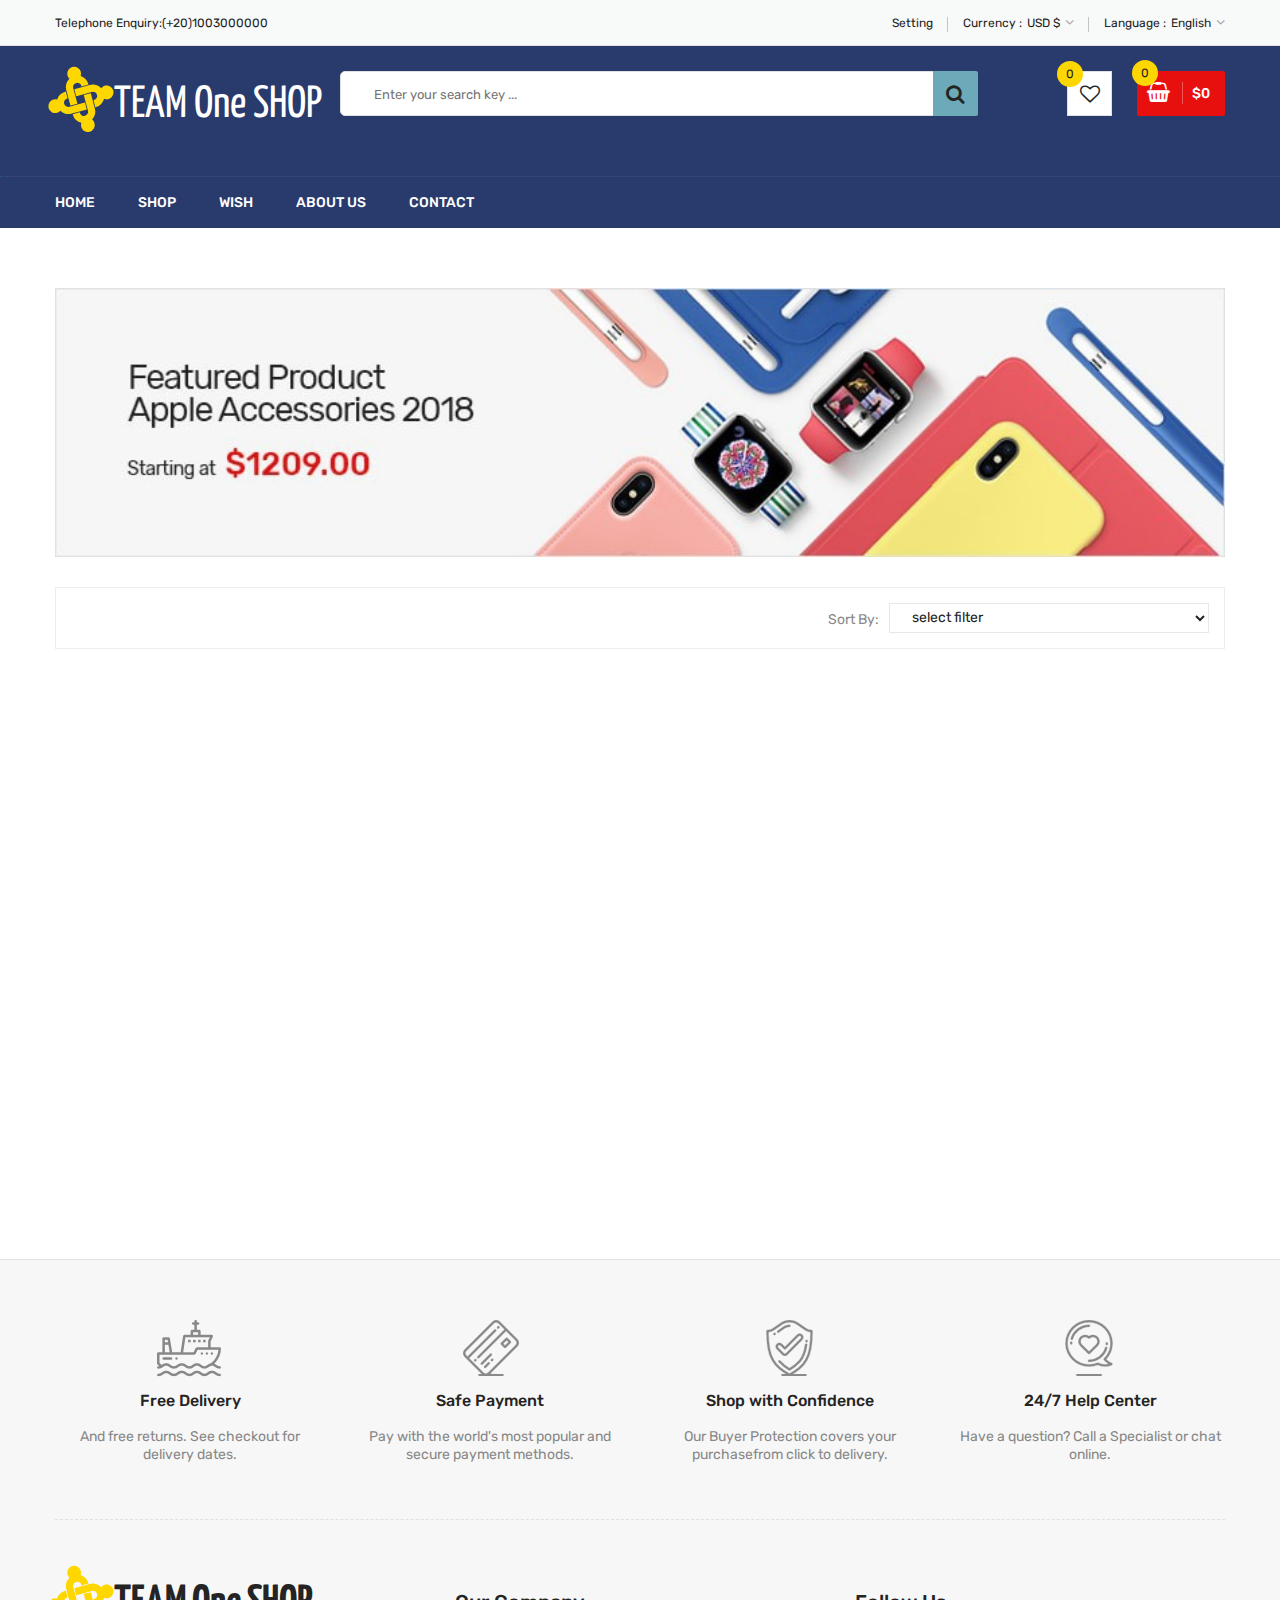
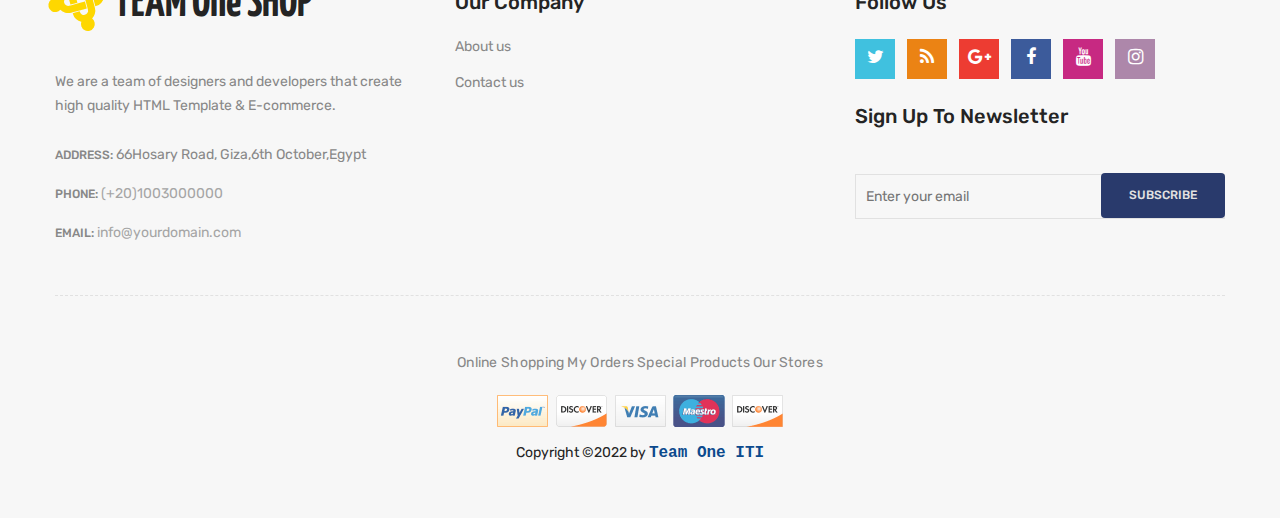
<file: index.html>
<!doctype html>
<html class="no-js" lang="zxx">

<head>
    <meta charset="utf-8">
    <meta http-equiv="x-ua-compatible" content="ie=edge">
    <title>Team One SHOP - Digital Products Store eCommerce </title>
    <meta name="description" content="">
    <meta name="viewport" content="width=device-width, initial-scale=1">
    <!-- Favicon -->
    <link rel="shortcut icon" type="image/x-icon" href="images/favicon.png">
    <!-- Font Awesome -->
    <link rel="stylesheet" href="css/font-awesome.min.css">
    <link rel="stylesheet" href="css/fontawesome-stars.css">
    <link
        href="https://fonts.googleapis.com/css2?family=Kanit:wght@200&family=Oleo+Script+Swash+Caps&family=Water+Brush&family=Yanone+Kaffeesatz:wght@600&display=swap"
        rel="stylesheet">
    <!-- Animate CSS -->
    <link rel="stylesheet" href="css/animate.css">
    <!-- Nice Select CSS -->
    <link rel="stylesheet" href="css/nice-select.css">
    <!-- Bootstrap V4.1.3 Fremwork CSS -->
    <link rel="stylesheet" href="css/bootstrap.min.css">
    <!-- Helper CSS -->
    <link rel="stylesheet" href="css/helper.css">
    <!-- Main Style CSS -->
    <link rel="stylesheet" href="style.css">
    <!-- Responsive CSS -->
    <link rel="stylesheet" href="css/responsive.css">

</head>

<body>
    <div class="body-wrapper">
    <!-- Begin Header Area -->
    <header>
        <div class="header-top">
          <div class="container">
            <div class="row">
              <div class="col-lg-3 col-md-4">
                <div class="header-top-left">
                  <ul class="phone-wrap">
                    <li><span>Telephone Enquiry:</span><a href="#">(+20)1003000000</a></li>
                  </ul>
                </div>
              </div>
              <div class="col-lg-9 col-md-8">
                <div class="header-top-right">
                  <ul class="ht-menu">
                    <li>
                      <div><span>Setting</span></div>
                    </li>
                    <li>
                      <span class="currency-selector-wrapper">Currency :</span>
                      <div class="ht-currency-trigger"><span>USD $</span></div>
                      <div class="currency ht-currency">
                        <ul class="ht-setting-list">
                          <li><a href="#">EUR €</a></li>
                          <li class="active"><a href="#">USD $</a></li>
                        </ul>
                      </div>
                    </li>
                    <li>
                      <span class="language-selector-wrapper">Language :</span>
                      <div class="ht-language-trigger"><span>English</span></div>
                      <div class="language ht-language">
                        <ul class="ht-setting-list">
                          <li class="active"><a href="#"><img src="images/menu/flag-icon/1.jpg" alt="">English</a></li>
                          <li><a href="#"><img src="images/menu/flag-icon/2.jpg" alt="">Français</a></li>
                        </ul>
                      </div>
                    </li>
                  </ul>
                </div>
              </div>
            </div>
          </div>
        </div>
        <div class="header-middle pl-sm-0 pr-sm-0 pl-xs-0 pr-xs-0">
          <div class="container">
            <div class="row">
              <!-- Begin Header Logo Area -->
              <div class="col-lg-3">
                <div class="logo pb-sm-30 pb-xs-30">
                  <div class="website-logo"><a href="index.html">
                    <i class="fa fa-joomla" id="website-logo"></i>
                    <span class="h-website-name">TEAM One SHOP</span></a>
                  </div>
                </div>
              </div>
              <div class="col-lg-9 pl-0 ml-sm-15 ml-xs-15">
                <!-- Begin Header Middle Searchbox Area -->
                <form action="#" class="hm-searchbox">
                  <input type="text" placeholder="Enter your search key ..." id="inputSearch">
                  <button class="li-btn" type="submit"  onclick="search()"><i class="fa fa-search"></i></button>
                  <button  class="reset-btn" id="resetBtn" onclick="resetFun()">Reset</button>
                </form>
                <!-- Begin Header Middle Right Area -->
                <div class="header-middle-right">
                  <ul class="hm-menu">
                    <!-- Begin Header Middle Wishlist Area -->
                    <li class="hm-wishlist">
                      <a href="wishlist.html">
                        <span id="countWishItem" class="cart-item-count wishlist-item-count">0</span>
                        <i class="fa fa-heart-o"></i>
                      </a>
                    </li>
                    <!-- Begin Header Mini Cart Area -->
                    <li class="hm-minicart">
                      <a href="shopping-cart.html">
                        <div class="hm-minicart-trigger">
                          <span class="item-icon"></span>
                          <span class="item-text"><span id="carttotal">£00.00</span>
                            <span class="cart-item-count" id="countItem">0</span>
                          </span>
                        </div>
                      </a>
                    </li>
                  </ul>
                </div>
              </div>
            </div>
          </div>
        </div>
        <!-- Header Middle Area End Here -->
        <div class="header-bottom mb-0  d-none d-lg-block d-xl-block">
          <div class="container">
            <div class="row">
              <div class="col-lg-12">
                <div class="hb-menu">
                  <nav>
                    <ul>
                      <li><a href="index.html">Home</a></li>
                      <li><a href="shopping-cart.html">Shop</a></li>
                      <li><a href="wishlist.html">Wish</a></li>
                      <li><a href="about-us.html">About Us</a></li>
                      <li><a href="contact.html">Contact</a></li>
                    </ul>
                  </nav>
                </div>
              </div>
            </div>
          </div>
        </div>
        <!-- end nav  -->
      </header>
      <!-- Header Area End Here -->
        

        <div class="content-wraper pt-60 pb-60">
            <div class="container">
                <div class="row">
                    <div class="col-lg-12">
                        <div class="single-banner shop-page-banner" id="singleBanner">
                            <a href="#">
                                <img src="images/bg-banner/2.jpg" alt="Li's Static Banner">

                            </a>
                        </div>
                        <div class="shop-top-bar mt-30" id="filterBar">
                            <div class="shop-bar-inner">
                                <div class="product-view-mode">
                                    <!-- shop-item-filter-list start -->
                                    <!--<ul class="nav shop-item-filter-list" role="tablist">-->
                                    <!-- <li class="active" role="presentation"><a aria-selected="true" class="active show" data-toggle="tab" role="tab" aria-controls="grid-view" href="#grid-view"><i class="fa fa-th"></i></a></li>-->
                                    <!--<li role="presentation"><a data-toggle="tab" role="tab" aria-controls="list-view" href="#list-view"><i class="fa fa-th-list"></i></a></li>-->
                                    <!--  </ul>-->
                                    <!-- shop-item-filter-list end -->
                                </div>
                            </div>
                            <div class="product-select-box">

                                <div class="product-short">

                                    <p>Sort By:</p>
                                    <label for="filter-product"></label>
                                    <select onchange="filterData(this)" id="filter-product" class="nice-select">
                                        <option disabled selected>select filter</option>
                                        <option value="name-asc">Name (A - Z)</option>
                                        <option value="name-desc">Name (Z - A)</option>
                                        <option value="price-asc">Price (Low &gt; High)</option>
                                        <option value="price-desc">Price (High &gt; Low)</option>
                                        <option value="rating-asc">Rating (Lowest)</option>
                                        <option value="rating-desc">Rating (Highest)</option>
                                    </select>
                                </div>
                            </div>
                        </div>
                        <div class="shop-products-wrapper">
                            <div class="tab-content">
                                <div id="grid-view" class="tab-pane fade " role="tabpanel">
                                    <div class="product-area shop-product-area">
                                        <div id="mainRow" class="row">
                                        </div>
                                    </div>
                                </div>

                                <div class="preloader" id="preloader">

                                    <span></span>
                                    <span></span>
                                    <span></span>
                                </div>
                                <div id="list-view" class="tab-pane product-list-view fade active show" role="tabpanel">
                                    <div class="row">
                                        <div id="list-view-product" class="col">

                                        </div>
                                    </div>
                                </div>

                            </div>
                        </div>
                    </div>
                </div>
            </div>
        </div>
    </div>
    <!-- Begin Footer Area -->
    <div class="footer">
        <div class="footer-static-top">
            <div class="container">
                <div class="footer-shipping pt-60 pb-55 pb-xs-25">
                    <div class="row">
                        <div class="col-lg-3 col-md-6 col-sm-6 pb-sm-55 pb-xs-55">
                            <div class="li-shipping-inner-box">
                                <div class="shipping-icon">
                                    <img src="images/shipping-icon/1.png" alt="Shipping Icon">
                                </div>
                                <div class="shipping-text">
                                    <h2>Free Delivery</h2>
                                    <p>And free returns. See checkout for delivery dates.</p>
                                </div>
                            </div>
                        </div>
                        <div class="col-lg-3 col-md-6 col-sm-6 pb-sm-55 pb-xs-55">
                            <div class="li-shipping-inner-box">
                                <div class="shipping-icon">
                                    <img src="images/shipping-icon/2.png" alt="Shipping Icon">
                                </div>
                                <div class="shipping-text">
                                    <h2>Safe Payment</h2>
                                    <p>Pay with the world's most popular and secure payment methods.</p>
                                </div>
                            </div>
                        </div>
                        <div class="col-lg-3 col-md-6 col-sm-6 pb-xs-30">
                            <div class="li-shipping-inner-box">
                                <div class="shipping-icon">
                                    <img src="images/shipping-icon/3.png" alt="Shipping Icon">
                                </div>
                                <div class="shipping-text">
                                    <h2>Shop with Confidence</h2>
                                    <p>Our Buyer Protection covers your purchasefrom click to delivery.</p>
                                </div>
                            </div>
                        </div>
                        <div class="col-lg-3 col-md-6 col-sm-6 pb-xs-30">
                            <div class="li-shipping-inner-box">
                                <div class="shipping-icon">
                                    <img src="images/shipping-icon/4.png" alt="Shipping Icon">
                                </div>
                                <div class="shipping-text">
                                    <h2>24/7 Help Center</h2>
                                    <p>Have a question? Call a Specialist or chat online.</p>
                                </div>
                            </div>
                        </div>
                    </div>
                </div>
            </div>
        </div>
        <div class="footer-static-middle">
            <div class="container">
                <div class="footer-logo-wrap pt-50 pb-35">
                    <div class="row">
                        <div class="col-lg-4 col-md-6">
                            <div class="footer-logo">
                                <div class="website-logo">
                                    <i class="fa fa-joomla website-logo1"></i>
                                    <span class="website-name">TEAM One SHOP</span>
                                </div>
                                <p class="info">
                                    We are a team of designers and developers that create high quality HTML Template
                                    & E-commerce.
                                </p>
                            </div>
                            <ul class="des">
                                <li>
                                    <span>Address: </span>
                                    66Hosary Road, Giza,6th October,Egypt
                                </li>
                                <li>
                                    <span>Phone: </span>
                                    <a href="#">(+20)1003000000 </a>
                                </li>
                                <li>
                                    <span>Email: </span>
                                    <a href="mailto://info@yourdomain.com">info@yourdomain.com</a>
                                </li>
                            </ul>
                        </div>
                        <div class="col-lg-4 col-md-3 col-sm-6">
                            <div class="footer-block">
                                <h3 class="footer-block-title">Our company</h3>
                                <ul>

                                    <li><a href="about-us.html">About us</a></li>
                                    <li><a href="contact.html">Contact us</a></li>
                                </ul>
                            </div>
                        </div>
                        <div class="col-lg-4">
                            <div class="footer-block">
                                <h3 class="footer-block-title">Follow Us</h3>
                                <ul class="social-link">
                                    <li class="twitter">
                                        <a href="https://twitter.com/">
                                            <i class="fa fa-twitter"></i>
                                        </a>
                                    </li>
                                    <li class="rss">
                                        <a href="https://rss.com/">
                                            <i class="fa fa-rss"></i>
                                        </a>
                                    </li>
                                    <li class="google-plus">
                                        <a href="https://www.plus.google.com/discover">
                                            <i class="fa fa-google-plus"></i>
                                        </a>
                                    </li>
                                    <li class="facebook">
                                        <a href="https://www.facebook.com/">
                                            <i class="fa fa-facebook"></i>
                                        </a>
                                    </li>
                                    <li class="youtube">
                                        <a href="https://www.youtube.com/">
                                            <i class="fa fa-youtube"></i>
                                        </a>
                                    </li>
                                    <li class="instagram">
                                        <a href="https://www.instagram.com/">
                                            <i class="fa fa-instagram"></i>
                                        </a>
                                    </li>
                                </ul>
                            </div>
                            <div class="footer-newsletter">
                                <h4>Sign up to newsletter</h4>
                                <form action="#" method="post" id="mc-embedded-subscribe-form"
                                    name="mc-embedded-subscribe-form" class="footer-subscribe-form validate"
                                    target="_blank" novalidate>
                                    <div id="mc_embed_signup_scroll">
                                        <div id="mc-form" class="mc-form subscribe-form form-group">
                                            <label for="mc-email"></label>
                                            <input id="mc-email" type="email" autocomplete="off"
                                                placeholder="Enter your email" />
                                            <button class="btn">Subscribe</button>
                                        </div>
                                    </div>
                                </form>
                            </div>
                        </div>
                    </div>
                </div>
            </div>
        </div>
        <div class="footer-static-bottom pt-55 pb-55">
            <div class="container">
                <div class="row">
                    <div class="col-lg-12">
                        <div class="footer-links">
                            <ul>
                                <li><a href="index.html">Online Shopping</a></li>
                                <li><a href="shopping-cart.html">My Orders</a></li>
                                <li><a href="wishlist.html">Special Products</a></li>
                                <li><a href="index.html">Our Stores</a></li>

                            </ul>
                        </div>
                        <!-- Footer Links Area End Here -->
                        <!-- Begin Footer Payment Area -->
                        <div class="copyright text-center">
                            <a href="#">
                                <img src="images/payment/1.png" alt="">
                            </a>
                            <br>
                            <div class="copy-rights">
                                <div>Copyright ©2022 by <h6>Team One ITI</h6>
                                </div>
                            </div>
                        </div>
                        <!-- Copyright Area End Here -->
                    </div>
                </div>
            </div>
        </div>
    </div>

    </div>



    <div class="modal fade modal-wrapper" id="exampleModalCenter">
        <div class="modal-dialog modal-dialog-centered" role="document">
            <div class="modal-content">
                <div class="modal-body">
                    <button type="button" class="close" data-dismiss="modal" aria-label="Close">
                        <span aria-hidden="true">&times;</span>
                    </button>
                    <div class="modal-inner-area row">
                        <div class="col-lg-5 col-md-6 col-sm-6">
                            <div class="product-details-left">
                                <div class="product-details-images slider-navigation-1">
                                    <div class="lg-image">
                                        <img src="images/product/large-size/1.jpg" alt="product image">
                                    </div>
                                    <div class="lg-image">
                                        <img src="images/product/large-size/2.jpg" alt="product image">
                                    </div>
                                    <div class="lg-image">
                                        <img src="images/product/large-size/3.jpg" alt="product image">
                                    </div>
                                    <div class="lg-image">
                                        <img src="images/product/large-size/4.jpg" alt="product image">
                                    </div>
                                    <div class="lg-image">
                                        <img src="images/product/large-size/5.jpg" alt="product image">
                                    </div>
                                    <div class="lg-image">
                                        <img src="images/product/large-size/6.jpg" alt="product image">
                                    </div>
                                </div>
                                <div class="product-details-thumbs slider-thumbs-1">
                                    <div class="sm-image"><img src="images/product/small-size/1.jpg"
                                            alt="product image thumb"></div>
                                    <div class="sm-image"><img src="images/product/small-size/2.jpg"
                                            alt="product image thumb"></div>
                                    <div class="sm-image"><img src="images/product/small-size/3.jpg"
                                            alt="product image thumb"></div>
                                    <div class="sm-image"><img src="images/product/small-size/4.jpg"
                                            alt="product image thumb"></div>
                                    <div class="sm-image"><img src="images/product/small-size/5.jpg"
                                            alt="product image thumb"></div>
                                    <div class="sm-image"><img src="images/product/small-size/6.jpg"
                                            alt="product image thumb"></div>
                                </div>
                            </div>
                        </div>

                        <div class="col-lg-7 col-md-6 col-sm-6" id="productInformation">
                            <div class="product-details-view-content pt-60">
                                <div class="product-info">
                                    <h2>Today is a good day Framed poster</h2>
                                    <span class="product-details-ref">Reference: demo_15</span>
                                    <div class="rating-box pt-20">
                                        <ul class="rating rating-with-review-item">
                                            <li><i class="fa fa-star-o"></i></li>
                                            <li><i class="fa fa-star-o"></i></li>
                                            <li><i class="fa fa-star-o"></i></li>
                                            <li class="no-star"><i class="fa fa-star-o"></i></li>
                                            <li class="no-star"><i class="fa fa-star-o"></i></li>

                                        </ul>
                                    </div>
                                    <div class="price-box pt-20">
                                        <span class="new-price new-price-2">$57.98</span>
                                    </div>
                                    <div class="product-desc">
                                        <p>
                                            <!-- <span>100% cotton double printed dress. Black and white striped top and
                                                orange high waisted skater skirt bottom. Lorem ipsum dolor sit amet,
                                                consectetur adipisicing elit. quibusdam corporis, earum facilis et
                                                nostrum dolorum accusamus similique eveniet quia pariatur.
                                            </span> -->
                                        </p>
                                    </div>
                                    <div class="product-variants">
                                        <!-- <div class="produt-variants-size">
                                            <label for="size">Dimension</label>
                                            <select id="size" class="nice-select">
                                                <option value="1" title="S" selected="selected">40x60cm</option>
                                                <option value="2" title="M">60x90cm</option>
                                                <option value="3" title="L">80x120cm</option>
                                            </select>
                                        </div> -->
                                    </div>
                                    <div class="single-add-to-cart">
                                        <form action="#" class="cart-quantity">
                                            <div class="quantity">
                                                <label for="quantity">Quantity</label>
                                                <div class="cart-plus-minus">
                                                    <input id="quantity" class="cart-plus-minus-box" value="1"
                                                        type="text">
                                                    <div class="dec qtybutton"><i class="fa fa-angle-down"></i></div>
                                                    <div class="inc qtybutton"><i class="fa fa-angle-up"></i></div>
                                                </div>
                                            </div>
                                            <button class="add-to-cart" type="submit">Add to cart</button>
                                        </form>
                                    </div>
                                    <div class="product-additional-info pt-25">
                                        <a class="wishlist-btn" id="wishlist" href="wishlist.html"><i
                                                class="fa fa-heart-o"></i>Add to
                                            wishlist</a>
                                        <div class="produc[t-social-sharing pt-25">
                                            <ul>
                                                <li class="facebook"><a href="#"><i
                                                            class="fa fa-facebook"></i>Facebook</a></li>
                                                <li class="twitter"><a href="#"><i class="fa fa-twitter"></i>Twitter</a>
                                                </li>
                                                <li class="google-plus"><a href="#"><i
                                                            class="fa fa-google-plus"></i>Google +</a></li>
                                                <li class="instagram"><a href="#"><i
                                                            class="fa fa-instagram"></i>Instagram</a></li>
                                            </ul>
                                        </div>
                                    </div>
                                </div>
                            </div>
                        </div>
                    </div>
                    
                </div>
            </div>
        </div>
    </div>


    <!-- jQuery-V1.12.4 -->
    <script src="js/vendor/jquery-1.12.4.min.js"></script>
    <!-- Bootstrap V4.1.3 Fremwork js -->
    <script src="js/bootstrap.min.js"></script>
    <!-- Popper js -->
    <script src="js/vendor/popper.min.js"></script>
    <script src="js/jquery.nice-select.min.js"></script>
    <!--data file-->
    <script src="js/data.js"></script>
    <script src="js/load.js"></script>

    <script src="https://maxcdn.bootstrapcdn.com/bootstrap/4.0.0/js/bootstrap.min.js" integrity="sha384-JZR6Spejh4U02d8jOt6vLEHfe/JQGiRRSQQxSfFWpi1MquVdAyjUar5+76PVCmYl" crossorigin="anonymous"></script>

</body>


</html>
</file>
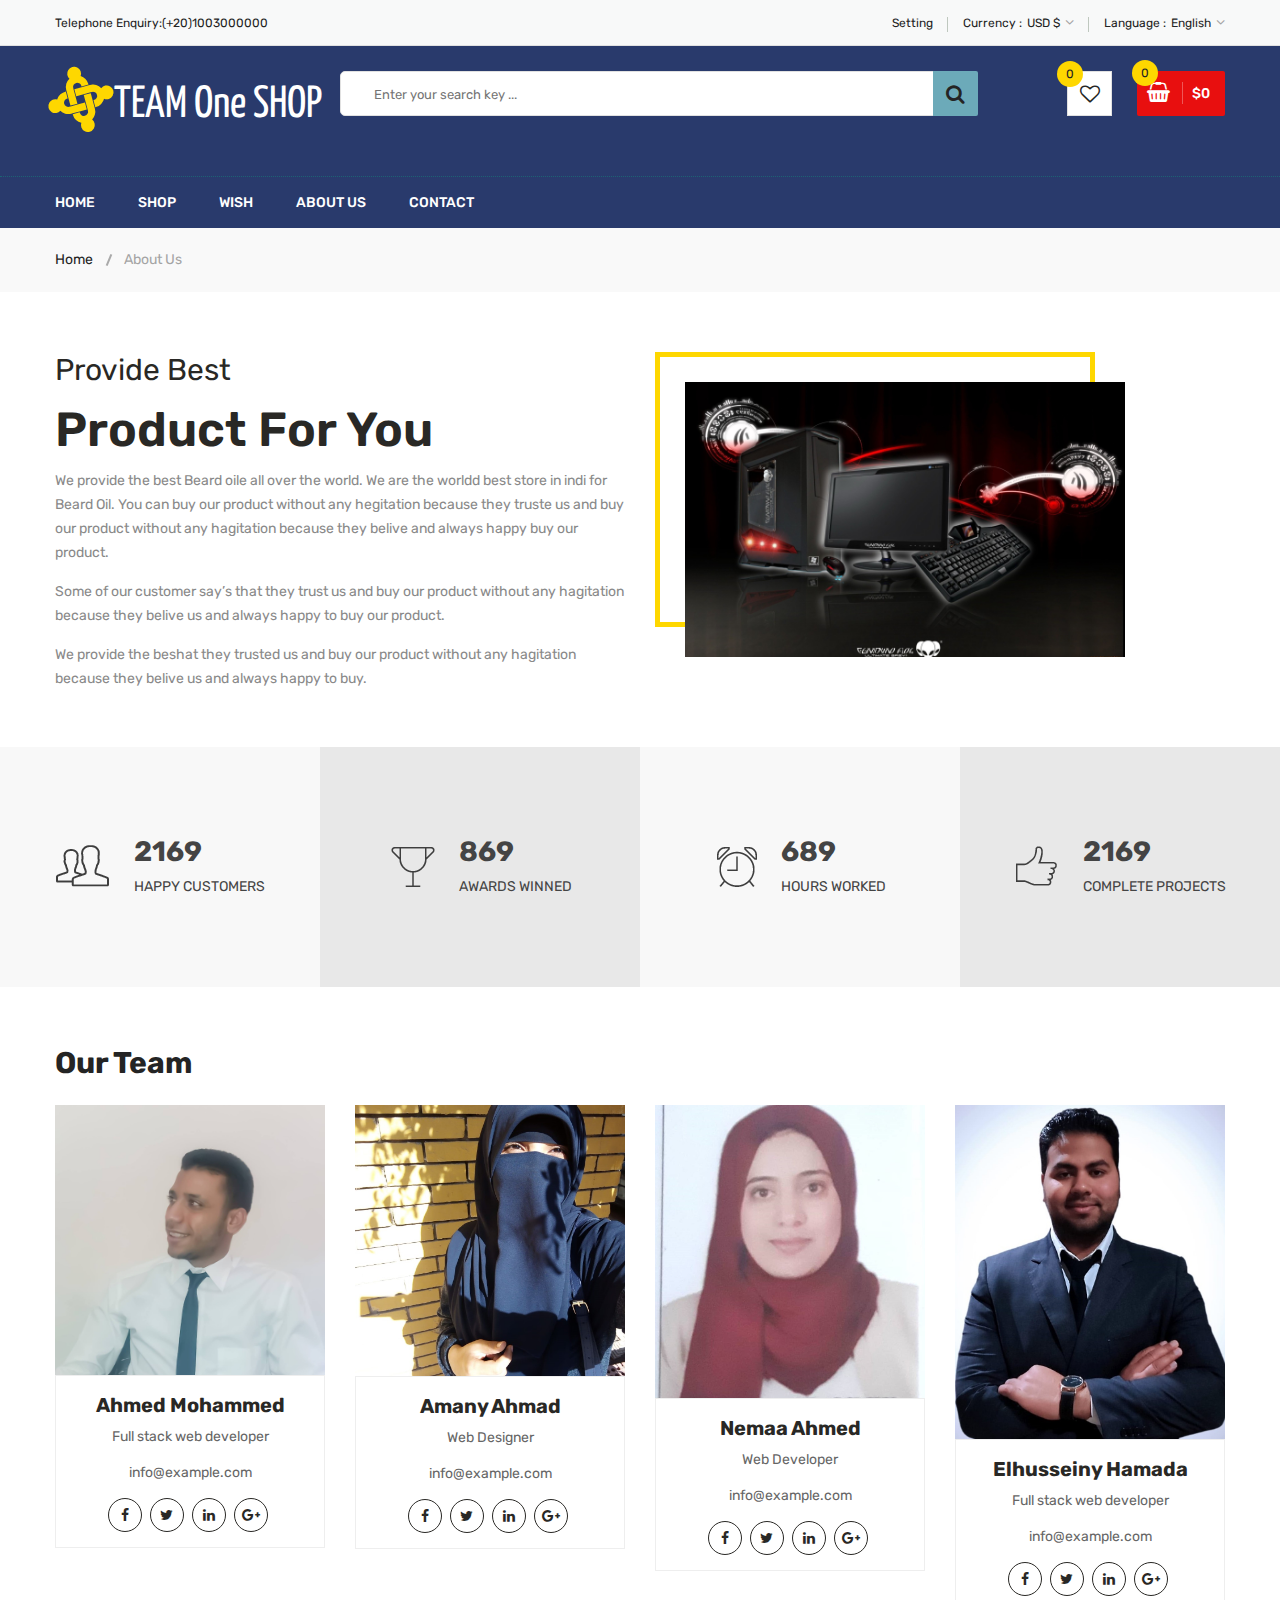
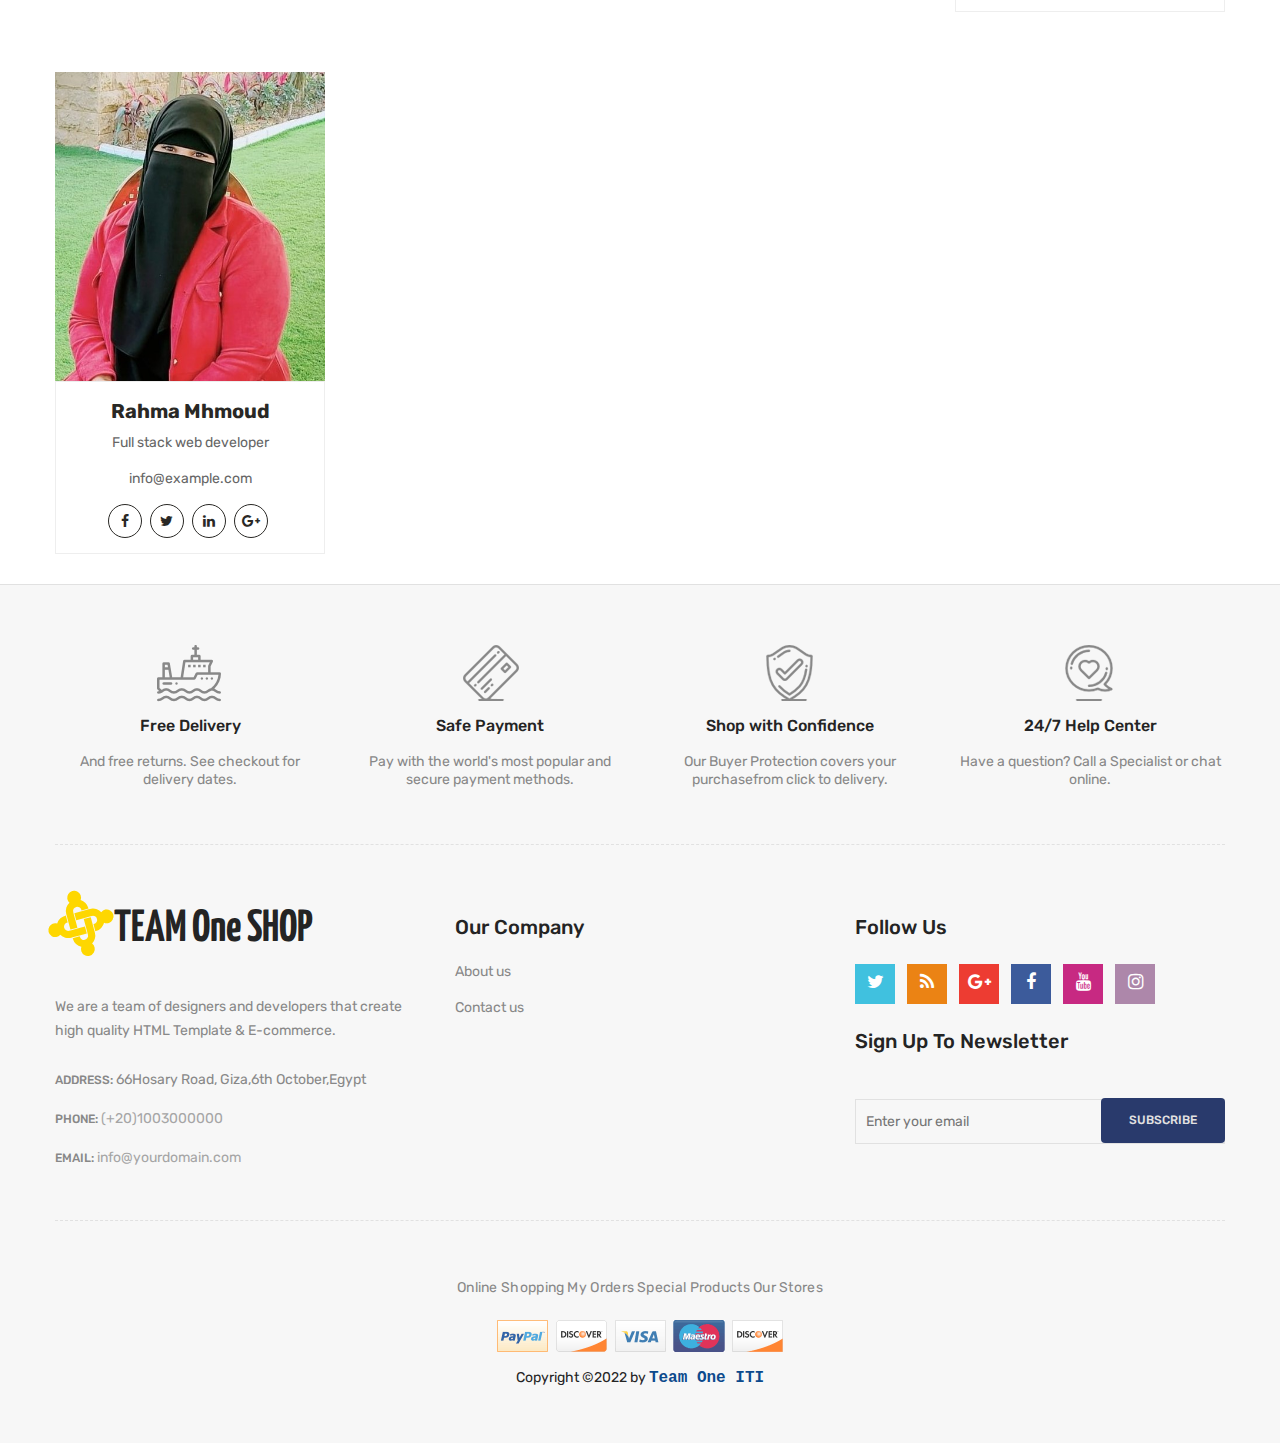
<file: about-us.html>
<!doctype html>
<html class="no-js" lang="zxx">

<!-- about-us32:04-->
<head>
    <meta charset="utf-8">
    <meta http-equiv="x-ua-compatible" content="ie=edge">
    <title>Team One SHOP - Digital Products Store eCommerce </title>
    <meta name="description" content="">
    <meta name="viewport" content="width=device-width, initial-scale=1">
    <!-- Favicon -->
    <link rel="shortcut icon" type="image/x-icon" href="images/favicon.png">
    <!-- Font Awesome -->
    <link rel="stylesheet" href="css/font-awesome.min.css">
    <link rel="stylesheet" href="css/fontawesome-stars.css">
    <link href="https://fonts.googleapis.com/css2?family=Kanit:wght@200&family=Oleo+Script+Swash+Caps&family=Water+Brush&family=Yanone+Kaffeesatz:wght@600&display=swap"rel="stylesheet">
    <!-- Animate CSS -->
    <link rel="stylesheet" href="css/animate.css">
    <!-- Nice Select CSS -->
    <link rel="stylesheet" href="css/nice-select.css">
    <!-- Bootstrap V4.1.3 Fremwork CSS -->
    <link rel="stylesheet" href="css/bootstrap.min.css">
    <!-- Helper CSS -->
    <link rel="stylesheet" href="css/helper.css">
    <!-- Main Style CSS -->
    <link rel="stylesheet" href="style.css">
    <!-- Responsive CSS -->
    <link rel="stylesheet" href="css/responsive.css">
    <script src="js/vendor/modernizr-2.8.3.min.js"></script>

</head>
<body>
    <!--[if lt IE 8]>
		<p class="browserupgrade">You are using an <strong>outdated</strong> browser. Please <a href="http://browsehappy.com/">upgrade your browser</a> to improve your experience.</p>
	<![endif]-->
    <!-- Begin Body Wrapper -->
    <div class="body-wrapper">
        <header>
            <div class="header-top">
              <div class="container">
                <div class="row">
                  <div class="col-lg-3 col-md-4">
                    <div class="header-top-left">
                      <ul class="phone-wrap">
                        <li><span>Telephone Enquiry:</span><a href="#">(+20)1003000000</a></li>
                      </ul>
                    </div>
                  </div>
                  <div class="col-lg-9 col-md-8">
                    <div class="header-top-right">
                      <ul class="ht-menu">
                        <li>
                          <div><span>Setting</span></div>
                        </li>
                        <li>
                          <span class="currency-selector-wrapper">Currency :</span>
                          <div class="ht-currency-trigger"><span>USD $</span></div>
                          <div class="currency ht-currency">
                            <ul class="ht-setting-list">
                              <li><a href="#">EUR €</a></li>
                              <li class="active"><a href="#">USD $</a></li>
                            </ul>
                          </div>
                        </li>
                        <li>
                          <span class="language-selector-wrapper">Language :</span>
                          <div class="ht-language-trigger"><span>English</span></div>
                          <div class="language ht-language">
                            <ul class="ht-setting-list">
                              <li class="active"><a href="#"><img src="images/menu/flag-icon/1.jpg" alt="">English</a></li>
                              <li><a href="#"><img src="images/menu/flag-icon/2.jpg" alt="">Français</a></li>
                            </ul>
                          </div>
                        </li>
                      </ul>
                    </div>
                  </div>
                </div>
              </div>
            </div>
            <div class="header-middle pl-sm-0 pr-sm-0 pl-xs-0 pr-xs-0">
              <div class="container">
                <div class="row">
                  <!-- Begin Header Logo Area -->
                  <div class="col-lg-3">
                    <div class="logo pb-sm-30 pb-xs-30">
                      <div class="website-logo"><a href="index.html">
                        <i class="fa fa-joomla" id="website-logo"></i>
                        <span class="h-website-name">TEAM One SHOP</span></a>
                      </div>
                    </div>
                  </div>
                  <div class="col-lg-9 pl-0 ml-sm-15 ml-xs-15">
                    <!-- Begin Header Middle Searchbox Area -->
                    <form action="#" class="hm-searchbox">
                      <input type="text" placeholder="Enter your search key ...">
                      <button class="li-btn" type="submit"><i class="fa fa-search"></i></button>
                    </form>
                    <!-- Begin Header Middle Right Area -->
                    <div class="header-middle-right">
                      <ul class="hm-menu">
                        <!-- Begin Header Middle Wishlist Area -->
                        <li class="hm-wishlist">
                          <a href="wishlist.html">
                            <span id="countWishItem" class="cart-item-count wishlist-item-count">0</span>
                            <i class="fa fa-heart-o"></i>
                          </a>
                        </li>
                        <!-- Begin Header Mini Cart Area -->
                        <li class="hm-minicart">
                          <a href="shopping-cart.html">
                            <div class="hm-minicart-trigger">
                              <span class="item-icon"></span>
                              <span class="item-text"><span id="carttotal">£00.00</span>
                                <span class="cart-item-count" id="countItem">0</span>
                              </span>
                            </div>
                          </a>
                        </li>
                      </ul>
                    </div>
                  </div>
                </div>
              </div>
            </div>
            <!-- Header Middle Area End Here -->
            <div class="header-bottom mb-0  d-none d-lg-block d-xl-block">
              <div class="container">
                <div class="row">
                  <div class="col-lg-12">
                    <div class="hb-menu">
                      <nav>
                        <ul>
                          <li><a href="index.html">Home</a></li>
                          <li><a href="shopping-cart.html">Shop</a></li>
                          <li><a href="wishlist.html">Wish</a></li>
                          <li><a href="about-us.html">About Us</a></li>
                          <li><a href="contact.html">Contact</a></li>
                        </ul>
                      </nav>
                    </div>
                  </div>
                </div>
              </div>
            </div>
            <!-- end nav  -->
          </header>
        <!-- Header Area End Here -->
        <!-- Begin Li's Breadcrumb Area -->
        <div class="breadcrumb-area">
            <div class="container">
                <div class="breadcrumb-content">
                    <ul>
                        <li><a href="index.html">Home</a></li>
                        <li class="active">About Us</li>
                    </ul>
                </div>
            </div>
        </div>
        <!-- Li's Breadcrumb Area End Here -->
        <!-- about wrapper start -->
        <div class="about-us-wrapper pt-60 pb-40">
            <div class="container">
                <div class="row">
                    <!-- About Text Start -->
                    <div class="col-lg-6 order-last order-lg-first">
                        <div class="about-text-wrap">
                            <h2><span>Provide Best</span>Product For You</h2>
                            <p>We provide the best Beard oile all over the world. We are the worldd best store in indi
                                for Beard Oil. You can buy our product without any hegitation because they truste us and
                                buy our product without any hagitation because they belive and always happy buy our
                                product.</p>
                            <p>Some of our customer say’s that they trust us and buy our product without any hagitation
                                because they belive us and always happy to buy our product.</p>
                            <p>We provide the beshat they trusted us and buy our product without any hagitation because
                                they belive us and always happy to buy.</p>
                        </div>
                    </div>
                    <!-- About Text End -->
                    <!-- About Image Start -->
                    <div class="col-lg-5 col-md-10">
                        <div class="about-image-wrap">
                            <img class="img-full" src="images/product/large-size/13.jpg" alt="About Us" />
                        </div>
                    </div>
                    <!-- About Image End -->
                </div>
            </div>
        </div>
        <!-- about wrapper end -->
        <!-- Begin Counterup Area -->
        <div class="counterup-area">
            <div class="container-fluid p-0">
                <div class="row no-gutters">
                    <div class="col-lg-3 col-md-6">
                        <!-- Begin Limupa Counter Area -->
                        <div class="limupa-counter white-smoke-bg">
                            <div class="container">
                                <div class="counter-img">
                                    <img src="images/about-us/icon/1.png" alt="">
                                </div>
                                <div class="counter-info">
                                    <div class="counter-number">
                                        <h3 class="counter">2169</h3>
                                    </div>
                                    <div class="counter-text">
                                        <span>HAPPY CUSTOMERS</span>
                                    </div>
                                </div>
                            </div>
                        </div>
                        <!-- limupa Counter Area End Here -->
                    </div>
                    <div class="col-lg-3 col-md-6">
                        <!-- Begin limupa Counter Area -->
                        <div class="limupa-counter gray-bg">
                            <div class="counter-img">
                                <img src="images/about-us/icon/2.png" alt="">
                            </div>
                            <div class="counter-info">
                                <div class="counter-number">
                                    <h3 class="counter">869</h3>
                                </div>
                                <div class="counter-text">
                                    <span>AWARDS WINNED</span>
                                </div>
                            </div>
                        </div>
                        <!-- limupa Counter Area End Here -->
                    </div>
                    <div class="col-lg-3 col-md-6">
                        <!-- Begin limupa Counter Area -->
                        <div class="limupa-counter white-smoke-bg">
                            <div class="counter-img">
                                <img src="images/about-us/icon/3.png" alt="">
                            </div>
                            <div class="counter-info">
                                <div class="counter-number">
                                    <h3 class="counter">689</h3>
                                </div>
                                <div class="counter-text">
                                    <span>HOURS WORKED</span>
                                </div>
                            </div>
                        </div>
                        <!-- limupa Counter Area End Here -->
                    </div>
                    <div class="col-lg-3 col-md-6">
                        <!-- Begin limupa Counter Area -->
                        <div class="limupa-counter gray-bg">
                            <div class="counter-img">
                                <img src="images/about-us/icon/4.png" alt="">
                            </div>
                            <div class="counter-info">
                                <div class="counter-number">
                                    <h3 class="counter">2169</h3>
                                </div>
                                <div class="counter-text">
                                    <span>COMPLETE PROJECTS</span>
                                </div>
                            </div>
                        </div>
                        <!-- limupa Counter Area End Here -->
                    </div>
                </div>
            </div>
        </div>
        <!-- Counterup Area End Here -->
        <!-- team area wrapper start -->
        <div class="team-area pt-60 pt-sm-44">
            <div class="container">
                <div class="row">
                    <div class="col-12">
                        <div class="li-section-title capitalize mb-25">
                            <h2><span>our team</span></h2>
                        </div>
                    </div>
                </div>   
                    <!-- section title end  -->
                <div class="row"> 
                    
                    <div class="col-lg-3 col-md-6 col-sm-6">
                        <div class="team-member mb-60 mb-sm-30 mb-xs-30">
                            <div class="team-thumb">
                                <img src="./images/team/1.jpeg" alt="Our Team Member">
                            </div>
                            <div class="team-content text-center">
                                <h3>Ahmed Mohammed</h3>
                                <p>Full stack web developer</p>
                                <a href="#">info@example.com</a>
                                <div class="team-social">
                                    <a href="#"><i class="fa fa-facebook"></i></a>
                                    <a href="#"><i class="fa fa-twitter"></i></a>
                                    <a href="#"><i class="fa fa-linkedin"></i></a>
                                    <a href="#"><i class="fa fa-google-plus"></i></a>
                                </div>
                            </div>
                        </div>
                    </div> <!-- end single team member -->
                                        
                    <div class="col-lg-3 col-md-6 col-sm-6">
                        <div class="team-member mb-30 mb-sm-60 mb-xs-60">
                            <div class="team-thumb">
                                <img src="images/team/3.jpeg" alt="Our Team Member">
                            </div>
                            <div class="team-content text-center">
                                <h3>Amany Ahmad</h3>
                                <p>Web Designer</p>
                                <a href="#">info@example.com</a>
                                <div class="team-social">
                                    <a href="#"><i class="fa fa-facebook"></i></a>
                                    <a href="#"><i class="fa fa-twitter"></i></a>
                                    <a href="#"><i class="fa fa-linkedin"></i></a>
                                    <a href="#"><i class="fa fa-google-plus"></i></a>
                                </div>
                            </div>
                        </div>
                    </div> <!-- end single team member -->
                    <div class="col-lg-3 col-md-6 col-sm-6">
                        <div class="team-member mb-30 mb-sm-60">
                            <div class="team-thumb">
                                <img src="images/team/5.jpeg" alt="Our Team Member">
                            </div>
                            <div class="team-content text-center">
                                <h3>Nemaa Ahmed</h3>
                                <p>Web Developer</p>
                                <a href="#">info@example.com</a>
                                <div class="team-social">
                                    <a href="#"><i class="fa fa-facebook"></i></a>
                                    <a href="#"><i class="fa fa-twitter"></i></a>
                                    <a href="#"><i class="fa fa-linkedin"></i></a>
                                    <a href="#"><i class="fa fa-google-plus"></i></a>
                                </div>
                            </div>
                        </div>
                    </div> <!-- end single team member -->
                    <div class="col-lg-3 col-md-6 col-sm-6">
                        <div class="team-member mb-60 mb-sm-30 mb-xs-30">
                            <div class="team-thumb">
                                <img src="images/team/2.jpeg" alt="Our Team Member">
                            </div>
                            <div class="team-content text-center">
                                <h3>Elhusseiny Hamada</h3>
                                <p>Full stack web developer</p>
                                <a href="#">info@example.com</a>
                                <div class="team-social">
                                    <a href="#"><i class="fa fa-facebook"></i></a>
                                    <a href="#"><i class="fa fa-twitter"></i></a>
                                    <a href="#"><i class="fa fa-linkedin"></i></a>
                                    <a href="#"><i class="fa fa-google-plus"></i></a>
                                </div>
                            </div>
                        </div>
                    </div> <!-- end single team member -->
                    <div class="col-lg-3 col-md-6 col-sm-6">
                        <div class="team-member mb-30 mb-sm-60">
                            <div class="team-thumb">
                                <img src="images/team/4.jpg" alt="Our Team Member">
                            </div>
                            <div class="team-content text-center">
                                <h3>Rahma Mhmoud</h3>
                                <p>Full stack web developer</p>
                                <a href="#">info@example.com</a>
                                <div class="team-social">
                                    <a href="#"><i class="fa fa-facebook"></i></a>
                                    <a href="#"><i class="fa fa-twitter"></i></a>
                                    <a href="#"><i class="fa fa-linkedin"></i></a>
                                    <a href="#"><i class="fa fa-google-plus"></i></a>
                                </div>
                            </div>
                        </div>
                    </div> <!-- end single team member -->

                </div>
            </div>
        </div>
        <!-- team area wrapper end -->
        <!-- Begin Footer Area -->
        <div class="footer">
            <!-- Begin Footer Static Top Area -->
            <div class="footer-static-top">
                <div class="container">
                    <!-- Begin Footer Shipping Area -->
                    <div class="footer-shipping pt-60 pb-55 pb-xs-25">
                        <div class="row">
                            <!-- Begin Li's Shipping Inner Box Area -->
                            <div class="col-lg-3 col-md-6 col-sm-6 pb-sm-55 pb-xs-55">
                                <div class="li-shipping-inner-box">
                                    <div class="shipping-icon">
                                        <img src="images/shipping-icon/1.png" alt="Shipping Icon">
                                    </div>
                                    <div class="shipping-text">
                                        <h2>Free Delivery</h2>
                                        <p>And free returns. See checkout for delivery dates.</p>
                                    </div>
                                </div>
                            </div>
                            <!-- Li's Shipping Inner Box Area End Here -->
                            <!-- Begin Li's Shipping Inner Box Area -->
                            <div class="col-lg-3 col-md-6 col-sm-6 pb-sm-55 pb-xs-55">
                                <div class="li-shipping-inner-box">
                                    <div class="shipping-icon">
                                        <img src="images/shipping-icon/2.png" alt="Shipping Icon">
                                    </div>
                                    <div class="shipping-text">
                                        <h2>Safe Payment</h2>
                                        <p>Pay with the world's most popular and secure payment methods.</p>
                                    </div>
                                </div>
                            </div>
                            <!-- Li's Shipping Inner Box Area End Here -->
                            <!-- Begin Li's Shipping Inner Box Area -->
                            <div class="col-lg-3 col-md-6 col-sm-6 pb-xs-30">
                                <div class="li-shipping-inner-box">
                                    <div class="shipping-icon">
                                        <img src="images/shipping-icon/3.png" alt="Shipping Icon">
                                    </div>
                                    <div class="shipping-text">
                                        <h2>Shop with Confidence</h2>
                                        <p>Our Buyer Protection covers your purchasefrom click to delivery.</p>
                                    </div>
                                </div>
                            </div>
                            <!-- Li's Shipping Inner Box Area End Here -->
                            <!-- Begin Li's Shipping Inner Box Area -->
                            <div class="col-lg-3 col-md-6 col-sm-6 pb-xs-30">
                                <div class="li-shipping-inner-box">
                                    <div class="shipping-icon">
                                        <img src="images/shipping-icon/4.png" alt="Shipping Icon">
                                    </div>
                                    <div class="shipping-text">
                                        <h2>24/7 Help Center</h2>
                                        <p>Have a question? Call a Specialist or chat online.</p>
                                    </div>
                                </div>
                            </div>
                            <!-- Li's Shipping Inner Box Area End Here -->
                        </div>
                    </div>
                    <!-- Footer Shipping Area End Here -->
                </div>
            </div>
            <!-- Footer Static Top Area End Here -->
            <!-- Begin Footer Static Middle Area -->
            <div class="footer-static-middle">
                <div class="container">
                    <div class="footer-logo-wrap pt-50 pb-35">
                        <div class="row">
                            <!-- Begin Footer Logo Area -->
                            <div class="col-lg-4 col-md-6">
                                <div class="footer-logo">
                                    <div class="website-logo">
                                        <i class="fa fa-joomla website-logo1"></i>
                                        <span class="website-name">TEAM One SHOP</span>
                                    </div>
                                    <p class="info">
                                        We are a team of designers and developers that create high quality HTML Template
                                        & E-commerce.
                                    </p>
                                </div>
                                <ul class="des">
                                    <li>
                                        <span>Address: </span>
                                        66Hosary Road, Giza,6th October,Egypt
                                    </li>
                                    <li>
                                        <span>Phone: </span>
                                        <a href="#">(+20)1003000000 </a>
                                    </li>
                                    <li>
                                        <span>Email: </span>
                                        <a href="mailto://info@yourdomain.com">info@yourdomain.com</a>
                                    </li>
                                </ul>
                            </div>
                            <!-- Footer Block Area End Here -->
                            <!-- Begin Footer Block Area -->
                            <div class="col-lg-4 col-md-3 col-sm-6">
                                <div class="footer-block">
                                    <h3 class="footer-block-title">Our company</h3>
                                    <ul>
                                        <li><a href="about-us.html">About us</a></li>
                                        <li><a href="contact.html">Contact us</a></li>
                                    </ul>
                                </div>
                            </div>
                            <!-- Footer Block Area End Here -->
                            <!-- Begin Footer Block Area -->
                            <div class="col-lg-4">
                                <div class="footer-block">
                                    <h3 class="footer-block-title">Follow Us</h3>
                                    <ul class="social-link">
                                        <li class="twitter">
                                            <a href="https://twitter.com/">
                                                <i class="fa fa-twitter"></i>
                                            </a>
                                        </li>
                                        <li class="rss">
                                            <a href="https://rss.com/">
                                                <i class="fa fa-rss"></i>
                                            </a>
                                        </li>
                                        <li class="google-plus">
                                            <a href="https://www.plus.google.com/discover">
                                                <i class="fa fa-google-plus"></i>
                                            </a>
                                        </li>
                                        <li class="facebook">
                                            <a href="https://www.facebook.com/">
                                                <i class="fa fa-facebook"></i>
                                            </a>
                                        </li>
                                        <li class="youtube">
                                            <a href="https://www.youtube.com/">
                                                <i class="fa fa-youtube"></i>
                                            </a>
                                        </li>
                                        <li class="instagram">
                                            <a href="https://www.instagram.com/">
                                                <i class="fa fa-instagram"></i>
                                            </a>
                                        </li>
                                    </ul>
                                </div>
                                <!-- Begin Footer Newsletter Area -->
                                <div class="footer-newsletter">
                                    <h4>Sign up to newsletter</h4>
                                    <form action="#" method="post" id="mc-embedded-subscribe-form"
                                        name="mc-embedded-subscribe-form" class="footer-subscribe-form validate"
                                        target="_blank" novalidate>
                                        <div id="mc_embed_signup_scroll">
                                            <div id="mc-form" class="mc-form subscribe-form form-group">
                                                <label for="mc-email"></label>
                                                <input id="mc-email" type="email" autocomplete="off"
                                                    placeholder="Enter your email" />
                                                <button class="btn" id="mc-submit">Subscribe</button>
                                            </div>
                                        </div>
                                    </form>
                                </div>
                                <!-- Footer Newsletter Area End Here -->
                            </div>
                            <!-- Footer Block Area End Here -->
                        </div>
                    </div>
                </div>
            </div>
            <!-- Footer Static Middle Area End Here -->
            <!-- Begin Footer Static Bottom Area -->
            <div class="footer-static-bottom pt-55 pb-55">
                <div class="container">
                    <div class="row">
                        <div class="col-lg-12">
                            <!-- Begin Footer Links Area -->
                            <div class="footer-links">
                                <ul>
                                    <li><a href="index.html">Online Shopping</a></li>
                                    <li><a href="shopping-cart.html">My Orders</a></li>
                                    <li><a href="wishlist.html">Special Products</a></li>                       
                                    <li><a href="index.html">Our Stores</a></li>

                                </ul>
                            </div>
                            <!-- Footer Links Area End Here -->
                            <!-- Begin Footer Payment Area -->
                            <div class="copyright text-center">
                                <a href="#">
                                    <img src="images/payment/1.png" alt="">
                                </a>
                                <br>
                                <div class="copy-rights">
                                    <div>Copyright ©2022 by <h6>Team One ITI</h6>
                                    </div>
                                </div>
                            </div>
                        </div>
                    </div>
                </div>
            </div>
        </div>
    </div>
    <!-- Footer Static Bottom Area End Here -->
    <!-- Footer Area End Here -->
    <!-- Begin Quick View | Modal Area -->
    <div class="modal fade modal-wrapper" id="exampleModalCenter">
        <div class="modal-dialog modal-dialog-centered" role="document">
            <div class="modal-content">
                <div class="modal-body">
                    <button type="button" class="close" data-dismiss="modal" aria-label="Close">
                        <span aria-hidden="true">&times;</span>
                    </button>
                    <div class="modal-inner-area row">
                        <div class="col-lg-5 col-md-6 col-sm-6">
                            <!-- Product Details Left -->
                            <div class="product-details-left">
                                <div class="product-details-images slider-navigation-1">
                                    <div class="lg-image">
                                        <img src="images/product/large-size/1.jpg" alt="product image">
                                    </div>
                                    <div class="lg-image">
                                        <img src="images/product/large-size/2.jpg" alt="product image">
                                    </div>
                                    <div class="lg-image">
                                        <img src="images/product/large-size/3.jpg" alt="product image">
                                    </div>
                                    <div class="lg-image">
                                        <img src="images/product/large-size/4.jpg" alt="product image">
                                    </div>
                                    <div class="lg-image">
                                        <img src="images/product/large-size/5.jpg" alt="product image">
                                    </div>
                                    <div class="lg-image">
                                        <img src="images/product/large-size/6.jpg" alt="product image">
                                    </div>
                                </div>
                                <div class="product-details-thumbs slider-thumbs-1">
                                    <div class="sm-image"><img src="images/product/small-size/1.jpg"
                                            alt="product image thumb"></div>
                                    <div class="sm-image"><img src="images/product/small-size/2.jpg"
                                            alt="product image thumb"></div>
                                    <div class="sm-image"><img src="images/product/small-size/3.jpg"
                                            alt="product image thumb"></div>
                                    <div class="sm-image"><img src="images/product/small-size/4.jpg"
                                            alt="product image thumb"></div>
                                    <div class="sm-image"><img src="images/product/small-size/5.jpg"
                                            alt="product image thumb"></div>
                                    <div class="sm-image"><img src="images/product/small-size/6.jpg"
                                            alt="product image thumb"></div>
                                </div>
                            </div>
                            <!--// Product Details Left -->
                        </div>

                        <div class="col-lg-7 col-md-6 col-sm-6">
                            <div class="product-details-view-content pt-60">
                                <div class="product-info">
                                    <h2>Today is a good day Framed poster</h2>
                                    <span class="product-details-ref">Reference: demo_15</span>
                                    <div class="rating-box pt-20">
                                        <ul class="rating rating-with-review-item">
                                            <li><i class="fa fa-star-o"></i></li>
                                            <li><i class="fa fa-star-o"></i></li>
                                            <li><i class="fa fa-star-o"></i></li>
                                            <li class="no-star"><i class="fa fa-star-o"></i></li>
                                            <li class="no-star"><i class="fa fa-star-o"></i></li>
                                            <li class="review-item"><a href="#">Read Review</a></li>
                                            <li class="review-item"><a href="#">Write Review</a></li>
                                        </ul>
                                    </div>
                                    <div class="price-box pt-20">
                                        <span class="new-price new-price-2">$57.98</span>
                                    </div>
                                    <div class="product-desc">
                                        <p>
                                            <span>100% cotton double printed dress. Black and white striped top and
                                                orange high waisted skater skirt bottom. Lorem ipsum dolor sit amet,
                                                consectetur adipisicing elit. quibusdam corporis, earum facilis et
                                                nostrum dolorum accusamus similique eveniet quia pariatur.
                                            </span>
                                        </p>
                                    </div>
                                    <div class="product-variants">
                                        <div class="produt-variants-size">
                                            <label for="size">Dimension</label>
                                            <select id="size" class="nice-select">
                                                <option value="1" title="S" selected="selected">40x60cm</option>
                                                <option value="2" title="M">60x90cm</option>
                                                <option value="3" title="L">80x120cm</option>
                                            </select>
                                        </div>
                                    </div>
                                    <div class="single-add-to-cart">
                                        <form action="#" class="cart-quantity">
                                            <div class="quantity">
                                                <label for="quantity">Quantity</label>
                                                <div class="cart-plus-minus">
                                                    <input id="quantity" class="cart-plus-minus-box" value="1"
                                                        type="text">
                                                    <div class="dec qtybutton"><i class="fa fa-angle-down"></i></div>
                                                    <div class="inc qtybutton"><i class="fa fa-angle-up"></i></div>
                                                </div>
                                            </div>
                                            <button class="add-to-cart" type="submit">Add to cart</button>
                                        </form>
                                    </div>
                                    <div class="product-additional-info pt-25">
                                        <a class="wishlist-btn" href="wishlist.html"><i class="fa fa-heart-o"></i>Add to
                                            wishlist</a>
                                        <div class="product-social-sharing pt-25">
                                            <ul>
                                                <li class="facebook"><a href="#"><i
                                                            class="fa fa-facebook"></i>Facebook</a></li>
                                                <li class="twitter"><a href="#"><i class="fa fa-twitter"></i>Twitter</a>
                                                </li>
                                                <li class="google-plus"><a href="#"><i
                                                            class="fa fa-google-plus"></i>Google +</a></li>
                                                <li class="instagram"><a href="#"><i
                                                            class="fa fa-instagram"></i>Instagram</a></li>
                                            </ul>
                                        </div>
                                    </div>
                                </div>
                            </div>
                        </div>
                    </div>
                </div>
            </div>
        </div>
    </div>
    <!-- Body Wrapper End Here -->
    <!-- jQuery-V1.12.4 -->
    <script src="js/vendor/jquery-1.12.4.min.js"></script>
    <!-- Bootstrap V4.1.3 Fremwork js -->
    <script src="js/bootstrap.min.js"></script>
    <!-- Popper js -->
    <script src="js/vendor/popper.min.js"></script>
    <script src="js/jquery.nice-select.min.js"></script>
    <script src="js/load.js"></script>

</body>

<!-- about-us32:14-->

</html>
</file>
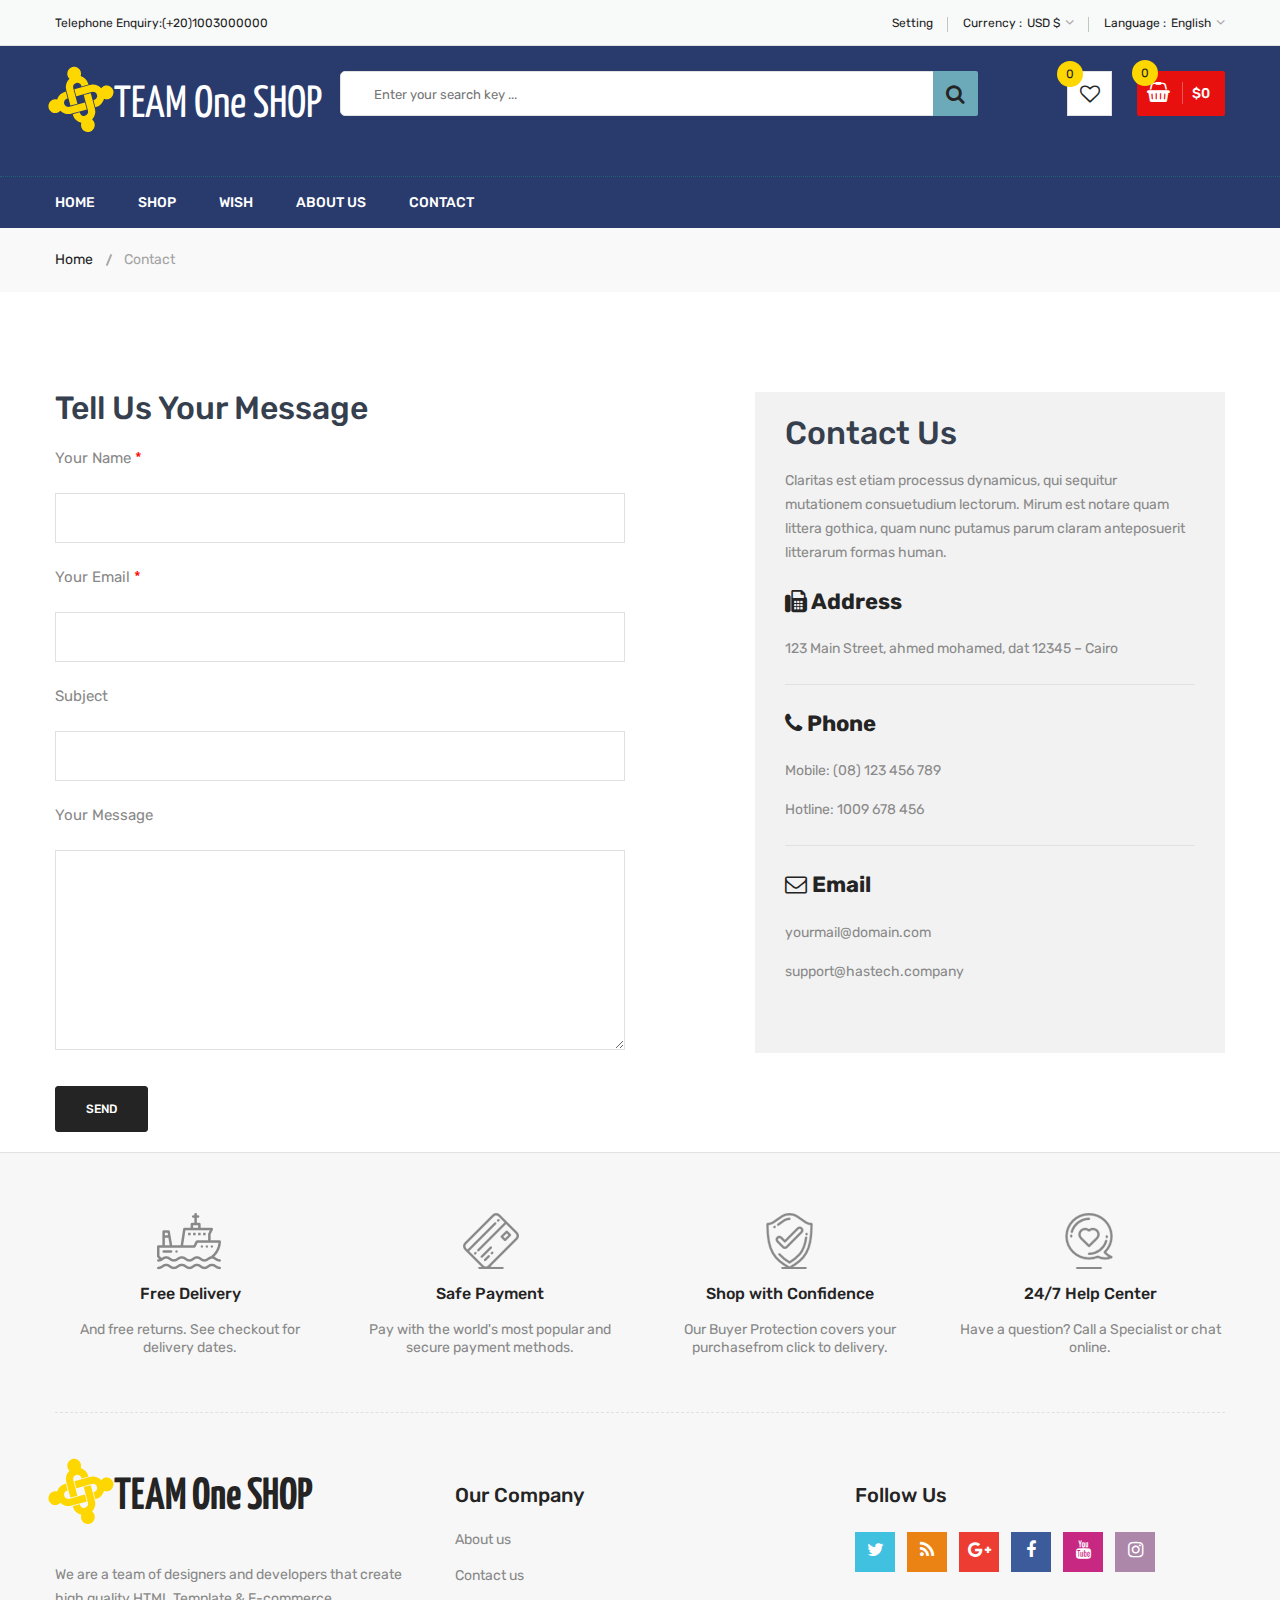
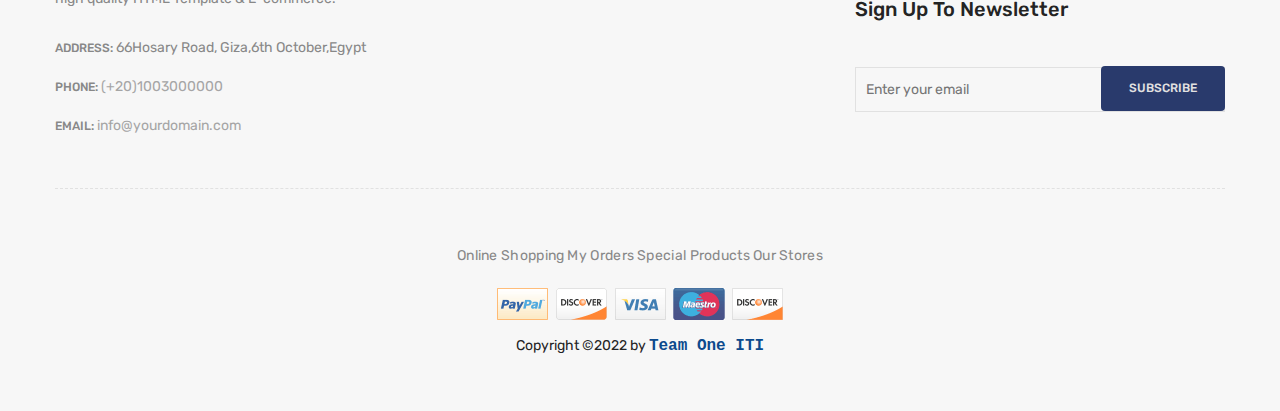
<file: contact.html>
<!doctype html>
<html class="no-js" lang="zxx">

<!-- contact32:04-->

<head>
    <meta charset="utf-8">
    <meta http-equiv="x-ua-compatible" content="ie=edge">
    <title>Team One SHOP - Digital Products Store eCommerce </title>
    <meta name="description" content="">
    <meta name="viewport" content="width=device-width, initial-scale=1">
    <!-- Favicon -->
    <link rel="shortcut icon" type="image/x-icon" href="images/favicon.png">
    <!-- Font Awesome -->
    <link rel="stylesheet" href="css/font-awesome.min.css">
    <link rel="stylesheet" href="css/fontawesome-stars.css">
    <link
        href="https://fonts.googleapis.com/css2?family=Kanit:wght@200&family=Oleo+Script+Swash+Caps&family=Water+Brush&family=Yanone+Kaffeesatz:wght@600&display=swap"
        rel="stylesheet">
    <!-- Animate CSS -->
    <link rel="stylesheet" href="css/animate.css">
    <!-- Nice Select CSS -->
    <link rel="stylesheet" href="css/nice-select.css">
    <!-- Bootstrap V4.1.3 Fremwork CSS -->
    <link rel="stylesheet" href="css/bootstrap.min.css">
    <!-- Helper CSS -->
    <link rel="stylesheet" href="css/helper.css">
    <!-- Main Style CSS -->
    <link rel="stylesheet" href="style.css">
    <!-- Responsive CSS -->
    <link rel="stylesheet" href="css/responsive.css">
    <script src="js/vendor/modernizr-2.8.3.min.js"></script>
</head>

<body>
    <!--[if lt IE 8]>
		<p class="browserupgrade">You are using an <strong>outdated</strong> browser. Please <a href="http://browsehappy.com/">upgrade your browser</a> to improve your experience.</p>
	<![endif]-->
    <!-- Begin Body Wrapper -->
    <div class="body-wrapper">
        <!-- Begin Header Area -->
        <header>
            <div class="header-top">
              <div class="container">
                <div class="row">
                  <div class="col-lg-3 col-md-4">
                    <div class="header-top-left">
                      <ul class="phone-wrap">
                        <li><span>Telephone Enquiry:</span><a href="#">(+20)1003000000</a></li>
                      </ul>
                    </div>
                  </div>
                  <div class="col-lg-9 col-md-8">
                    <div class="header-top-right">
                      <ul class="ht-menu">
                        <li>
                          <div><span>Setting</span></div>
                        </li>
                        <li>
                          <span class="currency-selector-wrapper">Currency :</span>
                          <div class="ht-currency-trigger"><span>USD $</span></div>
                          <div class="currency ht-currency">
                            <ul class="ht-setting-list">
                              <li><a href="#">EUR €</a></li>
                              <li class="active"><a href="#">USD $</a></li>
                            </ul>
                          </div>
                        </li>
                        <li>
                          <span class="language-selector-wrapper">Language :</span>
                          <div class="ht-language-trigger"><span>English</span></div>
                          <div class="language ht-language">
                            <ul class="ht-setting-list">
                              <li class="active"><a href="#"><img src="images/menu/flag-icon/1.jpg" alt="">English</a></li>
                              <li><a href="#"><img src="images/menu/flag-icon/2.jpg" alt="">Français</a></li>
                            </ul>
                          </div>
                        </li>
                      </ul>
                    </div>
                  </div>
                </div>
              </div>
            </div>
            <div class="header-middle pl-sm-0 pr-sm-0 pl-xs-0 pr-xs-0">
              <div class="container">
                <div class="row">
                  <!-- Begin Header Logo Area -->
                  <div class="col-lg-3">
                    <div class="logo pb-sm-30 pb-xs-30">
                      <div class="website-logo"><a href="index.html">
                        <i class="fa fa-joomla" id="website-logo"></i>
                        <span class="h-website-name">TEAM One SHOP</span></a>
                      </div>
                    </div>
                  </div>
                  <div class="col-lg-9 pl-0 ml-sm-15 ml-xs-15">
                    <!-- Begin Header Middle Searchbox Area -->
                    <form action="#" class="hm-searchbox">
                      <input type="text" placeholder="Enter your search key ...">
                      <button class="li-btn" type="submit"><i class="fa fa-search"></i></button>
                    </form>
                    <!-- Begin Header Middle Right Area -->
                    <div class="header-middle-right">
                      <ul class="hm-menu">
                        <!-- Begin Header Middle Wishlist Area -->
                        <li class="hm-wishlist">
                          <a href="wishlist.html">
                            <span id="countWishItem" class="cart-item-count wishlist-item-count">0</span>
                            <i class="fa fa-heart-o"></i>
                          </a>
                        </li>
                        <!-- Begin Header Mini Cart Area -->
                        <li class="hm-minicart">
                          <a href="shopping-cart.html">
                            <div class="hm-minicart-trigger">
                              <span class="item-icon"></span>
                              <span class="item-text"><span id="carttotal">£00.00</span>
                                <span class="cart-item-count" id="countItem">0</span>
                              </span>
                            </div>
                          </a>
                        </li>
                      </ul>
                    </div>
                  </div>
                </div>
              </div>
            </div>
            <!-- Header Middle Area End Here -->
            <div class="header-bottom mb-0  d-none d-lg-block d-xl-block">
              <div class="container">
                <div class="row">
                  <div class="col-lg-12">
                    <div class="hb-menu">
                      <nav>
                        <ul>
                          <li><a href="index.html">Home</a></li>
                          <li><a href="shopping-cart.html">Shop</a></li>
                          <li><a href="wishlist.html">Wish</a></li>
                          <li><a href="about-us.html">About Us</a></li>
                          <li><a href="contact.html">Contact</a></li>
                        </ul>
                      </nav>
                    </div>
                  </div>
                </div>
              </div>
            </div>
            <!-- end nav  -->
          </header>
        <!-- Header Area End Here -->
        <!-- Begin Li's Breadcrumb Area -->
        <div class="breadcrumb-area">
            <div class="container">
                <div class="breadcrumb-content">
                    <ul>
                        <li><a href="index.html">Home</a></li>
                        <li class="active">Contact</li>
                    </ul>
                </div>
            </div>
        </div>
        <!-- Li's Breadcrumb Area End Here -->
        <!-- Begin Contact Main Page Area -->
        <div class="container" style="margin-top: 100px">
            <div class="row">
                <div class="col-lg-5 offset-lg-1 col-md-12 order-1 order-lg-2">
                    <div class="contact-page-side-content">
                        <h3 class="contact-page-title">Contact Us</h3>
                        <p class="contact-page-message mb-25">Claritas est etiam processus dynamicus, qui sequitur
                            mutationem consuetudium lectorum. Mirum est notare quam littera gothica, quam nunc
                            putamus parum claram anteposuerit litterarum formas human.</p>
                        <div class="single-contact-block">
                            <h4><i class="fa fa-fax"></i> Address</h4>
                            <p>123 Main Street, ahmed mohamed, dat 12345 – Cairo</p>
                        </div>
                        <div class="single-contact-block">
                            <h4><i class="fa fa-phone"></i> Phone</h4>
                            <p>Mobile: (08) 123 456 789</p>
                            <p>Hotline: 1009 678 456</p>
                        </div>
                        <div class="single-contact-block last-child">
                            <h4><i class="fa fa-envelope-o"></i> Email</h4>
                            <p>yourmail@domain.com</p>
                            <p>support@hastech.company</p>
                        </div>
                    </div>
                </div>
                <div class="col-lg-6 col-md-12 order-2 order-lg-1">
                    <div class="contact-form-content pt-sm-55 pt-xs-55">
                        <h3 class="contact-page-title">Tell Us Your Message</h3>
                        <div class="contact-form">
                            <form id="contact-form" action="http://demo.hasthemes.com/limupa-v3/limupa/mail.php"
                                method="post">
                                <div class="form-group">
                                    <label>Your Name <span class="required">*</span></label>
                                    <input type="text" name="customerName" id="customername" required>
                                </div>
                                <div class="form-group">
                                    <label>Your Email <span class="required">*</span></label>
                                    <input type="email" name="customerEmail" id="customerEmail" required>
                                </div>
                                <div class="form-group">
                                    <label>Subject</label>
                                    <input type="text" name="contactSubject" id="contactSubject">
                                </div>
                                <div class="form-group mb-30">
                                    <label>Your Message</label>
                                    <textarea name="contactMessage" id="contactMessage"></textarea>
                                </div>
                                <div class="form-group">
                                    <button type="submit" value="submit" id="submit" class="li-btn-3"
                                        name="submit">send</button>
                                </div>
                            </form>
                        </div>
                        <p class="form-messege"></p>
                    </div>
                </div>
            </div>
        </div>
    </div>
    <!-- Contact Main Page Area End Here -->
    <!-- Begin Footer Area -->
    <div class="footer">
        <!-- Begin Footer Static Top Area -->
        <div class="footer-static-top">
            <div class="container">
                <!-- Begin Footer Shipping Area -->
                <div class="footer-shipping pt-60 pb-55 pb-xs-25">
                    <div class="row">
                        <!-- Begin Li's Shipping Inner Box Area -->
                        <div class="col-lg-3 col-md-6 col-sm-6 pb-sm-55 pb-xs-55">
                            <div class="li-shipping-inner-box">
                                <div class="shipping-icon">
                                    <img src="images/shipping-icon/1.png" alt="Shipping Icon">
                                </div>
                                <div class="shipping-text">
                                    <h2>Free Delivery</h2>
                                    <p>And free returns. See checkout for delivery dates.</p>
                                </div>
                            </div>
                        </div>
                        <!-- Li's Shipping Inner Box Area End Here -->
                        <!-- Begin Li's Shipping Inner Box Area -->
                        <div class="col-lg-3 col-md-6 col-sm-6 pb-sm-55 pb-xs-55">
                            <div class="li-shipping-inner-box">
                                <div class="shipping-icon">
                                    <img src="images/shipping-icon/2.png" alt="Shipping Icon">
                                </div>
                                <div class="shipping-text">
                                    <h2>Safe Payment</h2>
                                    <p>Pay with the world's most popular and secure payment methods.</p>
                                </div>
                            </div>
                        </div>
                        <!-- Li's Shipping Inner Box Area End Here -->
                        <!-- Begin Li's Shipping Inner Box Area -->
                        <div class="col-lg-3 col-md-6 col-sm-6 pb-xs-30">
                            <div class="li-shipping-inner-box">
                                <div class="shipping-icon">
                                    <img src="images/shipping-icon/3.png" alt="Shipping Icon">
                                </div>
                                <div class="shipping-text">
                                    <h2>Shop with Confidence</h2>
                                    <p>Our Buyer Protection covers your purchasefrom click to delivery.</p>
                                </div>
                            </div>
                        </div>
                        <!-- Li's Shipping Inner Box Area End Here -->
                        <!-- Begin Li's Shipping Inner Box Area -->
                        <div class="col-lg-3 col-md-6 col-sm-6 pb-xs-30">
                            <div class="li-shipping-inner-box">
                                <div class="shipping-icon">
                                    <img src="images/shipping-icon/4.png" alt="Shipping Icon">
                                </div>
                                <div class="shipping-text">
                                    <h2>24/7 Help Center</h2>
                                    <p>Have a question? Call a Specialist or chat online.</p>
                                </div>
                            </div>
                        </div>
                        <!-- Li's Shipping Inner Box Area End Here -->
                    </div>
                </div>
                <!-- Footer Shipping Area End Here -->
            </div>
        </div>
        <!-- Footer Static Top Area End Here -->
        <!-- Begin Footer Static Middle Area -->
        <div class="footer-static-middle">
            <div class="container">
                <div class="footer-logo-wrap pt-50 pb-35">
                    <div class="row">
                        <!-- Begin Footer Logo Area -->
                        <div class="col-lg-4 col-md-6">
                            <div class="footer-logo">
                                <div class="website-logo">
                                    <i class="fa fa-joomla website-logo1"></i>
                                    <span class="website-name">TEAM One SHOP</span>
                                </div>
                                <p class="info">
                                    We are a team of designers and developers that create high quality HTML Template
                                    & E-commerce.
                                </p>
                            </div>
                            <ul class="des">
                                <li>
                                    <span>Address: </span>
                                    66Hosary Road, Giza,6th October,Egypt
                                </li>
                                <li>
                                    <span>Phone: </span>
                                    <a href="#">(+20)1003000000 </a>
                                </li>
                                <li>
                                    <span>Email: </span>
                                    <a href="mailto://info@yourdomain.com">info@yourdomain.com</a>
                                </li>
                            </ul>
                        </div>
                        <!-- Footer Block Area End Here -->
                        <!-- Begin Footer Block Area -->
                        <div class="col-lg-4 col-md-3 col-sm-6">
                            <div class="footer-block">
                                <h3 class="footer-block-title">Our company</h3>
                                <ul>

                                    <li><a href="about-us.html">About us</a></li>
                                    <li><a href="contact.html">Contact us</a></li>
                                </ul>
                            </div>
                        </div>
                        <!-- Footer Block Area End Here -->
                        <!-- Begin Footer Block Area -->
                        <div class="col-lg-4">
                            <div class="footer-block">
                                <h3 class="footer-block-title">Follow Us</h3>
                                <ul class="social-link">
                                    <li class="twitter">
                                        <a href="https://twitter.com/">
                                            <i class="fa fa-twitter"></i>
                                        </a>
                                    </li>
                                    <li class="rss">
                                        <a href="https://rss.com/">
                                            <i class="fa fa-rss"></i>
                                        </a>
                                    </li>
                                    <li class="google-plus">
                                        <a href="https://www.plus.google.com/discover">
                                            <i class="fa fa-google-plus"></i>
                                        </a>
                                    </li>
                                    <li class="facebook">
                                        <a href="https://www.facebook.com/">
                                            <i class="fa fa-facebook"></i>
                                        </a>
                                    </li>
                                    <li class="youtube">
                                        <a href="https://www.youtube.com/">
                                            <i class="fa fa-youtube"></i>
                                        </a>
                                    </li>
                                    <li class="instagram">
                                        <a href="https://www.instagram.com/">
                                            <i class="fa fa-instagram"></i>
                                        </a>
                                    </li>
                                </ul>
                            </div>
                            <!-- Begin Footer Newsletter Area -->
                            <div class="footer-newsletter">
                                <h4>Sign up to newsletter</h4>
                                <form action="#" method="post" id="mc-embedded-subscribe-form"
                                    name="mc-embedded-subscribe-form" class="footer-subscribe-form validate"
                                    target="_blank" novalidate>
                                    <div id="mc_embed_signup_scroll">
                                        <div id="mc-form" class="mc-form subscribe-form form-group">
                                            <label for="mc-email"></label>
                                            <input id="mc-email" type="email" autocomplete="off"
                                                placeholder="Enter your email" />
                                            <button class="btn" id="mc-submit">Subscribe</button>
                                        </div>
                                    </div>
                                </form>
                            </div>
                            <!-- Footer Newsletter Area End Here -->
                        </div>
                        <!-- Footer Block Area End Here -->
                    </div>
                </div>
            </div>
        </div>
        <!-- Footer Static Middle Area End Here -->
        <!-- Begin Footer Static Bottom Area -->
        <div class="footer-static-bottom pt-55 pb-55">
            <div class="container">
                <div class="row">
                    <div class="col-lg-12">
                        <!-- Begin Footer Links Area -->
                        <div class="footer-links">
                            <ul>
                                <li><a href="index.html">Online Shopping</a></li>
                                <li><a href="shopping-cart.html">My Orders</a></li>
                                <li><a href="wishlist.html">Special Products</a></li>                       
                                <li><a href="index.html">Our Stores</a></li>  
                            </ul>
                        </div>
                        <!-- Footer Links Area End Here -->
                        <!-- Begin Footer Payment Area -->
                        <div class="copyright text-center">
                            <a href="#">
                                <img src="images/payment/1.png" alt="">
                            </a>
                            <br>
                            <div class="copy-rights">
                                <div>Copyright ©2022 by <h6>Team One ITI</h6>
                                </div>
                            </div>
                        </div>
                        <!-- Copyright Area End Here -->
                    </div>
                </div>
            </div>
        </div>
    </div>

    </div>

    <!-- Footer Static Bottom Area End Here -->
    <!-- Footer Area End Here -->
    <!-- Begin Quick View | Modal Area -->
    <div class="modal fade modal-wrapper" id="exampleModalCenter">
        <div class="modal-dialog modal-dialog-centered" role="document">
            <div class="modal-content">
                <div class="modal-body">
                    <button type="button" class="close" data-dismiss="modal" aria-label="Close">
                        <span aria-hidden="true">&times;</span>
                    </button>
                    <div class="modal-inner-area row">
                        <div class="col-lg-5 col-md-6 col-sm-6">
                            <!-- Product Details Left -->
                            <div class="product-details-left">
                                <div class="product-details-images slider-navigation-1">
                                    <div class="lg-image">
                                        <img src="images/product/large-size/1.jpg" alt="product image">
                                    </div>
                                    <div class="lg-image">
                                        <img src="images/product/large-size/2.jpg" alt="product image">
                                    </div>
                                    <div class="lg-image">
                                        <img src="images/product/large-size/3.jpg" alt="product image">
                                    </div>
                                    <div class="lg-image">
                                        <img src="images/product/large-size/4.jpg" alt="product image">
                                    </div>
                                    <div class="lg-image">
                                        <img src="images/product/large-size/5.jpg" alt="product image">
                                    </div>
                                    <div class="lg-image">
                                        <img src="images/product/large-size/6.jpg" alt="product image">
                                    </div>
                                </div>
                                <div class="product-details-thumbs slider-thumbs-1">
                                    <div class="sm-image"><img src="images/product/small-size/1.jpg"
                                            alt="product image thumb"></div>
                                    <div class="sm-image"><img src="images/product/small-size/2.jpg"
                                            alt="product image thumb"></div>
                                    <div class="sm-image"><img src="images/product/small-size/3.jpg"
                                            alt="product image thumb"></div>
                                    <div class="sm-image"><img src="images/product/small-size/4.jpg"
                                            alt="product image thumb"></div>
                                    <div class="sm-image"><img src="images/product/small-size/5.jpg"
                                            alt="product image thumb"></div>
                                    <div class="sm-image"><img src="images/product/small-size/6.jpg"
                                            alt="product image thumb"></div>
                                </div>
                            </div>
                            <!--// Product Details Left -->
                        </div>

                        <div class="col-lg-7 col-md-6 col-sm-6">
                            <div class="product-details-view-content pt-60">
                                <div class="product-info">
                                    <h2>Today is a good day Framed poster</h2>
                                    <span class="product-details-ref">Reference: demo_15</span>
                                    <div class="rating-box pt-20">
                                        <ul class="rating rating-with-review-item">
                                            <li><i class="fa fa-star-o"></i></li>
                                            <li><i class="fa fa-star-o"></i></li>
                                            <li><i class="fa fa-star-o"></i></li>
                                            <li class="no-star"><i class="fa fa-star-o"></i></li>
                                            <li class="no-star"><i class="fa fa-star-o"></i></li>
                                            <li class="review-item"><a href="#">Read Review</a></li>
                                            <li class="review-item"><a href="#">Write Review</a></li>
                                        </ul>
                                    </div>
                                    <div class="price-box pt-20">
                                        <span class="new-price new-price-2">$57.98</span>
                                    </div>
                                    <div class="product-desc">
                                        <p>
                                            <span>100% cotton double printed dress. Black and white striped top and
                                                orange high waisted skater skirt bottom. Lorem ipsum dolor sit amet,
                                                consectetur adipisicing elit. quibusdam corporis, earum facilis et
                                                nostrum dolorum accusamus similique eveniet quia pariatur.
                                            </span>
                                        </p>
                                    </div>
                                    <div class="product-variants">
                                        <div class="produt-variants-size">
                                            <label for="size">Dimension</label>
                                            <select id="size" class="nice-select">
                                                <option value="1" title="S" selected="selected">40x60cm</option>
                                                <option value="2" title="M">60x90cm</option>
                                                <option value="3" title="L">80x120cm</option>
                                            </select>
                                        </div>
                                    </div>
                                    <div class="single-add-to-cart">
                                        <form action="#" class="cart-quantity">
                                            <div class="quantity">
                                                <label for="quantity">Quantity</label>
                                                <div class="cart-plus-minus">
                                                    <input id="quantity" class="cart-plus-minus-box" value="1"
                                                        type="text">
                                                    <div class="dec qtybutton"><i class="fa fa-angle-down"></i></div>
                                                    <div class="inc qtybutton"><i class="fa fa-angle-up"></i></div>
                                                </div>
                                            </div>
                                            <button class="add-to-cart" type="submit">Add to cart</button>
                                        </form>
                                    </div>
                                    <div class="product-additional-info pt-25">
                                        <a class="wishlist-btn" href="wishlist.html"><i class="fa fa-heart-o"></i>Add to
                                            wishlist</a>
                                        <div class="product-social-sharing pt-25">
                                            <ul>
                                                <li class="facebook"><a href="#"><i
                                                            class="fa fa-facebook"></i>Facebook</a></li>
                                                <li class="twitter"><a href="#"><i class="fa fa-twitter"></i>Twitter</a>
                                                </li>
                                                <li class="google-plus"><a href="#"><i
                                                            class="fa fa-google-plus"></i>Google +</a></li>
                                                <li class="instagram"><a href="#"><i
                                                            class="fa fa-instagram"></i>Instagram</a></li>
                                            </ul>
                                        </div>
                                    </div>
                                </div>
                            </div>
                        </div>
                    </div>
                </div>
            </div>
        </div>
    </div>
    <!-- Footer Area End Here -->
    </div>

    <!-- jQuery-V1.12.4 -->
    <script src="js/vendor/jquery-1.12.4.min.js"></script>
    <!-- Bootstrap V4.1.3 Fremwork js -->
    <script src="js/bootstrap.min.js"></script>
    <!-- Popper js -->
    <script src="js/vendor/popper.min.js"></script>
    <script src="js/jquery.nice-select.min.js"></script>
    <script src="js/load.js"></script>

</body>

<!-- contact32:04-->

</html>
</file>
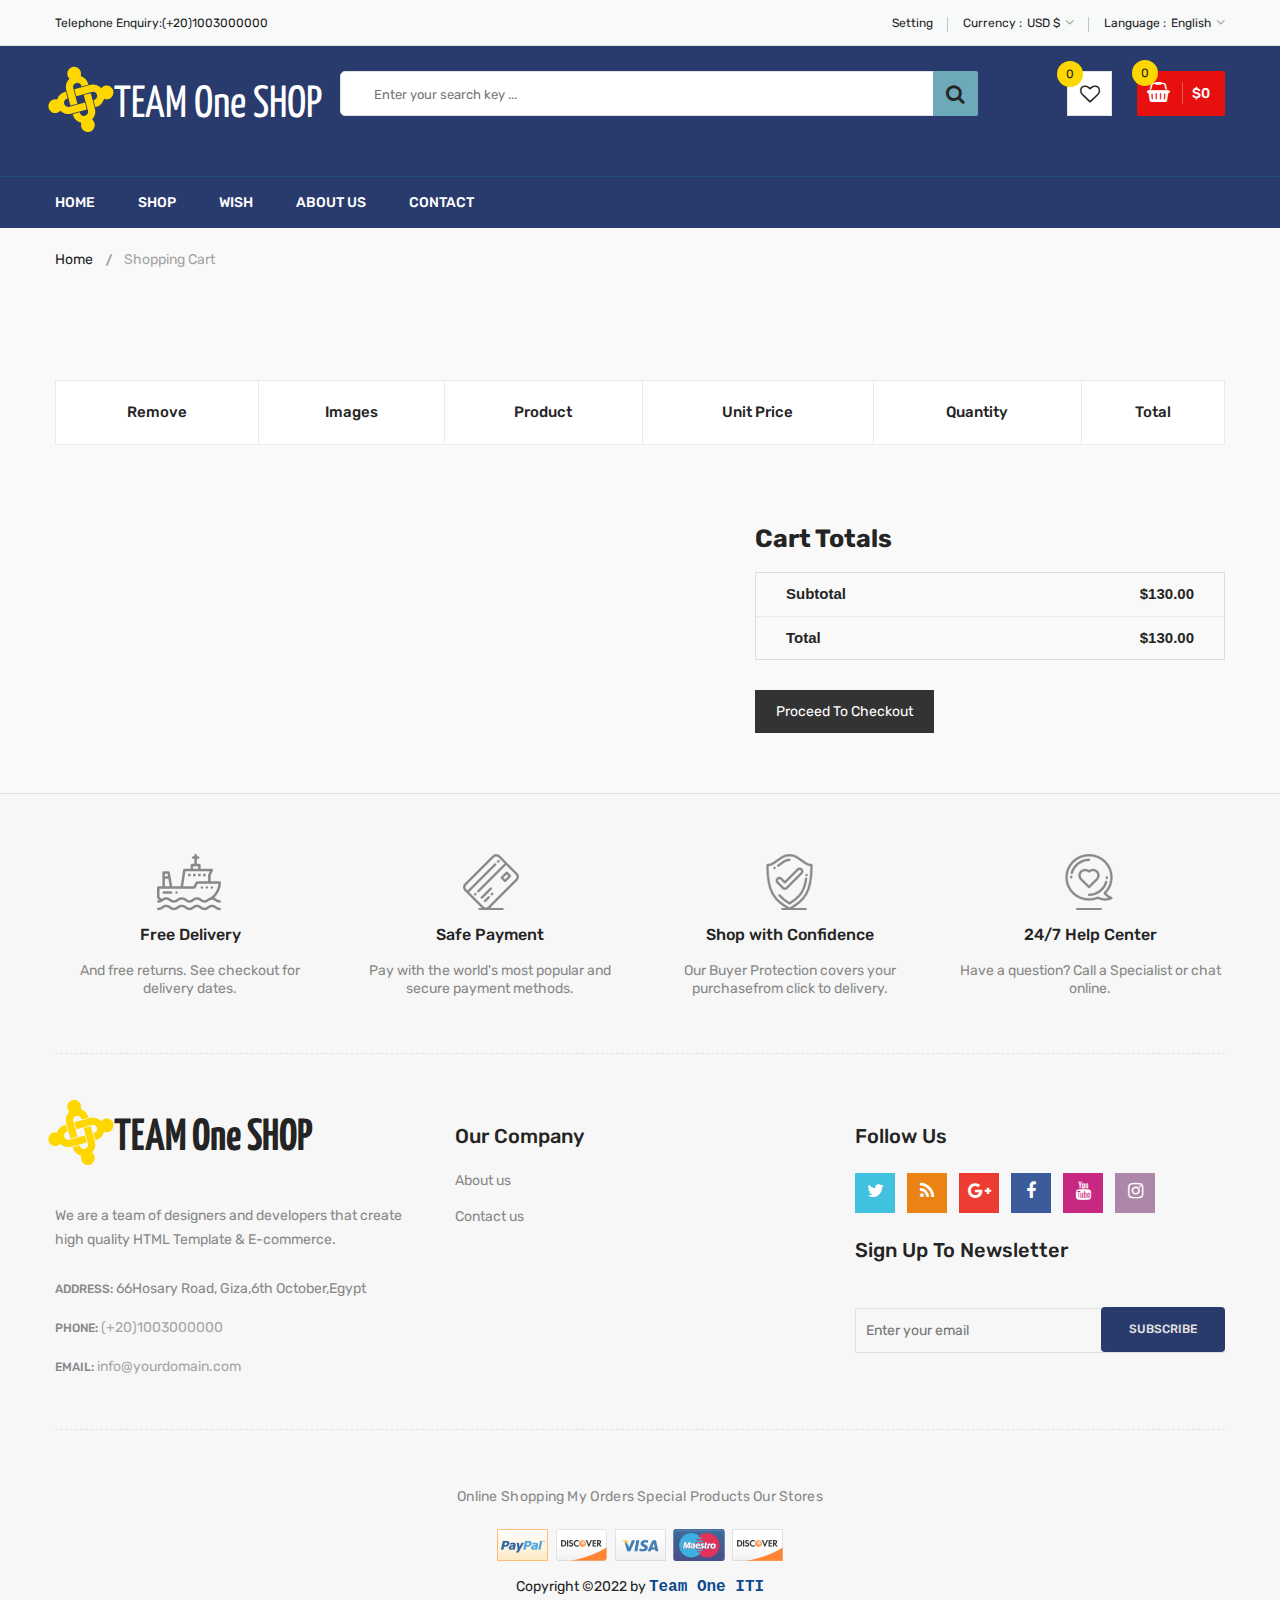
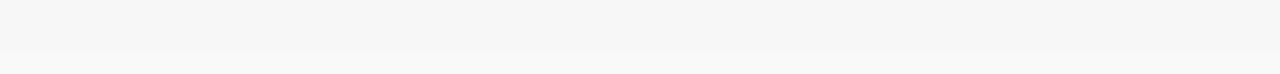
<file: shopping-cart.html>
<!doctype html>
<html class="no-js" lang="zxx">

<!-- shopping-cart31:32-->
<head>
  <meta charset="utf-8">
  <meta http-equiv="x-ua-compatible" content="ie=edge">
  <title>Team One SHOP - Digital Products Store eCommerce </title>
  <meta name="description" content="">
  <meta name="viewport" content="width=device-width, initial-scale=1">
  <!-- Favicon -->
  <link rel="shortcut icon" type="image/x-icon" href="images/favicon.png">
  <!-- Font Awesome -->
  <link rel="stylesheet" href="css/font-awesome.min.css">
  <link rel="stylesheet" href="css/fontawesome-stars.css">
  <link href="https://fonts.googleapis.com/css2?family=Kanit:wght@200&family=Oleo+Script+Swash+Caps&family=Water+Brush&family=Yanone+Kaffeesatz:wght@600&display=swap"rel="stylesheet">
  <!-- Animate CSS -->
  <link rel="stylesheet" href="css/animate.css">
  <!-- Nice Select CSS -->
  <link rel="stylesheet" href="css/nice-select.css">
  <!-- Bootstrap V4.1.3 Fremwork CSS -->
  <link rel="stylesheet" href="css/bootstrap.min.css">
  <!-- Helper CSS -->
  <link rel="stylesheet" href="css/helper.css">
  <!-- Main Style CSS -->
  <link rel="stylesheet" href="style.css">
  <!-- Responsive CSS -->
  <link rel="stylesheet" href="css/responsive.css">
  <script src="js/vendor/modernizr-2.8.3.min.js"></script>

</head>
<body>

  <div class="body-wrapper">
    <!-- Begin Header Area -->
    <header>
      <div class="header-top">
        <div class="container">

          <div class="row">
            <div class="col-lg-3 col-md-4">
              <div class="header-top-left">
                <ul class="phone-wrap">
                  <li><span>Telephone Enquiry:</span><a href="#">(+20)1003000000</a></li>
                </ul>
              </div>
            </div>
            <div class="col-lg-9 col-md-8">
              <div class="header-top-right">
                <ul class="ht-menu">
                  <li>
                    <div><span>Setting</span></div>
                  </li>
                  <li>
                    <span class="currency-selector-wrapper">Currency :</span>
                    <div class="ht-currency-trigger"><span>USD $</span></div>
                    <div class="currency ht-currency">
                      <ul class="ht-setting-list">
                        <li><a href="#">EUR €</a></li>
                        <li class="active"><a href="#">USD $</a></li>
                      </ul>
                    </div>
                  </li>
                  <li>
                    <span class="language-selector-wrapper">Language :</span>
                    <div class="ht-language-trigger"><span>English</span></div>
                    <div class="language ht-language">
                      <ul class="ht-setting-list">
                        <li class="active"><a href="#"><img src="images/menu/flag-icon/1.jpg" alt="">English</a></li>
                        <li><a href="#"><img src="images/menu/flag-icon/2.jpg" alt="">Français</a></li>
                      </ul>
                    </div>
                  </li>
                </ul>
              </div>
            </div>
          </div>
        </div>
      </div>
      <div class="header-middle pl-sm-0 pr-sm-0 pl-xs-0 pr-xs-0">
        <div class="container">
          <div class="row">
            <!-- Begin Header Logo Area -->
            <div class="col-lg-3">
              <div class="logo pb-sm-30 pb-xs-30">
                <div class="website-logo"><a href="index.html">
                  <i class="fa fa-joomla" id="website-logo"></i>
                  <span class="h-website-name">TEAM One SHOP</span></a>
                </div>
              </div>
            </div>
            <div class="col-lg-9 pl-0 ml-sm-15 ml-xs-15">
              <!-- Begin Header Middle Searchbox Area -->
              <form action="#" class="hm-searchbox">
                <input type="text" placeholder="Enter your search key ..." id="cartSearchInput">
                <button class="li-btn" type="submit"  onclick="cartSearchFun()"><i class="fa fa-search"></i></button>
              </form>
              <!-- Begin Header Middle Right Area -->
              <div class="header-middle-right">
                <ul class="hm-menu">
                  <!-- Begin Header Middle Wishlist Area -->
                  <li class="hm-wishlist">
                    <a href="wishlist.html">
                      <span id="countWishItem" class="cart-item-count wishlist-item-count">0</span>
                      <i class="fa fa-heart-o"></i>
                    </a>
                  </li>
                  <!-- Begin Header Mini Cart Area -->
                  <li class="hm-minicart">
                    <a href="shopping-cart.html">
                      <div class="hm-minicart-trigger">
                        <span class="item-icon"></span>
                        <span class="item-text"><span id="carttotal">£00.00</span>
                          <span class="cart-item-count" id="countItem">0</span>
                        </span>
                      </div>
                    </a>
                  </li>
                </ul>
              </div>
            </div>
          </div>
        </div>
      </div>
      <!-- Header Middle Area End Here -->
      <div class="header-bottom mb-0  d-none d-lg-block d-xl-block">
        <div class="container">
          <div class="row">
            <div class="col-lg-12">
              <div class="hb-menu">
                <nav>
                  <ul>
                    <li><a href="index.html">Home</a></li>
                    <li><a href="shopping-cart.html">Shop</a></li>
                    <li><a href="wishlist.html">Wish</a></li>
                    <li><a href="about-us.html">About Us</a></li>
                    <li><a href="contact.html">Contact</a></li>
                  </ul>
                </nav>
              </div>
            </div>
          </div>
        </div>
      </div>
      <!-- end nav  -->
    </header>
    <!-- Header Area End Here -->
    <!-- Begin Li's Breadcrumb Area -->
    <div class="breadcrumb-area">
      <div class="container">
        <div class="breadcrumb-content">
          <ul>
            <li><a href="index.html">Home</a></li>
            <li class="active">Shopping Cart</li>
          </ul>
        </div>
      </div>

      <!-- Li's Breadcrumb Area End Here -->
      <!--Shopping Cart Area Strat-->
      <div class="Shopping-cart-area pt-60 pb-60">
        <div class="container" >
          <div class="row">
            <div class="col-12">
              <form action="#"  >
                <div class="table-content table-responsive" id="x" >
                  <table class="table" >
                    <thead>
                      <tr>
                        <th class="li-product-remove">remove</th>
                        <th class="li-product-thumbnail">images</th>
                        <th class="cart-product-name">Product</th>
                        <th class="li-product-price">Unit Price</th>
                        <th class="li-product-quantity">Quantity</th>
                        <th class="li-product-subtotal">Total</th>
                      </tr>
                    </thead>
                    <tbody id="carttable">

                    </tbody>
                  </table>
                </div>

                <div class="row">
                  <div class="col-md-5 ml-auto">
                    <div class="cart-page-total">
                      <h2>Cart totals</h2>
                      <ul>
                        <li>Subtotal <span id="subtotal">$130.00</span></li>
                        <li>Total <span id="total">$130.00</span></li>
                      </ul>
                      <a href="#">Proceed to checkout</a>
                    </div>
                  </div>
                </div>
              </form>
            </div>
          </div>
        </div>
      </div>
      <!--Shopping Cart Area End-->
      <!-- Begin Footer Area -->
      <div class="footer">
        <!-- Begin Footer Static Top Area -->
        <div class="footer-static-top">
          <div class="container">
            <!-- Begin Footer Shipping Area -->
            <div class="footer-shipping pt-60 pb-55 pb-xs-25">
              <div class="row">
                <!-- Begin Li's Shipping Inner Box Area -->
                <div class="col-lg-3 col-md-6 col-sm-6 pb-sm-55 pb-xs-55">
                  <div class="li-shipping-inner-box">
                    <div class="shipping-icon">
                      <img src="images/shipping-icon/1.png" alt="Shipping Icon">
                    </div>
                    <div class="shipping-text">
                      <h2>Free Delivery</h2>
                      <p>And free returns. See checkout for delivery dates.</p>
                    </div>
                  </div>
                </div>
                <!-- Li's Shipping Inner Box Area End Here -->
                <!-- Begin Li's Shipping Inner Box Area -->
                <div class="col-lg-3 col-md-6 col-sm-6 pb-sm-55 pb-xs-55">
                  <div class="li-shipping-inner-box">
                    <div class="shipping-icon">
                      <img src="images/shipping-icon/2.png" alt="Shipping Icon">
                    </div>
                    <div class="shipping-text">
                      <h2>Safe Payment</h2>
                      <p>Pay with the world's most popular and secure payment methods.</p>
                    </div>
                  </div>
                </div>
                <!-- Li's Shipping Inner Box Area End Here -->
                <!-- Begin Li's Shipping Inner Box Area -->
                <div class="col-lg-3 col-md-6 col-sm-6 pb-xs-30">
                  <div class="li-shipping-inner-box">
                    <div class="shipping-icon">
                      <img src="images/shipping-icon/3.png" alt="Shipping Icon">
                    </div>
                    <div class="shipping-text">
                      <h2>Shop with Confidence</h2>
                      <p>Our Buyer Protection covers your purchasefrom click to delivery.</p>
                    </div>
                  </div>
                </div>
                <!-- Li's Shipping Inner Box Area End Here -->
                <!-- Begin Li's Shipping Inner Box Area -->
                <div class="col-lg-3 col-md-6 col-sm-6 pb-xs-30">
                  <div class="li-shipping-inner-box">
                    <div class="shipping-icon">
                      <img src="images/shipping-icon/4.png" alt="Shipping Icon">
                    </div>
                    <div class="shipping-text">
                      <h2>24/7 Help Center</h2>
                      <p>Have a question? Call a Specialist or chat online.</p>
                    </div>
                  </div>
                </div>
                <!-- Li's Shipping Inner Box Area End Here -->
              </div>
            </div>
            <!-- Footer Shipping Area End Here -->
          </div>
        </div>
        <!-- Footer Static Top Area End Here -->
        <!-- Begin Footer Static Middle Area -->
        <div class="footer-static-middle">
          <div class="container">
            <div class="footer-logo-wrap pt-50 pb-35">
              <div class="row">
                <!-- Begin Footer Logo Area -->
                <div class="col-lg-4 col-md-6">
                  <div class="footer-logo">
                    <div class="website-logo">
                      <i class="fa fa-joomla website-logo1"></i>
                      <span class="website-name">TEAM One SHOP</span>
                    </div>
                    <p class="info">
                      We are a team of designers and developers that create high quality HTML Template
                      & E-commerce.
                    </p>
                  </div>
                  <ul class="des">
                    <li>
                      <span>Address: </span>
                      66Hosary Road, Giza,6th October,Egypt
                    </li>
                    <li>
                      <span>Phone: </span>
                      <a href="#">(+20)1003000000 </a>
                    </li>
                    <li>
                      <span>Email: </span>
                      <a href="mailto://info@yourdomain.com">info@yourdomain.com</a>
                    </li>
                  </ul>
                </div>
                <!-- Footer Block Area End Here -->
                <!-- Begin Footer Block Area -->
                <div class="col-lg-4 col-md-3 col-sm-6">
                  <div class="footer-block">
                    <h3 class="footer-block-title">Our company</h3>
                    <ul>

                      <li><a href="about-us.html">About us</a></li>
                      <li><a href="contact.html">Contact us</a></li>
                    </ul>
                  </div>
                </div>
                <!-- Footer Block Area End Here -->
                <!-- Begin Footer Block Area -->
                <div class="col-lg-4">
                  <div class="footer-block">
                    <h3 class="footer-block-title">Follow Us</h3>
                    <ul class="social-link">
                      <li class="twitter">
                        <a href="https://twitter.com/">
                          <i class="fa fa-twitter"></i>
                        </a>
                      </li>
                      <li class="rss">
                        <a href="https://rss.com/">
                          <i class="fa fa-rss"></i>
                        </a>
                      </li>
                      <li class="google-plus">
                        <a href="https://www.plus.google.com/discover">
                          <i class="fa fa-google-plus"></i>
                        </a>
                      </li>
                      <li class="facebook">
                        <a href="https://www.facebook.com/">
                          <i class="fa fa-facebook"></i>
                        </a>
                      </li>
                      <li class="youtube">
                        <a href="https://www.youtube.com/">
                          <i class="fa fa-youtube"></i>
                        </a>
                      </li>
                      <li class="instagram">
                        <a href="https://www.instagram.com/">
                          <i class="fa fa-instagram"></i>
                        </a>
                      </li>
                    </ul>
                  </div>
                  <!-- Begin Footer Newsletter Area -->
                  <div class="footer-newsletter">
                    <h4>Sign up to newsletter</h4>
                    <form action="#" method="post" id="mc-embedded-subscribe-form" name="mc-embedded-subscribe-form"
                      class="footer-subscribe-form validate" target="_blank" novalidate>
                      <div id="mc_embed_signup_scroll">
                        <div id="mc-form" class="mc-form subscribe-form form-group">
                          <label for="mc-email"></label>
                          <input id="mc-email" type="email" autocomplete="off" placeholder="Enter your email" />
                          <button class="btn" id="mc-submit">Subscribe</button>
                        </div>
                      </div>
                    </form>
                  </div>
                  <!-- Footer Newsletter Area End Here -->
                </div>
                <!-- Footer Block Area End Here -->
              </div>
            </div>
          </div>
        </div>
        <!-- Footer Static Middle Area End Here -->
        <!-- Begin Footer Static Bottom Area -->
        <div class="footer-static-bottom pt-55 pb-55">
          <div class="container">
            <div class="row">
              <div class="col-lg-12">
                <!-- Begin Footer Links Area -->
                <div class="footer-links">
                  <ul>
                    <li><a href="index.html">Online Shopping</a></li>
                    <li><a href="shopping-cart.html">My Orders</a></li>
                    <li><a href="wishlist.html">Special Products</a></li>                       
                    <li><a href="index.html">Our Stores</a></li>

                  </ul>
                </div>
                <!-- Footer Links Area End Here -->
                <!-- Begin Footer Payment Area -->
                <div class="copyright text-center">
                  <a href="#">
                    <img src="images/payment/1.png" alt="">
                  </a>
                  <br>
                  <div class="copy-rights">
                    <div>Copyright ©2022 by <h6>Team One ITI</h6>
                    </div>
                  </div>
                </div>
                <!-- Copyright Area End Here -->
              </div>
            </div>
          </div>
        </div>
      </div>

    </div>

    <!-- Footer Static Bottom Area End Here -->
    <!-- Footer Area End Here -->
    <!-- Begin Quick View | Modal Area -->
    <div class="modal fade modal-wrapper" id="exampleModalCenter">
      <div class="modal-dialog modal-dialog-centered" role="document">
        <div class="modal-content">
          <div class="modal-body">
            <button type="button" class="close" data-dismiss="modal" aria-label="Close">
              <span aria-hidden="true">&times;</span>
            </button>
            <div class="modal-inner-area row">
              <div class="col-lg-5 col-md-6 col-sm-6">
                <!-- Product Details Left -->
                <div class="product-details-left">
                  <div class="product-details-images slider-navigation-1">
                    <div class="lg-image">
                      <img src="images/product/large-size/1.jpg" alt="product image">
                    </div>
                    <div class="lg-image">
                      <img src="images/product/large-size/2.jpg" alt="product image">
                    </div>
                    <div class="lg-image">
                      <img src="images/product/large-size/3.jpg" alt="product image">
                    </div>
                    <div class="lg-image">
                      <img src="images/product/large-size/4.jpg" alt="product image">
                    </div>
                    <div class="lg-image">
                      <img src="images/product/large-size/5.jpg" alt="product image">
                    </div>
                    <div class="lg-image">
                      <img src="images/product/large-size/6.jpg" alt="product image">
                    </div>
                  </div>
                  <div class="product-details-thumbs slider-thumbs-1">
                    <div class="sm-image"><img src="images/product/small-size/1.jpg" alt="product image thumb"></div>
                    <div class="sm-image"><img src="images/product/small-size/2.jpg" alt="product image thumb"></div>
                    <div class="sm-image"><img src="images/product/small-size/3.jpg" alt="product image thumb"></div>
                    <div class="sm-image"><img src="images/product/small-size/4.jpg" alt="product image thumb"></div>
                    <div class="sm-image"><img src="images/product/small-size/5.jpg" alt="product image thumb"></div>
                    <div class="sm-image"><img src="images/product/small-size/6.jpg" alt="product image thumb"></div>
                  </div>
                </div>
                <!--// Product Details Left -->
              </div>

              <div class="col-lg-7 col-md-6 col-sm-6">
                <div class="product-details-view-content pt-60">
                  <div class="product-info">
                    <h2>Today is a good day Framed poster</h2>
                    <span class="product-details-ref">Reference: demo_15</span>
                    <div class="rating-box pt-20">
                      <ul class="rating rating-with-review-item">
                        <li><i class="fa fa-star-o"></i></li>
                        <li><i class="fa fa-star-o"></i></li>
                        <li><i class="fa fa-star-o"></i></li>
                        <li class="no-star"><i class="fa fa-star-o"></i></li>
                        <li class="no-star"><i class="fa fa-star-o"></i></li>
                        <li class="review-item"><a href="#">Read Review</a></li>
                        <li class="review-item"><a href="#">Write Review</a></li>
                      </ul>
                    </div>
                    <div class="price-box pt-20">
                      <span class="new-price new-price-2">$57.98</span>
                    </div>
                    <div class="product-desc">
                      <p>
                        <span>100% cotton double printed dress. Black and white striped top and
                          orange high waisted skater skirt bottom. Lorem ipsum dolor sit amet,
                          consectetur adipisicing elit. quibusdam corporis, earum facilis et
                          nostrum dolorum accusamus similique eveniet quia pariatur.
                        </span>
                      </p>
                    </div>
                    <div class="product-variants">
                      <div class="produt-variants-size">
                        <label for="size">Dimension</label>
                        <select id="size" class="nice-select">
                          <option value="1" title="S" selected="selected">40x60cm</option>
                          <option value="2" title="M">60x90cm</option>
                          <option value="3" title="L">80x120cm</option>
                        </select>
                      </div>
                    </div>
                    <div class="single-add-to-cart">
                      <form action="#" class="cart-quantity">
                        <div class="quantity">
                          <label for="quantity">Quantity</label>
                          <div class="cart-plus-minus">
                            <input id="quantity" class="cart-plus-minus-box" value="1" type="text">
                            <div class="dec qtybutton"><i class="fa fa-angle-down"></i></div>
                            <div class="inc qtybutton"><i class="fa fa-angle-up"></i></div>
                          </div>
                        </div>
                        <button class="add-to-cart" type="submit">Add to cart</button>
                      </form>
                    </div>
                    <div class="product-additional-info pt-25">
                      <a class="wishlist-btn" href="wishlist.html"><i class="fa fa-heart-o"></i>Add to
                        wishlist</a>
                      <div class="product-social-sharing pt-25">
                        <ul>
                          <li class="facebook"><a href="#"><i class="fa fa-facebook"></i>Facebook</a></li>
                          <li class="twitter"><a href="#"><i class="fa fa-twitter"></i>Twitter</a>
                          </li>
                          <li class="google-plus"><a href="#"><i class="fa fa-google-plus"></i>Google +</a></li>
                          <li class="instagram"><a href="#"><i class="fa fa-instagram"></i>Instagram</a></li>
                        </ul>
                      </div>
                    </div>
                  </div>
                </div>
              </div>
            </div>
          </div>
        </div>
      </div>

    </div><!-- Footer Area End Here -->
  </div>

  <!-- jQuery-V1.12.4 -->
  <script src="js/vendor/jquery-1.12.4.min.js"></script>
  <!-- Bootstrap V4.1.3 Fremwork js -->
  <script src="js/bootstrap.min.js"></script>
  <!-- Popper js -->
  <script src="js/vendor/popper.min.js"></script>
  <script src="js/jquery.nice-select.min.js"></script>
  <!--cart file-->
  <script src="js/cart.js"></script>
  <script src="js/load.js"></script>

</body>

</html>
</file>
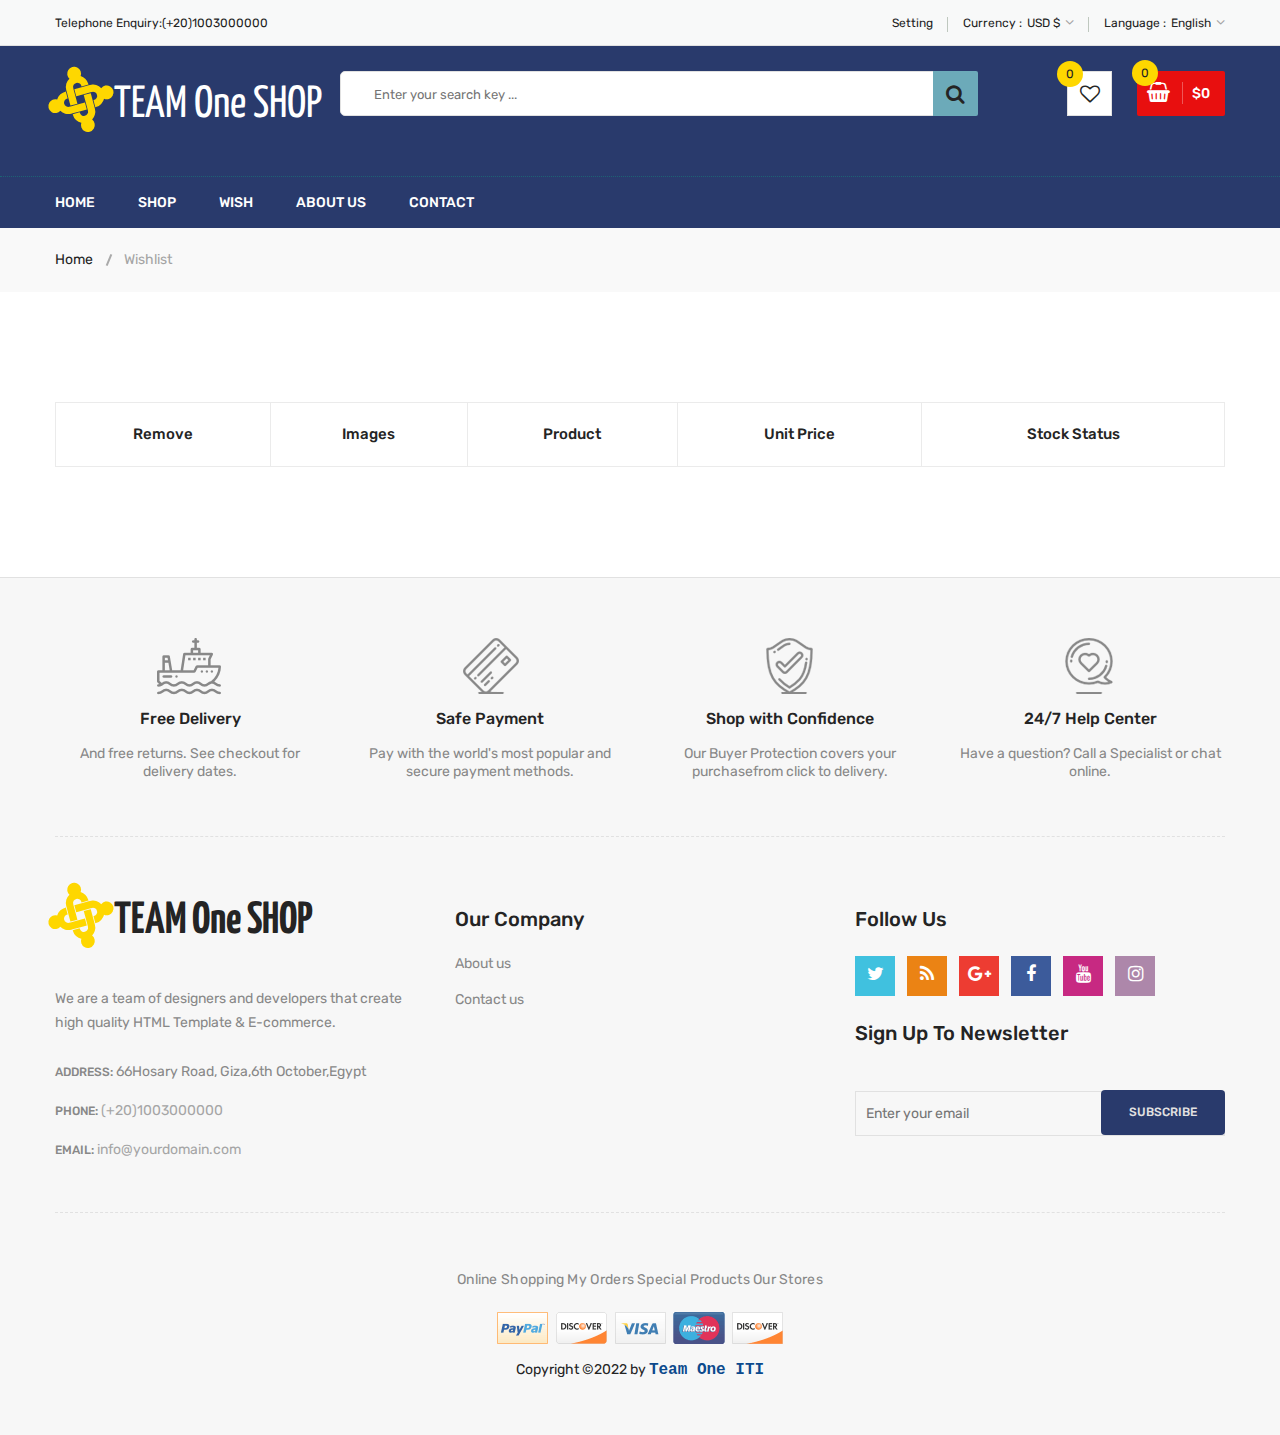
<file: wishlist.html>
<!doctype html>
<html class="no-js" lang="zxx">

<!-- wishlist31:27-->

<head>
    <meta charset="utf-8">
    <meta http-equiv="x-ua-compatible" content="ie=edge">
    <title>Team One SHOP - Digital Products Store eCommerce </title>
    <meta name="description" content="">
    <meta name="viewport" content="width=device-width, initial-scale=1">
    <!-- Favicon -->
    <link rel="shortcut icon" type="image/x-icon" href="images/favicon.png">
    <!-- Font Awesome -->
    <link rel="stylesheet" href="css/font-awesome.min.css">
    <link rel="stylesheet" href="css/fontawesome-stars.css">
    <link
        href="https://fonts.googleapis.com/css2?family=Kanit:wght@200&family=Oleo+Script+Swash+Caps&family=Water+Brush&family=Yanone+Kaffeesatz:wght@600&display=swap"
        rel="stylesheet">
    <!-- Animate CSS -->
    <link rel="stylesheet" href="css/animate.css">
    <!-- Nice Select CSS -->
    <link rel="stylesheet" href="css/nice-select.css">
    <!-- Bootstrap V4.1.3 Fremwork CSS -->
    <link rel="stylesheet" href="css/bootstrap.min.css">
    <!-- Main Style CSS -->
    <link rel="stylesheet" href="style.css">
    <!-- Responsive CSS -->
    <link rel="stylesheet" href="css/responsive.css">
    <link rel="stylesheet" href="css/helper.css">
    <script src="js/vendor/modernizr-2.8.3.min.js"></script>

    </script>

</head>

<body>
    <!--[if lt IE 8]>
		<p class="browserupgrade">You are using an <strong>outdated</strong> browser. Please <a href="http://browsehappy.com/">upgrade your browser</a> to improve your experience.</p>
	<![endif]-->
    <!-- Begin Body Wrapper -->
    <div class="body-wrapper">
        <!-- Begin Header Area -->
        <header>
            <div class="header-top">
              <div class="container">
                <div class="row">
                  <div class="col-lg-3 col-md-4">
                    <div class="header-top-left">
                      <ul class="phone-wrap">
                        <li><span>Telephone Enquiry:</span><a href="#">(+20)1003000000</a></li>
                      </ul>
                    </div>
                  </div>
                  <div class="col-lg-9 col-md-8">
                    <div class="header-top-right">
                      <ul class="ht-menu">
                        <li>
                          <div><span>Setting</span></div>
                        </li>
                        <li>
                          <span class="currency-selector-wrapper">Currency :</span>
                          <div class="ht-currency-trigger"><span>USD $</span></div>
                          <div class="currency ht-currency">
                            <ul class="ht-setting-list">
                              <li><a href="#">EUR €</a></li>
                              <li class="active"><a href="#">USD $</a></li>
                            </ul>
                          </div>
                        </li>
                        <li>
                          <span class="language-selector-wrapper">Language :</span>
                          <div class="ht-language-trigger"><span>English</span></div>
                          <div class="language ht-language">
                            <ul class="ht-setting-list">
                              <li class="active"><a href="#"><img src="images/menu/flag-icon/1.jpg" alt="">English</a></li>
                              <li><a href="#"><img src="images/menu/flag-icon/2.jpg" alt="">Français</a></li>
                            </ul>
                          </div>
                        </li>
                      </ul>
                    </div>
                  </div>
                </div>
              </div>
            </div>
            <div class="header-middle pl-sm-0 pr-sm-0 pl-xs-0 pr-xs-0">
              <div class="container">
                <div class="row">
                  <!-- Begin Header Logo Area -->
                  <div class="col-lg-3">
                    <div class="logo pb-sm-30 pb-xs-30">
                      <div class="website-logo"><a href="index.html">
                        <i class="fa fa-joomla" id="website-logo"></i>
                        <span class="h-website-name">TEAM One SHOP</span></a>
                      </div>
                    </div>
                  </div>
                  <div class="col-lg-9 pl-0 ml-sm-15 ml-xs-15">
                    <!-- Begin Header Middle Searchbox Area -->
                    <form action="#" class="hm-searchbox">
                      <input type="text" placeholder="Enter your search key ...">
                      <button class="li-btn" type="submit"><i class="fa fa-search"></i></button>
                    </form>
                    <!-- Begin Header Middle Right Area -->
                    <div class="header-middle-right">
                      <ul class="hm-menu">
                        <!-- Begin Header Middle Wishlist Area -->
                        <li class="hm-wishlist">
                          <a href="wishlist.html">
                            <span id="countWishItem" class="cart-item-count wishlist-item-count">0</span>
                            <i class="fa fa-heart-o"></i>
                          </a>
                        </li>
                        <!-- Begin Header Mini Cart Area -->
                        <li class="hm-minicart">
                          <a href="shopping-cart.html">
                            <div class="hm-minicart-trigger">
                              <span class="item-icon"></span>
                              <span class="item-text"><span id="carttotal">£00.00</span>
                                <span class="cart-item-count" id="countItem">0</span>
                              </span>
                            </div>
                          </a>
                        </li>
                      </ul>
                    </div>
                  </div>
                </div>
              </div>
            </div>
            <!-- Header Middle Area End Here -->
            <div class="header-bottom mb-0  d-none d-lg-block d-xl-block">
              <div class="container">
                <div class="row">
                  <div class="col-lg-12">
                    <div class="hb-menu">
                      <nav>
                        <ul>
                          <li><a href="index.html">Home</a></li>
                          <li><a href="shopping-cart.html">Shop</a></li>
                          <li><a href="wishlist.html">Wish</a></li>
                          <li><a href="about-us.html">About Us</a></li>
                          <li><a href="contact.html">Contact</a></li>
                        </ul>
                      </nav>
                    </div>
                  </div>
                </div>
              </div>
            </div>
            <!-- end nav  -->
          </header>
        <!-- Header Area End Here -->
        <!-- Begin Li's Breadcrumb Area -->
        <div class="breadcrumb-area">
            <div class="container">
                <div class="breadcrumb-content">
                    <ul>
                        <li><a href="index.html">Home</a></li>
                        <li class="active">Wishlist</li>
                    </ul>
                </div>
            </div>
        </div>
        <!-- Li's Breadcrumb Area End Here -->
        <!--Wishlist Area Strat-->
        <div class="wishlist-area pt-60 pb-60">
            <div class="container">
                <div class="row">
                    <div class="col-12">
                        <form action="#">
                            <div class="table-content table-responsive">
                                <table class="table" >
                                    <thead >
                                        <tr>
                                            <th class="li-product-remove">remove</th>
                                            <th class="li-product-thumbnail">images</th>
                                            <th class="cart-product-name">Product</th>
                                            <th class="li-product-price">Unit Price</th>
                                            <th class="li-product-stock-status">Stock Status</th>
                                        </tr>
                                    </thead>
                                    <tbody id="wishtable" class="wishlist">
                                    </tbody>
                                </table>
                            </div>
                        </form>
                    </div>
                </div>
            </div>
        </div>
        <!--Wishlist Area End-->
        <!-- Begin Footer Area -->
        <div class="footer">
            <!-- Begin Footer Static Top Area -->
            <div class="footer-static-top">
                <div class="container">
                    <!-- Begin Footer Shipping Area -->
                    <div class="footer-shipping pt-60 pb-55 pb-xs-25">
                        <div class="row">
                            <!-- Begin Li's Shipping Inner Box Area -->
                            <div class="col-lg-3 col-md-6 col-sm-6 pb-sm-55 pb-xs-55">
                                <div class="li-shipping-inner-box">
                                    <div class="shipping-icon">
                                        <img src="images/shipping-icon/1.png" alt="Shipping Icon">
                                    </div>
                                    <div class="shipping-text">
                                        <h2>Free Delivery</h2>
                                        <p>And free returns. See checkout for delivery dates.</p>
                                    </div>
                                </div>
                            </div>
                            <!-- Li's Shipping Inner Box Area End Here -->
                            <!-- Begin Li's Shipping Inner Box Area -->
                            <div class="col-lg-3 col-md-6 col-sm-6 pb-sm-55 pb-xs-55">
                                <div class="li-shipping-inner-box">
                                    <div class="shipping-icon">
                                        <img src="images/shipping-icon/2.png" alt="Shipping Icon">
                                    </div>
                                    <div class="shipping-text">
                                        <h2>Safe Payment</h2>
                                        <p>Pay with the world's most popular and secure payment methods.</p>
                                    </div>
                                </div>
                            </div>
                            <!-- Li's Shipping Inner Box Area End Here -->
                            <!-- Begin Li's Shipping Inner Box Area -->
                            <div class="col-lg-3 col-md-6 col-sm-6 pb-xs-30">
                                <div class="li-shipping-inner-box">
                                    <div class="shipping-icon">
                                        <img src="images/shipping-icon/3.png" alt="Shipping Icon">
                                    </div>
                                    <div class="shipping-text">
                                        <h2>Shop with Confidence</h2>
                                        <p>Our Buyer Protection covers your purchasefrom click to delivery.</p>
                                    </div>
                                </div>
                            </div>
                            <!-- Li's Shipping Inner Box Area End Here -->
                            <!-- Begin Li's Shipping Inner Box Area -->
                            <div class="col-lg-3 col-md-6 col-sm-6 pb-xs-30">
                                <div class="li-shipping-inner-box">
                                    <div class="shipping-icon">
                                        <img src="images/shipping-icon/4.png" alt="Shipping Icon">
                                    </div>
                                    <div class="shipping-text">
                                        <h2>24/7 Help Center</h2>
                                        <p>Have a question? Call a Specialist or chat online.</p>
                                    </div>
                                </div>
                            </div>
                            <!-- Li's Shipping Inner Box Area End Here -->
                        </div>
                    </div>
                    <!-- Footer Shipping Area End Here -->
                </div>
            </div>
             <!-- Footer Static Top Area End Here -->
            <!-- Begin Footer Static Middle Area -->
            <div class="footer-static-middle">
                <div class="container">
                    <div class="footer-logo-wrap pt-50 pb-35">
                        <div class="row">
                            <!-- Begin Footer Logo Area -->
                            <div class="col-lg-4 col-md-6">
                                <div class="footer-logo">
                                    <div class="website-logo">
                                        <i class="fa fa-joomla website-logo1"></i>
                                        <span class="website-name">TEAM One SHOP</span>
                                    </div>
                                    <p class="info">
                                        We are a team of designers and developers that create high quality HTML Template
                                        & E-commerce.
                                    </p>
                                </div>
                                <ul class="des">
                                    <li>
                                        <span>Address: </span>
                                        66Hosary Road, Giza,6th October,Egypt
                                    </li>
                                    <li>
                                        <span>Phone: </span>
                                        <a href="#">(+20)1003000000 </a>
                                    </li>
                                    <li>
                                        <span>Email: </span>
                                        <a href="mailto://info@yourdomain.com">info@yourdomain.com</a>
                                    </li>
                                </ul>
                            </div>
                            <!-- Footer Block Area End Here -->
                            <!-- Begin Footer Block Area -->
                            <div class="col-lg-4 col-md-3 col-sm-6">
                                <div class="footer-block">
                                    <h3 class="footer-block-title">Our company</h3>
                                    <ul>
                                        <li><a href="about-us.html">About us</a></li>
                                        <li><a href="contact.html">Contact us</a></li>
                                    </ul>
                                </div>
                            </div>
                            <!-- Footer Block Area End Here -->
                            <!-- Begin Footer Block Area -->
                            <div class="col-lg-4">
                                <div class="footer-block">
                                    <h3 class="footer-block-title">Follow Us</h3>
                                    <ul class="social-link">
                                        <li class="twitter">
                                            <a href="https://twitter.com/">
                                                <i class="fa fa-twitter"></i>
                                            </a>
                                        </li>
                                        <li class="rss">
                                            <a href="https://rss.com/">
                                                <i class="fa fa-rss"></i>
                                            </a>
                                        </li>
                                        <li class="google-plus">
                                            <a href="https://www.plus.google.com/discover">
                                                <i class="fa fa-google-plus"></i>
                                            </a>
                                        </li>
                                        <li class="facebook">
                                            <a href="https://www.facebook.com/">
                                                <i class="fa fa-facebook"></i>
                                            </a>
                                        </li>
                                        <li class="youtube">
                                            <a href="https://www.youtube.com/">
                                                <i class="fa fa-youtube"></i>
                                            </a>
                                        </li>
                                        <li class="instagram">
                                            <a href="https://www.instagram.com/">
                                                <i class="fa fa-instagram"></i>
                                            </a>
                                        </li>
                                    </ul>
                                </div>
                                <!-- Begin Footer Newsletter Area -->
                                <div class="footer-newsletter">
                                    <h4>Sign up to newsletter</h4>
                                    <form action="#" method="post" id="mc-embedded-subscribe-form"
                                        name="mc-embedded-subscribe-form" class="footer-subscribe-form validate"
                                        target="_blank" novalidate>
                                        <div id="mc_embed_signup_scroll">
                                            <div id="mc-form" class="mc-form subscribe-form form-group">
                                                <label for="mc-email"></label>
                                                <input id="mc-email" type="email" autocomplete="off"
                                                    placeholder="Enter your email" />
                                                <button class="btn" id="mc-submit">Subscribe</button>
                                            </div>
                                        </div>
                                    </form>
                                </div>
                                <!-- Footer Newsletter Area End Here -->
                            </div>
                            <!-- Footer Block Area End Here -->
                        </div>
                    </div>
                </div>
            </div>
            <!-- Footer Static Middle Area End Here -->
            <!-- Begin Footer Static Bottom Area -->
            <div class="footer-static-bottom pt-55 pb-55">
                <div class="container">
                    <div class="row">
                        <div class="col-lg-12">
                            <!-- Begin Footer Links Area -->
                            <div class="footer-links">
                                <ul>
                                    <li><a href="index.html">Online Shopping</a></li>
                                    <li><a href="shopping-cart.html">My Orders</a></li>
                                    <li><a href="wishlist.html">Special Products</a></li>                       
                                    <li><a href="index.html">Our Stores</a></li>  
                                </ul>
                            </div>
                            <!-- Footer Links Area End Here -->
                            <!-- Begin Footer Payment Area -->
                            <div class="copyright text-center">
                                <a href="#">
                                    <img src="images/payment/1.png" alt="">
                                </a>
                                <br>
                                <div class="copy-rights">
                                    <div>Copyright ©2022 by <h6>Team One ITI</h6>
                                    </div>
                                </div>
                            </div>
                            <!-- Copyright Area End Here -->
                        </div>
                    </div>
                </div>
            </div>
        </div>

    </div>

    <!-- Footer Static Bottom Area End Here -->
    <!-- Footer Area End Here -->
    <!-- Begin Quick View | Modal Area -->
    <div class="modal fade modal-wrapper" id="exampleModalCenter">
        <div class="modal-dialog modal-dialog-centered" role="document">
            <div class="modal-content">
                <div class="modal-body">
                    <button type="button" class="close" data-dismiss="modal" aria-label="Close">
                        <span aria-hidden="true">&times;</span>
                    </button>
                    <div class="modal-inner-area row">
                        <div class="col-lg-5 col-md-6 col-sm-6">
                            <!-- Product Details Left -->
                            <div class="product-details-left">
                                <div class="product-details-images slider-navigation-1">
                                    <div class="lg-image">
                                        <img src="images/product/large-size/1.jpg" alt="product image">
                                    </div>
                                    <div class="lg-image">
                                        <img src="images/product/large-size/2.jpg" alt="product image">
                                    </div>
                                    <div class="lg-image">
                                        <img src="images/product/large-size/3.jpg" alt="product image">
                                    </div>
                                    <div class="lg-image">
                                        <img src="images/product/large-size/4.jpg" alt="product image">
                                    </div>
                                    <div class="lg-image">
                                        <img src="images/product/large-size/5.jpg" alt="product image">
                                    </div>
                                    <div class="lg-image">
                                        <img src="images/product/large-size/6.jpg" alt="product image">
                                    </div>
                                </div>
                                <div class="product-details-thumbs slider-thumbs-1">
                                    <div class="sm-image"><img src="images/product/small-size/1.jpg"
                                            alt="product image thumb"></div>
                                    <div class="sm-image"><img src="images/product/small-size/2.jpg"
                                            alt="product image thumb"></div>
                                    <div class="sm-image"><img src="images/product/small-size/3.jpg"
                                            alt="product image thumb"></div>
                                    <div class="sm-image"><img src="images/product/small-size/4.jpg"
                                            alt="product image thumb"></div>
                                    <div class="sm-image"><img src="images/product/small-size/5.jpg"
                                            alt="product image thumb"></div>
                                    <div class="sm-image"><img src="images/product/small-size/6.jpg"
                                            alt="product image thumb"></div>
                                </div>
                            </div>
                            <!--// Product Details Left -->
                        </div>

                        <div class="col-lg-7 col-md-6 col-sm-6">
                            <div class="product-details-view-content pt-60">
                                <div class="product-info">
                                    <h2>Today is a good day Framed poster</h2>
                                    <span class="product-details-ref">Reference: demo_15</span>
                                    <div class="rating-box pt-20">
                                        <ul class="rating rating-with-review-item">
                                            <li><i class="fa fa-star-o"></i></li>
                                            <li><i class="fa fa-star-o"></i></li>
                                            <li><i class="fa fa-star-o"></i></li>
                                            <li class="no-star"><i class="fa fa-star-o"></i></li>
                                            <li class="no-star"><i class="fa fa-star-o"></i></li>
                                            <li class="review-item"><a href="#">Read Review</a></li>
                                            <li class="review-item"><a href="#">Write Review</a></li>
                                        </ul>
                                    </div>
                                    <div class="price-box pt-20">
                                        <span class="new-price new-price-2">$57.98</span>
                                    </div>
                                    <div class="product-desc">
                                        <p>
                                            <span>100% cotton double printed dress. Black and white striped top and
                                                orange high waisted skater skirt bottom. Lorem ipsum dolor sit amet,
                                                consectetur adipisicing elit. quibusdam corporis, earum facilis et
                                                nostrum dolorum accusamus similique eveniet quia pariatur.
                                            </span>
                                        </p>
                                    </div>
                                    <div class="product-variants">
                                        <div class="produt-variants-size">
                                            <label for="size">Dimension</label>
                                            <select id="size" class="nice-select">
                                                <option value="1" title="S" selected="selected">40x60cm</option>
                                                <option value="2" title="M">60x90cm</option>
                                                <option value="3" title="L">80x120cm</option>
                                            </select>
                                        </div>
                                    </div>
                                    <div class="single-add-to-cart">
                                        <form action="#" class="cart-quantity">
                                            <div class="quantity">
                                                <label for="quantity">Quantity</label>
                                                <div class="cart-plus-minus">
                                                    <input id="quantity" class="cart-plus-minus-box" value="1"
                                                        type="text">
                                                    <div class="dec qtybutton"><i class="fa fa-angle-down"></i></div>
                                                    <div class="inc qtybutton"><i class="fa fa-angle-up"></i></div>
                                                </div>
                                            </div>
                                            <button class="add-to-cart" type="submit">Add to cart</button>
                                        </form>
                                    </div>
                                    <div class="product-additional-info pt-25">
                                        <a class="wishlist-btn" href="wishlist.html"><i class="fa fa-heart-o"></i>Add to
                                            wishlist</a>
                                        <div class="product-social-sharing pt-25">
                                            <ul>
                                                <li class="facebook"><a href="#"><i
                                                            class="fa fa-facebook"></i>Facebook</a></li>
                                                <li class="twitter"><a href="#"><i class="fa fa-twitter"></i>Twitter</a>
                                                </li>
                                                <li class="google-plus"><a href="#"><i
                                                            class="fa fa-google-plus"></i>Google +</a></li>
                                                <li class="instagram"><a href="#"><i
                                                            class="fa fa-instagram"></i>Instagram</a></li>
                                            </ul>
                                        </div>
                                    </div>
                                </div>
                            </div>
                        </div>
                    </div>
                </div>
            </div>
        </div>
    </div>
   <!-- jQuery-V1.12.4 -->
   <script src="js/vendor/jquery-1.12.4.min.js"></script>
   <!-- Bootstrap V4.1.3 Fremwork js -->
   <script src="js/bootstrap.min.js"></script>
   <!-- Popper js -->
   <script src="js/vendor/popper.min.js"></script>
   <script src="js/jquery.nice-select.min.js"></script>
   <!--wishlist file-->
   <script src="js/wishlist.js"></script>
   <script src="js/load.js"></script>
</body>

<!-- wishlist31:30-->

</html>
</file>
<file: css/nice-select.css>
.nice-select {
  -webkit-tap-highlight-color: transparent;
  background-color: #fff;
  border-radius: 5px;
  border: solid 1px #e8e8e8;
  box-sizing: border-box;
  clear: both;
  cursor: pointer;
  display: block;
  float: left;
  font-family: inherit;
  font-size: 14px;
  font-weight: normal;
  height: 42px;
  line-height: 40px;
  outline: none;
  padding-left: 18px;
  padding-right: 30px;
  position: relative;
  text-align: left !important;
  -webkit-transition: all 0.2s ease-in-out;
  transition: all 0.2s ease-in-out;
  -webkit-user-select: none;
     -moz-user-select: none;
      -ms-user-select: none;
          user-select: none;
  white-space: nowrap;
  width: auto; }
  .nice-select:hover {
    border-color: #dbdbdb; }
  .nice-select:active, .nice-select.open, .nice-select:focus {
    border-color: #999; }
  .nice-select:after {
    border-bottom: 2px solid #999;
    border-right: 2px solid #999;
    content: '';
    display: block;
    height: 5px;
    margin-top: -4px;
    pointer-events: none;
    position: absolute;
    right: 12px;
    top: 50%;
    -webkit-transform-origin: 66% 66%;
        -ms-transform-origin: 66% 66%;
            transform-origin: 66% 66%;
    -webkit-transform: rotate(45deg);
        -ms-transform: rotate(45deg);
            transform: rotate(45deg);
    -webkit-transition: all 0.15s ease-in-out;
    transition: all 0.15s ease-in-out;
    width: 5px; }
  .nice-select.open:after {
    -webkit-transform: rotate(-135deg);
        -ms-transform: rotate(-135deg);
            transform: rotate(-135deg); }
  .nice-select.open .list {
    opacity: 1;
    pointer-events: auto;
    -webkit-transform: scale(1) translateY(0);
        -ms-transform: scale(1) translateY(0);
            transform: scale(1) translateY(0); }
  .nice-select.disabled {
    border-color: #ededed;
    color: #999;
    pointer-events: none; }
    .nice-select.disabled:after {
      border-color: #cccccc; }
  .nice-select.wide {
    width: 100%; }
    .nice-select.wide .list {
      left: 0 !important;
      right: 0 !important; }
  .nice-select.right {
    float: right; }
    .nice-select.right .list {
      left: auto;
      right: 0; }
  .nice-select.small {
    font-size: 12px;
    height: 36px;
    line-height: 34px; }
    .nice-select.small:after {
      height: 4px;
      width: 4px; }
    .nice-select.small .option {
      line-height: 34px;
      min-height: 34px; }
  .nice-select .list {
    background-color: #fff;
    border-radius: 5px;
    box-shadow: 0 0 0 1px rgba(68, 68, 68, 0.11);
    box-sizing: border-box;
    margin-top: 4px;
    opacity: 0;
    overflow: hidden;
    padding: 0;
    pointer-events: none;
    position: absolute;
    top: 100%;
    left: 0;
    -webkit-transform-origin: 50% 0;
        -ms-transform-origin: 50% 0;
            transform-origin: 50% 0;
    -webkit-transform: scale(0.75) translateY(-21px);
        -ms-transform: scale(0.75) translateY(-21px);
            transform: scale(0.75) translateY(-21px);
    -webkit-transition: all 0.2s cubic-bezier(0.5, 0, 0, 1.25), opacity 0.15s ease-out;
    transition: all 0.2s cubic-bezier(0.5, 0, 0, 1.25), opacity 0.15s ease-out;
    z-index: 9; }
    .nice-select .list:hover .option:not(:hover) {
      background-color: transparent !important; }
  .nice-select .option {
    cursor: pointer;
    font-weight: 400;
    line-height: 40px;
    list-style: none;
    min-height: 40px;
    outline: none;
    padding-left: 18px;
    padding-right: 29px;
    text-align: left;
    -webkit-transition: all 0.2s;
    transition: all 0.2s; }
    .nice-select .option:hover, .nice-select .option.focus, .nice-select .option.selected.focus {
      background-color: #f6f6f6; }
    .nice-select .option.selected {
      font-weight: bold; }
    .nice-select .option.disabled {
      background-color: transparent;
      color: #999;
      cursor: default; }

.no-csspointerevents .nice-select .list {
  display: none; }

.no-csspointerevents .nice-select.open .list {
  display: block; }
</file>
<file: css/helper.css>
/*--
    - Custom Row
------------------------------------------*/
.row-0 {
  margin-left: 0px;
  margin-right: 0px; }
  .row-0 > [class*="col"] {
    padding-left: 0px;
    padding-right: 0px; }

.row-1 {
  margin-left: -1px;
  margin-right: -1px; }
  .row-1 > [class*="col"] {
    padding-left: 1px;
    padding-right: 1px; }


/*-- 
    - Margin & Padding
-----------------------------------------*/
/*-- Margin Top --*/
.mt-0 {
  margin-top: 0px !important; }

.mt-5 {
  margin-top: 5px !important; }

.mt-10 {
  margin-top: 10px !important; }

.mt-15 {
  margin-top: 15px !important; }

.mt-20 {
  margin-top: 20px !important; }

.mt-25 {
  margin-top: 25px !important; }

.mt-30 {
  margin-top: 30px !important; }

.mt-35 {
  margin-top: 35px !important; }

.mt-40 {
  margin-top: 40px !important; }

.mt-45 {
  margin-top: 45px !important; }

.mt-50 {
  margin-top: 50px !important; }

.mt-55 {
  margin-top: 55px !important; }

.mt-60 {
  margin-top: 60px !important; }

.mt-65 {
  margin-top: 65px !important; }

.mt-70 {
  margin-top: 70px !important; }

.mt-75 {
  margin-top: 75px !important; }

.mt-80 {
  margin-top: 80px !important; }

.mt-85 {
  margin-top: 85px !important; }

.mt-90 {
  margin-top: 90px !important; }

.mt-95 {
  margin-top: 95px !important; }

.mt-100 {
  margin-top: 100px !important; }

.mt-105 {
  margin-top: 105px !important; }

.mt-110 {
  margin-top: 110px !important; }

.mt-115 {
  margin-top: 115px !important; }

.mt-120 {
  margin-top: 120px !important; }

.mt-125 {
  margin-top: 125px !important; }

.mt-130 {
  margin-top: 130px !important; }

.mt-135 {
  margin-top: 135px !important; }

.mt-140 {
  margin-top: 140px !important; }

.mt-145 {
  margin-top: 145px !important; }

.mt-150 {
  margin-top: 150px !important; }

.mt-155 {
  margin-top: 155px !important; }

.mt-160 {
  margin-top: 160px !important; }

.mt-165 {
  margin-top: 165px !important; }

.mt-170 {
  margin-top: 170px !important; }

.mt-175 {
  margin-top: 175px !important; }

.mt-180 {
  margin-top: 180px !important; }

.mt-185 {
  margin-top: 185px !important; }

.mt-190 {
  margin-top: 190px !important; }

.mt-195 {
  margin-top: 195px !important; }

.mt-200 {
  margin-top: 200px !important; }

@media only screen and (min-width: 1200px) and (max-width: 1499px) {
  .mt-lg-0 {
    margin-top: 0px !important; } }

@media only screen and (min-width: 1200px) and (max-width: 1499px) {
  .mt-lg-5 {
    margin-top: 5px !important; } }

@media only screen and (min-width: 1200px) and (max-width: 1499px) {
  .mt-lg-10 {
    margin-top: 10px !important; } }

@media only screen and (min-width: 1200px) and (max-width: 1499px) {
  .mt-lg-15 {
    margin-top: 15px !important; } }

@media only screen and (min-width: 1200px) and (max-width: 1499px) {
  .mt-lg-20 {
    margin-top: 20px !important; } }

@media only screen and (min-width: 1200px) and (max-width: 1499px) {
  .mt-lg-25 {
    margin-top: 25px !important; } }

@media only screen and (min-width: 1200px) and (max-width: 1499px) {
  .mt-lg-30 {
    margin-top: 30px !important; } }

@media only screen and (min-width: 1200px) and (max-width: 1499px) {
  .mt-lg-35 {
    margin-top: 35px !important; } }

@media only screen and (min-width: 1200px) and (max-width: 1499px) {
  .mt-lg-40 {
    margin-top: 40px !important; } }

@media only screen and (min-width: 1200px) and (max-width: 1499px) {
  .mt-lg-45 {
    margin-top: 45px !important; } }

@media only screen and (min-width: 1200px) and (max-width: 1499px) {
  .mt-lg-50 {
    margin-top: 50px !important; } }

@media only screen and (min-width: 1200px) and (max-width: 1499px) {
  .mt-lg-55 {
    margin-top: 55px !important; } }

@media only screen and (min-width: 1200px) and (max-width: 1499px) {
  .mt-lg-60 {
    margin-top: 60px !important; } }

@media only screen and (min-width: 1200px) and (max-width: 1499px) {
  .mt-lg-65 {
    margin-top: 65px !important; } }

@media only screen and (min-width: 1200px) and (max-width: 1499px) {
  .mt-lg-70 {
    margin-top: 70px !important; } }

@media only screen and (min-width: 1200px) and (max-width: 1499px) {
  .mt-lg-75 {
    margin-top: 75px !important; } }

@media only screen and (min-width: 1200px) and (max-width: 1499px) {
  .mt-lg-80 {
    margin-top: 80px !important; } }

@media only screen and (min-width: 1200px) and (max-width: 1499px) {
  .mt-lg-85 {
    margin-top: 85px !important; } }

@media only screen and (min-width: 1200px) and (max-width: 1499px) {
  .mt-lg-90 {
    margin-top: 90px !important; } }

@media only screen and (min-width: 1200px) and (max-width: 1499px) {
  .mt-lg-95 {
    margin-top: 95px !important; } }

@media only screen and (min-width: 1200px) and (max-width: 1499px) {
  .mt-lg-100 {
    margin-top: 100px !important; } }

@media only screen and (min-width: 1200px) and (max-width: 1499px) {
  .mt-lg-105 {
    margin-top: 105px !important; } }

@media only screen and (min-width: 1200px) and (max-width: 1499px) {
  .mt-lg-110 {
    margin-top: 110px !important; } }

@media only screen and (min-width: 1200px) and (max-width: 1499px) {
  .mt-lg-115 {
    margin-top: 115px !important; } }

@media only screen and (min-width: 1200px) and (max-width: 1499px) {
  .mt-lg-120 {
    margin-top: 120px !important; } }

@media only screen and (min-width: 1200px) and (max-width: 1499px) {
  .mt-lg-125 {
    margin-top: 125px !important; } }

@media only screen and (min-width: 1200px) and (max-width: 1499px) {
  .mt-lg-130 {
    margin-top: 130px !important; } }

@media only screen and (min-width: 1200px) and (max-width: 1499px) {
  .mt-lg-135 {
    margin-top: 135px !important; } }

@media only screen and (min-width: 1200px) and (max-width: 1499px) {
  .mt-lg-140 {
    margin-top: 140px !important; } }

@media only screen and (min-width: 1200px) and (max-width: 1499px) {
  .mt-lg-145 {
    margin-top: 145px !important; } }

@media only screen and (min-width: 1200px) and (max-width: 1499px) {
  .mt-lg-150 {
    margin-top: 150px !important; } }

@media only screen and (min-width: 1200px) and (max-width: 1499px) {
  .mt-lg-155 {
    margin-top: 155px !important; } }

@media only screen and (min-width: 1200px) and (max-width: 1499px) {
  .mt-lg-160 {
    margin-top: 160px !important; } }

@media only screen and (min-width: 1200px) and (max-width: 1499px) {
  .mt-lg-165 {
    margin-top: 165px !important; } }

@media only screen and (min-width: 1200px) and (max-width: 1499px) {
  .mt-lg-170 {
    margin-top: 170px !important; } }

@media only screen and (min-width: 1200px) and (max-width: 1499px) {
  .mt-lg-175 {
    margin-top: 175px !important; } }

@media only screen and (min-width: 1200px) and (max-width: 1499px) {
  .mt-lg-180 {
    margin-top: 180px !important; } }

@media only screen and (min-width: 1200px) and (max-width: 1499px) {
  .mt-lg-185 {
    margin-top: 185px !important; } }

@media only screen and (min-width: 1200px) and (max-width: 1499px) {
  .mt-lg-190 {
    margin-top: 190px !important; } }

@media only screen and (min-width: 1200px) and (max-width: 1499px) {
  .mt-lg-195 {
    margin-top: 195px !important; } }

@media only screen and (min-width: 1200px) and (max-width: 1499px) {
  .mt-lg-200 {
    margin-top: 200px !important; } }

@media only screen and (min-width: 992px) and (max-width: 1199px) {
  .mt-md-0 {
    margin-top: 0px !important; } }

@media only screen and (min-width: 992px) and (max-width: 1199px) {
  .mt-md-5 {
    margin-top: 5px !important; } }

@media only screen and (min-width: 992px) and (max-width: 1199px) {
  .mt-md-10 {
    margin-top: 10px !important; } }

@media only screen and (min-width: 992px) and (max-width: 1199px) {
  .mt-md-15 {
    margin-top: 15px !important; } }

@media only screen and (min-width: 992px) and (max-width: 1199px) {
  .mt-md-20 {
    margin-top: 20px !important; } }

@media only screen and (min-width: 992px) and (max-width: 1199px) {
  .mt-md-25 {
    margin-top: 25px !important; } }

@media only screen and (min-width: 992px) and (max-width: 1199px) {
  .mt-md-30 {
    margin-top: 30px !important; } }

@media only screen and (min-width: 992px) and (max-width: 1199px) {
  .mt-md-35 {
    margin-top: 35px !important; } }

@media only screen and (min-width: 992px) and (max-width: 1199px) {
  .mt-md-40 {
    margin-top: 40px !important; } }

@media only screen and (min-width: 992px) and (max-width: 1199px) {
  .mt-md-45 {
    margin-top: 45px !important; } }

@media only screen and (min-width: 992px) and (max-width: 1199px) {
  .mt-md-50 {
    margin-top: 50px !important; } }

@media only screen and (min-width: 992px) and (max-width: 1199px) {
  .mt-md-55 {
    margin-top: 55px !important; } }

@media only screen and (min-width: 992px) and (max-width: 1199px) {
  .mt-md-60 {
    margin-top: 60px !important; } }

@media only screen and (min-width: 992px) and (max-width: 1199px) {
  .mt-md-65 {
    margin-top: 65px !important; } }

@media only screen and (min-width: 992px) and (max-width: 1199px) {
  .mt-md-70 {
    margin-top: 70px !important; } }

@media only screen and (min-width: 992px) and (max-width: 1199px) {
  .mt-md-75 {
    margin-top: 75px !important; } }

@media only screen and (min-width: 992px) and (max-width: 1199px) {
  .mt-md-80 {
    margin-top: 80px !important; } }

@media only screen and (min-width: 992px) and (max-width: 1199px) {
  .mt-md-85 {
    margin-top: 85px !important; } }

@media only screen and (min-width: 992px) and (max-width: 1199px) {
  .mt-md-90 {
    margin-top: 90px !important; } }

@media only screen and (min-width: 992px) and (max-width: 1199px) {
  .mt-md-95 {
    margin-top: 95px !important; } }

@media only screen and (min-width: 992px) and (max-width: 1199px) {
  .mt-md-100 {
    margin-top: 100px !important; } }

@media only screen and (min-width: 992px) and (max-width: 1199px) {
  .mt-md-105 {
    margin-top: 105px !important; } }

@media only screen and (min-width: 992px) and (max-width: 1199px) {
  .mt-md-110 {
    margin-top: 110px !important; } }

@media only screen and (min-width: 992px) and (max-width: 1199px) {
  .mt-md-115 {
    margin-top: 115px !important; } }

@media only screen and (min-width: 992px) and (max-width: 1199px) {
  .mt-md-120 {
    margin-top: 120px !important; } }

@media only screen and (min-width: 992px) and (max-width: 1199px) {
  .mt-md-125 {
    margin-top: 125px !important; } }

@media only screen and (min-width: 992px) and (max-width: 1199px) {
  .mt-md-130 {
    margin-top: 130px !important; } }

@media only screen and (min-width: 992px) and (max-width: 1199px) {
  .mt-md-135 {
    margin-top: 135px !important; } }

@media only screen and (min-width: 992px) and (max-width: 1199px) {
  .mt-md-140 {
    margin-top: 140px !important; } }

@media only screen and (min-width: 992px) and (max-width: 1199px) {
  .mt-md-145 {
    margin-top: 145px !important; } }

@media only screen and (min-width: 992px) and (max-width: 1199px) {
  .mt-md-150 {
    margin-top: 150px !important; } }

@media only screen and (min-width: 992px) and (max-width: 1199px) {
  .mt-md-155 {
    margin-top: 155px !important; } }

@media only screen and (min-width: 992px) and (max-width: 1199px) {
  .mt-md-160 {
    margin-top: 160px !important; } }

@media only screen and (min-width: 992px) and (max-width: 1199px) {
  .mt-md-165 {
    margin-top: 165px !important; } }

@media only screen and (min-width: 992px) and (max-width: 1199px) {
  .mt-md-170 {
    margin-top: 170px !important; } }

@media only screen and (min-width: 992px) and (max-width: 1199px) {
  .mt-md-175 {
    margin-top: 175px !important; } }

@media only screen and (min-width: 992px) and (max-width: 1199px) {
  .mt-md-180 {
    margin-top: 180px !important; } }

@media only screen and (min-width: 992px) and (max-width: 1199px) {
  .mt-md-185 {
    margin-top: 185px !important; } }

@media only screen and (min-width: 992px) and (max-width: 1199px) {
  .mt-md-190 {
    margin-top: 190px !important; } }

@media only screen and (min-width: 992px) and (max-width: 1199px) {
  .mt-md-195 {
    margin-top: 195px !important; } }

@media only screen and (min-width: 992px) and (max-width: 1199px) {
  .mt-md-200 {
    margin-top: 200px !important; } }

@media only screen and (min-width: 768px) and (max-width: 991px) {
  .mt-sm-0 {
    margin-top: 0px !important; } }

@media only screen and (min-width: 768px) and (max-width: 991px) {
  .mt-sm-5 {
    margin-top: 5px !important; } }

@media only screen and (min-width: 768px) and (max-width: 991px) {
  .mt-sm-10 {
    margin-top: 10px !important; } }

@media only screen and (min-width: 768px) and (max-width: 991px) {
  .mt-sm-15 {
    margin-top: 15px !important; } }

@media only screen and (min-width: 768px) and (max-width: 991px) {
  .mt-sm-20 {
    margin-top: 20px !important; } }

@media only screen and (min-width: 768px) and (max-width: 991px) {
  .mt-sm-25 {
    margin-top: 25px !important; } }

@media only screen and (min-width: 768px) and (max-width: 991px) {
  .mt-sm-30 {
    margin-top: 30px !important; } }

@media only screen and (min-width: 768px) and (max-width: 991px) {
  .mt-sm-35 {
    margin-top: 35px !important; } }

@media only screen and (min-width: 768px) and (max-width: 991px) {
  .mt-sm-40 {
    margin-top: 40px !important; } }

@media only screen and (min-width: 768px) and (max-width: 991px) {
  .mt-sm-45 {
    margin-top: 45px !important; } }

@media only screen and (min-width: 768px) and (max-width: 991px) {
  .mt-sm-50 {
    margin-top: 50px !important; } }

@media only screen and (min-width: 768px) and (max-width: 991px) {
  .mt-sm-55 {
    margin-top: 55px !important; } }

@media only screen and (min-width: 768px) and (max-width: 991px) {
  .mt-sm-60 {
    margin-top: 60px !important; } }

@media only screen and (min-width: 768px) and (max-width: 991px) {
  .mt-sm-65 {
    margin-top: 65px !important; } }

@media only screen and (min-width: 768px) and (max-width: 991px) {
  .mt-sm-70 {
    margin-top: 70px !important; } }

@media only screen and (min-width: 768px) and (max-width: 991px) {
  .mt-sm-75 {
    margin-top: 75px !important; } }

@media only screen and (min-width: 768px) and (max-width: 991px) {
  .mt-sm-80 {
    margin-top: 80px !important; } }

@media only screen and (min-width: 768px) and (max-width: 991px) {
  .mt-sm-85 {
    margin-top: 85px !important; } }

@media only screen and (min-width: 768px) and (max-width: 991px) {
  .mt-sm-90 {
    margin-top: 90px !important; } }

@media only screen and (min-width: 768px) and (max-width: 991px) {
  .mt-sm-95 {
    margin-top: 95px !important; } }

@media only screen and (min-width: 768px) and (max-width: 991px) {
  .mt-sm-100 {
    margin-top: 100px !important; } }

@media only screen and (min-width: 768px) and (max-width: 991px) {
  .mt-sm-105 {
    margin-top: 105px !important; } }

@media only screen and (min-width: 768px) and (max-width: 991px) {
  .mt-sm-110 {
    margin-top: 110px !important; } }

@media only screen and (min-width: 768px) and (max-width: 991px) {
  .mt-sm-115 {
    margin-top: 115px !important; } }

@media only screen and (min-width: 768px) and (max-width: 991px) {
  .mt-sm-120 {
    margin-top: 120px !important; } }

@media only screen and (min-width: 768px) and (max-width: 991px) {
  .mt-sm-125 {
    margin-top: 125px !important; } }

@media only screen and (min-width: 768px) and (max-width: 991px) {
  .mt-sm-130 {
    margin-top: 130px !important; } }

@media only screen and (min-width: 768px) and (max-width: 991px) {
  .mt-sm-135 {
    margin-top: 135px !important; } }

@media only screen and (min-width: 768px) and (max-width: 991px) {
  .mt-sm-140 {
    margin-top: 140px !important; } }

@media only screen and (min-width: 768px) and (max-width: 991px) {
  .mt-sm-145 {
    margin-top: 145px !important; } }

@media only screen and (min-width: 768px) and (max-width: 991px) {
  .mt-sm-150 {
    margin-top: 150px !important; } }

@media only screen and (min-width: 768px) and (max-width: 991px) {
  .mt-sm-155 {
    margin-top: 155px !important; } }

@media only screen and (min-width: 768px) and (max-width: 991px) {
  .mt-sm-160 {
    margin-top: 160px !important; } }

@media only screen and (min-width: 768px) and (max-width: 991px) {
  .mt-sm-165 {
    margin-top: 165px !important; } }

@media only screen and (min-width: 768px) and (max-width: 991px) {
  .mt-sm-170 {
    margin-top: 170px !important; } }

@media only screen and (min-width: 768px) and (max-width: 991px) {
  .mt-sm-175 {
    margin-top: 175px !important; } }

@media only screen and (min-width: 768px) and (max-width: 991px) {
  .mt-sm-180 {
    margin-top: 180px !important; } }

@media only screen and (min-width: 768px) and (max-width: 991px) {
  .mt-sm-185 {
    margin-top: 185px !important; } }

@media only screen and (min-width: 768px) and (max-width: 991px) {
  .mt-sm-190 {
    margin-top: 190px !important; } }

@media only screen and (min-width: 768px) and (max-width: 991px) {
  .mt-sm-195 {
    margin-top: 195px !important; } }

@media only screen and (min-width: 768px) and (max-width: 991px) {
  .mt-sm-200 {
    margin-top: 200px !important; } }

@media only screen and (max-width: 767px) {
  .mt-xs-0 {
    margin-top: 0px !important; } }

@media only screen and (max-width: 767px) {
  .mt-xs-5 {
    margin-top: 5px !important; } }

@media only screen and (max-width: 767px) {
  .mt-xs-10 {
    margin-top: 10px !important; } }

@media only screen and (max-width: 767px) {
  .mt-xs-15 {
    margin-top: 15px !important; } }

@media only screen and (max-width: 767px) {
  .mt-xs-20 {
    margin-top: 20px !important; } }

@media only screen and (max-width: 767px) {
  .mt-xs-25 {
    margin-top: 25px !important; } }

@media only screen and (max-width: 767px) {
  .mt-xs-30 {
    margin-top: 30px !important; } }

@media only screen and (max-width: 767px) {
  .mt-xs-35 {
    margin-top: 35px !important; } }

@media only screen and (max-width: 767px) {
  .mt-xs-40 {
    margin-top: 40px !important; } }

@media only screen and (max-width: 767px) {
  .mt-xs-45 {
    margin-top: 45px !important; } }

@media only screen and (max-width: 767px) {
  .mt-xs-50 {
    margin-top: 50px !important; } }

@media only screen and (max-width: 767px) {
  .mt-xs-55 {
    margin-top: 55px !important; } }

@media only screen and (max-width: 767px) {
  .mt-xs-60 {
    margin-top: 60px !important; } }

@media only screen and (max-width: 767px) {
  .mt-xs-65 {
    margin-top: 65px !important; } }

@media only screen and (max-width: 767px) {
  .mt-xs-70 {
    margin-top: 70px !important; } }

@media only screen and (max-width: 767px) {
  .mt-xs-75 {
    margin-top: 75px !important; } }

@media only screen and (max-width: 767px) {
  .mt-xs-80 {
    margin-top: 80px !important; } }

@media only screen and (max-width: 767px) {
  .mt-xs-85 {
    margin-top: 85px !important; } }

@media only screen and (max-width: 767px) {
  .mt-xs-90 {
    margin-top: 90px !important; } }

@media only screen and (max-width: 767px) {
  .mt-xs-95 {
    margin-top: 95px !important; } }

@media only screen and (max-width: 767px) {
  .mt-xs-100 {
    margin-top: 100px !important; } }

@media only screen and (max-width: 767px) {
  .mt-xs-105 {
    margin-top: 105px !important; } }

@media only screen and (max-width: 767px) {
  .mt-xs-110 {
    margin-top: 110px !important; } }

@media only screen and (max-width: 767px) {
  .mt-xs-115 {
    margin-top: 115px !important; } }

@media only screen and (max-width: 767px) {
  .mt-xs-120 {
    margin-top: 120px !important; } }

@media only screen and (max-width: 767px) {
  .mt-xs-125 {
    margin-top: 125px !important; } }

@media only screen and (max-width: 767px) {
  .mt-xs-130 {
    margin-top: 130px !important; } }

@media only screen and (max-width: 767px) {
  .mt-xs-135 {
    margin-top: 135px !important; } }

@media only screen and (max-width: 767px) {
  .mt-xs-140 {
    margin-top: 140px !important; } }

@media only screen and (max-width: 767px) {
  .mt-xs-145 {
    margin-top: 145px !important; } }

@media only screen and (max-width: 767px) {
  .mt-xs-150 {
    margin-top: 150px !important; } }

@media only screen and (max-width: 767px) {
  .mt-xs-155 {
    margin-top: 155px !important; } }

@media only screen and (max-width: 767px) {
  .mt-xs-160 {
    margin-top: 160px !important; } }

@media only screen and (max-width: 767px) {
  .mt-xs-165 {
    margin-top: 165px !important; } }

@media only screen and (max-width: 767px) {
  .mt-xs-170 {
    margin-top: 170px !important; } }

@media only screen and (max-width: 767px) {
  .mt-xs-175 {
    margin-top: 175px !important; } }

@media only screen and (max-width: 767px) {
  .mt-xs-180 {
    margin-top: 180px !important; } }

@media only screen and (max-width: 767px) {
  .mt-xs-185 {
    margin-top: 185px !important; } }

@media only screen and (max-width: 767px) {
  .mt-xs-190 {
    margin-top: 190px !important; } }

@media only screen and (max-width: 767px) {
  .mt-xs-195 {
    margin-top: 195px !important; } }

@media only screen and (max-width: 767px) {
  .mt-xs-200 {
    margin-top: 200px !important; } }

/*-- Margin Bottom --*/
.mb-0 {
  margin-bottom: 0px !important; }

.mb-5 {
  margin-bottom: 5px !important; }

.mb-10 {
  margin-bottom: 10px !important; }

.mb-15 {
  margin-bottom: 15px !important; }

.mb-20 {
  margin-bottom: 20px !important; }

.mb-25 {
  margin-bottom: 25px !important; }

.mb-30 {
  margin-bottom: 30px !important; }

.mb-35 {
  margin-bottom: 35px !important; }

.mb-40 {
  margin-bottom: 40px !important; }

.mb-45 {
  margin-bottom: 45px !important; }

.mb-50 {
  margin-bottom: 50px !important; }

.mb-55 {
  margin-bottom: 55px !important; }

.mb-60 {
  margin-bottom: 60px !important; }

.mb-65 {
  margin-bottom: 65px !important; }

.mb-70 {
  margin-bottom: 70px !important; }

.mb-75 {
  margin-bottom: 75px !important; }

.mb-80 {
  margin-bottom: 80px !important; }

.mb-85 {
  margin-bottom: 85px !important; }

.mb-90 {
  margin-bottom: 90px !important; }

.mb-95 {
  margin-bottom: 95px !important; }

.mb-100 {
  margin-bottom: 100px !important; }

.mb-105 {
  margin-bottom: 105px !important; }

.mb-110 {
  margin-bottom: 110px !important; }

.mb-115 {
  margin-bottom: 115px !important; }

.mb-120 {
  margin-bottom: 120px !important; }

.mb-125 {
  margin-bottom: 125px !important; }

.mb-130 {
  margin-bottom: 130px !important; }

.mb-135 {
  margin-bottom: 135px !important; }

.mb-140 {
  margin-bottom: 140px !important; }

.mb-145 {
  margin-bottom: 145px !important; }

.mb-150 {
  margin-bottom: 150px !important; }

.mb-155 {
  margin-bottom: 155px !important; }

.mb-160 {
  margin-bottom: 160px !important; }

.mb-165 {
  margin-bottom: 165px !important; }

.mb-170 {
  margin-bottom: 170px !important; }

.mb-175 {
  margin-bottom: 175px !important; }

.mb-180 {
  margin-bottom: 180px !important; }

.mb-185 {
  margin-bottom: 185px !important; }

.mb-190 {
  margin-bottom: 190px !important; }

.mb-195 {
  margin-bottom: 195px !important; }

.mb-200 {
  margin-bottom: 200px !important; }

@media only screen and (min-width: 1200px) and (max-width: 1499px) {
  .mb-lg-0 {
    margin-bottom: 0px !important; } }

@media only screen and (min-width: 1200px) and (max-width: 1499px) {
  .mb-lg-5 {
    margin-bottom: 5px !important; } }

@media only screen and (min-width: 1200px) and (max-width: 1499px) {
  .mb-lg-10 {
    margin-bottom: 10px !important; } }

@media only screen and (min-width: 1200px) and (max-width: 1499px) {
  .mb-lg-15 {
    margin-bottom: 15px !important; } }

@media only screen and (min-width: 1200px) and (max-width: 1499px) {
  .mb-lg-20 {
    margin-bottom: 20px !important; } }

@media only screen and (min-width: 1200px) and (max-width: 1499px) {
  .mb-lg-25 {
    margin-bottom: 25px !important; } }

@media only screen and (min-width: 1200px) and (max-width: 1499px) {
  .mb-lg-30 {
    margin-bottom: 30px !important; } }

@media only screen and (min-width: 1200px) and (max-width: 1499px) {
  .mb-lg-35 {
    margin-bottom: 35px !important; } }

@media only screen and (min-width: 1200px) and (max-width: 1499px) {
  .mb-lg-40 {
    margin-bottom: 40px !important; } }

@media only screen and (min-width: 1200px) and (max-width: 1499px) {
  .mb-lg-45 {
    margin-bottom: 45px !important; } }

@media only screen and (min-width: 1200px) and (max-width: 1499px) {
  .mb-lg-50 {
    margin-bottom: 50px !important; } }

@media only screen and (min-width: 1200px) and (max-width: 1499px) {
  .mb-lg-55 {
    margin-bottom: 55px !important; } }

@media only screen and (min-width: 1200px) and (max-width: 1499px) {
  .mb-lg-60 {
    margin-bottom: 60px !important; } }

@media only screen and (min-width: 1200px) and (max-width: 1499px) {
  .mb-lg-65 {
    margin-bottom: 65px !important; } }

@media only screen and (min-width: 1200px) and (max-width: 1499px) {
  .mb-lg-70 {
    margin-bottom: 70px !important; } }

@media only screen and (min-width: 1200px) and (max-width: 1499px) {
  .mb-lg-75 {
    margin-bottom: 75px !important; } }

@media only screen and (min-width: 1200px) and (max-width: 1499px) {
  .mb-lg-80 {
    margin-bottom: 80px !important; } }

@media only screen and (min-width: 1200px) and (max-width: 1499px) {
  .mb-lg-85 {
    margin-bottom: 85px !important; } }

@media only screen and (min-width: 1200px) and (max-width: 1499px) {
  .mb-lg-90 {
    margin-bottom: 90px !important; } }

@media only screen and (min-width: 1200px) and (max-width: 1499px) {
  .mb-lg-95 {
    margin-bottom: 95px !important; } }

@media only screen and (min-width: 1200px) and (max-width: 1499px) {
  .mb-lg-100 {
    margin-bottom: 100px !important; } }

@media only screen and (min-width: 1200px) and (max-width: 1499px) {
  .mb-lg-105 {
    margin-bottom: 105px !important; } }

@media only screen and (min-width: 1200px) and (max-width: 1499px) {
  .mb-lg-110 {
    margin-bottom: 110px !important; } }

@media only screen and (min-width: 1200px) and (max-width: 1499px) {
  .mb-lg-115 {
    margin-bottom: 115px !important; } }

@media only screen and (min-width: 1200px) and (max-width: 1499px) {
  .mb-lg-120 {
    margin-bottom: 120px !important; } }

@media only screen and (min-width: 1200px) and (max-width: 1499px) {
  .mb-lg-125 {
    margin-bottom: 125px !important; } }

@media only screen and (min-width: 1200px) and (max-width: 1499px) {
  .mb-lg-130 {
    margin-bottom: 130px !important; } }

@media only screen and (min-width: 1200px) and (max-width: 1499px) {
  .mb-lg-135 {
    margin-bottom: 135px !important; } }

@media only screen and (min-width: 1200px) and (max-width: 1499px) {
  .mb-lg-140 {
    margin-bottom: 140px !important; } }

@media only screen and (min-width: 1200px) and (max-width: 1499px) {
  .mb-lg-145 {
    margin-bottom: 145px !important; } }

@media only screen and (min-width: 1200px) and (max-width: 1499px) {
  .mb-lg-150 {
    margin-bottom: 150px !important; } }

@media only screen and (min-width: 1200px) and (max-width: 1499px) {
  .mb-lg-155 {
    margin-bottom: 155px !important; } }

@media only screen and (min-width: 1200px) and (max-width: 1499px) {
  .mb-lg-160 {
    margin-bottom: 160px !important; } }

@media only screen and (min-width: 1200px) and (max-width: 1499px) {
  .mb-lg-165 {
    margin-bottom: 165px !important; } }

@media only screen and (min-width: 1200px) and (max-width: 1499px) {
  .mb-lg-170 {
    margin-bottom: 170px !important; } }

@media only screen and (min-width: 1200px) and (max-width: 1499px) {
  .mb-lg-175 {
    margin-bottom: 175px !important; } }

@media only screen and (min-width: 1200px) and (max-width: 1499px) {
  .mb-lg-180 {
    margin-bottom: 180px !important; } }

@media only screen and (min-width: 1200px) and (max-width: 1499px) {
  .mb-lg-185 {
    margin-bottom: 185px !important; } }

@media only screen and (min-width: 1200px) and (max-width: 1499px) {
  .mb-lg-190 {
    margin-bottom: 190px !important; } }

@media only screen and (min-width: 1200px) and (max-width: 1499px) {
  .mb-lg-195 {
    margin-bottom: 195px !important; } }

@media only screen and (min-width: 1200px) and (max-width: 1499px) {
  .mb-lg-200 {
    margin-bottom: 200px !important; } }

@media only screen and (min-width: 992px) and (max-width: 1199px) {
  .mb-md-0 {
    margin-bottom: 0px !important; } }

@media only screen and (min-width: 992px) and (max-width: 1199px) {
  .mb-md-5 {
    margin-bottom: 5px !important; } }

@media only screen and (min-width: 992px) and (max-width: 1199px) {
  .mb-md-10 {
    margin-bottom: 10px !important; } }

@media only screen and (min-width: 992px) and (max-width: 1199px) {
  .mb-md-15 {
    margin-bottom: 15px !important; } }

@media only screen and (min-width: 992px) and (max-width: 1199px) {
  .mb-md-20 {
    margin-bottom: 20px !important; } }

@media only screen and (min-width: 992px) and (max-width: 1199px) {
  .mb-md-25 {
    margin-bottom: 25px !important; } }

@media only screen and (min-width: 992px) and (max-width: 1199px) {
  .mb-md-30 {
    margin-bottom: 30px !important; } }

@media only screen and (min-width: 992px) and (max-width: 1199px) {
  .mb-md-35 {
    margin-bottom: 35px !important; } }

@media only screen and (min-width: 992px) and (max-width: 1199px) {
  .mb-md-40 {
    margin-bottom: 40px !important; } }

@media only screen and (min-width: 992px) and (max-width: 1199px) {
  .mb-md-45 {
    margin-bottom: 45px !important; } }

@media only screen and (min-width: 992px) and (max-width: 1199px) {
  .mb-md-50 {
    margin-bottom: 50px !important; } }

@media only screen and (min-width: 992px) and (max-width: 1199px) {
  .mb-md-55 {
    margin-bottom: 55px !important; } }

@media only screen and (min-width: 992px) and (max-width: 1199px) {
  .mb-md-60 {
    margin-bottom: 60px !important; } }

@media only screen and (min-width: 992px) and (max-width: 1199px) {
  .mb-md-65 {
    margin-bottom: 65px !important; } }

@media only screen and (min-width: 992px) and (max-width: 1199px) {
  .mb-md-70 {
    margin-bottom: 70px !important; } }

@media only screen and (min-width: 992px) and (max-width: 1199px) {
  .mb-md-75 {
    margin-bottom: 75px !important; } }

@media only screen and (min-width: 992px) and (max-width: 1199px) {
  .mb-md-80 {
    margin-bottom: 80px !important; } }

@media only screen and (min-width: 992px) and (max-width: 1199px) {
  .mb-md-85 {
    margin-bottom: 85px !important; } }

@media only screen and (min-width: 992px) and (max-width: 1199px) {
  .mb-md-90 {
    margin-bottom: 90px !important; } }

@media only screen and (min-width: 992px) and (max-width: 1199px) {
  .mb-md-95 {
    margin-bottom: 95px !important; } }

@media only screen and (min-width: 992px) and (max-width: 1199px) {
  .mb-md-100 {
    margin-bottom: 100px !important; } }

@media only screen and (min-width: 992px) and (max-width: 1199px) {
  .mb-md-105 {
    margin-bottom: 105px !important; } }

@media only screen and (min-width: 992px) and (max-width: 1199px) {
  .mb-md-110 {
    margin-bottom: 110px !important; } }

@media only screen and (min-width: 992px) and (max-width: 1199px) {
  .mb-md-115 {
    margin-bottom: 115px !important; } }

@media only screen and (min-width: 992px) and (max-width: 1199px) {
  .mb-md-120 {
    margin-bottom: 120px !important; } }

@media only screen and (min-width: 992px) and (max-width: 1199px) {
  .mb-md-125 {
    margin-bottom: 125px !important; } }

@media only screen and (min-width: 992px) and (max-width: 1199px) {
  .mb-md-130 {
    margin-bottom: 130px !important; } }

@media only screen and (min-width: 992px) and (max-width: 1199px) {
  .mb-md-135 {
    margin-bottom: 135px !important; } }

@media only screen and (min-width: 992px) and (max-width: 1199px) {
  .mb-md-140 {
    margin-bottom: 140px !important; } }

@media only screen and (min-width: 992px) and (max-width: 1199px) {
  .mb-md-145 {
    margin-bottom: 145px !important; } }

@media only screen and (min-width: 992px) and (max-width: 1199px) {
  .mb-md-150 {
    margin-bottom: 150px !important; } }

@media only screen and (min-width: 992px) and (max-width: 1199px) {
  .mb-md-155 {
    margin-bottom: 155px !important; } }

@media only screen and (min-width: 992px) and (max-width: 1199px) {
  .mb-md-160 {
    margin-bottom: 160px !important; } }

@media only screen and (min-width: 992px) and (max-width: 1199px) {
  .mb-md-165 {
    margin-bottom: 165px !important; } }

@media only screen and (min-width: 992px) and (max-width: 1199px) {
  .mb-md-170 {
    margin-bottom: 170px !important; } }

@media only screen and (min-width: 992px) and (max-width: 1199px) {
  .mb-md-175 {
    margin-bottom: 175px !important; } }

@media only screen and (min-width: 992px) and (max-width: 1199px) {
  .mb-md-180 {
    margin-bottom: 180px !important; } }

@media only screen and (min-width: 992px) and (max-width: 1199px) {
  .mb-md-185 {
    margin-bottom: 185px !important; } }

@media only screen and (min-width: 992px) and (max-width: 1199px) {
  .mb-md-190 {
    margin-bottom: 190px !important; } }

@media only screen and (min-width: 992px) and (max-width: 1199px) {
  .mb-md-195 {
    margin-bottom: 195px !important; } }

@media only screen and (min-width: 992px) and (max-width: 1199px) {
  .mb-md-200 {
    margin-bottom: 200px !important; } }

@media only screen and (min-width: 768px) and (max-width: 991px) {
  .mb-sm-0 {
    margin-bottom: 0px !important; } }

@media only screen and (min-width: 768px) and (max-width: 991px) {
  .mb-sm-5 {
    margin-bottom: 5px !important; } }

@media only screen and (min-width: 768px) and (max-width: 991px) {
  .mb-sm-10 {
    margin-bottom: 10px !important; } }

@media only screen and (min-width: 768px) and (max-width: 991px) {
  .mb-sm-15 {
    margin-bottom: 15px !important; } }

@media only screen and (min-width: 768px) and (max-width: 991px) {
  .mb-sm-20 {
    margin-bottom: 20px !important; } }

@media only screen and (min-width: 768px) and (max-width: 991px) {
  .mb-sm-25 {
    margin-bottom: 25px !important; } }

@media only screen and (min-width: 768px) and (max-width: 991px) {
  .mb-sm-30 {
    margin-bottom: 30px !important; } }

@media only screen and (min-width: 768px) and (max-width: 991px) {
  .mb-sm-35 {
    margin-bottom: 35px !important; } }

@media only screen and (min-width: 768px) and (max-width: 991px) {
  .mb-sm-40 {
    margin-bottom: 40px !important; } }

@media only screen and (min-width: 768px) and (max-width: 991px) {
  .mb-sm-45 {
    margin-bottom: 45px !important; } }

@media only screen and (min-width: 768px) and (max-width: 991px) {
  .mb-sm-50 {
    margin-bottom: 50px !important; } }

@media only screen and (min-width: 768px) and (max-width: 991px) {
  .mb-sm-55 {
    margin-bottom: 55px !important; } }

@media only screen and (min-width: 768px) and (max-width: 991px) {
  .mb-sm-60 {
    margin-bottom: 60px !important; } }

@media only screen and (min-width: 768px) and (max-width: 991px) {
  .mb-sm-65 {
    margin-bottom: 65px !important; } }

@media only screen and (min-width: 768px) and (max-width: 991px) {
  .mb-sm-70 {
    margin-bottom: 70px !important; } }

@media only screen and (min-width: 768px) and (max-width: 991px) {
  .mb-sm-75 {
    margin-bottom: 75px !important; } }

@media only screen and (min-width: 768px) and (max-width: 991px) {
  .mb-sm-80 {
    margin-bottom: 80px !important; } }

@media only screen and (min-width: 768px) and (max-width: 991px) {
  .mb-sm-85 {
    margin-bottom: 85px !important; } }

@media only screen and (min-width: 768px) and (max-width: 991px) {
  .mb-sm-90 {
    margin-bottom: 90px !important; } }

@media only screen and (min-width: 768px) and (max-width: 991px) {
  .mb-sm-95 {
    margin-bottom: 95px !important; } }

@media only screen and (min-width: 768px) and (max-width: 991px) {
  .mb-sm-100 {
    margin-bottom: 100px !important; } }

@media only screen and (min-width: 768px) and (max-width: 991px) {
  .mb-sm-105 {
    margin-bottom: 105px !important; } }

@media only screen and (min-width: 768px) and (max-width: 991px) {
  .mb-sm-110 {
    margin-bottom: 110px !important; } }

@media only screen and (min-width: 768px) and (max-width: 991px) {
  .mb-sm-115 {
    margin-bottom: 115px !important; } }

@media only screen and (min-width: 768px) and (max-width: 991px) {
  .mb-sm-120 {
    margin-bottom: 120px !important; } }

@media only screen and (min-width: 768px) and (max-width: 991px) {
  .mb-sm-125 {
    margin-bottom: 125px !important; } }

@media only screen and (min-width: 768px) and (max-width: 991px) {
  .mb-sm-130 {
    margin-bottom: 130px !important; } }

@media only screen and (min-width: 768px) and (max-width: 991px) {
  .mb-sm-135 {
    margin-bottom: 135px !important; } }

@media only screen and (min-width: 768px) and (max-width: 991px) {
  .mb-sm-140 {
    margin-bottom: 140px !important; } }

@media only screen and (min-width: 768px) and (max-width: 991px) {
  .mb-sm-145 {
    margin-bottom: 145px !important; } }

@media only screen and (min-width: 768px) and (max-width: 991px) {
  .mb-sm-150 {
    margin-bottom: 150px !important; } }

@media only screen and (min-width: 768px) and (max-width: 991px) {
  .mb-sm-155 {
    margin-bottom: 155px !important; } }

@media only screen and (min-width: 768px) and (max-width: 991px) {
  .mb-sm-160 {
    margin-bottom: 160px !important; } }

@media only screen and (min-width: 768px) and (max-width: 991px) {
  .mb-sm-165 {
    margin-bottom: 165px !important; } }

@media only screen and (min-width: 768px) and (max-width: 991px) {
  .mb-sm-170 {
    margin-bottom: 170px !important; } }

@media only screen and (min-width: 768px) and (max-width: 991px) {
  .mb-sm-175 {
    margin-bottom: 175px !important; } }

@media only screen and (min-width: 768px) and (max-width: 991px) {
  .mb-sm-180 {
    margin-bottom: 180px !important; } }

@media only screen and (min-width: 768px) and (max-width: 991px) {
  .mb-sm-185 {
    margin-bottom: 185px !important; } }

@media only screen and (min-width: 768px) and (max-width: 991px) {
  .mb-sm-190 {
    margin-bottom: 190px !important; } }

@media only screen and (min-width: 768px) and (max-width: 991px) {
  .mb-sm-195 {
    margin-bottom: 195px !important; } }

@media only screen and (min-width: 768px) and (max-width: 991px) {
  .mb-sm-200 {
    margin-bottom: 200px !important; } }

@media only screen and (max-width: 767px) {
  .mb-xs-0 {
    margin-bottom: 0px !important; } }

@media only screen and (max-width: 767px) {
  .mb-xs-5 {
    margin-bottom: 5px !important; } }

@media only screen and (max-width: 767px) {
  .mb-xs-10 {
    margin-bottom: 10px !important; } }

@media only screen and (max-width: 767px) {
  .mb-xs-15 {
    margin-bottom: 15px !important; } }

@media only screen and (max-width: 767px) {
  .mb-xs-20 {
    margin-bottom: 20px !important; } }

@media only screen and (max-width: 767px) {
  .mb-xs-25 {
    margin-bottom: 25px !important; } }

@media only screen and (max-width: 767px) {
  .mb-xs-30 {
    margin-bottom: 30px !important; } }

@media only screen and (max-width: 767px) {
  .mb-xs-35 {
    margin-bottom: 35px !important; } }

@media only screen and (max-width: 767px) {
  .mb-xs-40 {
    margin-bottom: 40px !important; } }

@media only screen and (max-width: 767px) {
  .mb-xs-45 {
    margin-bottom: 45px !important; } }

@media only screen and (max-width: 767px) {
  .mb-xs-50 {
    margin-bottom: 50px !important; } }

@media only screen and (max-width: 767px) {
  .mb-xs-55 {
    margin-bottom: 55px !important; } }

@media only screen and (max-width: 767px) {
  .mb-xs-60 {
    margin-bottom: 60px !important; } }

@media only screen and (max-width: 767px) {
  .mb-xs-65 {
    margin-bottom: 65px !important; } }

@media only screen and (max-width: 767px) {
  .mb-xs-70 {
    margin-bottom: 70px !important; } }

@media only screen and (max-width: 767px) {
  .mb-xs-75 {
    margin-bottom: 75px !important; } }

@media only screen and (max-width: 767px) {
  .mb-xs-80 {
    margin-bottom: 80px !important; } }

@media only screen and (max-width: 767px) {
  .mb-xs-85 {
    margin-bottom: 85px !important; } }

@media only screen and (max-width: 767px) {
  .mb-xs-90 {
    margin-bottom: 90px !important; } }

@media only screen and (max-width: 767px) {
  .mb-xs-95 {
    margin-bottom: 95px !important; } }

@media only screen and (max-width: 767px) {
  .mb-xs-100 {
    margin-bottom: 100px !important; } }

@media only screen and (max-width: 767px) {
  .mb-xs-105 {
    margin-bottom: 105px !important; } }

@media only screen and (max-width: 767px) {
  .mb-xs-110 {
    margin-bottom: 110px !important; } }

@media only screen and (max-width: 767px) {
  .mb-xs-115 {
    margin-bottom: 115px !important; } }

@media only screen and (max-width: 767px) {
  .mb-xs-120 {
    margin-bottom: 120px !important; } }

@media only screen and (max-width: 767px) {
  .mb-xs-125 {
    margin-bottom: 125px !important; } }

@media only screen and (max-width: 767px) {
  .mb-xs-130 {
    margin-bottom: 130px !important; } }

@media only screen and (max-width: 767px) {
  .mb-xs-135 {
    margin-bottom: 135px !important; } }

@media only screen and (max-width: 767px) {
  .mb-xs-140 {
    margin-bottom: 140px !important; } }

@media only screen and (max-width: 767px) {
  .mb-xs-145 {
    margin-bottom: 145px !important; } }

@media only screen and (max-width: 767px) {
  .mb-xs-150 {
    margin-bottom: 150px !important; } }

@media only screen and (max-width: 767px) {
  .mb-xs-155 {
    margin-bottom: 155px !important; } }

@media only screen and (max-width: 767px) {
  .mb-xs-160 {
    margin-bottom: 160px !important; } }

@media only screen and (max-width: 767px) {
  .mb-xs-165 {
    margin-bottom: 165px !important; } }

@media only screen and (max-width: 767px) {
  .mb-xs-170 {
    margin-bottom: 170px !important; } }

@media only screen and (max-width: 767px) {
  .mb-xs-175 {
    margin-bottom: 175px !important; } }

@media only screen and (max-width: 767px) {
  .mb-xs-180 {
    margin-bottom: 180px !important; } }

@media only screen and (max-width: 767px) {
  .mb-xs-185 {
    margin-bottom: 185px !important; } }

@media only screen and (max-width: 767px) {
  .mb-xs-190 {
    margin-bottom: 190px !important; } }

@media only screen and (max-width: 767px) {
  .mb-xs-195 {
    margin-bottom: 195px !important; } }

@media only screen and (max-width: 767px) {
  .mb-xs-200 {
    margin-bottom: 200px !important; } }

/*-- Margin Left --*/
.ml-0 {
  margin-left: 0px !important; }

.ml-5 {
  margin-left: 5px !important; }

.ml-10 {
  margin-left: 10px !important; }

.ml-15 {
  margin-left: 15px !important; }

.ml-20 {
  margin-left: 20px !important; }

.ml-25 {
  margin-left: 25px !important; }

.ml-30 {
  margin-left: 30px !important; }

.ml-35 {
  margin-left: 35px !important; }

.ml-40 {
  margin-left: 40px !important; }

.ml-45 {
  margin-left: 45px !important; }

.ml-50 {
  margin-left: 50px !important; }

.ml-55 {
  margin-left: 55px !important; }

.ml-60 {
  margin-left: 60px !important; }

.ml-65 {
  margin-left: 65px !important; }

.ml-70 {
  margin-left: 70px !important; }

.ml-75 {
  margin-left: 75px !important; }

.ml-80 {
  margin-left: 80px !important; }

.ml-85 {
  margin-left: 85px !important; }

.ml-90 {
  margin-left: 90px !important; }

.ml-95 {
  margin-left: 95px !important; }

.ml-100 {
  margin-left: 100px !important; }

.ml-105 {
  margin-left: 105px !important; }

.ml-110 {
  margin-left: 110px !important; }

.ml-115 {
  margin-left: 115px !important; }

.ml-120 {
  margin-left: 120px !important; }

.ml-125 {
  margin-left: 125px !important; }

.ml-130 {
  margin-left: 130px !important; }

.ml-135 {
  margin-left: 135px !important; }

.ml-140 {
  margin-left: 140px !important; }

.ml-145 {
  margin-left: 145px !important; }

.ml-150 {
  margin-left: 150px !important; }

.ml-155 {
  margin-left: 155px !important; }

.ml-160 {
  margin-left: 160px !important; }

.ml-165 {
  margin-left: 165px !important; }

.ml-170 {
  margin-left: 170px !important; }

.ml-175 {
  margin-left: 175px !important; }

.ml-180 {
  margin-left: 180px !important; }

.ml-185 {
  margin-left: 185px !important; }

.ml-190 {
  margin-left: 190px !important; }

.ml-195 {
  margin-left: 195px !important; }

.ml-200 {
  margin-left: 200px !important; }

@media only screen and (min-width: 1200px) and (max-width: 1499px) {
  .ml-lg-0 {
    margin-left: 0px !important; } }

@media only screen and (min-width: 1200px) and (max-width: 1499px) {
  .ml-lg-5 {
    margin-left: 5px !important; } }

@media only screen and (min-width: 1200px) and (max-width: 1499px) {
  .ml-lg-10 {
    margin-left: 10px !important; } }

@media only screen and (min-width: 1200px) and (max-width: 1499px) {
  .ml-lg-15 {
    margin-left: 15px !important; } }

@media only screen and (min-width: 1200px) and (max-width: 1499px) {
  .ml-lg-20 {
    margin-left: 20px !important; } }

@media only screen and (min-width: 1200px) and (max-width: 1499px) {
  .ml-lg-25 {
    margin-left: 25px !important; } }

@media only screen and (min-width: 1200px) and (max-width: 1499px) {
  .ml-lg-30 {
    margin-left: 30px !important; } }

@media only screen and (min-width: 1200px) and (max-width: 1499px) {
  .ml-lg-35 {
    margin-left: 35px !important; } }

@media only screen and (min-width: 1200px) and (max-width: 1499px) {
  .ml-lg-40 {
    margin-left: 40px !important; } }

@media only screen and (min-width: 1200px) and (max-width: 1499px) {
  .ml-lg-45 {
    margin-left: 45px !important; } }

@media only screen and (min-width: 1200px) and (max-width: 1499px) {
  .ml-lg-50 {
    margin-left: 50px !important; } }

@media only screen and (min-width: 1200px) and (max-width: 1499px) {
  .ml-lg-55 {
    margin-left: 55px !important; } }

@media only screen and (min-width: 1200px) and (max-width: 1499px) {
  .ml-lg-60 {
    margin-left: 60px !important; } }

@media only screen and (min-width: 1200px) and (max-width: 1499px) {
  .ml-lg-65 {
    margin-left: 65px !important; } }

@media only screen and (min-width: 1200px) and (max-width: 1499px) {
  .ml-lg-70 {
    margin-left: 70px !important; } }

@media only screen and (min-width: 1200px) and (max-width: 1499px) {
  .ml-lg-75 {
    margin-left: 75px !important; } }

@media only screen and (min-width: 1200px) and (max-width: 1499px) {
  .ml-lg-80 {
    margin-left: 80px !important; } }

@media only screen and (min-width: 1200px) and (max-width: 1499px) {
  .ml-lg-85 {
    margin-left: 85px !important; } }

@media only screen and (min-width: 1200px) and (max-width: 1499px) {
  .ml-lg-90 {
    margin-left: 90px !important; } }

@media only screen and (min-width: 1200px) and (max-width: 1499px) {
  .ml-lg-95 {
    margin-left: 95px !important; } }

@media only screen and (min-width: 1200px) and (max-width: 1499px) {
  .ml-lg-100 {
    margin-left: 100px !important; } }

@media only screen and (min-width: 1200px) and (max-width: 1499px) {
  .ml-lg-105 {
    margin-left: 105px !important; } }

@media only screen and (min-width: 1200px) and (max-width: 1499px) {
  .ml-lg-110 {
    margin-left: 110px !important; } }

@media only screen and (min-width: 1200px) and (max-width: 1499px) {
  .ml-lg-115 {
    margin-left: 115px !important; } }

@media only screen and (min-width: 1200px) and (max-width: 1499px) {
  .ml-lg-120 {
    margin-left: 120px !important; } }

@media only screen and (min-width: 1200px) and (max-width: 1499px) {
  .ml-lg-125 {
    margin-left: 125px !important; } }

@media only screen and (min-width: 1200px) and (max-width: 1499px) {
  .ml-lg-130 {
    margin-left: 130px !important; } }

@media only screen and (min-width: 1200px) and (max-width: 1499px) {
  .ml-lg-135 {
    margin-left: 135px !important; } }

@media only screen and (min-width: 1200px) and (max-width: 1499px) {
  .ml-lg-140 {
    margin-left: 140px !important; } }

@media only screen and (min-width: 1200px) and (max-width: 1499px) {
  .ml-lg-145 {
    margin-left: 145px !important; } }

@media only screen and (min-width: 1200px) and (max-width: 1499px) {
  .ml-lg-150 {
    margin-left: 150px !important; } }

@media only screen and (min-width: 1200px) and (max-width: 1499px) {
  .ml-lg-155 {
    margin-left: 155px !important; } }

@media only screen and (min-width: 1200px) and (max-width: 1499px) {
  .ml-lg-160 {
    margin-left: 160px !important; } }

@media only screen and (min-width: 1200px) and (max-width: 1499px) {
  .ml-lg-165 {
    margin-left: 165px !important; } }

@media only screen and (min-width: 1200px) and (max-width: 1499px) {
  .ml-lg-170 {
    margin-left: 170px !important; } }

@media only screen and (min-width: 1200px) and (max-width: 1499px) {
  .ml-lg-175 {
    margin-left: 175px !important; } }

@media only screen and (min-width: 1200px) and (max-width: 1499px) {
  .ml-lg-180 {
    margin-left: 180px !important; } }

@media only screen and (min-width: 1200px) and (max-width: 1499px) {
  .ml-lg-185 {
    margin-left: 185px !important; } }

@media only screen and (min-width: 1200px) and (max-width: 1499px) {
  .ml-lg-190 {
    margin-left: 190px !important; } }

@media only screen and (min-width: 1200px) and (max-width: 1499px) {
  .ml-lg-195 {
    margin-left: 195px !important; } }

@media only screen and (min-width: 1200px) and (max-width: 1499px) {
  .ml-lg-200 {
    margin-left: 200px !important; } }

@media only screen and (min-width: 992px) and (max-width: 1199px) {
  .ml-md-0 {
    margin-left: 0px !important; } }

@media only screen and (min-width: 992px) and (max-width: 1199px) {
  .ml-md-5 {
    margin-left: 5px !important; } }

@media only screen and (min-width: 992px) and (max-width: 1199px) {
  .ml-md-10 {
    margin-left: 10px !important; } }

@media only screen and (min-width: 992px) and (max-width: 1199px) {
  .ml-md-15 {
    margin-left: 15px !important; } }

@media only screen and (min-width: 992px) and (max-width: 1199px) {
  .ml-md-20 {
    margin-left: 20px !important; } }

@media only screen and (min-width: 992px) and (max-width: 1199px) {
  .ml-md-25 {
    margin-left: 25px !important; } }

@media only screen and (min-width: 992px) and (max-width: 1199px) {
  .ml-md-30 {
    margin-left: 30px !important; } }

@media only screen and (min-width: 992px) and (max-width: 1199px) {
  .ml-md-35 {
    margin-left: 35px !important; } }

@media only screen and (min-width: 992px) and (max-width: 1199px) {
  .ml-md-40 {
    margin-left: 40px !important; } }

@media only screen and (min-width: 992px) and (max-width: 1199px) {
  .ml-md-45 {
    margin-left: 45px !important; } }

@media only screen and (min-width: 992px) and (max-width: 1199px) {
  .ml-md-50 {
    margin-left: 50px !important; } }

@media only screen and (min-width: 992px) and (max-width: 1199px) {
  .ml-md-55 {
    margin-left: 55px !important; } }

@media only screen and (min-width: 992px) and (max-width: 1199px) {
  .ml-md-60 {
    margin-left: 60px !important; } }

@media only screen and (min-width: 992px) and (max-width: 1199px) {
  .ml-md-65 {
    margin-left: 65px !important; } }

@media only screen and (min-width: 992px) and (max-width: 1199px) {
  .ml-md-70 {
    margin-left: 70px !important; } }

@media only screen and (min-width: 992px) and (max-width: 1199px) {
  .ml-md-75 {
    margin-left: 75px !important; } }

@media only screen and (min-width: 992px) and (max-width: 1199px) {
  .ml-md-80 {
    margin-left: 80px !important; } }

@media only screen and (min-width: 992px) and (max-width: 1199px) {
  .ml-md-85 {
    margin-left: 85px !important; } }

@media only screen and (min-width: 992px) and (max-width: 1199px) {
  .ml-md-90 {
    margin-left: 90px !important; } }

@media only screen and (min-width: 992px) and (max-width: 1199px) {
  .ml-md-95 {
    margin-left: 95px !important; } }

@media only screen and (min-width: 992px) and (max-width: 1199px) {
  .ml-md-100 {
    margin-left: 100px !important; } }

@media only screen and (min-width: 992px) and (max-width: 1199px) {
  .ml-md-105 {
    margin-left: 105px !important; } }

@media only screen and (min-width: 992px) and (max-width: 1199px) {
  .ml-md-110 {
    margin-left: 110px !important; } }

@media only screen and (min-width: 992px) and (max-width: 1199px) {
  .ml-md-115 {
    margin-left: 115px !important; } }

@media only screen and (min-width: 992px) and (max-width: 1199px) {
  .ml-md-120 {
    margin-left: 120px !important; } }

@media only screen and (min-width: 992px) and (max-width: 1199px) {
  .ml-md-125 {
    margin-left: 125px !important; } }

@media only screen and (min-width: 992px) and (max-width: 1199px) {
  .ml-md-130 {
    margin-left: 130px !important; } }

@media only screen and (min-width: 992px) and (max-width: 1199px) {
  .ml-md-135 {
    margin-left: 135px !important; } }

@media only screen and (min-width: 992px) and (max-width: 1199px) {
  .ml-md-140 {
    margin-left: 140px !important; } }

@media only screen and (min-width: 992px) and (max-width: 1199px) {
  .ml-md-145 {
    margin-left: 145px !important; } }

@media only screen and (min-width: 992px) and (max-width: 1199px) {
  .ml-md-150 {
    margin-left: 150px !important; } }

@media only screen and (min-width: 992px) and (max-width: 1199px) {
  .ml-md-155 {
    margin-left: 155px !important; } }

@media only screen and (min-width: 992px) and (max-width: 1199px) {
  .ml-md-160 {
    margin-left: 160px !important; } }

@media only screen and (min-width: 992px) and (max-width: 1199px) {
  .ml-md-165 {
    margin-left: 165px !important; } }

@media only screen and (min-width: 992px) and (max-width: 1199px) {
  .ml-md-170 {
    margin-left: 170px !important; } }

@media only screen and (min-width: 992px) and (max-width: 1199px) {
  .ml-md-175 {
    margin-left: 175px !important; } }

@media only screen and (min-width: 992px) and (max-width: 1199px) {
  .ml-md-180 {
    margin-left: 180px !important; } }

@media only screen and (min-width: 992px) and (max-width: 1199px) {
  .ml-md-185 {
    margin-left: 185px !important; } }

@media only screen and (min-width: 992px) and (max-width: 1199px) {
  .ml-md-190 {
    margin-left: 190px !important; } }

@media only screen and (min-width: 992px) and (max-width: 1199px) {
  .ml-md-195 {
    margin-left: 195px !important; } }

@media only screen and (min-width: 992px) and (max-width: 1199px) {
  .ml-md-200 {
    margin-left: 200px !important; } }

@media only screen and (min-width: 768px) and (max-width: 991px) {
  .ml-sm-0 {
    margin-left: 0px !important; } }

@media only screen and (min-width: 768px) and (max-width: 991px) {
  .ml-sm-5 {
    margin-left: 5px !important; } }

@media only screen and (min-width: 768px) and (max-width: 991px) {
  .ml-sm-10 {
    margin-left: 10px !important; } }

@media only screen and (min-width: 768px) and (max-width: 991px) {
  .ml-sm-15 {
    margin-left: 15px !important; } }

@media only screen and (min-width: 768px) and (max-width: 991px) {
  .ml-sm-20 {
    margin-left: 20px !important; } }

@media only screen and (min-width: 768px) and (max-width: 991px) {
  .ml-sm-25 {
    margin-left: 25px !important; } }

@media only screen and (min-width: 768px) and (max-width: 991px) {
  .ml-sm-30 {
    margin-left: 30px !important; } }

@media only screen and (min-width: 768px) and (max-width: 991px) {
  .ml-sm-35 {
    margin-left: 35px !important; } }

@media only screen and (min-width: 768px) and (max-width: 991px) {
  .ml-sm-40 {
    margin-left: 40px !important; } }

@media only screen and (min-width: 768px) and (max-width: 991px) {
  .ml-sm-45 {
    margin-left: 45px !important; } }

@media only screen and (min-width: 768px) and (max-width: 991px) {
  .ml-sm-50 {
    margin-left: 50px !important; } }

@media only screen and (min-width: 768px) and (max-width: 991px) {
  .ml-sm-55 {
    margin-left: 55px !important; } }

@media only screen and (min-width: 768px) and (max-width: 991px) {
  .ml-sm-60 {
    margin-left: 60px !important; } }

@media only screen and (min-width: 768px) and (max-width: 991px) {
  .ml-sm-65 {
    margin-left: 65px !important; } }

@media only screen and (min-width: 768px) and (max-width: 991px) {
  .ml-sm-70 {
    margin-left: 70px !important; } }

@media only screen and (min-width: 768px) and (max-width: 991px) {
  .ml-sm-75 {
    margin-left: 75px !important; } }

@media only screen and (min-width: 768px) and (max-width: 991px) {
  .ml-sm-80 {
    margin-left: 80px !important; } }

@media only screen and (min-width: 768px) and (max-width: 991px) {
  .ml-sm-85 {
    margin-left: 85px !important; } }

@media only screen and (min-width: 768px) and (max-width: 991px) {
  .ml-sm-90 {
    margin-left: 90px !important; } }

@media only screen and (min-width: 768px) and (max-width: 991px) {
  .ml-sm-95 {
    margin-left: 95px !important; } }

@media only screen and (min-width: 768px) and (max-width: 991px) {
  .ml-sm-100 {
    margin-left: 100px !important; } }

@media only screen and (min-width: 768px) and (max-width: 991px) {
  .ml-sm-105 {
    margin-left: 105px !important; } }

@media only screen and (min-width: 768px) and (max-width: 991px) {
  .ml-sm-110 {
    margin-left: 110px !important; } }

@media only screen and (min-width: 768px) and (max-width: 991px) {
  .ml-sm-115 {
    margin-left: 115px !important; } }

@media only screen and (min-width: 768px) and (max-width: 991px) {
  .ml-sm-120 {
    margin-left: 120px !important; } }

@media only screen and (min-width: 768px) and (max-width: 991px) {
  .ml-sm-125 {
    margin-left: 125px !important; } }

@media only screen and (min-width: 768px) and (max-width: 991px) {
  .ml-sm-130 {
    margin-left: 130px !important; } }

@media only screen and (min-width: 768px) and (max-width: 991px) {
  .ml-sm-135 {
    margin-left: 135px !important; } }

@media only screen and (min-width: 768px) and (max-width: 991px) {
  .ml-sm-140 {
    margin-left: 140px !important; } }

@media only screen and (min-width: 768px) and (max-width: 991px) {
  .ml-sm-145 {
    margin-left: 145px !important; } }

@media only screen and (min-width: 768px) and (max-width: 991px) {
  .ml-sm-150 {
    margin-left: 150px !important; } }

@media only screen and (min-width: 768px) and (max-width: 991px) {
  .ml-sm-155 {
    margin-left: 155px !important; } }

@media only screen and (min-width: 768px) and (max-width: 991px) {
  .ml-sm-160 {
    margin-left: 160px !important; } }

@media only screen and (min-width: 768px) and (max-width: 991px) {
  .ml-sm-165 {
    margin-left: 165px !important; } }

@media only screen and (min-width: 768px) and (max-width: 991px) {
  .ml-sm-170 {
    margin-left: 170px !important; } }

@media only screen and (min-width: 768px) and (max-width: 991px) {
  .ml-sm-175 {
    margin-left: 175px !important; } }

@media only screen and (min-width: 768px) and (max-width: 991px) {
  .ml-sm-180 {
    margin-left: 180px !important; } }

@media only screen and (min-width: 768px) and (max-width: 991px) {
  .ml-sm-185 {
    margin-left: 185px !important; } }

@media only screen and (min-width: 768px) and (max-width: 991px) {
  .ml-sm-190 {
    margin-left: 190px !important; } }

@media only screen and (min-width: 768px) and (max-width: 991px) {
  .ml-sm-195 {
    margin-left: 195px !important; } }

@media only screen and (min-width: 768px) and (max-width: 991px) {
  .ml-sm-200 {
    margin-left: 200px !important; } }

@media only screen and (max-width: 767px) {
  .ml-xs-0 {
    margin-left: 0px !important; } }

@media only screen and (max-width: 767px) {
  .ml-xs-5 {
    margin-left: 5px !important; } }

@media only screen and (max-width: 767px) {
  .ml-xs-10 {
    margin-left: 10px !important; } }

@media only screen and (max-width: 767px) {
  .ml-xs-15 {
    margin-left: 15px !important; } }

@media only screen and (max-width: 767px) {
  .ml-xs-20 {
    margin-left: 20px !important; } }

@media only screen and (max-width: 767px) {
  .ml-xs-25 {
    margin-left: 25px !important; } }

@media only screen and (max-width: 767px) {
  .ml-xs-30 {
    margin-left: 30px !important; } }

@media only screen and (max-width: 767px) {
  .ml-xs-35 {
    margin-left: 35px !important; } }

@media only screen and (max-width: 767px) {
  .ml-xs-40 {
    margin-left: 40px !important; } }

@media only screen and (max-width: 767px) {
  .ml-xs-45 {
    margin-left: 45px !important; } }

@media only screen and (max-width: 767px) {
  .ml-xs-50 {
    margin-left: 50px !important; } }

@media only screen and (max-width: 767px) {
  .ml-xs-55 {
    margin-left: 55px !important; } }

@media only screen and (max-width: 767px) {
  .ml-xs-60 {
    margin-left: 60px !important; } }

@media only screen and (max-width: 767px) {
  .ml-xs-65 {
    margin-left: 65px !important; } }

@media only screen and (max-width: 767px) {
  .ml-xs-70 {
    margin-left: 70px !important; } }

@media only screen and (max-width: 767px) {
  .ml-xs-75 {
    margin-left: 75px !important; } }

@media only screen and (max-width: 767px) {
  .ml-xs-80 {
    margin-left: 80px !important; } }

@media only screen and (max-width: 767px) {
  .ml-xs-85 {
    margin-left: 85px !important; } }

@media only screen and (max-width: 767px) {
  .ml-xs-90 {
    margin-left: 90px !important; } }

@media only screen and (max-width: 767px) {
  .ml-xs-95 {
    margin-left: 95px !important; } }

@media only screen and (max-width: 767px) {
  .ml-xs-100 {
    margin-left: 100px !important; } }

@media only screen and (max-width: 767px) {
  .ml-xs-105 {
    margin-left: 105px !important; } }

@media only screen and (max-width: 767px) {
  .ml-xs-110 {
    margin-left: 110px !important; } }

@media only screen and (max-width: 767px) {
  .ml-xs-115 {
    margin-left: 115px !important; } }

@media only screen and (max-width: 767px) {
  .ml-xs-120 {
    margin-left: 120px !important; } }

@media only screen and (max-width: 767px) {
  .ml-xs-125 {
    margin-left: 125px !important; } }

@media only screen and (max-width: 767px) {
  .ml-xs-130 {
    margin-left: 130px !important; } }

@media only screen and (max-width: 767px) {
  .ml-xs-135 {
    margin-left: 135px !important; } }

@media only screen and (max-width: 767px) {
  .ml-xs-140 {
    margin-left: 140px !important; } }

@media only screen and (max-width: 767px) {
  .ml-xs-145 {
    margin-left: 145px !important; } }

@media only screen and (max-width: 767px) {
  .ml-xs-150 {
    margin-left: 150px !important; } }

@media only screen and (max-width: 767px) {
  .ml-xs-155 {
    margin-left: 155px !important; } }

@media only screen and (max-width: 767px) {
  .ml-xs-160 {
    margin-left: 160px !important; } }

@media only screen and (max-width: 767px) {
  .ml-xs-165 {
    margin-left: 165px !important; } }

@media only screen and (max-width: 767px) {
  .ml-xs-170 {
    margin-left: 170px !important; } }

@media only screen and (max-width: 767px) {
  .ml-xs-175 {
    margin-left: 175px !important; } }

@media only screen and (max-width: 767px) {
  .ml-xs-180 {
    margin-left: 180px !important; } }

@media only screen and (max-width: 767px) {
  .ml-xs-185 {
    margin-left: 185px !important; } }

@media only screen and (max-width: 767px) {
  .ml-xs-190 {
    margin-left: 190px !important; } }

@media only screen and (max-width: 767px) {
  .ml-xs-195 {
    margin-left: 195px !important; } }

@media only screen and (max-width: 767px) {
  .ml-xs-200 {
    margin-left: 200px !important; } }

/*-- Margin Right --*/
.mr-0 {
  margin-right: 0px !important; }

.mr-5 {
  margin-right: 5px !important; }

.mr-10 {
  margin-right: 10px !important; }

.mr-15 {
  margin-right: 15px !important; }

.mr-20 {
  margin-right: 20px !important; }

.mr-25 {
  margin-right: 25px !important; }

.mr-30 {
  margin-right: 30px !important; }

.mr-35 {
  margin-right: 35px !important; }

.mr-40 {
  margin-right: 40px !important; }

.mr-45 {
  margin-right: 45px !important; }

.mr-50 {
  margin-right: 50px !important; }

.mr-55 {
  margin-right: 55px !important; }

.mr-60 {
  margin-right: 60px !important; }

.mr-65 {
  margin-right: 65px !important; }

.mr-70 {
  margin-right: 70px !important; }

.mr-75 {
  margin-right: 75px !important; }

.mr-80 {
  margin-right: 80px !important; }

.mr-85 {
  margin-right: 85px !important; }

.mr-90 {
  margin-right: 90px !important; }

.mr-95 {
  margin-right: 95px !important; }

.mr-100 {
  margin-right: 100px !important; }

.mr-105 {
  margin-right: 105px !important; }

.mr-110 {
  margin-right: 110px !important; }

.mr-115 {
  margin-right: 115px !important; }

.mr-120 {
  margin-right: 120px !important; }

.mr-125 {
  margin-right: 125px !important; }

.mr-130 {
  margin-right: 130px !important; }

.mr-135 {
  margin-right: 135px !important; }

.mr-140 {
  margin-right: 140px !important; }

.mr-145 {
  margin-right: 145px !important; }

.mr-150 {
  margin-right: 150px !important; }

.mr-155 {
  margin-right: 155px !important; }

.mr-160 {
  margin-right: 160px !important; }

.mr-165 {
  margin-right: 165px !important; }

.mr-170 {
  margin-right: 170px !important; }

.mr-175 {
  margin-right: 175px !important; }

.mr-180 {
  margin-right: 180px !important; }

.mr-185 {
  margin-right: 185px !important; }

.mr-190 {
  margin-right: 190px !important; }

.mr-195 {
  margin-right: 195px !important; }

.mr-200 {
  margin-right: 200px !important; }

@media only screen and (min-width: 1200px) and (max-width: 1499px) {
  .mr-lg-0 {
    margin-right: 0px !important; } }

@media only screen and (min-width: 1200px) and (max-width: 1499px) {
  .mr-lg-5 {
    margin-right: 5px !important; } }

@media only screen and (min-width: 1200px) and (max-width: 1499px) {
  .mr-lg-10 {
    margin-right: 10px !important; } }

@media only screen and (min-width: 1200px) and (max-width: 1499px) {
  .mr-lg-15 {
    margin-right: 15px !important; } }

@media only screen and (min-width: 1200px) and (max-width: 1499px) {
  .mr-lg-20 {
    margin-right: 20px !important; } }

@media only screen and (min-width: 1200px) and (max-width: 1499px) {
  .mr-lg-25 {
    margin-right: 25px !important; } }

@media only screen and (min-width: 1200px) and (max-width: 1499px) {
  .mr-lg-30 {
    margin-right: 30px !important; } }

@media only screen and (min-width: 1200px) and (max-width: 1499px) {
  .mr-lg-35 {
    margin-right: 35px !important; } }

@media only screen and (min-width: 1200px) and (max-width: 1499px) {
  .mr-lg-40 {
    margin-right: 40px !important; } }

@media only screen and (min-width: 1200px) and (max-width: 1499px) {
  .mr-lg-45 {
    margin-right: 45px !important; } }

@media only screen and (min-width: 1200px) and (max-width: 1499px) {
  .mr-lg-50 {
    margin-right: 50px !important; } }

@media only screen and (min-width: 1200px) and (max-width: 1499px) {
  .mr-lg-55 {
    margin-right: 55px !important; } }

@media only screen and (min-width: 1200px) and (max-width: 1499px) {
  .mr-lg-60 {
    margin-right: 60px !important; } }

@media only screen and (min-width: 1200px) and (max-width: 1499px) {
  .mr-lg-65 {
    margin-right: 65px !important; } }

@media only screen and (min-width: 1200px) and (max-width: 1499px) {
  .mr-lg-70 {
    margin-right: 70px !important; } }

@media only screen and (min-width: 1200px) and (max-width: 1499px) {
  .mr-lg-75 {
    margin-right: 75px !important; } }

@media only screen and (min-width: 1200px) and (max-width: 1499px) {
  .mr-lg-80 {
    margin-right: 80px !important; } }

@media only screen and (min-width: 1200px) and (max-width: 1499px) {
  .mr-lg-85 {
    margin-right: 85px !important; } }

@media only screen and (min-width: 1200px) and (max-width: 1499px) {
  .mr-lg-90 {
    margin-right: 90px !important; } }

@media only screen and (min-width: 1200px) and (max-width: 1499px) {
  .mr-lg-95 {
    margin-right: 95px !important; } }

@media only screen and (min-width: 1200px) and (max-width: 1499px) {
  .mr-lg-100 {
    margin-right: 100px !important; } }

@media only screen and (min-width: 1200px) and (max-width: 1499px) {
  .mr-lg-105 {
    margin-right: 105px !important; } }

@media only screen and (min-width: 1200px) and (max-width: 1499px) {
  .mr-lg-110 {
    margin-right: 110px !important; } }

@media only screen and (min-width: 1200px) and (max-width: 1499px) {
  .mr-lg-115 {
    margin-right: 115px !important; } }

@media only screen and (min-width: 1200px) and (max-width: 1499px) {
  .mr-lg-120 {
    margin-right: 120px !important; } }

@media only screen and (min-width: 1200px) and (max-width: 1499px) {
  .mr-lg-125 {
    margin-right: 125px !important; } }

@media only screen and (min-width: 1200px) and (max-width: 1499px) {
  .mr-lg-130 {
    margin-right: 130px !important; } }

@media only screen and (min-width: 1200px) and (max-width: 1499px) {
  .mr-lg-135 {
    margin-right: 135px !important; } }

@media only screen and (min-width: 1200px) and (max-width: 1499px) {
  .mr-lg-140 {
    margin-right: 140px !important; } }

@media only screen and (min-width: 1200px) and (max-width: 1499px) {
  .mr-lg-145 {
    margin-right: 145px !important; } }

@media only screen and (min-width: 1200px) and (max-width: 1499px) {
  .mr-lg-150 {
    margin-right: 150px !important; } }

@media only screen and (min-width: 1200px) and (max-width: 1499px) {
  .mr-lg-155 {
    margin-right: 155px !important; } }

@media only screen and (min-width: 1200px) and (max-width: 1499px) {
  .mr-lg-160 {
    margin-right: 160px !important; } }

@media only screen and (min-width: 1200px) and (max-width: 1499px) {
  .mr-lg-165 {
    margin-right: 165px !important; } }

@media only screen and (min-width: 1200px) and (max-width: 1499px) {
  .mr-lg-170 {
    margin-right: 170px !important; } }

@media only screen and (min-width: 1200px) and (max-width: 1499px) {
  .mr-lg-175 {
    margin-right: 175px !important; } }

@media only screen and (min-width: 1200px) and (max-width: 1499px) {
  .mr-lg-180 {
    margin-right: 180px !important; } }

@media only screen and (min-width: 1200px) and (max-width: 1499px) {
  .mr-lg-185 {
    margin-right: 185px !important; } }

@media only screen and (min-width: 1200px) and (max-width: 1499px) {
  .mr-lg-190 {
    margin-right: 190px !important; } }

@media only screen and (min-width: 1200px) and (max-width: 1499px) {
  .mr-lg-195 {
    margin-right: 195px !important; } }

@media only screen and (min-width: 1200px) and (max-width: 1499px) {
  .mr-lg-200 {
    margin-right: 200px !important; } }

@media only screen and (min-width: 992px) and (max-width: 1199px) {
  .mr-md-0 {
    margin-right: 0px !important; } }

@media only screen and (min-width: 992px) and (max-width: 1199px) {
  .mr-md-5 {
    margin-right: 5px !important; } }

@media only screen and (min-width: 992px) and (max-width: 1199px) {
  .mr-md-10 {
    margin-right: 10px !important; } }

@media only screen and (min-width: 992px) and (max-width: 1199px) {
  .mr-md-15 {
    margin-right: 15px !important; } }

@media only screen and (min-width: 992px) and (max-width: 1199px) {
  .mr-md-20 {
    margin-right: 20px !important; } }

@media only screen and (min-width: 992px) and (max-width: 1199px) {
  .mr-md-25 {
    margin-right: 25px !important; } }

@media only screen and (min-width: 992px) and (max-width: 1199px) {
  .mr-md-30 {
    margin-right: 30px !important; } }

@media only screen and (min-width: 992px) and (max-width: 1199px) {
  .mr-md-35 {
    margin-right: 35px !important; } }

@media only screen and (min-width: 992px) and (max-width: 1199px) {
  .mr-md-40 {
    margin-right: 40px !important; } }

@media only screen and (min-width: 992px) and (max-width: 1199px) {
  .mr-md-45 {
    margin-right: 45px !important; } }

@media only screen and (min-width: 992px) and (max-width: 1199px) {
  .mr-md-50 {
    margin-right: 50px !important; } }

@media only screen and (min-width: 992px) and (max-width: 1199px) {
  .mr-md-55 {
    margin-right: 55px !important; } }

@media only screen and (min-width: 992px) and (max-width: 1199px) {
  .mr-md-60 {
    margin-right: 60px !important; } }

@media only screen and (min-width: 992px) and (max-width: 1199px) {
  .mr-md-65 {
    margin-right: 65px !important; } }

@media only screen and (min-width: 992px) and (max-width: 1199px) {
  .mr-md-70 {
    margin-right: 70px !important; } }

@media only screen and (min-width: 992px) and (max-width: 1199px) {
  .mr-md-75 {
    margin-right: 75px !important; } }

@media only screen and (min-width: 992px) and (max-width: 1199px) {
  .mr-md-80 {
    margin-right: 80px !important; } }

@media only screen and (min-width: 992px) and (max-width: 1199px) {
  .mr-md-85 {
    margin-right: 85px !important; } }

@media only screen and (min-width: 992px) and (max-width: 1199px) {
  .mr-md-90 {
    margin-right: 90px !important; } }

@media only screen and (min-width: 992px) and (max-width: 1199px) {
  .mr-md-95 {
    margin-right: 95px !important; } }

@media only screen and (min-width: 992px) and (max-width: 1199px) {
  .mr-md-100 {
    margin-right: 100px !important; } }

@media only screen and (min-width: 992px) and (max-width: 1199px) {
  .mr-md-105 {
    margin-right: 105px !important; } }

@media only screen and (min-width: 992px) and (max-width: 1199px) {
  .mr-md-110 {
    margin-right: 110px !important; } }

@media only screen and (min-width: 992px) and (max-width: 1199px) {
  .mr-md-115 {
    margin-right: 115px !important; } }

@media only screen and (min-width: 992px) and (max-width: 1199px) {
  .mr-md-120 {
    margin-right: 120px !important; } }

@media only screen and (min-width: 992px) and (max-width: 1199px) {
  .mr-md-125 {
    margin-right: 125px !important; } }

@media only screen and (min-width: 992px) and (max-width: 1199px) {
  .mr-md-130 {
    margin-right: 130px !important; } }

@media only screen and (min-width: 992px) and (max-width: 1199px) {
  .mr-md-135 {
    margin-right: 135px !important; } }

@media only screen and (min-width: 992px) and (max-width: 1199px) {
  .mr-md-140 {
    margin-right: 140px !important; } }

@media only screen and (min-width: 992px) and (max-width: 1199px) {
  .mr-md-145 {
    margin-right: 145px !important; } }

@media only screen and (min-width: 992px) and (max-width: 1199px) {
  .mr-md-150 {
    margin-right: 150px !important; } }

@media only screen and (min-width: 992px) and (max-width: 1199px) {
  .mr-md-155 {
    margin-right: 155px !important; } }

@media only screen and (min-width: 992px) and (max-width: 1199px) {
  .mr-md-160 {
    margin-right: 160px !important; } }

@media only screen and (min-width: 992px) and (max-width: 1199px) {
  .mr-md-165 {
    margin-right: 165px !important; } }

@media only screen and (min-width: 992px) and (max-width: 1199px) {
  .mr-md-170 {
    margin-right: 170px !important; } }

@media only screen and (min-width: 992px) and (max-width: 1199px) {
  .mr-md-175 {
    margin-right: 175px !important; } }

@media only screen and (min-width: 992px) and (max-width: 1199px) {
  .mr-md-180 {
    margin-right: 180px !important; } }

@media only screen and (min-width: 992px) and (max-width: 1199px) {
  .mr-md-185 {
    margin-right: 185px !important; } }

@media only screen and (min-width: 992px) and (max-width: 1199px) {
  .mr-md-190 {
    margin-right: 190px !important; } }

@media only screen and (min-width: 992px) and (max-width: 1199px) {
  .mr-md-195 {
    margin-right: 195px !important; } }

@media only screen and (min-width: 992px) and (max-width: 1199px) {
  .mr-md-200 {
    margin-right: 200px !important; } }

@media only screen and (min-width: 768px) and (max-width: 991px) {
  .mr-sm-0 {
    margin-right: 0px !important; } }

@media only screen and (min-width: 768px) and (max-width: 991px) {
  .mr-sm-5 {
    margin-right: 5px !important; } }

@media only screen and (min-width: 768px) and (max-width: 991px) {
  .mr-sm-10 {
    margin-right: 10px !important; } }

@media only screen and (min-width: 768px) and (max-width: 991px) {
  .mr-sm-15 {
    margin-right: 15px !important; } }

@media only screen and (min-width: 768px) and (max-width: 991px) {
  .mr-sm-20 {
    margin-right: 20px !important; } }

@media only screen and (min-width: 768px) and (max-width: 991px) {
  .mr-sm-25 {
    margin-right: 25px !important; } }

@media only screen and (min-width: 768px) and (max-width: 991px) {
  .mr-sm-30 {
    margin-right: 30px !important; } }

@media only screen and (min-width: 768px) and (max-width: 991px) {
  .mr-sm-35 {
    margin-right: 35px !important; } }

@media only screen and (min-width: 768px) and (max-width: 991px) {
  .mr-sm-40 {
    margin-right: 40px !important; } }

@media only screen and (min-width: 768px) and (max-width: 991px) {
  .mr-sm-45 {
    margin-right: 45px !important; } }

@media only screen and (min-width: 768px) and (max-width: 991px) {
  .mr-sm-50 {
    margin-right: 50px !important; } }

@media only screen and (min-width: 768px) and (max-width: 991px) {
  .mr-sm-55 {
    margin-right: 55px !important; } }

@media only screen and (min-width: 768px) and (max-width: 991px) {
  .mr-sm-60 {
    margin-right: 60px !important; } }

@media only screen and (min-width: 768px) and (max-width: 991px) {
  .mr-sm-65 {
    margin-right: 65px !important; } }

@media only screen and (min-width: 768px) and (max-width: 991px) {
  .mr-sm-70 {
    margin-right: 70px !important; } }

@media only screen and (min-width: 768px) and (max-width: 991px) {
  .mr-sm-75 {
    margin-right: 75px !important; } }

@media only screen and (min-width: 768px) and (max-width: 991px) {
  .mr-sm-80 {
    margin-right: 80px !important; } }

@media only screen and (min-width: 768px) and (max-width: 991px) {
  .mr-sm-85 {
    margin-right: 85px !important; } }

@media only screen and (min-width: 768px) and (max-width: 991px) {
  .mr-sm-90 {
    margin-right: 90px !important; } }

@media only screen and (min-width: 768px) and (max-width: 991px) {
  .mr-sm-95 {
    margin-right: 95px !important; } }

@media only screen and (min-width: 768px) and (max-width: 991px) {
  .mr-sm-100 {
    margin-right: 100px !important; } }

@media only screen and (min-width: 768px) and (max-width: 991px) {
  .mr-sm-105 {
    margin-right: 105px !important; } }

@media only screen and (min-width: 768px) and (max-width: 991px) {
  .mr-sm-110 {
    margin-right: 110px !important; } }

@media only screen and (min-width: 768px) and (max-width: 991px) {
  .mr-sm-115 {
    margin-right: 115px !important; } }

@media only screen and (min-width: 768px) and (max-width: 991px) {
  .mr-sm-120 {
    margin-right: 120px !important; } }

@media only screen and (min-width: 768px) and (max-width: 991px) {
  .mr-sm-125 {
    margin-right: 125px !important; } }

@media only screen and (min-width: 768px) and (max-width: 991px) {
  .mr-sm-130 {
    margin-right: 130px !important; } }

@media only screen and (min-width: 768px) and (max-width: 991px) {
  .mr-sm-135 {
    margin-right: 135px !important; } }

@media only screen and (min-width: 768px) and (max-width: 991px) {
  .mr-sm-140 {
    margin-right: 140px !important; } }

@media only screen and (min-width: 768px) and (max-width: 991px) {
  .mr-sm-145 {
    margin-right: 145px !important; } }

@media only screen and (min-width: 768px) and (max-width: 991px) {
  .mr-sm-150 {
    margin-right: 150px !important; } }

@media only screen and (min-width: 768px) and (max-width: 991px) {
  .mr-sm-155 {
    margin-right: 155px !important; } }

@media only screen and (min-width: 768px) and (max-width: 991px) {
  .mr-sm-160 {
    margin-right: 160px !important; } }

@media only screen and (min-width: 768px) and (max-width: 991px) {
  .mr-sm-165 {
    margin-right: 165px !important; } }

@media only screen and (min-width: 768px) and (max-width: 991px) {
  .mr-sm-170 {
    margin-right: 170px !important; } }

@media only screen and (min-width: 768px) and (max-width: 991px) {
  .mr-sm-175 {
    margin-right: 175px !important; } }

@media only screen and (min-width: 768px) and (max-width: 991px) {
  .mr-sm-180 {
    margin-right: 180px !important; } }

@media only screen and (min-width: 768px) and (max-width: 991px) {
  .mr-sm-185 {
    margin-right: 185px !important; } }

@media only screen and (min-width: 768px) and (max-width: 991px) {
  .mr-sm-190 {
    margin-right: 190px !important; } }

@media only screen and (min-width: 768px) and (max-width: 991px) {
  .mr-sm-195 {
    margin-right: 195px !important; } }

@media only screen and (min-width: 768px) and (max-width: 991px) {
  .mr-sm-200 {
    margin-right: 200px !important; } }

@media only screen and (max-width: 767px) {
  .mr-xs-0 {
    margin-right: 0px !important; } }

@media only screen and (max-width: 767px) {
  .mr-xs-5 {
    margin-right: 5px !important; } }

@media only screen and (max-width: 767px) {
  .mr-xs-10 {
    margin-right: 10px !important; } }

@media only screen and (max-width: 767px) {
  .mr-xs-15 {
    margin-right: 15px !important; } }

@media only screen and (max-width: 767px) {
  .mr-xs-20 {
    margin-right: 20px !important; } }

@media only screen and (max-width: 767px) {
  .mr-xs-25 {
    margin-right: 25px !important; } }

@media only screen and (max-width: 767px) {
  .mr-xs-30 {
    margin-right: 30px !important; } }

@media only screen and (max-width: 767px) {
  .mr-xs-35 {
    margin-right: 35px !important; } }

@media only screen and (max-width: 767px) {
  .mr-xs-40 {
    margin-right: 40px !important; } }

@media only screen and (max-width: 767px) {
  .mr-xs-45 {
    margin-right: 45px !important; } }

@media only screen and (max-width: 767px) {
  .mr-xs-50 {
    margin-right: 50px !important; } }

@media only screen and (max-width: 767px) {
  .mr-xs-55 {
    margin-right: 55px !important; } }

@media only screen and (max-width: 767px) {
  .mr-xs-60 {
    margin-right: 60px !important; } }

@media only screen and (max-width: 767px) {
  .mr-xs-65 {
    margin-right: 65px !important; } }

@media only screen and (max-width: 767px) {
  .mr-xs-70 {
    margin-right: 70px !important; } }

@media only screen and (max-width: 767px) {
  .mr-xs-75 {
    margin-right: 75px !important; } }

@media only screen and (max-width: 767px) {
  .mr-xs-80 {
    margin-right: 80px !important; } }

@media only screen and (max-width: 767px) {
  .mr-xs-85 {
    margin-right: 85px !important; } }

@media only screen and (max-width: 767px) {
  .mr-xs-90 {
    margin-right: 90px !important; } }

@media only screen and (max-width: 767px) {
  .mr-xs-95 {
    margin-right: 95px !important; } }

@media only screen and (max-width: 767px) {
  .mr-xs-100 {
    margin-right: 100px !important; } }

@media only screen and (max-width: 767px) {
  .mr-xs-105 {
    margin-right: 105px !important; } }

@media only screen and (max-width: 767px) {
  .mr-xs-110 {
    margin-right: 110px !important; } }

@media only screen and (max-width: 767px) {
  .mr-xs-115 {
    margin-right: 115px !important; } }

@media only screen and (max-width: 767px) {
  .mr-xs-120 {
    margin-right: 120px !important; } }

@media only screen and (max-width: 767px) {
  .mr-xs-125 {
    margin-right: 125px !important; } }

@media only screen and (max-width: 767px) {
  .mr-xs-130 {
    margin-right: 130px !important; } }

@media only screen and (max-width: 767px) {
  .mr-xs-135 {
    margin-right: 135px !important; } }

@media only screen and (max-width: 767px) {
  .mr-xs-140 {
    margin-right: 140px !important; } }

@media only screen and (max-width: 767px) {
  .mr-xs-145 {
    margin-right: 145px !important; } }

@media only screen and (max-width: 767px) {
  .mr-xs-150 {
    margin-right: 150px !important; } }

@media only screen and (max-width: 767px) {
  .mr-xs-155 {
    margin-right: 155px !important; } }

@media only screen and (max-width: 767px) {
  .mr-xs-160 {
    margin-right: 160px !important; } }

@media only screen and (max-width: 767px) {
  .mr-xs-165 {
    margin-right: 165px !important; } }

@media only screen and (max-width: 767px) {
  .mr-xs-170 {
    margin-right: 170px !important; } }

@media only screen and (max-width: 767px) {
  .mr-xs-175 {
    margin-right: 175px !important; } }

@media only screen and (max-width: 767px) {
  .mr-xs-180 {
    margin-right: 180px !important; } }

@media only screen and (max-width: 767px) {
  .mr-xs-185 {
    margin-right: 185px !important; } }

@media only screen and (max-width: 767px) {
  .mr-xs-190 {
    margin-right: 190px !important; } }

@media only screen and (max-width: 767px) {
  .mr-xs-195 {
    margin-right: 195px !important; } }

@media only screen and (max-width: 767px) {
  .mr-xs-200 {
    margin-right: 200px !important; } }

/*-- Padding Top --*/
.pt-0 {
  padding-top: 0px !important; }

.pt-5 {
  padding-top: 5px !important; }

.pt-10 {
  padding-top: 10px !important; }

.pt-15 {
  padding-top: 15px !important; }

.pt-20 {
  padding-top: 20px !important; }

.pt-25 {
  padding-top: 25px !important; }

.pt-30 {
  padding-top: 30px !important; }

.pt-35 {
  padding-top: 35px !important; }

.pt-40 {
  padding-top: 40px !important; }

.pt-45 {
  padding-top: 45px !important; }

.pt-50 {
  padding-top: 50px !important; }

.pt-55 {
  padding-top: 55px !important; }

.pt-60 {
  padding-top: 60px !important; }

.pt-65 {
  padding-top: 65px !important; }

.pt-70 {
  padding-top: 70px !important; }

.pt-75 {
  padding-top: 75px !important; }

.pt-80 {
  padding-top: 80px !important; }

.pt-85 {
  padding-top: 85px !important; }

.pt-90 {
  padding-top: 90px !important; }

.pt-95 {
  padding-top: 95px !important; }

.pt-100 {
  padding-top: 100px !important; }

.pt-105 {
  padding-top: 105px !important; }

.pt-110 {
  padding-top: 110px !important; }

.pt-115 {
  padding-top: 115px !important; }

.pt-120 {
  padding-top: 120px !important; }

.pt-125 {
  padding-top: 125px !important; }

.pt-130 {
  padding-top: 130px !important; }

.pt-135 {
  padding-top: 135px !important; }

.pt-140 {
  padding-top: 140px !important; }

.pt-145 {
  padding-top: 145px !important; }

.pt-150 {
  padding-top: 150px !important; }

.pt-155 {
  padding-top: 155px !important; }

.pt-160 {
  padding-top: 160px !important; }

.pt-165 {
  padding-top: 165px !important; }

.pt-170 {
  padding-top: 170px !important; }

.pt-175 {
  padding-top: 175px !important; }

.pt-180 {
  padding-top: 180px !important; }

.pt-185 {
  padding-top: 185px !important; }

.pt-190 {
  padding-top: 190px !important; }

.pt-195 {
  padding-top: 195px !important; }

.pt-200 {
  padding-top: 200px !important; }

@media only screen and (min-width: 1200px) and (max-width: 1499px) {
  .pt-lg-0 {
    padding-top: 0px !important; } }

@media only screen and (min-width: 1200px) and (max-width: 1499px) {
  .pt-lg-5 {
    padding-top: 5px !important; } }

@media only screen and (min-width: 1200px) and (max-width: 1499px) {
  .pt-lg-10 {
    padding-top: 10px !important; } }

@media only screen and (min-width: 1200px) and (max-width: 1499px) {
  .pt-lg-15 {
    padding-top: 15px !important; } }

@media only screen and (min-width: 1200px) and (max-width: 1499px) {
  .pt-lg-20 {
    padding-top: 20px !important; } }

@media only screen and (min-width: 1200px) and (max-width: 1499px) {
  .pt-lg-25 {
    padding-top: 25px !important; } }

@media only screen and (min-width: 1200px) and (max-width: 1499px) {
  .pt-lg-30 {
    padding-top: 30px !important; } }

@media only screen and (min-width: 1200px) and (max-width: 1499px) {
  .pt-lg-35 {
    padding-top: 35px !important; } }

@media only screen and (min-width: 1200px) and (max-width: 1499px) {
  .pt-lg-40 {
    padding-top: 40px !important; } }

@media only screen and (min-width: 1200px) and (max-width: 1499px) {
  .pt-lg-45 {
    padding-top: 45px !important; } }

@media only screen and (min-width: 1200px) and (max-width: 1499px) {
  .pt-lg-50 {
    padding-top: 50px !important; } }

@media only screen and (min-width: 1200px) and (max-width: 1499px) {
  .pt-lg-55 {
    padding-top: 55px !important; } }

@media only screen and (min-width: 1200px) and (max-width: 1499px) {
  .pt-lg-60 {
    padding-top: 60px !important; } }

@media only screen and (min-width: 1200px) and (max-width: 1499px) {
  .pt-lg-65 {
    padding-top: 65px !important; } }

@media only screen and (min-width: 1200px) and (max-width: 1499px) {
  .pt-lg-70 {
    padding-top: 70px !important; } }

@media only screen and (min-width: 1200px) and (max-width: 1499px) {
  .pt-lg-75 {
    padding-top: 75px !important; } }

@media only screen and (min-width: 1200px) and (max-width: 1499px) {
  .pt-lg-80 {
    padding-top: 80px !important; } }

@media only screen and (min-width: 1200px) and (max-width: 1499px) {
  .pt-lg-85 {
    padding-top: 85px !important; } }

@media only screen and (min-width: 1200px) and (max-width: 1499px) {
  .pt-lg-90 {
    padding-top: 90px !important; } }

@media only screen and (min-width: 1200px) and (max-width: 1499px) {
  .pt-lg-95 {
    padding-top: 95px !important; } }

@media only screen and (min-width: 1200px) and (max-width: 1499px) {
  .pt-lg-100 {
    padding-top: 100px !important; } }

@media only screen and (min-width: 1200px) and (max-width: 1499px) {
  .pt-lg-105 {
    padding-top: 105px !important; } }

@media only screen and (min-width: 1200px) and (max-width: 1499px) {
  .pt-lg-110 {
    padding-top: 110px !important; } }

@media only screen and (min-width: 1200px) and (max-width: 1499px) {
  .pt-lg-115 {
    padding-top: 115px !important; } }

@media only screen and (min-width: 1200px) and (max-width: 1499px) {
  .pt-lg-120 {
    padding-top: 120px !important; } }

@media only screen and (min-width: 1200px) and (max-width: 1499px) {
  .pt-lg-125 {
    padding-top: 125px !important; } }

@media only screen and (min-width: 1200px) and (max-width: 1499px) {
  .pt-lg-130 {
    padding-top: 130px !important; } }

@media only screen and (min-width: 1200px) and (max-width: 1499px) {
  .pt-lg-135 {
    padding-top: 135px !important; } }

@media only screen and (min-width: 1200px) and (max-width: 1499px) {
  .pt-lg-140 {
    padding-top: 140px !important; } }

@media only screen and (min-width: 1200px) and (max-width: 1499px) {
  .pt-lg-145 {
    padding-top: 145px !important; } }

@media only screen and (min-width: 1200px) and (max-width: 1499px) {
  .pt-lg-150 {
    padding-top: 150px !important; } }

@media only screen and (min-width: 1200px) and (max-width: 1499px) {
  .pt-lg-155 {
    padding-top: 155px !important; } }

@media only screen and (min-width: 1200px) and (max-width: 1499px) {
  .pt-lg-160 {
    padding-top: 160px !important; } }

@media only screen and (min-width: 1200px) and (max-width: 1499px) {
  .pt-lg-165 {
    padding-top: 165px !important; } }

@media only screen and (min-width: 1200px) and (max-width: 1499px) {
  .pt-lg-170 {
    padding-top: 170px !important; } }

@media only screen and (min-width: 1200px) and (max-width: 1499px) {
  .pt-lg-175 {
    padding-top: 175px !important; } }

@media only screen and (min-width: 1200px) and (max-width: 1499px) {
  .pt-lg-180 {
    padding-top: 180px !important; } }

@media only screen and (min-width: 1200px) and (max-width: 1499px) {
  .pt-lg-185 {
    padding-top: 185px !important; } }

@media only screen and (min-width: 1200px) and (max-width: 1499px) {
  .pt-lg-190 {
    padding-top: 190px !important; } }

@media only screen and (min-width: 1200px) and (max-width: 1499px) {
  .pt-lg-195 {
    padding-top: 195px !important; } }

@media only screen and (min-width: 1200px) and (max-width: 1499px) {
  .pt-lg-200 {
    padding-top: 200px !important; } }

@media only screen and (min-width: 992px) and (max-width: 1199px) {
  .pt-md-0 {
    padding-top: 0px !important; } }

@media only screen and (min-width: 992px) and (max-width: 1199px) {
  .pt-md-5 {
    padding-top: 5px !important; } }

@media only screen and (min-width: 992px) and (max-width: 1199px) {
  .pt-md-10 {
    padding-top: 10px !important; } }

@media only screen and (min-width: 992px) and (max-width: 1199px) {
  .pt-md-15 {
    padding-top: 15px !important; } }

@media only screen and (min-width: 992px) and (max-width: 1199px) {
  .pt-md-20 {
    padding-top: 20px !important; } }

@media only screen and (min-width: 992px) and (max-width: 1199px) {
  .pt-md-25 {
    padding-top: 25px !important; } }

@media only screen and (min-width: 992px) and (max-width: 1199px) {
  .pt-md-30 {
    padding-top: 30px !important; } }

@media only screen and (min-width: 992px) and (max-width: 1199px) {
  .pt-md-35 {
    padding-top: 35px !important; } }

@media only screen and (min-width: 992px) and (max-width: 1199px) {
  .pt-md-40 {
    padding-top: 40px !important; } }

@media only screen and (min-width: 992px) and (max-width: 1199px) {
  .pt-md-45 {
    padding-top: 45px !important; } }

@media only screen and (min-width: 992px) and (max-width: 1199px) {
  .pt-md-50 {
    padding-top: 50px !important; } }

@media only screen and (min-width: 992px) and (max-width: 1199px) {
  .pt-md-55 {
    padding-top: 55px !important; } }

@media only screen and (min-width: 992px) and (max-width: 1199px) {
  .pt-md-60 {
    padding-top: 60px !important; } }

@media only screen and (min-width: 992px) and (max-width: 1199px) {
  .pt-md-65 {
    padding-top: 65px !important; } }

@media only screen and (min-width: 992px) and (max-width: 1199px) {
  .pt-md-70 {
    padding-top: 70px !important; } }

@media only screen and (min-width: 992px) and (max-width: 1199px) {
  .pt-md-75 {
    padding-top: 75px !important; } }

@media only screen and (min-width: 992px) and (max-width: 1199px) {
  .pt-md-80 {
    padding-top: 80px !important; } }

@media only screen and (min-width: 992px) and (max-width: 1199px) {
  .pt-md-85 {
    padding-top: 85px !important; } }

@media only screen and (min-width: 992px) and (max-width: 1199px) {
  .pt-md-90 {
    padding-top: 90px !important; } }

@media only screen and (min-width: 992px) and (max-width: 1199px) {
  .pt-md-95 {
    padding-top: 95px !important; } }

@media only screen and (min-width: 992px) and (max-width: 1199px) {
  .pt-md-100 {
    padding-top: 100px !important; } }

@media only screen and (min-width: 992px) and (max-width: 1199px) {
  .pt-md-105 {
    padding-top: 105px !important; } }

@media only screen and (min-width: 992px) and (max-width: 1199px) {
  .pt-md-110 {
    padding-top: 110px !important; } }

@media only screen and (min-width: 992px) and (max-width: 1199px) {
  .pt-md-115 {
    padding-top: 115px !important; } }

@media only screen and (min-width: 992px) and (max-width: 1199px) {
  .pt-md-120 {
    padding-top: 120px !important; } }

@media only screen and (min-width: 992px) and (max-width: 1199px) {
  .pt-md-125 {
    padding-top: 125px !important; } }

@media only screen and (min-width: 992px) and (max-width: 1199px) {
  .pt-md-130 {
    padding-top: 130px !important; } }

@media only screen and (min-width: 992px) and (max-width: 1199px) {
  .pt-md-135 {
    padding-top: 135px !important; } }

@media only screen and (min-width: 992px) and (max-width: 1199px) {
  .pt-md-140 {
    padding-top: 140px !important; } }

@media only screen and (min-width: 992px) and (max-width: 1199px) {
  .pt-md-145 {
    padding-top: 145px !important; } }

@media only screen and (min-width: 992px) and (max-width: 1199px) {
  .pt-md-150 {
    padding-top: 150px !important; } }

@media only screen and (min-width: 992px) and (max-width: 1199px) {
  .pt-md-155 {
    padding-top: 155px !important; } }

@media only screen and (min-width: 992px) and (max-width: 1199px) {
  .pt-md-160 {
    padding-top: 160px !important; } }

@media only screen and (min-width: 992px) and (max-width: 1199px) {
  .pt-md-165 {
    padding-top: 165px !important; } }

@media only screen and (min-width: 992px) and (max-width: 1199px) {
  .pt-md-170 {
    padding-top: 170px !important; } }

@media only screen and (min-width: 992px) and (max-width: 1199px) {
  .pt-md-175 {
    padding-top: 175px !important; } }

@media only screen and (min-width: 992px) and (max-width: 1199px) {
  .pt-md-180 {
    padding-top: 180px !important; } }

@media only screen and (min-width: 992px) and (max-width: 1199px) {
  .pt-md-185 {
    padding-top: 185px !important; } }

@media only screen and (min-width: 992px) and (max-width: 1199px) {
  .pt-md-190 {
    padding-top: 190px !important; } }

@media only screen and (min-width: 992px) and (max-width: 1199px) {
  .pt-md-195 {
    padding-top: 195px !important; } }

@media only screen and (min-width: 992px) and (max-width: 1199px) {
  .pt-md-200 {
    padding-top: 200px !important; } }

@media only screen and (min-width: 768px) and (max-width: 991px) {
  .pt-sm-0 {
    padding-top: 0px !important; } }

@media only screen and (min-width: 768px) and (max-width: 991px) {
  .pt-sm-5 {
    padding-top: 5px !important; } }

@media only screen and (min-width: 768px) and (max-width: 991px) {
  .pt-sm-10 {
    padding-top: 10px !important; } }

@media only screen and (min-width: 768px) and (max-width: 991px) {
  .pt-sm-15 {
    padding-top: 15px !important; } }

@media only screen and (min-width: 768px) and (max-width: 991px) {
  .pt-sm-20 {
    padding-top: 20px !important; } }

@media only screen and (min-width: 768px) and (max-width: 991px) {
  .pt-sm-25 {
    padding-top: 25px !important; } }

@media only screen and (min-width: 768px) and (max-width: 991px) {
  .pt-sm-30 {
    padding-top: 30px !important; } }

@media only screen and (min-width: 768px) and (max-width: 991px) {
  .pt-sm-35 {
    padding-top: 35px !important; } }

@media only screen and (min-width: 768px) and (max-width: 991px) {
  .pt-sm-40 {
    padding-top: 40px !important; } }

@media only screen and (min-width: 768px) and (max-width: 991px) {
  .pt-sm-45 {
    padding-top: 45px !important; } }

@media only screen and (min-width: 768px) and (max-width: 991px) {
  .pt-sm-50 {
    padding-top: 50px !important; } }

@media only screen and (min-width: 768px) and (max-width: 991px) {
  .pt-sm-55 {
    padding-top: 55px !important; } }

@media only screen and (min-width: 768px) and (max-width: 991px) {
  .pt-sm-60 {
    padding-top: 60px !important; } }

@media only screen and (min-width: 768px) and (max-width: 991px) {
  .pt-sm-65 {
    padding-top: 65px !important; } }

@media only screen and (min-width: 768px) and (max-width: 991px) {
  .pt-sm-70 {
    padding-top: 70px !important; } }

@media only screen and (min-width: 768px) and (max-width: 991px) {
  .pt-sm-75 {
    padding-top: 75px !important; } }

@media only screen and (min-width: 768px) and (max-width: 991px) {
  .pt-sm-80 {
    padding-top: 80px !important; } }

@media only screen and (min-width: 768px) and (max-width: 991px) {
  .pt-sm-85 {
    padding-top: 85px !important; } }

@media only screen and (min-width: 768px) and (max-width: 991px) {
  .pt-sm-90 {
    padding-top: 90px !important; } }

@media only screen and (min-width: 768px) and (max-width: 991px) {
  .pt-sm-95 {
    padding-top: 95px !important; } }

@media only screen and (min-width: 768px) and (max-width: 991px) {
  .pt-sm-100 {
    padding-top: 100px !important; } }

@media only screen and (min-width: 768px) and (max-width: 991px) {
  .pt-sm-105 {
    padding-top: 105px !important; } }

@media only screen and (min-width: 768px) and (max-width: 991px) {
  .pt-sm-110 {
    padding-top: 110px !important; } }

@media only screen and (min-width: 768px) and (max-width: 991px) {
  .pt-sm-115 {
    padding-top: 115px !important; } }

@media only screen and (min-width: 768px) and (max-width: 991px) {
  .pt-sm-120 {
    padding-top: 120px !important; } }

@media only screen and (min-width: 768px) and (max-width: 991px) {
  .pt-sm-125 {
    padding-top: 125px !important; } }

@media only screen and (min-width: 768px) and (max-width: 991px) {
  .pt-sm-130 {
    padding-top: 130px !important; } }

@media only screen and (min-width: 768px) and (max-width: 991px) {
  .pt-sm-135 {
    padding-top: 135px !important; } }

@media only screen and (min-width: 768px) and (max-width: 991px) {
  .pt-sm-140 {
    padding-top: 140px !important; } }

@media only screen and (min-width: 768px) and (max-width: 991px) {
  .pt-sm-145 {
    padding-top: 145px !important; } }

@media only screen and (min-width: 768px) and (max-width: 991px) {
  .pt-sm-150 {
    padding-top: 150px !important; } }

@media only screen and (min-width: 768px) and (max-width: 991px) {
  .pt-sm-155 {
    padding-top: 155px !important; } }

@media only screen and (min-width: 768px) and (max-width: 991px) {
  .pt-sm-160 {
    padding-top: 160px !important; } }

@media only screen and (min-width: 768px) and (max-width: 991px) {
  .pt-sm-165 {
    padding-top: 165px !important; } }

@media only screen and (min-width: 768px) and (max-width: 991px) {
  .pt-sm-170 {
    padding-top: 170px !important; } }

@media only screen and (min-width: 768px) and (max-width: 991px) {
  .pt-sm-175 {
    padding-top: 175px !important; } }

@media only screen and (min-width: 768px) and (max-width: 991px) {
  .pt-sm-180 {
    padding-top: 180px !important; } }

@media only screen and (min-width: 768px) and (max-width: 991px) {
  .pt-sm-185 {
    padding-top: 185px !important; } }

@media only screen and (min-width: 768px) and (max-width: 991px) {
  .pt-sm-190 {
    padding-top: 190px !important; } }

@media only screen and (min-width: 768px) and (max-width: 991px) {
  .pt-sm-195 {
    padding-top: 195px !important; } }

@media only screen and (min-width: 768px) and (max-width: 991px) {
  .pt-sm-200 {
    padding-top: 200px !important; } }

@media only screen and (max-width: 767px) {
  .pt-xs-0 {
    padding-top: 0px !important; } }

@media only screen and (max-width: 767px) {
  .pt-xs-5 {
    padding-top: 5px !important; } }

@media only screen and (max-width: 767px) {
  .pt-xs-10 {
    padding-top: 10px !important; } }

@media only screen and (max-width: 767px) {
  .pt-xs-15 {
    padding-top: 15px !important; } }

@media only screen and (max-width: 767px) {
  .pt-xs-20 {
    padding-top: 20px !important; } }

@media only screen and (max-width: 767px) {
  .pt-xs-25 {
    padding-top: 25px !important; } }

@media only screen and (max-width: 767px) {
  .pt-xs-30 {
    padding-top: 30px !important; } }

@media only screen and (max-width: 767px) {
  .pt-xs-35 {
    padding-top: 35px !important; } }

@media only screen and (max-width: 767px) {
  .pt-xs-40 {
    padding-top: 40px !important; } }

@media only screen and (max-width: 767px) {
  .pt-xs-45 {
    padding-top: 45px !important; } }

@media only screen and (max-width: 767px) {
  .pt-xs-50 {
    padding-top: 50px !important; } }

@media only screen and (max-width: 767px) {
  .pt-xs-55 {
    padding-top: 55px !important; } }

@media only screen and (max-width: 767px) {
  .pt-xs-60 {
    padding-top: 60px !important; } }

@media only screen and (max-width: 767px) {
  .pt-xs-65 {
    padding-top: 65px !important; } }

@media only screen and (max-width: 767px) {
  .pt-xs-70 {
    padding-top: 70px !important; } }

@media only screen and (max-width: 767px) {
  .pt-xs-75 {
    padding-top: 75px !important; } }

@media only screen and (max-width: 767px) {
  .pt-xs-80 {
    padding-top: 80px !important; } }

@media only screen and (max-width: 767px) {
  .pt-xs-85 {
    padding-top: 85px !important; } }

@media only screen and (max-width: 767px) {
  .pt-xs-90 {
    padding-top: 90px !important; } }

@media only screen and (max-width: 767px) {
  .pt-xs-95 {
    padding-top: 95px !important; } }

@media only screen and (max-width: 767px) {
  .pt-xs-100 {
    padding-top: 100px !important; } }

@media only screen and (max-width: 767px) {
  .pt-xs-105 {
    padding-top: 105px !important; } }

@media only screen and (max-width: 767px) {
  .pt-xs-110 {
    padding-top: 110px !important; } }

@media only screen and (max-width: 767px) {
  .pt-xs-115 {
    padding-top: 115px !important; } }

@media only screen and (max-width: 767px) {
  .pt-xs-120 {
    padding-top: 120px !important; } }

@media only screen and (max-width: 767px) {
  .pt-xs-125 {
    padding-top: 125px !important; } }

@media only screen and (max-width: 767px) {
  .pt-xs-130 {
    padding-top: 130px !important; } }

@media only screen and (max-width: 767px) {
  .pt-xs-135 {
    padding-top: 135px !important; } }

@media only screen and (max-width: 767px) {
  .pt-xs-140 {
    padding-top: 140px !important; } }

@media only screen and (max-width: 767px) {
  .pt-xs-145 {
    padding-top: 145px !important; } }

@media only screen and (max-width: 767px) {
  .pt-xs-150 {
    padding-top: 150px !important; } }

@media only screen and (max-width: 767px) {
  .pt-xs-155 {
    padding-top: 155px !important; } }

@media only screen and (max-width: 767px) {
  .pt-xs-160 {
    padding-top: 160px !important; } }

@media only screen and (max-width: 767px) {
  .pt-xs-165 {
    padding-top: 165px !important; } }

@media only screen and (max-width: 767px) {
  .pt-xs-170 {
    padding-top: 170px !important; } }

@media only screen and (max-width: 767px) {
  .pt-xs-175 {
    padding-top: 175px !important; } }

@media only screen and (max-width: 767px) {
  .pt-xs-180 {
    padding-top: 180px !important; } }

@media only screen and (max-width: 767px) {
  .pt-xs-185 {
    padding-top: 185px !important; } }

@media only screen and (max-width: 767px) {
  .pt-xs-190 {
    padding-top: 190px !important; } }

@media only screen and (max-width: 767px) {
  .pt-xs-195 {
    padding-top: 195px !important; } }

@media only screen and (max-width: 767px) {
  .pt-xs-200 {
    padding-top: 200px !important; } }

/*-- Padding Bottom --*/
.pb-0 {
  padding-bottom: 0px !important; }

.pb-5 {
  padding-bottom: 5px !important; }

.pb-10 {
  padding-bottom: 10px !important; }

.pb-15 {
  padding-bottom: 15px !important; }

.pb-20 {
  padding-bottom: 20px !important; }

.pb-25 {
  padding-bottom: 25px !important; }

.pb-30 {
  padding-bottom: 30px !important; }

.pb-35 {
  padding-bottom: 35px !important; }

.pb-40 {
  padding-bottom: 40px !important; }

.pb-45 {
  padding-bottom: 45px !important; }

.pb-50 {
  padding-bottom: 50px !important; }

.pb-55 {
  padding-bottom: 55px !important; }

.pb-60 {
  padding-bottom: 60px !important; }

.pb-65 {
  padding-bottom: 65px !important; }

.pb-70 {
  padding-bottom: 70px !important; }

.pb-75 {
  padding-bottom: 75px !important; }

.pb-80 {
  padding-bottom: 80px !important; }

.pb-85 {
  padding-bottom: 85px !important; }

.pb-90 {
  padding-bottom: 90px !important; }

.pb-95 {
  padding-bottom: 95px !important; }

.pb-100 {
  padding-bottom: 100px !important; }

.pb-105 {
  padding-bottom: 105px !important; }

.pb-110 {
  padding-bottom: 110px !important; }

.pb-115 {
  padding-bottom: 115px !important; }

.pb-120 {
  padding-bottom: 120px !important; }

.pb-125 {
  padding-bottom: 125px !important; }

.pb-130 {
  padding-bottom: 130px !important; }

.pb-135 {
  padding-bottom: 135px !important; }

.pb-140 {
  padding-bottom: 140px !important; }

.pb-145 {
  padding-bottom: 145px !important; }

.pb-150 {
  padding-bottom: 150px !important; }

.pb-155 {
  padding-bottom: 155px !important; }

.pb-160 {
  padding-bottom: 160px !important; }

.pb-165 {
  padding-bottom: 165px !important; }

.pb-170 {
  padding-bottom: 170px !important; }

.pb-175 {
  padding-bottom: 175px !important; }

.pb-180 {
  padding-bottom: 180px !important; }

.pb-185 {
  padding-bottom: 185px !important; }

.pb-190 {
  padding-bottom: 190px !important; }

.pb-195 {
  padding-bottom: 195px !important; }

.pb-200 {
  padding-bottom: 200px !important; }

@media only screen and (min-width: 1200px) and (max-width: 1499px) {
  .pb-lg-0 {
    padding-bottom: 0px !important; } }

@media only screen and (min-width: 1200px) and (max-width: 1499px) {
  .pb-lg-5 {
    padding-bottom: 5px !important; } }

@media only screen and (min-width: 1200px) and (max-width: 1499px) {
  .pb-lg-10 {
    padding-bottom: 10px !important; } }

@media only screen and (min-width: 1200px) and (max-width: 1499px) {
  .pb-lg-15 {
    padding-bottom: 15px !important; } }

@media only screen and (min-width: 1200px) and (max-width: 1499px) {
  .pb-lg-20 {
    padding-bottom: 20px !important; } }

@media only screen and (min-width: 1200px) and (max-width: 1499px) {
  .pb-lg-25 {
    padding-bottom: 25px !important; } }

@media only screen and (min-width: 1200px) and (max-width: 1499px) {
  .pb-lg-30 {
    padding-bottom: 30px !important; } }

@media only screen and (min-width: 1200px) and (max-width: 1499px) {
  .pb-lg-35 {
    padding-bottom: 35px !important; } }

@media only screen and (min-width: 1200px) and (max-width: 1499px) {
  .pb-lg-40 {
    padding-bottom: 40px !important; } }

@media only screen and (min-width: 1200px) and (max-width: 1499px) {
  .pb-lg-45 {
    padding-bottom: 45px !important; } }

@media only screen and (min-width: 1200px) and (max-width: 1499px) {
  .pb-lg-50 {
    padding-bottom: 50px !important; } }

@media only screen and (min-width: 1200px) and (max-width: 1499px) {
  .pb-lg-55 {
    padding-bottom: 55px !important; } }

@media only screen and (min-width: 1200px) and (max-width: 1499px) {
  .pb-lg-60 {
    padding-bottom: 60px !important; } }

@media only screen and (min-width: 1200px) and (max-width: 1499px) {
  .pb-lg-65 {
    padding-bottom: 65px !important; } }

@media only screen and (min-width: 1200px) and (max-width: 1499px) {
  .pb-lg-70 {
    padding-bottom: 70px !important; } }

@media only screen and (min-width: 1200px) and (max-width: 1499px) {
  .pb-lg-75 {
    padding-bottom: 75px !important; } }

@media only screen and (min-width: 1200px) and (max-width: 1499px) {
  .pb-lg-80 {
    padding-bottom: 80px !important; } }

@media only screen and (min-width: 1200px) and (max-width: 1499px) {
  .pb-lg-85 {
    padding-bottom: 85px !important; } }

@media only screen and (min-width: 1200px) and (max-width: 1499px) {
  .pb-lg-90 {
    padding-bottom: 90px !important; } }

@media only screen and (min-width: 1200px) and (max-width: 1499px) {
  .pb-lg-95 {
    padding-bottom: 95px !important; } }

@media only screen and (min-width: 1200px) and (max-width: 1499px) {
  .pb-lg-100 {
    padding-bottom: 100px !important; } }

@media only screen and (min-width: 1200px) and (max-width: 1499px) {
  .pb-lg-105 {
    padding-bottom: 105px !important; } }

@media only screen and (min-width: 1200px) and (max-width: 1499px) {
  .pb-lg-110 {
    padding-bottom: 110px !important; } }

@media only screen and (min-width: 1200px) and (max-width: 1499px) {
  .pb-lg-115 {
    padding-bottom: 115px !important; } }

@media only screen and (min-width: 1200px) and (max-width: 1499px) {
  .pb-lg-120 {
    padding-bottom: 120px !important; } }

@media only screen and (min-width: 1200px) and (max-width: 1499px) {
  .pb-lg-125 {
    padding-bottom: 125px !important; } }

@media only screen and (min-width: 1200px) and (max-width: 1499px) {
  .pb-lg-130 {
    padding-bottom: 130px !important; } }

@media only screen and (min-width: 1200px) and (max-width: 1499px) {
  .pb-lg-135 {
    padding-bottom: 135px !important; } }

@media only screen and (min-width: 1200px) and (max-width: 1499px) {
  .pb-lg-140 {
    padding-bottom: 140px !important; } }

@media only screen and (min-width: 1200px) and (max-width: 1499px) {
  .pb-lg-145 {
    padding-bottom: 145px !important; } }

@media only screen and (min-width: 1200px) and (max-width: 1499px) {
  .pb-lg-150 {
    padding-bottom: 150px !important; } }

@media only screen and (min-width: 1200px) and (max-width: 1499px) {
  .pb-lg-155 {
    padding-bottom: 155px !important; } }

@media only screen and (min-width: 1200px) and (max-width: 1499px) {
  .pb-lg-160 {
    padding-bottom: 160px !important; } }

@media only screen and (min-width: 1200px) and (max-width: 1499px) {
  .pb-lg-165 {
    padding-bottom: 165px !important; } }

@media only screen and (min-width: 1200px) and (max-width: 1499px) {
  .pb-lg-170 {
    padding-bottom: 170px !important; } }

@media only screen and (min-width: 1200px) and (max-width: 1499px) {
  .pb-lg-175 {
    padding-bottom: 175px !important; } }

@media only screen and (min-width: 1200px) and (max-width: 1499px) {
  .pb-lg-180 {
    padding-bottom: 180px !important; } }

@media only screen and (min-width: 1200px) and (max-width: 1499px) {
  .pb-lg-185 {
    padding-bottom: 185px !important; } }

@media only screen and (min-width: 1200px) and (max-width: 1499px) {
  .pb-lg-190 {
    padding-bottom: 190px !important; } }

@media only screen and (min-width: 1200px) and (max-width: 1499px) {
  .pb-lg-195 {
    padding-bottom: 195px !important; } }

@media only screen and (min-width: 1200px) and (max-width: 1499px) {
  .pb-lg-200 {
    padding-bottom: 200px !important; } }

@media only screen and (min-width: 992px) and (max-width: 1199px) {
  .pb-md-0 {
    padding-bottom: 0px !important; } }

@media only screen and (min-width: 992px) and (max-width: 1199px) {
  .pb-md-5 {
    padding-bottom: 5px !important; } }

@media only screen and (min-width: 992px) and (max-width: 1199px) {
  .pb-md-10 {
    padding-bottom: 10px !important; } }

@media only screen and (min-width: 992px) and (max-width: 1199px) {
  .pb-md-15 {
    padding-bottom: 15px !important; } }

@media only screen and (min-width: 992px) and (max-width: 1199px) {
  .pb-md-20 {
    padding-bottom: 20px !important; } }

@media only screen and (min-width: 992px) and (max-width: 1199px) {
  .pb-md-25 {
    padding-bottom: 25px !important; } }

@media only screen and (min-width: 992px) and (max-width: 1199px) {
  .pb-md-30 {
    padding-bottom: 30px !important; } }

@media only screen and (min-width: 992px) and (max-width: 1199px) {
  .pb-md-35 {
    padding-bottom: 35px !important; } }

@media only screen and (min-width: 992px) and (max-width: 1199px) {
  .pb-md-40 {
    padding-bottom: 40px !important; } }

@media only screen and (min-width: 992px) and (max-width: 1199px) {
  .pb-md-45 {
    padding-bottom: 45px !important; } }

@media only screen and (min-width: 992px) and (max-width: 1199px) {
  .pb-md-50 {
    padding-bottom: 50px !important; } }

@media only screen and (min-width: 992px) and (max-width: 1199px) {
  .pb-md-55 {
    padding-bottom: 55px !important; } }

@media only screen and (min-width: 992px) and (max-width: 1199px) {
  .pb-md-60 {
    padding-bottom: 60px !important; } }

@media only screen and (min-width: 992px) and (max-width: 1199px) {
  .pb-md-65 {
    padding-bottom: 65px !important; } }

@media only screen and (min-width: 992px) and (max-width: 1199px) {
  .pb-md-70 {
    padding-bottom: 70px !important; } }

@media only screen and (min-width: 992px) and (max-width: 1199px) {
  .pb-md-75 {
    padding-bottom: 75px !important; } }

@media only screen and (min-width: 992px) and (max-width: 1199px) {
  .pb-md-80 {
    padding-bottom: 80px !important; } }

@media only screen and (min-width: 992px) and (max-width: 1199px) {
  .pb-md-85 {
    padding-bottom: 85px !important; } }

@media only screen and (min-width: 992px) and (max-width: 1199px) {
  .pb-md-90 {
    padding-bottom: 90px !important; } }

@media only screen and (min-width: 992px) and (max-width: 1199px) {
  .pb-md-95 {
    padding-bottom: 95px !important; } }

@media only screen and (min-width: 992px) and (max-width: 1199px) {
  .pb-md-100 {
    padding-bottom: 100px !important; } }

@media only screen and (min-width: 992px) and (max-width: 1199px) {
  .pb-md-105 {
    padding-bottom: 105px !important; } }

@media only screen and (min-width: 992px) and (max-width: 1199px) {
  .pb-md-110 {
    padding-bottom: 110px !important; } }

@media only screen and (min-width: 992px) and (max-width: 1199px) {
  .pb-md-115 {
    padding-bottom: 115px !important; } }

@media only screen and (min-width: 992px) and (max-width: 1199px) {
  .pb-md-120 {
    padding-bottom: 120px !important; } }

@media only screen and (min-width: 992px) and (max-width: 1199px) {
  .pb-md-125 {
    padding-bottom: 125px !important; } }

@media only screen and (min-width: 992px) and (max-width: 1199px) {
  .pb-md-130 {
    padding-bottom: 130px !important; } }

@media only screen and (min-width: 992px) and (max-width: 1199px) {
  .pb-md-135 {
    padding-bottom: 135px !important; } }

@media only screen and (min-width: 992px) and (max-width: 1199px) {
  .pb-md-140 {
    padding-bottom: 140px !important; } }

@media only screen and (min-width: 992px) and (max-width: 1199px) {
  .pb-md-145 {
    padding-bottom: 145px !important; } }

@media only screen and (min-width: 992px) and (max-width: 1199px) {
  .pb-md-150 {
    padding-bottom: 150px !important; } }

@media only screen and (min-width: 992px) and (max-width: 1199px) {
  .pb-md-155 {
    padding-bottom: 155px !important; } }

@media only screen and (min-width: 992px) and (max-width: 1199px) {
  .pb-md-160 {
    padding-bottom: 160px !important; } }

@media only screen and (min-width: 992px) and (max-width: 1199px) {
  .pb-md-165 {
    padding-bottom: 165px !important; } }

@media only screen and (min-width: 992px) and (max-width: 1199px) {
  .pb-md-170 {
    padding-bottom: 170px !important; } }

@media only screen and (min-width: 992px) and (max-width: 1199px) {
  .pb-md-175 {
    padding-bottom: 175px !important; } }

@media only screen and (min-width: 992px) and (max-width: 1199px) {
  .pb-md-180 {
    padding-bottom: 180px !important; } }

@media only screen and (min-width: 992px) and (max-width: 1199px) {
  .pb-md-185 {
    padding-bottom: 185px !important; } }

@media only screen and (min-width: 992px) and (max-width: 1199px) {
  .pb-md-190 {
    padding-bottom: 190px !important; } }

@media only screen and (min-width: 992px) and (max-width: 1199px) {
  .pb-md-195 {
    padding-bottom: 195px !important; } }

@media only screen and (min-width: 992px) and (max-width: 1199px) {
  .pb-md-200 {
    padding-bottom: 200px !important; } }

@media only screen and (min-width: 768px) and (max-width: 991px) {
  .pb-sm-0 {
    padding-bottom: 0px !important; } }

@media only screen and (min-width: 768px) and (max-width: 991px) {
  .pb-sm-5 {
    padding-bottom: 5px !important; } }

@media only screen and (min-width: 768px) and (max-width: 991px) {
  .pb-sm-10 {
    padding-bottom: 10px !important; } }

@media only screen and (min-width: 768px) and (max-width: 991px) {
  .pb-sm-15 {
    padding-bottom: 15px !important; } }

@media only screen and (min-width: 768px) and (max-width: 991px) {
  .pb-sm-20 {
    padding-bottom: 20px !important; } }

@media only screen and (min-width: 768px) and (max-width: 991px) {
  .pb-sm-25 {
    padding-bottom: 25px !important; } }

@media only screen and (min-width: 768px) and (max-width: 991px) {
  .pb-sm-30 {
    padding-bottom: 30px !important; } }

@media only screen and (min-width: 768px) and (max-width: 991px) {
  .pb-sm-35 {
    padding-bottom: 35px !important; } }

@media only screen and (min-width: 768px) and (max-width: 991px) {
  .pb-sm-40 {
    padding-bottom: 40px !important; } }

@media only screen and (min-width: 768px) and (max-width: 991px) {
  .pb-sm-45 {
    padding-bottom: 45px !important; } }

@media only screen and (min-width: 768px) and (max-width: 991px) {
  .pb-sm-50 {
    padding-bottom: 50px !important; } }

@media only screen and (min-width: 768px) and (max-width: 991px) {
  .pb-sm-55 {
    padding-bottom: 55px !important; } }

@media only screen and (min-width: 768px) and (max-width: 991px) {
  .pb-sm-60 {
    padding-bottom: 60px !important; } }

@media only screen and (min-width: 768px) and (max-width: 991px) {
  .pb-sm-65 {
    padding-bottom: 65px !important; } }

@media only screen and (min-width: 768px) and (max-width: 991px) {
  .pb-sm-70 {
    padding-bottom: 70px !important; } }

@media only screen and (min-width: 768px) and (max-width: 991px) {
  .pb-sm-75 {
    padding-bottom: 75px !important; } }

@media only screen and (min-width: 768px) and (max-width: 991px) {
  .pb-sm-80 {
    padding-bottom: 80px !important; } }

@media only screen and (min-width: 768px) and (max-width: 991px) {
  .pb-sm-85 {
    padding-bottom: 85px !important; } }

@media only screen and (min-width: 768px) and (max-width: 991px) {
  .pb-sm-90 {
    padding-bottom: 90px !important; } }

@media only screen and (min-width: 768px) and (max-width: 991px) {
  .pb-sm-95 {
    padding-bottom: 95px !important; } }

@media only screen and (min-width: 768px) and (max-width: 991px) {
  .pb-sm-100 {
    padding-bottom: 100px !important; } }

@media only screen and (min-width: 768px) and (max-width: 991px) {
  .pb-sm-105 {
    padding-bottom: 105px !important; } }

@media only screen and (min-width: 768px) and (max-width: 991px) {
  .pb-sm-110 {
    padding-bottom: 110px !important; } }

@media only screen and (min-width: 768px) and (max-width: 991px) {
  .pb-sm-115 {
    padding-bottom: 115px !important; } }

@media only screen and (min-width: 768px) and (max-width: 991px) {
  .pb-sm-120 {
    padding-bottom: 120px !important; } }

@media only screen and (min-width: 768px) and (max-width: 991px) {
  .pb-sm-125 {
    padding-bottom: 125px !important; } }

@media only screen and (min-width: 768px) and (max-width: 991px) {
  .pb-sm-130 {
    padding-bottom: 130px !important; } }

@media only screen and (min-width: 768px) and (max-width: 991px) {
  .pb-sm-135 {
    padding-bottom: 135px !important; } }

@media only screen and (min-width: 768px) and (max-width: 991px) {
  .pb-sm-140 {
    padding-bottom: 140px !important; } }

@media only screen and (min-width: 768px) and (max-width: 991px) {
  .pb-sm-145 {
    padding-bottom: 145px !important; } }

@media only screen and (min-width: 768px) and (max-width: 991px) {
  .pb-sm-150 {
    padding-bottom: 150px !important; } }

@media only screen and (min-width: 768px) and (max-width: 991px) {
  .pb-sm-155 {
    padding-bottom: 155px !important; } }

@media only screen and (min-width: 768px) and (max-width: 991px) {
  .pb-sm-160 {
    padding-bottom: 160px !important; } }

@media only screen and (min-width: 768px) and (max-width: 991px) {
  .pb-sm-165 {
    padding-bottom: 165px !important; } }

@media only screen and (min-width: 768px) and (max-width: 991px) {
  .pb-sm-170 {
    padding-bottom: 170px !important; } }

@media only screen and (min-width: 768px) and (max-width: 991px) {
  .pb-sm-175 {
    padding-bottom: 175px !important; } }

@media only screen and (min-width: 768px) and (max-width: 991px) {
  .pb-sm-180 {
    padding-bottom: 180px !important; } }

@media only screen and (min-width: 768px) and (max-width: 991px) {
  .pb-sm-185 {
    padding-bottom: 185px !important; } }

@media only screen and (min-width: 768px) and (max-width: 991px) {
  .pb-sm-190 {
    padding-bottom: 190px !important; } }

@media only screen and (min-width: 768px) and (max-width: 991px) {
  .pb-sm-195 {
    padding-bottom: 195px !important; } }

@media only screen and (min-width: 768px) and (max-width: 991px) {
  .pb-sm-200 {
    padding-bottom: 200px !important; } }

@media only screen and (max-width: 767px) {
  .pb-xs-0 {
    padding-bottom: 0px !important; } }

@media only screen and (max-width: 767px) {
  .pb-xs-5 {
    padding-bottom: 5px !important; } }

@media only screen and (max-width: 767px) {
  .pb-xs-10 {
    padding-bottom: 10px !important; } }

@media only screen and (max-width: 767px) {
  .pb-xs-15 {
    padding-bottom: 15px !important; } }

@media only screen and (max-width: 767px) {
  .pb-xs-20 {
    padding-bottom: 20px !important; } }

@media only screen and (max-width: 767px) {
  .pb-xs-25 {
    padding-bottom: 25px !important; } }

@media only screen and (max-width: 767px) {
  .pb-xs-30 {
    padding-bottom: 30px !important; } }

@media only screen and (max-width: 767px) {
  .pb-xs-35 {
    padding-bottom: 35px !important; } }

@media only screen and (max-width: 767px) {
  .pb-xs-40 {
    padding-bottom: 40px !important; } }

@media only screen and (max-width: 767px) {
  .pb-xs-45 {
    padding-bottom: 45px !important; } }

@media only screen and (max-width: 767px) {
  .pb-xs-50 {
    padding-bottom: 50px !important; } }

@media only screen and (max-width: 767px) {
  .pb-xs-55 {
    padding-bottom: 55px !important; } }

@media only screen and (max-width: 767px) {
  .pb-xs-60 {
    padding-bottom: 60px !important; } }

@media only screen and (max-width: 767px) {
  .pb-xs-65 {
    padding-bottom: 65px !important; } }

@media only screen and (max-width: 767px) {
  .pb-xs-70 {
    padding-bottom: 70px !important; } }

@media only screen and (max-width: 767px) {
  .pb-xs-75 {
    padding-bottom: 75px !important; } }

@media only screen and (max-width: 767px) {
  .pb-xs-80 {
    padding-bottom: 80px !important; } }

@media only screen and (max-width: 767px) {
  .pb-xs-85 {
    padding-bottom: 85px !important; } }

@media only screen and (max-width: 767px) {
  .pb-xs-90 {
    padding-bottom: 90px !important; } }

@media only screen and (max-width: 767px) {
  .pb-xs-95 {
    padding-bottom: 95px !important; } }

@media only screen and (max-width: 767px) {
  .pb-xs-100 {
    padding-bottom: 100px !important; } }

@media only screen and (max-width: 767px) {
  .pb-xs-105 {
    padding-bottom: 105px !important; } }

@media only screen and (max-width: 767px) {
  .pb-xs-110 {
    padding-bottom: 110px !important; } }

@media only screen and (max-width: 767px) {
  .pb-xs-115 {
    padding-bottom: 115px !important; } }

@media only screen and (max-width: 767px) {
  .pb-xs-120 {
    padding-bottom: 120px !important; } }

@media only screen and (max-width: 767px) {
  .pb-xs-125 {
    padding-bottom: 125px !important; } }

@media only screen and (max-width: 767px) {
  .pb-xs-130 {
    padding-bottom: 130px !important; } }

@media only screen and (max-width: 767px) {
  .pb-xs-135 {
    padding-bottom: 135px !important; } }

@media only screen and (max-width: 767px) {
  .pb-xs-140 {
    padding-bottom: 140px !important; } }

@media only screen and (max-width: 767px) {
  .pb-xs-145 {
    padding-bottom: 145px !important; } }

@media only screen and (max-width: 767px) {
  .pb-xs-150 {
    padding-bottom: 150px !important; } }

@media only screen and (max-width: 767px) {
  .pb-xs-155 {
    padding-bottom: 155px !important; } }

@media only screen and (max-width: 767px) {
  .pb-xs-160 {
    padding-bottom: 160px !important; } }

@media only screen and (max-width: 767px) {
  .pb-xs-165 {
    padding-bottom: 165px !important; } }

@media only screen and (max-width: 767px) {
  .pb-xs-170 {
    padding-bottom: 170px !important; } }

@media only screen and (max-width: 767px) {
  .pb-xs-175 {
    padding-bottom: 175px !important; } }

@media only screen and (max-width: 767px) {
  .pb-xs-180 {
    padding-bottom: 180px !important; } }

@media only screen and (max-width: 767px) {
  .pb-xs-185 {
    padding-bottom: 185px !important; } }

@media only screen and (max-width: 767px) {
  .pb-xs-190 {
    padding-bottom: 190px !important; } }

@media only screen and (max-width: 767px) {
  .pb-xs-195 {
    padding-bottom: 195px !important; } }

@media only screen and (max-width: 767px) {
  .pb-xs-200 {
    padding-bottom: 200px !important; } }

/*-- Padding Left --*/
.pl-0 {
  padding-left: 0px !important; }

.pl-5 {
  padding-left: 5px !important; }

.pl-10 {
  padding-left: 10px !important; }

.pl-15 {
  padding-left: 15px !important; }

.pl-20 {
  padding-left: 20px !important; }

.pl-25 {
  padding-left: 25px !important; }

.pl-30 {
  padding-left: 30px !important; }

.pl-35 {
  padding-left: 35px !important; }

.pl-40 {
  padding-left: 40px !important; }

.pl-45 {
  padding-left: 45px !important; }

.pl-50 {
  padding-left: 50px !important; }

.pl-55 {
  padding-left: 55px !important; }

.pl-60 {
  padding-left: 60px !important; }

.pl-65 {
  padding-left: 65px !important; }

.pl-70 {
  padding-left: 70px !important; }

.pl-75 {
  padding-left: 75px !important; }

.pl-80 {
  padding-left: 80px !important; }

.pl-85 {
  padding-left: 85px !important; }

.pl-90 {
  padding-left: 90px !important; }

.pl-95 {
  padding-left: 95px !important; }

.pl-100 {
  padding-left: 100px !important; }

.pl-105 {
  padding-left: 105px !important; }

.pl-110 {
  padding-left: 110px !important; }

.pl-115 {
  padding-left: 115px !important; }

.pl-120 {
  padding-left: 120px !important; }

.pl-125 {
  padding-left: 125px !important; }

.pl-130 {
  padding-left: 130px !important; }

.pl-135 {
  padding-left: 135px !important; }

.pl-140 {
  padding-left: 140px !important; }

.pl-145 {
  padding-left: 145px !important; }

.pl-150 {
  padding-left: 150px !important; }

.pl-155 {
  padding-left: 155px !important; }

.pl-160 {
  padding-left: 160px !important; }

.pl-165 {
  padding-left: 165px !important; }

.pl-170 {
  padding-left: 170px !important; }

.pl-175 {
  padding-left: 175px !important; }

.pl-180 {
  padding-left: 180px !important; }

.pl-185 {
  padding-left: 185px !important; }

.pl-190 {
  padding-left: 190px !important; }

.pl-195 {
  padding-left: 195px !important; }

.pl-200 {
  padding-left: 200px !important; }

@media only screen and (min-width: 1200px) and (max-width: 1499px) {
  .pl-lg-0 {
    padding-left: 0px !important; } }

@media only screen and (min-width: 1200px) and (max-width: 1499px) {
  .pl-lg-5 {
    padding-left: 5px !important; } }

@media only screen and (min-width: 1200px) and (max-width: 1499px) {
  .pl-lg-10 {
    padding-left: 10px !important; } }

@media only screen and (min-width: 1200px) and (max-width: 1499px) {
  .pl-lg-15 {
    padding-left: 15px !important; } }

@media only screen and (min-width: 1200px) and (max-width: 1499px) {
  .pl-lg-20 {
    padding-left: 20px !important; } }

@media only screen and (min-width: 1200px) and (max-width: 1499px) {
  .pl-lg-25 {
    padding-left: 25px !important; } }

@media only screen and (min-width: 1200px) and (max-width: 1499px) {
  .pl-lg-30 {
    padding-left: 30px !important; } }

@media only screen and (min-width: 1200px) and (max-width: 1499px) {
  .pl-lg-35 {
    padding-left: 35px !important; } }

@media only screen and (min-width: 1200px) and (max-width: 1499px) {
  .pl-lg-40 {
    padding-left: 40px !important; } }

@media only screen and (min-width: 1200px) and (max-width: 1499px) {
  .pl-lg-45 {
    padding-left: 45px !important; } }

@media only screen and (min-width: 1200px) and (max-width: 1499px) {
  .pl-lg-50 {
    padding-left: 50px !important; } }

@media only screen and (min-width: 1200px) and (max-width: 1499px) {
  .pl-lg-55 {
    padding-left: 55px !important; } }

@media only screen and (min-width: 1200px) and (max-width: 1499px) {
  .pl-lg-60 {
    padding-left: 60px !important; } }

@media only screen and (min-width: 1200px) and (max-width: 1499px) {
  .pl-lg-65 {
    padding-left: 65px !important; } }

@media only screen and (min-width: 1200px) and (max-width: 1499px) {
  .pl-lg-70 {
    padding-left: 70px !important; } }

@media only screen and (min-width: 1200px) and (max-width: 1499px) {
  .pl-lg-75 {
    padding-left: 75px !important; } }

@media only screen and (min-width: 1200px) and (max-width: 1499px) {
  .pl-lg-80 {
    padding-left: 80px !important; } }

@media only screen and (min-width: 1200px) and (max-width: 1499px) {
  .pl-lg-85 {
    padding-left: 85px !important; } }

@media only screen and (min-width: 1200px) and (max-width: 1499px) {
  .pl-lg-90 {
    padding-left: 90px !important; } }

@media only screen and (min-width: 1200px) and (max-width: 1499px) {
  .pl-lg-95 {
    padding-left: 95px !important; } }

@media only screen and (min-width: 1200px) and (max-width: 1499px) {
  .pl-lg-100 {
    padding-left: 100px !important; } }

@media only screen and (min-width: 1200px) and (max-width: 1499px) {
  .pl-lg-105 {
    padding-left: 105px !important; } }

@media only screen and (min-width: 1200px) and (max-width: 1499px) {
  .pl-lg-110 {
    padding-left: 110px !important; } }

@media only screen and (min-width: 1200px) and (max-width: 1499px) {
  .pl-lg-115 {
    padding-left: 115px !important; } }

@media only screen and (min-width: 1200px) and (max-width: 1499px) {
  .pl-lg-120 {
    padding-left: 120px !important; } }

@media only screen and (min-width: 1200px) and (max-width: 1499px) {
  .pl-lg-125 {
    padding-left: 125px !important; } }

@media only screen and (min-width: 1200px) and (max-width: 1499px) {
  .pl-lg-130 {
    padding-left: 130px !important; } }

@media only screen and (min-width: 1200px) and (max-width: 1499px) {
  .pl-lg-135 {
    padding-left: 135px !important; } }

@media only screen and (min-width: 1200px) and (max-width: 1499px) {
  .pl-lg-140 {
    padding-left: 140px !important; } }

@media only screen and (min-width: 1200px) and (max-width: 1499px) {
  .pl-lg-145 {
    padding-left: 145px !important; } }

@media only screen and (min-width: 1200px) and (max-width: 1499px) {
  .pl-lg-150 {
    padding-left: 150px !important; } }

@media only screen and (min-width: 1200px) and (max-width: 1499px) {
  .pl-lg-155 {
    padding-left: 155px !important; } }

@media only screen and (min-width: 1200px) and (max-width: 1499px) {
  .pl-lg-160 {
    padding-left: 160px !important; } }

@media only screen and (min-width: 1200px) and (max-width: 1499px) {
  .pl-lg-165 {
    padding-left: 165px !important; } }

@media only screen and (min-width: 1200px) and (max-width: 1499px) {
  .pl-lg-170 {
    padding-left: 170px !important; } }

@media only screen and (min-width: 1200px) and (max-width: 1499px) {
  .pl-lg-175 {
    padding-left: 175px !important; } }

@media only screen and (min-width: 1200px) and (max-width: 1499px) {
  .pl-lg-180 {
    padding-left: 180px !important; } }

@media only screen and (min-width: 1200px) and (max-width: 1499px) {
  .pl-lg-185 {
    padding-left: 185px !important; } }

@media only screen and (min-width: 1200px) and (max-width: 1499px) {
  .pl-lg-190 {
    padding-left: 190px !important; } }

@media only screen and (min-width: 1200px) and (max-width: 1499px) {
  .pl-lg-195 {
    padding-left: 195px !important; } }

@media only screen and (min-width: 1200px) and (max-width: 1499px) {
  .pl-lg-200 {
    padding-left: 200px !important; } }

@media only screen and (min-width: 992px) and (max-width: 1199px) {
  .pl-md-0 {
    padding-left: 0px !important; } }

@media only screen and (min-width: 992px) and (max-width: 1199px) {
  .pl-md-5 {
    padding-left: 5px !important; } }

@media only screen and (min-width: 992px) and (max-width: 1199px) {
  .pl-md-10 {
    padding-left: 10px !important; } }

@media only screen and (min-width: 992px) and (max-width: 1199px) {
  .pl-md-15 {
    padding-left: 15px !important; } }

@media only screen and (min-width: 992px) and (max-width: 1199px) {
  .pl-md-20 {
    padding-left: 20px !important; } }

@media only screen and (min-width: 992px) and (max-width: 1199px) {
  .pl-md-25 {
    padding-left: 25px !important; } }

@media only screen and (min-width: 992px) and (max-width: 1199px) {
  .pl-md-30 {
    padding-left: 30px !important; } }

@media only screen and (min-width: 992px) and (max-width: 1199px) {
  .pl-md-35 {
    padding-left: 35px !important; } }

@media only screen and (min-width: 992px) and (max-width: 1199px) {
  .pl-md-40 {
    padding-left: 40px !important; } }

@media only screen and (min-width: 992px) and (max-width: 1199px) {
  .pl-md-45 {
    padding-left: 45px !important; } }

@media only screen and (min-width: 992px) and (max-width: 1199px) {
  .pl-md-50 {
    padding-left: 50px !important; } }

@media only screen and (min-width: 992px) and (max-width: 1199px) {
  .pl-md-55 {
    padding-left: 55px !important; } }

@media only screen and (min-width: 992px) and (max-width: 1199px) {
  .pl-md-60 {
    padding-left: 60px !important; } }

@media only screen and (min-width: 992px) and (max-width: 1199px) {
  .pl-md-65 {
    padding-left: 65px !important; } }

@media only screen and (min-width: 992px) and (max-width: 1199px) {
  .pl-md-70 {
    padding-left: 70px !important; } }

@media only screen and (min-width: 992px) and (max-width: 1199px) {
  .pl-md-75 {
    padding-left: 75px !important; } }

@media only screen and (min-width: 992px) and (max-width: 1199px) {
  .pl-md-80 {
    padding-left: 80px !important; } }

@media only screen and (min-width: 992px) and (max-width: 1199px) {
  .pl-md-85 {
    padding-left: 85px !important; } }

@media only screen and (min-width: 992px) and (max-width: 1199px) {
  .pl-md-90 {
    padding-left: 90px !important; } }

@media only screen and (min-width: 992px) and (max-width: 1199px) {
  .pl-md-95 {
    padding-left: 95px !important; } }

@media only screen and (min-width: 992px) and (max-width: 1199px) {
  .pl-md-100 {
    padding-left: 100px !important; } }

@media only screen and (min-width: 992px) and (max-width: 1199px) {
  .pl-md-105 {
    padding-left: 105px !important; } }

@media only screen and (min-width: 992px) and (max-width: 1199px) {
  .pl-md-110 {
    padding-left: 110px !important; } }

@media only screen and (min-width: 992px) and (max-width: 1199px) {
  .pl-md-115 {
    padding-left: 115px !important; } }

@media only screen and (min-width: 992px) and (max-width: 1199px) {
  .pl-md-120 {
    padding-left: 120px !important; } }

@media only screen and (min-width: 992px) and (max-width: 1199px) {
  .pl-md-125 {
    padding-left: 125px !important; } }

@media only screen and (min-width: 992px) and (max-width: 1199px) {
  .pl-md-130 {
    padding-left: 130px !important; } }

@media only screen and (min-width: 992px) and (max-width: 1199px) {
  .pl-md-135 {
    padding-left: 135px !important; } }

@media only screen and (min-width: 992px) and (max-width: 1199px) {
  .pl-md-140 {
    padding-left: 140px !important; } }

@media only screen and (min-width: 992px) and (max-width: 1199px) {
  .pl-md-145 {
    padding-left: 145px !important; } }

@media only screen and (min-width: 992px) and (max-width: 1199px) {
  .pl-md-150 {
    padding-left: 150px !important; } }

@media only screen and (min-width: 992px) and (max-width: 1199px) {
  .pl-md-155 {
    padding-left: 155px !important; } }

@media only screen and (min-width: 992px) and (max-width: 1199px) {
  .pl-md-160 {
    padding-left: 160px !important; } }

@media only screen and (min-width: 992px) and (max-width: 1199px) {
  .pl-md-165 {
    padding-left: 165px !important; } }

@media only screen and (min-width: 992px) and (max-width: 1199px) {
  .pl-md-170 {
    padding-left: 170px !important; } }

@media only screen and (min-width: 992px) and (max-width: 1199px) {
  .pl-md-175 {
    padding-left: 175px !important; } }

@media only screen and (min-width: 992px) and (max-width: 1199px) {
  .pl-md-180 {
    padding-left: 180px !important; } }

@media only screen and (min-width: 992px) and (max-width: 1199px) {
  .pl-md-185 {
    padding-left: 185px !important; } }

@media only screen and (min-width: 992px) and (max-width: 1199px) {
  .pl-md-190 {
    padding-left: 190px !important; } }

@media only screen and (min-width: 992px) and (max-width: 1199px) {
  .pl-md-195 {
    padding-left: 195px !important; } }

@media only screen and (min-width: 992px) and (max-width: 1199px) {
  .pl-md-200 {
    padding-left: 200px !important; } }

@media only screen and (min-width: 768px) and (max-width: 991px) {
  .pl-sm-0 {
    padding-left: 0px !important; } }

@media only screen and (min-width: 768px) and (max-width: 991px) {
  .pl-sm-5 {
    padding-left: 5px !important; } }

@media only screen and (min-width: 768px) and (max-width: 991px) {
  .pl-sm-10 {
    padding-left: 10px !important; } }

@media only screen and (min-width: 768px) and (max-width: 991px) {
  .pl-sm-15 {
    padding-left: 15px !important; } }

@media only screen and (min-width: 768px) and (max-width: 991px) {
  .pl-sm-20 {
    padding-left: 20px !important; } }

@media only screen and (min-width: 768px) and (max-width: 991px) {
  .pl-sm-25 {
    padding-left: 25px !important; } }

@media only screen and (min-width: 768px) and (max-width: 991px) {
  .pl-sm-30 {
    padding-left: 30px !important; } }

@media only screen and (min-width: 768px) and (max-width: 991px) {
  .pl-sm-35 {
    padding-left: 35px !important; } }

@media only screen and (min-width: 768px) and (max-width: 991px) {
  .pl-sm-40 {
    padding-left: 40px !important; } }

@media only screen and (min-width: 768px) and (max-width: 991px) {
  .pl-sm-45 {
    padding-left: 45px !important; } }

@media only screen and (min-width: 768px) and (max-width: 991px) {
  .pl-sm-50 {
    padding-left: 50px !important; } }

@media only screen and (min-width: 768px) and (max-width: 991px) {
  .pl-sm-55 {
    padding-left: 55px !important; } }

@media only screen and (min-width: 768px) and (max-width: 991px) {
  .pl-sm-60 {
    padding-left: 60px !important; } }

@media only screen and (min-width: 768px) and (max-width: 991px) {
  .pl-sm-65 {
    padding-left: 65px !important; } }

@media only screen and (min-width: 768px) and (max-width: 991px) {
  .pl-sm-70 {
    padding-left: 70px !important; } }

@media only screen and (min-width: 768px) and (max-width: 991px) {
  .pl-sm-75 {
    padding-left: 75px !important; } }

@media only screen and (min-width: 768px) and (max-width: 991px) {
  .pl-sm-80 {
    padding-left: 80px !important; } }

@media only screen and (min-width: 768px) and (max-width: 991px) {
  .pl-sm-85 {
    padding-left: 85px !important; } }

@media only screen and (min-width: 768px) and (max-width: 991px) {
  .pl-sm-90 {
    padding-left: 90px !important; } }

@media only screen and (min-width: 768px) and (max-width: 991px) {
  .pl-sm-95 {
    padding-left: 95px !important; } }

@media only screen and (min-width: 768px) and (max-width: 991px) {
  .pl-sm-100 {
    padding-left: 100px !important; } }

@media only screen and (min-width: 768px) and (max-width: 991px) {
  .pl-sm-105 {
    padding-left: 105px !important; } }

@media only screen and (min-width: 768px) and (max-width: 991px) {
  .pl-sm-110 {
    padding-left: 110px !important; } }

@media only screen and (min-width: 768px) and (max-width: 991px) {
  .pl-sm-115 {
    padding-left: 115px !important; } }

@media only screen and (min-width: 768px) and (max-width: 991px) {
  .pl-sm-120 {
    padding-left: 120px !important; } }

@media only screen and (min-width: 768px) and (max-width: 991px) {
  .pl-sm-125 {
    padding-left: 125px !important; } }

@media only screen and (min-width: 768px) and (max-width: 991px) {
  .pl-sm-130 {
    padding-left: 130px !important; } }

@media only screen and (min-width: 768px) and (max-width: 991px) {
  .pl-sm-135 {
    padding-left: 135px !important; } }

@media only screen and (min-width: 768px) and (max-width: 991px) {
  .pl-sm-140 {
    padding-left: 140px !important; } }

@media only screen and (min-width: 768px) and (max-width: 991px) {
  .pl-sm-145 {
    padding-left: 145px !important; } }

@media only screen and (min-width: 768px) and (max-width: 991px) {
  .pl-sm-150 {
    padding-left: 150px !important; } }

@media only screen and (min-width: 768px) and (max-width: 991px) {
  .pl-sm-155 {
    padding-left: 155px !important; } }

@media only screen and (min-width: 768px) and (max-width: 991px) {
  .pl-sm-160 {
    padding-left: 160px !important; } }

@media only screen and (min-width: 768px) and (max-width: 991px) {
  .pl-sm-165 {
    padding-left: 165px !important; } }

@media only screen and (min-width: 768px) and (max-width: 991px) {
  .pl-sm-170 {
    padding-left: 170px !important; } }

@media only screen and (min-width: 768px) and (max-width: 991px) {
  .pl-sm-175 {
    padding-left: 175px !important; } }

@media only screen and (min-width: 768px) and (max-width: 991px) {
  .pl-sm-180 {
    padding-left: 180px !important; } }

@media only screen and (min-width: 768px) and (max-width: 991px) {
  .pl-sm-185 {
    padding-left: 185px !important; } }

@media only screen and (min-width: 768px) and (max-width: 991px) {
  .pl-sm-190 {
    padding-left: 190px !important; } }

@media only screen and (min-width: 768px) and (max-width: 991px) {
  .pl-sm-195 {
    padding-left: 195px !important; } }

@media only screen and (min-width: 768px) and (max-width: 991px) {
  .pl-sm-200 {
    padding-left: 200px !important; } }

@media only screen and (max-width: 767px) {
  .pl-xs-0 {
    padding-left: 0px !important; } }

@media only screen and (max-width: 767px) {
  .pl-xs-5 {
    padding-left: 5px !important; } }

@media only screen and (max-width: 767px) {
  .pl-xs-10 {
    padding-left: 10px !important; } }

@media only screen and (max-width: 767px) {
  .pl-xs-15 {
    padding-left: 15px !important; } }

@media only screen and (max-width: 767px) {
  .pl-xs-20 {
    padding-left: 20px !important; } }

@media only screen and (max-width: 767px) {
  .pl-xs-25 {
    padding-left: 25px !important; } }

@media only screen and (max-width: 767px) {
  .pl-xs-30 {
    padding-left: 30px !important; } }

@media only screen and (max-width: 767px) {
  .pl-xs-35 {
    padding-left: 35px !important; } }

@media only screen and (max-width: 767px) {
  .pl-xs-40 {
    padding-left: 40px !important; } }

@media only screen and (max-width: 767px) {
  .pl-xs-45 {
    padding-left: 45px !important; } }

@media only screen and (max-width: 767px) {
  .pl-xs-50 {
    padding-left: 50px !important; } }

@media only screen and (max-width: 767px) {
  .pl-xs-55 {
    padding-left: 55px !important; } }

@media only screen and (max-width: 767px) {
  .pl-xs-60 {
    padding-left: 60px !important; } }

@media only screen and (max-width: 767px) {
  .pl-xs-65 {
    padding-left: 65px !important; } }

@media only screen and (max-width: 767px) {
  .pl-xs-70 {
    padding-left: 70px !important; } }

@media only screen and (max-width: 767px) {
  .pl-xs-75 {
    padding-left: 75px !important; } }

@media only screen and (max-width: 767px) {
  .pl-xs-80 {
    padding-left: 80px !important; } }

@media only screen and (max-width: 767px) {
  .pl-xs-85 {
    padding-left: 85px !important; } }

@media only screen and (max-width: 767px) {
  .pl-xs-90 {
    padding-left: 90px !important; } }

@media only screen and (max-width: 767px) {
  .pl-xs-95 {
    padding-left: 95px !important; } }

@media only screen and (max-width: 767px) {
  .pl-xs-100 {
    padding-left: 100px !important; } }

@media only screen and (max-width: 767px) {
  .pl-xs-105 {
    padding-left: 105px !important; } }

@media only screen and (max-width: 767px) {
  .pl-xs-110 {
    padding-left: 110px !important; } }

@media only screen and (max-width: 767px) {
  .pl-xs-115 {
    padding-left: 115px !important; } }

@media only screen and (max-width: 767px) {
  .pl-xs-120 {
    padding-left: 120px !important; } }

@media only screen and (max-width: 767px) {
  .pl-xs-125 {
    padding-left: 125px !important; } }

@media only screen and (max-width: 767px) {
  .pl-xs-130 {
    padding-left: 130px !important; } }

@media only screen and (max-width: 767px) {
  .pl-xs-135 {
    padding-left: 135px !important; } }

@media only screen and (max-width: 767px) {
  .pl-xs-140 {
    padding-left: 140px !important; } }

@media only screen and (max-width: 767px) {
  .pl-xs-145 {
    padding-left: 145px !important; } }

@media only screen and (max-width: 767px) {
  .pl-xs-150 {
    padding-left: 150px !important; } }

@media only screen and (max-width: 767px) {
  .pl-xs-155 {
    padding-left: 155px !important; } }

@media only screen and (max-width: 767px) {
  .pl-xs-160 {
    padding-left: 160px !important; } }

@media only screen and (max-width: 767px) {
  .pl-xs-165 {
    padding-left: 165px !important; } }

@media only screen and (max-width: 767px) {
  .pl-xs-170 {
    padding-left: 170px !important; } }

@media only screen and (max-width: 767px) {
  .pl-xs-175 {
    padding-left: 175px !important; } }

@media only screen and (max-width: 767px) {
  .pl-xs-180 {
    padding-left: 180px !important; } }

@media only screen and (max-width: 767px) {
  .pl-xs-185 {
    padding-left: 185px !important; } }

@media only screen and (max-width: 767px) {
  .pl-xs-190 {
    padding-left: 190px !important; } }

@media only screen and (max-width: 767px) {
  .pl-xs-195 {
    padding-left: 195px !important; } }

@media only screen and (max-width: 767px) {
  .pl-xs-200 {
    padding-left: 200px !important; } }

/*-- Padding Right --*/
.pr-0 {
  padding-right: 0px !important; }

.pr-5 {
  padding-right: 5px !important; }

.pr-10 {
  padding-right: 10px !important; }

.pr-15 {
  padding-right: 15px !important; }

.pr-20 {
  padding-right: 20px !important; }

.pr-25 {
  padding-right: 25px !important; }

.pr-30 {
  padding-right: 30px !important; }

.pr-35 {
  padding-right: 35px !important; }

.pr-40 {
  padding-right: 40px !important; }

.pr-45 {
  padding-right: 45px !important; }

.pr-50 {
  padding-right: 50px !important; }

.pr-55 {
  padding-right: 55px !important; }

.pr-60 {
  padding-right: 60px !important; }

.pr-65 {
  padding-right: 65px !important; }

.pr-70 {
  padding-right: 70px !important; }

.pr-75 {
  padding-right: 75px !important; }

.pr-80 {
  padding-right: 80px !important; }

.pr-85 {
  padding-right: 85px !important; }

.pr-90 {
  padding-right: 90px !important; }

.pr-95 {
  padding-right: 95px !important; }

.pr-100 {
  padding-right: 100px !important; }

.pr-105 {
  padding-right: 105px !important; }

.pr-110 {
  padding-right: 110px !important; }

.pr-115 {
  padding-right: 115px !important; }

.pr-120 {
  padding-right: 120px !important; }

.pr-125 {
  padding-right: 125px !important; }

.pr-130 {
  padding-right: 130px !important; }

.pr-135 {
  padding-right: 135px !important; }

.pr-140 {
  padding-right: 140px !important; }

.pr-145 {
  padding-right: 145px !important; }

.pr-150 {
  padding-right: 150px !important; }

.pr-155 {
  padding-right: 155px !important; }

.pr-160 {
  padding-right: 160px !important; }

.pr-165 {
  padding-right: 165px !important; }

.pr-170 {
  padding-right: 170px !important; }

.pr-175 {
  padding-right: 175px !important; }

.pr-180 {
  padding-right: 180px !important; }

.pr-185 {
  padding-right: 185px !important; }

.pr-190 {
  padding-right: 190px !important; }

.pr-195 {
  padding-right: 195px !important; }

.pr-200 {
  padding-right: 200px !important; }

@media only screen and (min-width: 1200px) and (max-width: 1499px) {
  .pr-lg-0 {
    padding-right: 0px !important; } }

@media only screen and (min-width: 1200px) and (max-width: 1499px) {
  .pr-lg-5 {
    padding-right: 5px !important; } }

@media only screen and (min-width: 1200px) and (max-width: 1499px) {
  .pr-lg-10 {
    padding-right: 10px !important; } }

@media only screen and (min-width: 1200px) and (max-width: 1499px) {
  .pr-lg-15 {
    padding-right: 15px !important; } }

@media only screen and (min-width: 1200px) and (max-width: 1499px) {
  .pr-lg-20 {
    padding-right: 20px !important; } }

@media only screen and (min-width: 1200px) and (max-width: 1499px) {
  .pr-lg-25 {
    padding-right: 25px !important; } }

@media only screen and (min-width: 1200px) and (max-width: 1499px) {
  .pr-lg-30 {
    padding-right: 30px !important; } }

@media only screen and (min-width: 1200px) and (max-width: 1499px) {
  .pr-lg-35 {
    padding-right: 35px !important; } }

@media only screen and (min-width: 1200px) and (max-width: 1499px) {
  .pr-lg-40 {
    padding-right: 40px !important; } }

@media only screen and (min-width: 1200px) and (max-width: 1499px) {
  .pr-lg-45 {
    padding-right: 45px !important; } }

@media only screen and (min-width: 1200px) and (max-width: 1499px) {
  .pr-lg-50 {
    padding-right: 50px !important; } }

@media only screen and (min-width: 1200px) and (max-width: 1499px) {
  .pr-lg-55 {
    padding-right: 55px !important; } }

@media only screen and (min-width: 1200px) and (max-width: 1499px) {
  .pr-lg-60 {
    padding-right: 60px !important; } }

@media only screen and (min-width: 1200px) and (max-width: 1499px) {
  .pr-lg-65 {
    padding-right: 65px !important; } }

@media only screen and (min-width: 1200px) and (max-width: 1499px) {
  .pr-lg-70 {
    padding-right: 70px !important; } }

@media only screen and (min-width: 1200px) and (max-width: 1499px) {
  .pr-lg-75 {
    padding-right: 75px !important; } }

@media only screen and (min-width: 1200px) and (max-width: 1499px) {
  .pr-lg-80 {
    padding-right: 80px !important; } }

@media only screen and (min-width: 1200px) and (max-width: 1499px) {
  .pr-lg-85 {
    padding-right: 85px !important; } }

@media only screen and (min-width: 1200px) and (max-width: 1499px) {
  .pr-lg-90 {
    padding-right: 90px !important; } }

@media only screen and (min-width: 1200px) and (max-width: 1499px) {
  .pr-lg-95 {
    padding-right: 95px !important; } }

@media only screen and (min-width: 1200px) and (max-width: 1499px) {
  .pr-lg-100 {
    padding-right: 100px !important; } }

@media only screen and (min-width: 1200px) and (max-width: 1499px) {
  .pr-lg-105 {
    padding-right: 105px !important; } }

@media only screen and (min-width: 1200px) and (max-width: 1499px) {
  .pr-lg-110 {
    padding-right: 110px !important; } }

@media only screen and (min-width: 1200px) and (max-width: 1499px) {
  .pr-lg-115 {
    padding-right: 115px !important; } }

@media only screen and (min-width: 1200px) and (max-width: 1499px) {
  .pr-lg-120 {
    padding-right: 120px !important; } }

@media only screen and (min-width: 1200px) and (max-width: 1499px) {
  .pr-lg-125 {
    padding-right: 125px !important; } }

@media only screen and (min-width: 1200px) and (max-width: 1499px) {
  .pr-lg-130 {
    padding-right: 130px !important; } }

@media only screen and (min-width: 1200px) and (max-width: 1499px) {
  .pr-lg-135 {
    padding-right: 135px !important; } }

@media only screen and (min-width: 1200px) and (max-width: 1499px) {
  .pr-lg-140 {
    padding-right: 140px !important; } }

@media only screen and (min-width: 1200px) and (max-width: 1499px) {
  .pr-lg-145 {
    padding-right: 145px !important; } }

@media only screen and (min-width: 1200px) and (max-width: 1499px) {
  .pr-lg-150 {
    padding-right: 150px !important; } }

@media only screen and (min-width: 1200px) and (max-width: 1499px) {
  .pr-lg-155 {
    padding-right: 155px !important; } }

@media only screen and (min-width: 1200px) and (max-width: 1499px) {
  .pr-lg-160 {
    padding-right: 160px !important; } }

@media only screen and (min-width: 1200px) and (max-width: 1499px) {
  .pr-lg-165 {
    padding-right: 165px !important; } }

@media only screen and (min-width: 1200px) and (max-width: 1499px) {
  .pr-lg-170 {
    padding-right: 170px !important; } }

@media only screen and (min-width: 1200px) and (max-width: 1499px) {
  .pr-lg-175 {
    padding-right: 175px !important; } }

@media only screen and (min-width: 1200px) and (max-width: 1499px) {
  .pr-lg-180 {
    padding-right: 180px !important; } }

@media only screen and (min-width: 1200px) and (max-width: 1499px) {
  .pr-lg-185 {
    padding-right: 185px !important; } }

@media only screen and (min-width: 1200px) and (max-width: 1499px) {
  .pr-lg-190 {
    padding-right: 190px !important; } }

@media only screen and (min-width: 1200px) and (max-width: 1499px) {
  .pr-lg-195 {
    padding-right: 195px !important; } }

@media only screen and (min-width: 1200px) and (max-width: 1499px) {
  .pr-lg-200 {
    padding-right: 200px !important; } }

@media only screen and (min-width: 992px) and (max-width: 1199px) {
  .pr-md-0 {
    padding-right: 0px !important; } }

@media only screen and (min-width: 992px) and (max-width: 1199px) {
  .pr-md-5 {
    padding-right: 5px !important; } }

@media only screen and (min-width: 992px) and (max-width: 1199px) {
  .pr-md-10 {
    padding-right: 10px !important; } }

@media only screen and (min-width: 992px) and (max-width: 1199px) {
  .pr-md-15 {
    padding-right: 15px !important; } }

@media only screen and (min-width: 992px) and (max-width: 1199px) {
  .pr-md-20 {
    padding-right: 20px !important; } }

@media only screen and (min-width: 992px) and (max-width: 1199px) {
  .pr-md-25 {
    padding-right: 25px !important; } }

@media only screen and (min-width: 992px) and (max-width: 1199px) {
  .pr-md-30 {
    padding-right: 30px !important; } }

@media only screen and (min-width: 992px) and (max-width: 1199px) {
  .pr-md-35 {
    padding-right: 35px !important; } }

@media only screen and (min-width: 992px) and (max-width: 1199px) {
  .pr-md-40 {
    padding-right: 40px !important; } }

@media only screen and (min-width: 992px) and (max-width: 1199px) {
  .pr-md-45 {
    padding-right: 45px !important; } }

@media only screen and (min-width: 992px) and (max-width: 1199px) {
  .pr-md-50 {
    padding-right: 50px !important; } }

@media only screen and (min-width: 992px) and (max-width: 1199px) {
  .pr-md-55 {
    padding-right: 55px !important; } }

@media only screen and (min-width: 992px) and (max-width: 1199px) {
  .pr-md-60 {
    padding-right: 60px !important; } }

@media only screen and (min-width: 992px) and (max-width: 1199px) {
  .pr-md-65 {
    padding-right: 65px !important; } }

@media only screen and (min-width: 992px) and (max-width: 1199px) {
  .pr-md-70 {
    padding-right: 70px !important; } }

@media only screen and (min-width: 992px) and (max-width: 1199px) {
  .pr-md-75 {
    padding-right: 75px !important; } }

@media only screen and (min-width: 992px) and (max-width: 1199px) {
  .pr-md-80 {
    padding-right: 80px !important; } }

@media only screen and (min-width: 992px) and (max-width: 1199px) {
  .pr-md-85 {
    padding-right: 85px !important; } }

@media only screen and (min-width: 992px) and (max-width: 1199px) {
  .pr-md-90 {
    padding-right: 90px !important; } }

@media only screen and (min-width: 992px) and (max-width: 1199px) {
  .pr-md-95 {
    padding-right: 95px !important; } }

@media only screen and (min-width: 992px) and (max-width: 1199px) {
  .pr-md-100 {
    padding-right: 100px !important; } }

@media only screen and (min-width: 992px) and (max-width: 1199px) {
  .pr-md-105 {
    padding-right: 105px !important; } }

@media only screen and (min-width: 992px) and (max-width: 1199px) {
  .pr-md-110 {
    padding-right: 110px !important; } }

@media only screen and (min-width: 992px) and (max-width: 1199px) {
  .pr-md-115 {
    padding-right: 115px !important; } }

@media only screen and (min-width: 992px) and (max-width: 1199px) {
  .pr-md-120 {
    padding-right: 120px !important; } }

@media only screen and (min-width: 992px) and (max-width: 1199px) {
  .pr-md-125 {
    padding-right: 125px !important; } }

@media only screen and (min-width: 992px) and (max-width: 1199px) {
  .pr-md-130 {
    padding-right: 130px !important; } }

@media only screen and (min-width: 992px) and (max-width: 1199px) {
  .pr-md-135 {
    padding-right: 135px !important; } }

@media only screen and (min-width: 992px) and (max-width: 1199px) {
  .pr-md-140 {
    padding-right: 140px !important; } }

@media only screen and (min-width: 992px) and (max-width: 1199px) {
  .pr-md-145 {
    padding-right: 145px !important; } }

@media only screen and (min-width: 992px) and (max-width: 1199px) {
  .pr-md-150 {
    padding-right: 150px !important; } }

@media only screen and (min-width: 992px) and (max-width: 1199px) {
  .pr-md-155 {
    padding-right: 155px !important; } }

@media only screen and (min-width: 992px) and (max-width: 1199px) {
  .pr-md-160 {
    padding-right: 160px !important; } }

@media only screen and (min-width: 992px) and (max-width: 1199px) {
  .pr-md-165 {
    padding-right: 165px !important; } }

@media only screen and (min-width: 992px) and (max-width: 1199px) {
  .pr-md-170 {
    padding-right: 170px !important; } }

@media only screen and (min-width: 992px) and (max-width: 1199px) {
  .pr-md-175 {
    padding-right: 175px !important; } }

@media only screen and (min-width: 992px) and (max-width: 1199px) {
  .pr-md-180 {
    padding-right: 180px !important; } }

@media only screen and (min-width: 992px) and (max-width: 1199px) {
  .pr-md-185 {
    padding-right: 185px !important; } }

@media only screen and (min-width: 992px) and (max-width: 1199px) {
  .pr-md-190 {
    padding-right: 190px !important; } }

@media only screen and (min-width: 992px) and (max-width: 1199px) {
  .pr-md-195 {
    padding-right: 195px !important; } }

@media only screen and (min-width: 992px) and (max-width: 1199px) {
  .pr-md-200 {
    padding-right: 200px !important; } }

@media only screen and (min-width: 768px) and (max-width: 991px) {
  .pr-sm-0 {
    padding-right: 0px !important; } }

@media only screen and (min-width: 768px) and (max-width: 991px) {
  .pr-sm-5 {
    padding-right: 5px !important; } }

@media only screen and (min-width: 768px) and (max-width: 991px) {
  .pr-sm-10 {
    padding-right: 10px !important; } }

@media only screen and (min-width: 768px) and (max-width: 991px) {
  .pr-sm-15 {
    padding-right: 15px !important; } }

@media only screen and (min-width: 768px) and (max-width: 991px) {
  .pr-sm-20 {
    padding-right: 20px !important; } }

@media only screen and (min-width: 768px) and (max-width: 991px) {
  .pr-sm-25 {
    padding-right: 25px !important; } }

@media only screen and (min-width: 768px) and (max-width: 991px) {
  .pr-sm-30 {
    padding-right: 30px !important; } }

@media only screen and (min-width: 768px) and (max-width: 991px) {
  .pr-sm-35 {
    padding-right: 35px !important; } }

@media only screen and (min-width: 768px) and (max-width: 991px) {
  .pr-sm-40 {
    padding-right: 40px !important; } }

@media only screen and (min-width: 768px) and (max-width: 991px) {
  .pr-sm-45 {
    padding-right: 45px !important; } }

@media only screen and (min-width: 768px) and (max-width: 991px) {
  .pr-sm-50 {
    padding-right: 50px !important; } }

@media only screen and (min-width: 768px) and (max-width: 991px) {
  .pr-sm-55 {
    padding-right: 55px !important; } }

@media only screen and (min-width: 768px) and (max-width: 991px) {
  .pr-sm-60 {
    padding-right: 60px !important; } }

@media only screen and (min-width: 768px) and (max-width: 991px) {
  .pr-sm-65 {
    padding-right: 65px !important; } }

@media only screen and (min-width: 768px) and (max-width: 991px) {
  .pr-sm-70 {
    padding-right: 70px !important; } }

@media only screen and (min-width: 768px) and (max-width: 991px) {
  .pr-sm-75 {
    padding-right: 75px !important; } }

@media only screen and (min-width: 768px) and (max-width: 991px) {
  .pr-sm-80 {
    padding-right: 80px !important; } }

@media only screen and (min-width: 768px) and (max-width: 991px) {
  .pr-sm-85 {
    padding-right: 85px !important; } }

@media only screen and (min-width: 768px) and (max-width: 991px) {
  .pr-sm-90 {
    padding-right: 90px !important; } }

@media only screen and (min-width: 768px) and (max-width: 991px) {
  .pr-sm-95 {
    padding-right: 95px !important; } }

@media only screen and (min-width: 768px) and (max-width: 991px) {
  .pr-sm-100 {
    padding-right: 100px !important; } }

@media only screen and (min-width: 768px) and (max-width: 991px) {
  .pr-sm-105 {
    padding-right: 105px !important; } }

@media only screen and (min-width: 768px) and (max-width: 991px) {
  .pr-sm-110 {
    padding-right: 110px !important; } }

@media only screen and (min-width: 768px) and (max-width: 991px) {
  .pr-sm-115 {
    padding-right: 115px !important; } }

@media only screen and (min-width: 768px) and (max-width: 991px) {
  .pr-sm-120 {
    padding-right: 120px !important; } }

@media only screen and (min-width: 768px) and (max-width: 991px) {
  .pr-sm-125 {
    padding-right: 125px !important; } }

@media only screen and (min-width: 768px) and (max-width: 991px) {
  .pr-sm-130 {
    padding-right: 130px !important; } }

@media only screen and (min-width: 768px) and (max-width: 991px) {
  .pr-sm-135 {
    padding-right: 135px !important; } }

@media only screen and (min-width: 768px) and (max-width: 991px) {
  .pr-sm-140 {
    padding-right: 140px !important; } }

@media only screen and (min-width: 768px) and (max-width: 991px) {
  .pr-sm-145 {
    padding-right: 145px !important; } }

@media only screen and (min-width: 768px) and (max-width: 991px) {
  .pr-sm-150 {
    padding-right: 150px !important; } }

@media only screen and (min-width: 768px) and (max-width: 991px) {
  .pr-sm-155 {
    padding-right: 155px !important; } }

@media only screen and (min-width: 768px) and (max-width: 991px) {
  .pr-sm-160 {
    padding-right: 160px !important; } }

@media only screen and (min-width: 768px) and (max-width: 991px) {
  .pr-sm-165 {
    padding-right: 165px !important; } }

@media only screen and (min-width: 768px) and (max-width: 991px) {
  .pr-sm-170 {
    padding-right: 170px !important; } }

@media only screen and (min-width: 768px) and (max-width: 991px) {
  .pr-sm-175 {
    padding-right: 175px !important; } }

@media only screen and (min-width: 768px) and (max-width: 991px) {
  .pr-sm-180 {
    padding-right: 180px !important; } }

@media only screen and (min-width: 768px) and (max-width: 991px) {
  .pr-sm-185 {
    padding-right: 185px !important; } }

@media only screen and (min-width: 768px) and (max-width: 991px) {
  .pr-sm-190 {
    padding-right: 190px !important; } }

@media only screen and (min-width: 768px) and (max-width: 991px) {
  .pr-sm-195 {
    padding-right: 195px !important; } }

@media only screen and (min-width: 768px) and (max-width: 991px) {
  .pr-sm-200 {
    padding-right: 200px !important; } }

@media only screen and (max-width: 767px) {
  .pr-xs-0 {
    padding-right: 0px !important; } }

@media only screen and (max-width: 767px) {
  .pr-xs-5 {
    padding-right: 5px !important; } }

@media only screen and (max-width: 767px) {
  .pr-xs-10 {
    padding-right: 10px !important; } }

@media only screen and (max-width: 767px) {
  .pr-xs-15 {
    padding-right: 15px !important; } }

@media only screen and (max-width: 767px) {
  .pr-xs-20 {
    padding-right: 20px !important; } }

@media only screen and (max-width: 767px) {
  .pr-xs-25 {
    padding-right: 25px !important; } }

@media only screen and (max-width: 767px) {
  .pr-xs-30 {
    padding-right: 30px !important; } }

@media only screen and (max-width: 767px) {
  .pr-xs-35 {
    padding-right: 35px !important; } }

@media only screen and (max-width: 767px) {
  .pr-xs-40 {
    padding-right: 40px !important; } }

@media only screen and (max-width: 767px) {
  .pr-xs-45 {
    padding-right: 45px !important; } }

@media only screen and (max-width: 767px) {
  .pr-xs-50 {
    padding-right: 50px !important; } }

@media only screen and (max-width: 767px) {
  .pr-xs-55 {
    padding-right: 55px !important; } }

@media only screen and (max-width: 767px) {
  .pr-xs-60 {
    padding-right: 60px !important; } }

@media only screen and (max-width: 767px) {
  .pr-xs-65 {
    padding-right: 65px !important; } }

@media only screen and (max-width: 767px) {
  .pr-xs-70 {
    padding-right: 70px !important; } }

@media only screen and (max-width: 767px) {
  .pr-xs-75 {
    padding-right: 75px !important; } }

@media only screen and (max-width: 767px) {
  .pr-xs-80 {
    padding-right: 80px !important; } }

@media only screen and (max-width: 767px) {
  .pr-xs-85 {
    padding-right: 85px !important; } }

@media only screen and (max-width: 767px) {
  .pr-xs-90 {
    padding-right: 90px !important; } }

@media only screen and (max-width: 767px) {
  .pr-xs-95 {
    padding-right: 95px !important; } }

@media only screen and (max-width: 767px) {
  .pr-xs-100 {
    padding-right: 100px !important; } }

@media only screen and (max-width: 767px) {
  .pr-xs-105 {
    padding-right: 105px !important; } }

@media only screen and (max-width: 767px) {
  .pr-xs-110 {
    padding-right: 110px !important; } }

@media only screen and (max-width: 767px) {
  .pr-xs-115 {
    padding-right: 115px !important; } }

@media only screen and (max-width: 767px) {
  .pr-xs-120 {
    padding-right: 120px !important; } }

@media only screen and (max-width: 767px) {
  .pr-xs-125 {
    padding-right: 125px !important; } }

@media only screen and (max-width: 767px) {
  .pr-xs-130 {
    padding-right: 130px !important; } }

@media only screen and (max-width: 767px) {
  .pr-xs-135 {
    padding-right: 135px !important; } }

@media only screen and (max-width: 767px) {
  .pr-xs-140 {
    padding-right: 140px !important; } }

@media only screen and (max-width: 767px) {
  .pr-xs-145 {
    padding-right: 145px !important; } }

@media only screen and (max-width: 767px) {
  .pr-xs-150 {
    padding-right: 150px !important; } }

@media only screen and (max-width: 767px) {
  .pr-xs-155 {
    padding-right: 155px !important; } }

@media only screen and (max-width: 767px) {
  .pr-xs-160 {
    padding-right: 160px !important; } }

@media only screen and (max-width: 767px) {
  .pr-xs-165 {
    padding-right: 165px !important; } }

@media only screen and (max-width: 767px) {
  .pr-xs-170 {
    padding-right: 170px !important; } }

@media only screen and (max-width: 767px) {
  .pr-xs-175 {
    padding-right: 175px !important; } }

@media only screen and (max-width: 767px) {
  .pr-xs-180 {
    padding-right: 180px !important; } }

@media only screen and (max-width: 767px) {
  .pr-xs-185 {
    padding-right: 185px !important; } }

@media only screen and (max-width: 767px) {
  .pr-xs-190 {
    padding-right: 190px !important; } }

@media only screen and (max-width: 767px) {
  .pr-xs-195 {
    padding-right: 195px !important; } }

@media only screen and (max-width: 767px) {
  .pr-xs-200 {
    padding-right: 200px !important; } }
</file>
<file: style.css>
/* Google Fonts------------------
	font-family: 'Poppins', sans-serif;
	font-family: 'Rubik', sans-serif;
*/
@import url('https://fonts.googleapis.com/css?family=Poppins:100,100i,200,200i,300,300i,400,400i,500,500i,600,600i,700,700i,800,800i,900,900i|Rubik:300,300i,400,400i,500,500i,700,700i,900,900i');
/*----------------------------------------*/
/*  1.1 Basic
/*----------------------------------------*/
body {
	color: #242424;
	font-family: 'Rubik', sans-serif;
	font-size: 14px;
	font-style: normal;
	font-weight: normal;
	overflow-x: hidden;
}

/* preload section of products */
 #list-view-product{
  display: none;
  position: relative;
  animation:productOpicity 2s ;
 animation-duration: 3s;


}

@keyframes productOpicity {
 0% {opacity: 0;}
 25%{ opacity: .25;}
 50%{opacity: .5;}
 75%{opacity: .75;}
 100%{opacity: 1;}
 

}
.preloader{

    display: flex;
    justify-content: center;
    height: 500px;
    width: 100%;
    align-items: flex-start;
	margin-top: 50px;
   

}

.preloader >span{
     display: inline-block;
     background-color: lightcoral;
     width: 0px;
     height: 0px;
     border-radius: 50%;
     margin: 0 10px;
     animation: animateProducts .6s infinite alternate;
}

.preloader > span:nth-child(2){

background-color: #0363cd;
animation-delay: .2s;
}

.preloader> span:nth-child(3){
    background-color: lightcoral;
    animation-delay: .4s;
   
    
}


@keyframes animateProducts{

    to{
        width: 30px;
        height: 30px;
        transform: translate3d(0,-30px,0);
    }
} 
/* end of preload style */



/* reset button  */


.reset-btn{
	display: none;
	border: none;
	padding: 4px;
	height: 45px;
	width: 45px;
	background-color: #6caab9;
	font-size: 15px;
	color: black;
	cursor: pointer;
	position: absolute;
	right: 45px;
	top: -1px;
	
	
	}
	
	.reset-btn:hover{
	
		color: white;
		background-color: black;
	}
/*  end of reset button  */

a {
	color: #a4a4a4;
	transition: 0.3s ease-in-out;
}
a:hover {
	color: #fed700;
}
.img {
	max-width: 100%;
	transition: all 0.3s ease-out 0s;
}
.img-full {
		width: 100%;
		overflow: hidden;
		display: block;
}

a:focus,
a:hover {
	color: #fed700;
	text-decoration: none;
}
a,
button,
input {
	outline: medium none;
	color: #a5a5a5;
}
button:focus {
	outline: none;
}
h1,
h2,
h3,
h4,
h5,
h6 {
	font-family: inherit;
	font-weight: 700;
	color: inherit;
	line-height: 1.1;
	margin-top: 0;
	margin-bottom: 8px;
}
h1 a,
h2 a,
h3 a,
h4 a,
h5 a,
h6 a {
	color: inherit
}
h1 {
	font-size: 35px;
	font-weight: 500;
}
h2 {
	font-size: 30px;
}
h3 {
	font-size: 28px;
}
h4 {
	font-size: 22px;
}
h5 {
	font-size: 18px;
}
h6 {
	font-size: 16px;
}
ul {
	margin: 0;
	padding: 0;
}
li {
	list-style: none
}
p {
	font-size: 14px;
	font-weight: normal;
	line-height: 24px;
	color: #898989;
	margin-bottom: 15px;
}
hr {
	margin: 60px 0;
	padding: 0px;
	border-bottom: 1px solid #eceff8;
	border-top: 0px;
}
hr.style-2 {
	border-bottom: 1px dashed #f10;
}
hr.mp-0 {
	margin: 0;
	border-bottom: 1px solid #eceff8;
}
hr.mtb-40 {
	margin: 40px 0;
	border-bottom: 1px solid #eceff8;
	border-top: 0px;
}
label {
	font-size: 15px;
	font-weight: 400;
	color: #626262;
}
*::-moz-selection {
	background: #4fc1f0;
	color: #fff;
	text-shadow: none;
}
::-moz-selection {
	background: #4fc1f0;
	color: #fff;
	text-shadow: none;
}
::selection {
	background: #4fc1f0;
	color: #fff;
	text-shadow: none;
}
.mark,
mark {
	background: #4fc1f0 none repeat scroll 0 0;
	color: #ffffff;
}
span.tooltip-content {
	color: #00a9da;
	cursor: help;
	font-weight: 600;
}
.uppercase {
	text-transform: uppercase;
}
.capitalize {
	text-transform: capitalize;
}
.f-left {
	float: left;
}
.f-right {
	float: right;
}
.fix {
	overflow: hidden;
}
.t-center {
	text-align: center;
}
.t-right {
	text-align: right;
}
.t-left {
	text-align: left;
}
.container {
	width: auto;
	max-width: 100%;
}
.nice-select .option:hover, .nice-select .option.focus, .nice-select .option.selected.focus {
	background-color: #fed700;
}
.nice-select .option:hover {
	color: #ffffff;
}
iframe {
	width: 100%;
	height: 300px;
}
/*----------------------------------------*/
/*  1.2 Transition
/*----------------------------------------*/
a.button::after,
a.button-small::after {
	-webkit-transition: all 0.3s ease-out 0s;
	-moz-transition: all 0.3s ease-out 0s;
	-ms-transition: all 0.3s ease-out 0s;
	-o-transition: all 0.3s ease-out 0s;
	transition: all 0.3s ease-out 0s;
}
.share ul,
.share:hover ul {
	transition: all 0.4s ease-in-out;
	-webkit-transition: all 0.4s ease-in-out;
	-ms-transition: all 0.4s ease-in-out;
	-moz-transition: all 0.4s ease-in-out;
	-o-transition: all 0.4s ease-in-out;
}
a.button-border span,
a.button-border-white span,
input,
select,
textarea {
	-webkit-transition: all 0.5s ease-out 0s;
	-moz-transition: all 0.5s ease-out 0s;
	-ms-transition: all 0.5s ease-out 0s;
	-o-transition: all 0.5s ease-out 0s;
	transition: all 0.5s ease-out 0s;
}
/*----------------------------------------*/
/*  1.3 Section Title
/*----------------------------------------*/
.section-title > h3, 
.section-title-2 > h3, 
.section-title-2 > p {
	color: #ffffff;
	font-family: roboto;
	font-size: 30px;
	font-style: normal;
	font-weight: 900;
	line-height: 24px;
	margin-bottom: 34px;
	text-align: center;
}
.section-title-2>h3 {
	color: #222222
}
.section-title > p, 
.section-title-2 > p {
	color: #ffffff;
	font-style: italic;
	margin-bottom: 44px;
	text-align: center;
	font-size: 14px;
}
.section-title-2 > p {
	color: inherit;
	font-weight: 400;
}
/*----------------------------------------*/
/*  1.4 Default Button
/*----------------------------------------*/
button.li-btn {
	border: none;
	background: #6caab9;
	color: #242424;
	font-size: 20px;
	width: 45px;
	border-radius: 0 2px 2px 0;
	height: 45px;
	line-height: 45px;
	position: absolute;
	right: -1px;
	top: -1px;
	transition: all 0.3s ease-in-out;
	cursor: pointer;
}
button.li-btn:hover {
	background: #333333;
	color: #ffffff;
}
a.links, 
a.links-2, 
a.review-links {
	background: #fed700 none repeat scroll 0 0;
	color: #242424;
	display: inline-block;
	font-family: Montserrat;
	font-size: 14px;
	font-weight: 700;
	height: 50px;
	line-height: 50px;
	position: relative;
	text-transform: uppercase;
	transition: all 0.3s ease-in-out 0s;
	width: 170px;
	text-align: center;
}
a.links:hover,
a.links-2:hover {
	background: #333333 none repeat scroll 0 0;
	color: #fff;
}
a.review-links {
	background: #242424;
	color: #ffffff;
	width: 205px;
	height: 40px;
	line-height: 40px;
}
a.review-links:hover {
	background: #fed700;
}
/*----------------------------------------*/
/*  1.5 Text Color
/*----------------------------------------*/
.text-blue {
	color: #4FC1F0;
}
.text-white {
	color: #fff;
}
.text-black {
	color: #363636;
}
.text-theme {
	color: #f10;
}
.text-white h1,
.text-white p,
.text-white h2 {
	color: #fff;
}
.text-white {
	color: #fff;
}
.text-black {
	color: #363636;
}
.text-theme {
	color: #f10;
}
/*----------------------------------------*/
/*  1.6 Input
/*----------------------------------------*/
input {
	background: #eceff8;
	border: 2px solid #eceff8;
	height: 45px;
	box-shadow: none;
	padding-left: 10px;
	font-size: 14px;
	color: #626262;
	width: 100%;
}
select {
	width: 100%;
	background: #eceff8;
	border: 2px solid #eceff8;
	height: 45px;
	padding-left: 10px;
	box-shadow: none;
	font-size: 14px;
	color: #626262;
}
option {
	background: #fff;
	border: 0px solid #626262;
	padding-left: 10px;
	font-size: 14px;
}
input:focus {
	background: transparent;
	border: none;
	outline: none;
}
textarea {
	resize: vertical;
	background: #eceff8;
	border: 2px solid #eceff8;
	padding: 10px;
	width: 100%;
	font-size: 14px;
}
textarea:focus {
	background: transparent;
	border: 2px solid #4FC1F0;
	outline: none;
}
::-moz-placeholder {
	color: #444;
	font-size: 13px;
}
.input-group.divcenter.input-group .form-control {
	padding-left: 0px
}
/*----------------------------------------*/
/*  1.8 Background Variation Set
/*----------------------------------------*/
/*Home One | Slider Background Image*/
.bg-1{
	background-image: url(images/slider/1.jpg);
	background-repeat: no-repeat;
	background-position: center center;
	background-size: cover;
	min-height: 475px;
	width: 100%;
}

/*----------------------------------------*/
/*  li's Background Variation Set 
/*----------------------------------------*/
.white-bg {
	background: #fff;
}
.white-smoke-bg {
	background: #f8f8f8;
}
.gray-bg {
	background: #e8e8e8;
}
.blue-bg {
	background: #4FC1F0;
}
.default-bg {
	background: #50C1F0;
}
.black-bg {
	background: #000;
}
.transparent-bg {
	background: transparent;
}
/*----------------------------------------*/
/*  1.9 Animation
/*----------------------------------------*/
/* Slider Progress Bar */
/*  */
/*----------------------------------------*/
/* 1.13 Modal Area
/*----------------------------------------*/
/* .modal-wrapper {
  display: block !important;
}
.modal-wrapper.modal {
  visibility: hidden;
  opacity: 0;
  -ms-filter: "progid:DXImageTransform.Microsoft.Alpha(Opacity=0)";
  -webkit-transition: all 0.3s ease-in-out;
  transition: all 0.3s ease-in-out;
  z-index: -9;
}
.modal-wrapper.modal.show {
  visibility: visible;
  opacity: 1;
  -ms-filter: "progid:DXImageTransform.Microsoft.Alpha(Opacity=100)";
  z-index: 1050;
}
.modal-wrapper .modal-dialog {
  max-width: 880px;
}
.modal-wrapper .close {
  color: #333333;
  font-size: 30px;
  font-weight: 400;
  opacity: 1;
  -ms-filter: "progid:DXImageTransform.Microsoft.Alpha(Opacity=100)";
  position: absolute;
  right: 15px;
  top: 5px;
  z-index: 99;
}
.modal-wrapper .close:hover {
	color: #fed700;
}
.modal-wrapper .slider-thumbs-1 {
  margin-top: 10px;
  margin-right: -10px;
}
.modal-wrapper .slider-thumbs-1 .sm-image {
  margin-right: 10px;
} */

.product-details-images .lg-image img, 
.product-details-thumbs .sm-image img {
  width: 100%;
}

.product-details-thumbs .sm-image {
  cursor: pointer;
}

.product-details-view-content .product-info h2 {
  font-size: 18px;
  letter-spacing: -.025em;
  line-height: 24px;
  color: #0363cd;
  text-transform: capitalize;
  font-weight: 500;
  margin: 0 0 15px 0;
}
.product-details-ref {
	font-size: 13px;
	color: #7a7a7a;
}
.product-details-view-content .product-info .price-box {
  margin-bottom: 20px;
}
.product-details-view-content .product-info .price-box .new-price {
  font-weight: 500;
  font-size: 24px;
  line-height: 27px;
  color: #e80f0f;
}
.product-details-view-content .content-center .product-variants {
  display: -webkit-box;
  display: -ms-flexbox;
  display: flex;
  -webkit-box-pack: center;
      -ms-flex-pack: center;
          justify-content: center;
}
.product-variants .produt-variants-size {
  margin-right: 30px;
}
.product-variants .produt-variants-size label {
	display: block;
	font-size: 14px;
	font-weight: 400;
}
.product-variants .produt-variants-size .form-control-select {
  width: 60px;
  border-radius: 0px;
  border: 1px solid #ddd;
  height: 30px;
}
.product-variants .produt-variants-color label {
  display: block;
  font-size: 16px;
  font-weight: 600;
}
.product-variants .produt-variants-color .color-list li {
  display: inline-block;
  margin-right: 10px;
}
.product-variants .produt-variants-color .color-list li a {
  border: 2px solid rgba(0, 0, 0, 0);
  display: block;
  height: 28px;
  -webkit-transition: all 0.3s ease-in-out 0s;
  transition: all 0.3s ease-in-out 0s;
  width: 28px;
}
.product-variants .produt-variants-color .color-list li a:hover {
  border: 2px solid #333333;
}
.product-variants .produt-variants-color .color-list li a.orange-color {
  background: #f39c11;
}
.product-variants .produt-variants-color .color-list li a.orange-color.active {
  border: 2px solid #333333;
}
.product-variants .produt-variants-color .color-list li a.paste-color {
  background: #5d9cec;
}
.cart-quantity {
	margin-top: 25px;
	overflow: hidden;
	float: left;
	width: 100%;
}
.cart-quantity label {
  display: block;
  font-size: 16px;
  font-weight: 600;
}
.cart-quantity .add-to-cart {
	border: none;
	font-size: 14px;
	color: #242424;
	position: relative;
	background: #fed700;
	cursor: pointer;
	font-weight: 500;
	text-transform: capitalize;
	padding: 13px 70px;
	border-radius: 2px;
	transition: all 0.3s ease-in-out;
}
.cart-quantity .add-to-cart:hover {
  background: #242424;
  color: #ffffff;
}
.cart-plus-minus {
  float: left;
  margin-right: 15px;
  position: relative;
  width: 76px;
  text-align: left;
}
.cart-plus-minus .cart-plus-minus-box {
	border: 1px solid #e1e1e1;
	color: #242424;
	height: 46px;
	text-align: center;
	width: 48px;
	width: 48px;
	width: 3rem;
	background: #fff;
}
.cart-plus-minus .dec.qtybutton, .cart-plus-minus .inc.qtybutton {
  border-bottom: 1px solid #e1e1e1;
  border-right: 1px solid #e1e1e1;
  border-top: 1px solid #e1e1e1;
  color: #333333;
  cursor: pointer;
  height: 23px;
  line-height: 20px;
  position: absolute;
  text-align: center;
  -webkit-transition: all 0.3s ease-in-out 0s;
  transition: all 0.3s ease-in-out 0s;
  width: 28px;
}
.cart-plus-minus .dec.qtybutton:hover, .cart-plus-minus .inc.qtybutton:hover {
  background: #ddd;
}
.cart-plus-minus .dec.qtybutton {
  bottom: 0;
  right: 0;
}
.cart-plus-minus .inc.qtybutton {
  border-bottom: none;
  top: 0;
  right: 0;
}
.product-details-thumbs .slick-arrow, 
.tab-style-right .slick-arrow,
.tab-style-left .slick-arrow {
  font-size: 20px;
  position: absolute;
  top: 50%;
  left: 0;
  right: auto;
  background: #242424;
  color: #ffffff;
  border: none;
  width: 30px;
  height: 30px;
  line-height: 30px;
  text-align: center;
  border-radius: 5px;
  z-index: 5;
  visibility: hidden;
  opacity: 0;
  /* -ms-filter: "progid:DXImageTransform.Microsoft.Alpha(Opacity=0)"; */
  -webkit-transition: 0.3s ease-in-out;
  transition: 0.3s ease-in-out;
  cursor: pointer;
}
.tab-style-right .slick-arrow, .tab-style-left .slick-arrow {
	top: 16px;
	left: 40px;
	right: auto;
}
.product-details-thumbs .slick-arrow:hover {
  background: #fed700;
  color: #ffffff;
}
.product-details-thumbs .slick-arrow.slick-next,
.tab-style-right .slick-arrow.slick-next {
  right: 10px;
  left: auto;
}
.tab-style-right .slick-arrow.slick-next, 
.tab-style-left .slick-arrow.slick-next {
	right: 40px;
	left: auto;
	bottom: 0;
	top: auto;
}
.product-details-thumbs:hover .slick-arrow, 
.tab-style-right:hover .slick-arrow,
.tab-style-left:hover .slick-arrow {
  -webkit-transform: translateY(-50%);
          transform: translateY(-50%);
  visibility: visible;
  opacity: 1;
  /* -ms-filter: "progid:DXImageTransform.Microsoft.Alpha(Opacity=100)"; */
}
.modal-body .product-social-sharing {
	padding-bottom: 43px;
}


/*  2.1 Header
/*----------------------------------------*/
/*Header Top*/
.header-top {
	background: #f8f9f9;
	padding: 12px 0;
	border-bottom: 1px solid #e1e1e1;
}
/*Phone Wrap*/
.phone-wrap > li > span {
	font-size: 12px;
	color: #242424;
}
.phone-wrap > li > a {
	font-size: 12px;
	color: #242424;
}
/*Header Top Menu*/
.ht-menu {
	display: flex;
	justify-content: flex-end;
	-webkit-display: flex;
	-moz-display: flex;
	-ms--display: flex;
}
.ht-menu > li {
	list-style: none;
	padding: 0 15px;
	position: relative;
	display: flex;
	align-items: center;
	align-self: stretch;
}
.ht-menu > li::after {
	content: "";
	position: absolute;
	background: #2424;
	height: 15px;
	width: 1px;
	right: 0;
	top: 5px;
}
.ht-menu > li:last-child::after {
	content: unset;
}
.ht-menu > li:last-child {
	padding-right: 0;
}
.ht-menu > li span {
	font-size: 12px;
}
/*Header Top Currency*/
.currency-selector-wrapper, .language-selector-wrapper {
	margin-right: 5px;
}
.ht-menu > li > span i {
	font-size: 10px;
	font-weight: 400;
	color: #a4a4a4;
	display: inline-block;
	position: relative;
}
.ht-currency-trigger, .ht-language-trigger {
	cursor: pointer;
	transition: all 0.3s ease-in-out;
}
.ht-currency-trigger:hover, .ht-language-trigger:hover {
	color: #fed700;
}
.ht-currency-trigger:hover i, .ht-language-trigger:hover i{
	color: #fed700;
}
.ht-currency, .ht-language {
	position: absolute;
	right: 0;
	top: 100%;
	z-index: 9;
	display: none;
}
.setting, .currency, .language {
		border-top: 2px solid #fed700;
		padding: 20px 20px 10px;
		background: #ffffff;
		text-align: left;
		-webkit-box-shadow: 0 0 5px rgba(0, 0, 0, 0.2);
		box-shadow: 0 0 5px rgba(0, 0, 0, 0.2);
		transition: all 0.3s ease-in-out;
}
.setting {
		min-width: 150px;
}
.currency, .language {
		min-width: 120px;
}
.currency li {
		padding: 0 10px;
		color: #636363;
		line-height: 22px;
		font-size: 12px;
}
.ht-setting-list > li {
		transition: all 0.3s ease-in-out;
}
.ht-setting-list > li.active {
	background: #fed700;
}
.ht-setting-list > li:hover {
		background: #fed700;
}
.ht-setting-list > li > a {
	padding: 0 10px;
	display: block;
	font-size: 12px;
	line-height: 22px;
	margin-bottom: 10px;
}
.ht-setting-list > li:hover > a {
	color: #ffffff;
}
.ht-setting-list > li.active > a {
	color: #fff;
}
.ht-setting-list > li > a > img {
	padding-right: 5px;
}
/*Header Middle*/
.header-middle {
	padding: 25px;
	background-color: #293a6c;
}
.website-logo{
	width: 300px;
	height: 80px;
}
#website-logo{
	font-size: 60px;
	color:#fed700;
	padding-right: 5px;
	transform:rotate(30deg)
	
}
.h-website-name{
	font-size: 45px;
	font-weight: 950px;
	font-family: 'Yanone Kaffeesatz', sans-serif;
	position: relative;
	bottom: 5px;
	color: #fff;
}
.hm-searchbox {
	display: flex;
	position: relative;
	background: #fff;
	border-radius: 5px;
	border: 1px solid #e1e1e1;
	min-width: 638px;
	height: 45px;
	float: left;
}

.hm-searchbox input {
		font-size: 13px;
		color: #a5a5a5;
		height: 45px;
		background: transparent;
		border: none;
		width: 100%;
		padding: 0 60px 0 33px;
}
/*Header Middle Right*/
.header-middle-right {
		display: flex;
		justify-content: flex-end;
}
/*Header Middle Wishlist*/
.hm-wishlist {
	float: left;
	margin-right: 25px;
	position: relative;
}
.hm-wishlist > a {
	border: 1px solid #e1e1e1;
	font-size: 20px;
	color: #242424;
	width: 45px;
	text-align: center;
	height: 45px;
	line-height: 45px;
	display: block;
	transition: all 0.3s ease-in-out;
	background-color: #fff;
}
.hm-wishlist > a:hover {
	border-color: #ce1111;
	background-color: #ce1111;
	color: #fff;
}
/*Header Middle Minicart*/
.hm-minicart {
		display: inline-block;
		position: relative;
}
.hm-minicart-trigger {
		border-radius: 2px;
		background: #e80f0f;
		color: #fff;
		height: 45px;
		cursor: pointer;
		display: block;
		position: relative;
		padding: 0 15px 0 55px;
}
.hm-minicart :hover{
	background-color: #6caab9;
	color: #000;

}
.item-icon::before {
		content: "\f291";
		position: absolute;
		font-family: fontawesome;
		left: 10px;
		top: 6px;
		display: block;
		font-size: 20px;
}
.item-text {
		position: relative;
		line-height: 45px;
		font-weight: 500;
}
.item-text::before {
		content: "";
		position: absolute;
		left: -10px;
		height: 22px;
		width: 1px;
		background: rgba(255,255,255,.3);
		top: -3px;
}
.cart-item-count {
		position: absolute;
		top: -25px;
		left: -60px;
		display: block;
		overflow: hidden;
		min-width: 26px;
		line-height: 26px;
		font-size: 12px;
		font-weight: 400;
		color: #242424;
		background: #fed700;
		text-align: center;
		border-radius: 100%;
}
.wishlist-item-count {
		top: -10px;
		left: -10px;
}
/* cart */
.minicart {
	position: absolute;
	right: 0;
	top: 100%;
	z-index: 9;
	display: none;
	border: 1px solid #e5e5e5;
	padding: 20px;
	width: 290px;
	background: #ffffff;
	text-align: left;
	-webkit-box-shadow: 0 0 5px rgba(0, 0, 0, 0.2);
	box-shadow: 0 0 5px rgba(0, 0, 0, 0.2);
}


/*Header Bottom Menu*/
.header-bottom {
		background: #293a6c;
		margin-bottom: 20px;
		border-top: 1px dotted #1d6274;
}
.hb-menu > nav > ul {
		position: relative;
}
.hb-menu nav > ul > li {
		display: inline-block;
		position: relative;
		padding-right: 40px;
		transition: all 0.3s ease-in-out;
}
.hb-menu nav > ul > li > a {
	display: flex;
	color: #fff;
	text-transform: uppercase;
	font-size: 14px;
	line-height: 35px;
	font-weight: 500;
	padding: 8px 0;
}
.hb-menu nav > ul > li:hover > a{
		color: #6caab9;
}

.ht-menu > li .ht-currency-trigger span::after,
.ht-menu > li .ht-language-trigger span::after{
	content: "\f106";
	float: right;
	font-weight: 400;
	font-size: 18px;
	font-family: fontawesome;
	color: #242424;
	transition: all 0.3s ease-in-out;
}
.ht-menu > li .ht-currency-trigger span::after, 
.ht-menu > li .ht-language-trigger span::after {
	content: "\f107";
	font-size: 14px;
	color: #a4a4a4;
	margin-left: 5px;
	font-family: fontawesome;
} 
.ht-menu > li .ht-currency-trigger.is-active span::after, 
.ht-menu > li .ht-language-trigger.is-active span::after{
	transform: rotate(-180deg);
}

/*----------------------------------------*/
/*  2.2 Slider
/*----------------------------------------*/

/*----------------------------------------*/
/*  2.4 Product-area css
/*----------------------------------------*/
.li-product-menu {
	position: relative;
	display: inline-block;
	width: 100%;
	padding-bottom: 10px;
	border-bottom: 1px solid #e1e1e1;
}
.li-product-menu li {
	display: inline-block;
	position: relative;
	padding-right: 30px;
	z-index: 99;
}
.li-product-menu > li > a > span {
	position: relative;
}
.li-product-menu > li > a span::before, .li-product-menu > li > a.active span::before {
	content: "";
	position: absolute;
	bottom: -11px;
	opacity: 0;
	left: 0;
	background: #fed700;
	right: 0;
	height: 1px;
	display: block;
}
.li-product-menu > li > a.active span::before {
	background: #fed700;
	opacity: 1;
}
.li-product-menu > li:hover > a span::before {
	opacity: 1;
	background: #fed700;
}
.li-product-menu li span.active::before {
	opacity: 1;
	width: 100%;
}
.li-product-menu li span:hover::before {
	opacity: 1;
	width: 100%;
}
.li-product-menu li a {
	color: #c8c8c8;
	cursor: pointer;
	display: inline-block;
	font-family: 'Rubik', sans-serif;
	font-size: 20px;
	font-weight: 500;
	line-height: 18px;
	padding: 0 30px 0 0;
	position: relative;
	text-transform: capitalize;
	transition: all 0.3s ease-in-out;
	letter-spacing: 0.25px;
	border-right: 1px solid #e1e1e1;
}
.li-product-menu li:last-child a {
		border-right: 1px solid transparent;
}
.li-product-menu > li a.active {
		color: #242424;
}
.li-product-menu li a:hover {
		color: #242424;
}
.single-product-wrap {
  background: #ffffff none repeat scroll 0 0;
  position: relative;
  -webkit-transition: all 0.3s ease-in-out;
  transition: all 300ms ease-in 0s;
}
.single-product-wrap:hover {
  margin: 0 0 -75px;
  padding: 0 0 75px;
  z-index: 9;
}
.single-product-wrap.mt-40:hover {
  margin: 40px 0 -85px;
}
.single-product-wrap::before {
	background: #ffffff none repeat scroll 0 0;
	box-shadow: 0 0 10px 0 rgba(0,0,0,.15);
	border-radius: 4px;
	bottom: -15px;
	content: "";
	left: -10px;
	opacity: 0;
	/* -ms-filter: "progid:DXImageTransform.Microsoft.Alpha(Opacity=0)"; */
	position: absolute;
	right: -10px;
	top: -15px;
	-webkit-transition: all 300ms ease-in 0s;
	transition: all 300ms ease-in 0s;
	visibility: hidden;
	z-index: 0;
}
.single-product-wrap:hover:before{
  opacity: 1;
  /* -ms-filter: "progid:DXImageTransform.Microsoft.Alpha(Opacity=100)"; */
  visibility: visible;
}
.product-image > a {
  display: block;
  position: relative;
}
.single-product-wrap:hover .secondary-image{
  opacity: 1;
  /* -ms-filter: "progid:DXImageTransform.Microsoft.Alpha(Opacity=100)"; */
}
.product-image > span.sticker {
	background: #0363cd;
	border-radius: 100%;
	color: #fff;
	right: 15px;
	position: absolute;
	top: 20px;
	z-index: 99;
	height: 40px;
	width: 40px;
	line-height: 40px;
	text-align: center;
	text-transform: uppercase;
	font-size: 11px;
}
.product-review {
	border-bottom: 1px solid #ebebeb;
}
.manufacturer {
	font-size: 13px;
	font-weight: 400;
	display: inline-block;
	color: #a4a4a4;
	margin-bottom: 11px;
	line-height: 16px;
}
.rating > li {
  display: inline-block;
  margin: 0;
}
.review-item {
	padding-left: 20px;
	position: relative;
}
.review-item::before {
	content: "\f040";
	position: absolute;
	left: 5px;
	top: 0;
	font-family: fontawesome;
	color: #7a7a7a;
	font-size: 13px;
	transition: all 0.3s ease-in-out;
}
.review-item:hover::before {
	color: #fed700;
}
.rating li i {
  font-size: 12px;
  color: #fed700;
}
.rating li.no-star i {
  color: #e3e3e3;
}

.product_desc {
  margin: 15px 0 0;
}
.product_desc .product_desc_info .rating-box {
  background: #fff;
  display: block;
  line-height: 1;
  padding-bottom: 15px;
  float: right;
  -webkit-transition: all 300ms ease-in 0s;
  transition: all 300ms ease-in 0s;
  overflow: hidden;
}
.rating-box.featured-rating-box {
	float: unset !important;
	margin: 10px 0 0;
}
.product_desc .product_desc_info > h4 {
  padding-top: 15px;
  margin: 0px;
}
.product_desc_info {
  position: relative;
}
.product_desc .product_desc_info .product_name {
	color: #0363cd;
	display: block;
	font-size: 14px;
	font-weight: 500;
	line-height: 18px;
	text-transform: capitalize;
}
.product_desc .product_desc_info .product_name:hover {
  text-decoration: underline;
}
.product_desc .manufacturer a {
	color: #a4a4a4;
	font-size: 13px;
	margin-top: 9px;
	text-transform: capitalize;
	transition: all 0.3s ease-in-out;
}
.product_desc .manufacturer a:hover {
	color: #fed700;
}
.product_desc .product_desc_info .new-price ,
.featured-price-box .new-price,
.featured-price-box .new-price-2{
  color: #2f333a;
  font-size: 14px;
  font-weight: 500;
  padding-right: 10px;
}
.product_desc .product_desc_info .price-box .new-price-2,
.featured-price-box .new-price-2 {
	color: #e80f0f !important;
}
.product_desc .product_desc_info .price-box .discount-percentage,
.featured-price-box .discount-percentage {
	float: right;
	color: #e80f0f;
}
 .product_desc .product_desc_info .old-price {
  color: #666;
  font-size: 14px;
  font-weight: 400;
  text-decoration: line-through;
}
.product_desc .product_desc_info .price-box {
  line-height: 1;
  margin-top: 16px;
}
.countersection {
    display: inline-block;
    width: 100%;
    position: relative;
}
.li-countdown .count, .product-sale-countdown .count {
    display: inline-block;
    text-align: center;
    color: #e80f0f;
    border: 2px solid #dbdbdb;
    margin:20px 2px 0;
    padding:5px;
    border-radius:2px
}
.li-countdown .count span {
    color: #242424;
    display: block;
    position: relative;
}
.add-actions-link {
	display: inline-block;
	margin-top: 24px;
	padding-top: 20px;
	-webkit-transition: all 300ms ease-in 0s;
	transition: all 300ms ease-in 0s;
	width: 100%;
}
.add-actions-link li {
	line-height: 1;
	margin: 0 0 0 3px;
	background: #eef0f1;
	display: inline-block;
	border-radius: 4px;
	float: left;
	height: 35px;
	line-height: 35px;
	width: 35px;
}
.add-actions-link li.add-cart {
	float: left;
	margin: 0;
	background: #eef0f1;
	border: 1px solid #e1e1e1;
	transition: all 0.3s ease-in-out;
	width: 120px;
}
.add-actions-link li:hover {
	background: #fed700;
	border-color: #fed700;
}
.add-actions-link li a {
	color: #a4a4a4;
	display: block;
	font-size: 17px;
	font-weight: 400;
	padding: 0;
	position: relative;
	text-align: center;
	-webkit-transition: all 300ms ease-in 0s;
	transition: all 300ms ease-in 0s;
}
.add-actions-link li.add-cart.active a {
	color: #242424;
}
.add-actions-link li:hover a, 
.add-actions-link li.add-cart:hover a {
	color: #242424;
}
.add-actions-link li.add-cart > a {
	color: #a4a4a4;
	font-size: 13px;
	font-weight: 500;
	text-transform: uppercase;
}
.add-actions-link li.add-cart > a i {
  font-size: 16px;
  line-height: 22px;
}
.add-actions {
	bottom: -15px;
	left: 0;
	margin: 0 auto;
	opacity: 0;
	/* -ms-filter: "progid:DXImageTransform.Microsoft.Alpha(Opacity=0)"; */
	position: absolute;
	right: 0;
	text-align: center;
	-webkit-transition: all 300ms ease-in-out;
	transition: all 300ms ease-in-out;
}
.single-product-wrap:hover .add-actions {
	bottom: 0;
	opacity: 1;
	/* -ms-filter: "progid:DXImageTransform.Microsoft.Alpha(Opacity=100)"; */
}
.tab-content .tab-pane {
  display: block;
  height: 0;
  opacity: 0;
  /* -ms-filter: "progid:DXImageTransform.Microsoft.Alpha(Opacity=0)"; */
  visibility: hidden;
  width: 100%;
}
.tab-content .tab-pane.active {
  height: auto;
  opacity: 1;
  /* -ms-filter: "progid:DXImageTransform.Microsoft.Alpha(Opacity=100)"; */
  visibility: visible;
}
.product-active .owl-nav button,.product-active-2 .owl-nav button {
  background: #dddddd none repeat scroll 0 0 !important;
  border-radius: 50%;
  font-size: 20px !important;
  height: 50px;
  line-height: 50px !important;
  margin: auto 0;
  position: absolute;
  right: auto;
  text-align: center;
  top: 50%;
  -webkit-transform: translateY(-50%);
      -ms-transform: translateY(-50%);
          transform: translateY(-50%);
  width: 50px;
  opacity: 0;
  /* -ms-filter: "progid:DXImageTransform.Microsoft.Alpha(Opacity=0)"; */
  visibility: hidden;
  -webkit-transition: all 0.3s ease-in-out;
  transition: all 0.3s ease-in-out;
}
.product-active .owl-nav button:hover,.product-active-2 .owl-nav button:hover {
  background: #fed700 !important;
  color: #fff;
}
.product-active .owl-nav .owl-prev,.product-active-2 .owl-nav .owl-prev {
  left: 0;
}
.product-active .owl-nav .owl-next,.product-active-2 .owl-nav .owl-next {
  right: 0;
}
.product-active:hover .owl-nav button, .product-active-2:hover .owl-nav button{
  visibility: visible;
  opacity: 1;
  /* -ms-filter: "progid:DXImageTransform.Microsoft.Alpha(Opacity=100)"; */
}
.section-title-2 {
  margin-bottom: 25px;
  position: relative;
  text-align: center;
}
.section-title-2 > h2 {
  background: #ffffff none repeat scroll 0 0;
  display: inline-block;
  font-size: 24px;
  line-height: 24px;
  margin: 0;
  padding: 0 20px;
  position: relative;
  text-align: center;
}
.product-image {
  position: relative;
}
.section-title-3 > h2 {
  background: #ffffff none repeat scroll 0 0;
  display: inline-block;
  font-size: 24px;
  line-height: 18px;
  margin: 0;
  padding: 0 30px 0 0;
  position: relative;
}
.section-title-3 {
  position: relative;
  margin-bottom: 25px;
}
.product-tabs-list-2 .nav {
  background: #ffffff none repeat scroll 0 0;
  padding-right: 50px;
  position: absolute;
  right: 0;
  top: 0;
}
.product-tabs-list-2 .nav li {
  display: inline-block;
  padding: 0 0 0 20px;
  vertical-align: top;
}
.product-tabs-list-2 .nav li a {
  color: #555;
  cursor: pointer;
  display: block;
  font-size: 16px;
  line-height: 25px;
  position: relative;
  text-transform: capitalize;
  -webkit-transition: all 300ms ease-in 0s;
  transition: all 300ms ease-in 0s;
}
.product-tabs-list-2 .nav li a.active {
  color: #222;
}
.product-active-3 .owl-nav button,.pos-product-active .owl-nav button,.latest-blog-active .owl-nav button{
  font-size: 22px !important;
  position: absolute;
  right: 15px;
  top: -55px;
  -webkit-transition: all 0.3s ease-in-out 0s;
  transition: all 0.3s ease-in-out 0s;
}
.product-active-3 .owl-nav button.owl-prev,.pos-product-active .owl-nav button.owl-prev,.latest-blog-active .owl-nav button.owl-prev {
  right: 35px;
}
.product-active-3 .owl-nav button:hover,.pos-product-active .owl-nav button,.latest-blog-active .owl-nav button:hover {
  color: #fed700;
  -webkit-transform: scale(1.1);
      -ms-transform: scale(1.1);
          transform: scale(1.1);
}
.product-active-3 .owl-nav button.owl-next,.pos-product-active .owl-nav button.owl-next,.latest-blog-active .owl-nav button.owl-next{
  background: #ffffff none repeat scroll 0 0;
  padding: 0 0 0 10px !important;
}
.product-active-3 .owl-nav button.owl-prev,.pos-product-active .owl-nav button.owl-prev,.latest-blog-active .owl-nav button.owl-prev{
  background: #ffffff none repeat scroll 0 0;
  padding: 0 0 0 15px !important;
}
/*----------------------------------------*/
/*  2.5 Li's Banner
/*----------------------------------------*/
.li-banner {
	position: relative;
	overflow: hidden;
}
.li-banner > a, .single-banner > a, .featured-banner a {
	width: 100%;
	height: 100%;
	display: block;
	overflow: hidden;
	position: relative;
}
.li-banner > a::before, 
.single-banner > a::before {
	position: absolute;
	content: "";
	top: 15px;
	right: 15px;
	bottom: 15px;
	left: 15px;
	border: 1.5px solid #fff;
	opacity: 0;
	filter: alpha(opacity=0);
	-webkit-transition: opacity 0.35s,transform 0.35s;
	-moz-transition: opacity 0.35s,transform 0.35s;
	-ms-transition: opacity 0.35s,transform 0.35s;
	-o-transition: opacity 0.35s,transform 0.35s;
	transition: opacity 0.35s,transform 0.35s;
	-webkit-transform: translate3d(-10px,0,0);
	-moz-transform: translate3d(-10px,0,0);
	-ms-transform: translate3d(-10px,0,0);
	-o-transform: translate3d(-10px,0,0);
	transform: translate3d(-10px,0,0);
}
.li-banner:hover > a:before, .single-banner:hover > a:before {
	opacity: 1;
	filter: alpha(opacity=100);
	-webkit-transform: translate3d(0,0,0);
	-moz-transform: translate3d(0,0,0);
	-ms-transform: translate3d(0,0,0);
	-o-transform: translate3d(0,0,0);
	transform: translate3d(0,0,0);
}
.li-banner > a > img, .single-banner > a > img {
	width: 100%;
}

/*----------------------------------------*/
/*  2.7 Li's Static Home Banner
/*----------------------------------------*/
.li-static-home-image {
	background-image: url(images/bg-banner/1.jpg);
	background-size: cover;
	height: 400px;
	background-repeat: no-repeat;
}
.li-static-home-content {
	padding-left: 75px;
	position: absolute;
	top: 50%;
	transform: translateY(-50%);
}
.li-static-home-content > p {
	margin: 0;
	color: #242424;
	font-size: 14px;
	margin-bottom: 20px;
	font-weight: 400;
	z-index: 99;
}
.li-static-home-content > p span {
	color: #e80f0f;
}
.li-static-home-content > h2 {
	font-weight: 400;
	font-size: 36px;
	line-height: 30px;
	letter-spacing: -.025em;
}
.li-static-home-content > h2 {
	color: #242424;
	font-weight: 400;
	font-size: 36px;
	line-height: 30px;
	letter-spacing: -.025em;
}
.li-static-home-content > p.schedule{
	font-size: 14px;
	color: #242424;
	margin-top: 20px;
	margin-bottom: 53px;
}
.li-static-home-content > p.schedule span {
	font-size: 24px;
	color: #e80f0f;
	font-weight: 500;
}
/*----------------------------------------*/
/*  2.8 Li's Trending Products
/*----------------------------------------*/
.li-trending-product-tab {
	width: 100%;
	display: inline-block;
	margin: 0;
	border-bottom: 1px solid #e1e1e1;
}
.li-trending-product-tab h2 {
	display: inline-block;
	margin: 0;
	text-align: left;
	line-height: 20px;
	font-size: 20px;
	font-weight: 500;
}
.li-trending-product-tab > h2 > span {
	position: relative;
	z-index: 999;
}
.li-trending-product-tab > h2 > span::before {
	content: "";
	position: absolute;
	background: #fed700;
	height: 1px;
	width: 100%;
	bottom: -10px;
	left: 0;
}
.li-trending-product-menu {
	text-align: right;
	display: inline-block;
	float: right;
	width: auto;
	border-bottom: none;
}
.li-trending-product-menu li {
	padding-right: 20px;
}
.li-trending-product-menu li:last-child {
	padding-right: 0;
}
.li-trending-product-menu li a {
	padding-right: 0px;
	border-right: none;
	font-size: 14px;
	cursor: pointer;
}
.li-product-menu > li > a span::before, 
.li-product-menu > li > a.active span::before {
	bottom: -12px;
}
/*----------------------------------------*/
/*  2.9 Footer
/*----------------------------------------*/
.footer {
	background: #f7f7f7;
	border-top: 1px solid #e1e1e1;
}
.footer-static-top-3 {
	background: #fff;
	border-bottom: 1px solid #e1e1e1;
}
.footer-shipping {
	border-bottom: 1px dashed #e1e1e1;
}
.footer-static-top-3 .footer-shipping {
	border-bottom: none;
}
/*Li's Sipping Inner Box*/
.li-shipping-inner-box {
	text-align: center;
	z-index: 99;
}
.footer-static-top-3 .li-shipping-inner-box {
	border-right: 1px solid #e1e1e1;
	padding: 50px 10px 45px;
}
.footer-static-top-3 .li-shipping-inner-box.last-child {
	border-right: none;
}
.shipping-icon {
	display: inline-block;
	width: 67px;
	height: 57px;
}
.shipping-text {
	padding-top: 15px;
}
.shipping-text h2 {
	font-size: 16px;
	font-weight: 500;
	color: #242424;
	padding-bottom: 10px;
}
.shipping-text p {
	margin: 0;
	color: #888;
	font-weight: 400;
	font-size: 14px;
	line-height: 18px;
}
/*Footer Middle*/
.footer-logo-wrap {
	border-bottom: 1px dashed #e1e1e1;
}
.website-logo{
	width: 300px;
	height: 80px;
}
.website-logo1{
	font-size: 60px;
	color:#fed700;
	padding-right: 5px;
	transform:rotate(30deg)
	
}
.website-name{
	font-size: 45px;
	font-weight: 900;
	font-family: 'Yanone Kaffeesatz', sans-serif;
	position: relative;
	bottom: 5px;
}
.footer-static-middle .footer-logo p.info {
	margin: 20px 0 25px;
	font-size: 14px;
	line-height: 24px;
	color: #888;
}
.footer-static-middle .des > li {
	color: #888;
	font-size: 14px;
	margin: 0;
	font-weight: 400;
	line-height: 24px;
	margin-bottom: 15px;
}
.footer-static-middle ul.des > li span {
	text-transform: uppercase;
	font-weight: 500;
	font-size: 12px;
}
/*Footer Block*/
.footer-block > h3 {
	font-size: 20px;
	line-height: 24px;
	font-weight: 500;
	color: #242424;
	margin: 0 0 15px 0;
	cursor: pointer;
	padding-top: 20px;
	text-transform: capitalize;
}
.footer-block > ul > li {
	display: block;
	margin: 0;
	line-height: 32px;
	border: 0;
	padding: 0;
}
.footer-block > ul > li > a {
	font-size: 14px;
	color: #888;
	line-height: 36px;
	display: block;
	position: relative;
	transition: all 0.3s ease-in-out;
}
.footer-block > ul > li > a:hover {
	color: #242424;
	text-decoration: underline;
	transition: all 0.3s ease-in-out;
}
/*Social Link*/
.social-link {
	line-height: 30px;
	margin-bottom: 40px;
	margin-top: 25px;
}
.social-link > li {
	display: inline-block !important;
	transition: all 0.3s ease-in-out;
	float: left;
	margin-right: 12px !important;
}
.social-link > li > a {
	width: 40px;
	height: 40px;
	line-height: 40px !important;
	text-align: center;
}
.social-link > li > a > i {
	font-size: 18px;
	color: #fff;
}
.social-link > li:hover > a {
	transform: scale(1.5);
}
/*Social Link Color Variations*/
.twitter {
	background: #40c1df;
}
.rss {
	background: #eb8314;
}
.google-plus {
	background: #ed3c32;
}
.facebook {
	background: #3c5b9b;
}
.youtube {
	background: #c72982;
}
.instagram {
	background: #ad87aa;
}
/*Footer Newsletter*/
.footer-newsletter {
	float: left;
	width: 100%;
}
.footer-newsletter > h4 {
	font-size: 20px;
	line-height: 24px;
	font-weight: 500;
	color: #242424;
	margin: 25px 0 25px 0;
	cursor: pointer;
	text-transform: capitalize;
}
.footer-newsletter .form-group {
	position: relative;
	float: left;
	width: 100%;
}
.footer-newsletter .form-group input {
	background: transparent;
	border: 1px solid #e1e1e1;
	padding: 0 135px 0 10px;
}
.footer-newsletter .form-group .btn {
	position: absolute;
	right: 0;
	background: #293a6c;
	border: none;
	color: #e2e1e1;
	height: 45px;
	text-transform: uppercase;
	font-size: 12px;
	font-weight: 500;
	padding: 0 28px;
	display: block;
	line-height: 29px;
	top: 20px;
	transition: all 0.5s ease-in-out;
}
.footer-newsletter .form-group .btn:hover {
	background: #ddad0f;
	color: #ffffff;
}
/*Footer Static Bottom*/
.footer-links {
	padding: 0 40px 20px;
}
.footer-links > ul {
text-align: center;
}
.footer-links > ul > li {
	display: inline-block;
	position: relative;
}
.footer-links > ul > li > a {
	color: #888;
	line-height: 24px;
	letter-spacing: 0.3px;
}
.footer-links > ul > li > a:hover {
	color: #242424;
	text-decoration: underline;

}
.copy-rights{
	padding-top: 15px;

}
.copy-rights h6{
	display: inline;
color: #0c4a8d;
font-family:monospace;
}
.copy-rights h6:hover{
	color: #F39C11;
	cursor: pointer;

}
/*----------------------------------------*/
/*  6.1 Li's Shop Page
/*----------------------------------------*/
.hb-megamenu > li ul > li.active > a {
	color: #fed700;
}
.header-bottom-other-page {
	margin-bottom: 0;
}
/*Li's Breadcrumb*/
.breadcrumb-area {
	padding: 21px 0 22px;
	background: #f9f9f9;
	/* margin-top: 100px; */
}
.breadcrumb-content li {
	color: #a4a4a4;
	display: inline-block;
	font-size: 14px;
	margin-right: 28px;
	position: relative;
}
.breadcrumb-content li a {
	color: #242424;
}
.breadcrumb-content li a:hover {
	color: #242424;
}
.breadcrumb-content li::before {
	background-color: #aaaaaa;
	content: "";
	height: 2px;
	position: absolute;
	right: -22px;
	top: 10px;
	transform: rotate(-67deg);
	transition: all 0.4s ease 0s;
	width: 12px;
}
.breadcrumb-content li:last-child::before {
	display: none;
}
.product-layout-list {
	border-bottom: 1px solid #e1e1e1;
	margin: 40px auto 0;
}
.product-layout-list.last-child {
	border-bottom: none;
}
.category-block {
	box-shadow: none;
	background: transparent;
	padding: 0 15px;
	margin-bottom: 30px;
	background: #f4f4f4;
	border: 1px solid #e1e1e1;
}
.category-widget-top-menu > li > h6 > a {
	font-size: 18px;
	line-height: 24px;
	font-weight: 500;
	color: #242424;
	text-transform: capitalize !important;
	border-bottom: 1px solid #e1e1e1;
	padding: 20px 0;
	margin-bottom: 30px;
	position: relative;
	display: block;
	letter-spacing: -.025em;
}
.shop-add-action {
	opacity: 1;
	top: 0;
	background: #f7f7f7;
	border: 1px solid #e1e1e1;
	padding: 30px 0 30px 30px;
}
.shop-add-action .add-actions-link {
	margin: 0;
	padding: 0;
}
.shop-add-action .add-actions-link li.add-cart {
	margin: 0 0 25px;;
}
.shop-add-action .add-actions-link li.wishlist, 
.shop-add-action .add-actions-link li:last-child {
	display: block;
	width: 100%;
	background: transparent;
}
.shop-add-action .add-actions-link li.wishlist a,
.shop-add-action .add-actions-link li:last-child a.quick-view {
	text-align: left;
	background: transparent;
	font-size: 14px;
}
.product-list-view .shop-add-action ul li a i {
	padding-right: 10px;
}
/*----------------------------------------*/
/* 6.2 Li's Frequently Asked Question(FAQ)
/*----------------------------------------*/

/*----------------------------------------*/
/* 6.3 Li's Wishlist Page
/*----------------------------------------*/
.table-content table {
	background: #fff none repeat scroll 0 0;
	border-color: #ebebeb;
	border-radius: 0;
	border-style: solid;
	border-width: 1px 0 0 1px;
	text-align: center;
	width: 100%;
	margin-top: 50px;
	margin-bottom: 50px;
}
.table-content table th,
.table-content table td {
	border-bottom: 1px solid #ebebeb;
	border-right: 1px solid #ebebeb;
}
.table-content table th {
	border-top: medium none;
	font-size: 15px;
	text-transform: capitalize;
	padding: 20px 10px;
	text-align: center;
	font-weight: 500;
	vertical-align: middle;
	white-space: nowrap;
}
.table-content table td {
	border-top: medium none;
	padding: 20px 10px;
	vertical-align: middle;
	font-size: 13px;
}
.table-content table td.li-product-remove {
	font-size: 20px;
}
.li-product-remove > a > i {
	font-size: 14px;
	font-weight: normal;
	color: #242424;
	transition: all 0.3s ease-in-out;
}
.li-product-remove > a:hover i {
	color: #fed700;
}

.table-content table td.li-product-name {
	font-size: 16px;
	font-weight: 500;
	text-transform: capitalize;

}
.table-content table td.li-product-price {
	font-size: 16px;
	font-weight: 700;
}
.table-content table td.li-product-stock-status span.in-stock,
.table-content table td.li-product-stock-status span.out-stock {
	color: #fed700;
	font-size: 12px;
	text-transform: capitalize;
}
.table-content table td.li-product-stock-status span.out-stock {
	color: #EB3E32;
}
.table-content table td.li-product-add-cart a {
	font-size: 14px;
	text-transform: uppercase;
	background: #242424;
	color: #fff;
	padding: 10px 20px;
	font-weight: 700;
	display: inline-block;
}
@media only screen and (max-width: 767px) {
	.table-content table td.li-product-add-cart a {
		font-size: 10px;
		padding: 7px 7px;
	}
}
.table-content table td.li-product-add-cart a:hover {
	background: #fed700 none repeat scroll 0 0;
	color: #fff;
}
/*----------------------------------------*/
/* 6.4 Li's Checkout Page
/*----------------------------------------*/

/*----------------------------------------*/
/* 	6.6 Li's Shopping Cart
/*----------------------------------------*/
.li-product-quantity input {
	border: none;
	color: #222555;
	font-size: 14px;
	font-weight: normal;
	border: 1px solid #ededed;
	height: 40px;
	width: 55px;
}
.li-product-quantity>input {
	width: 80px;
	border-radius: 3px;
}
.li-product-quantity>input:focus {
	background: #eceff8;
}
.table-content table td.product-subtotal {
	font-size: 16px;
	font-weight: 700;
	font-family: 'Montserrat', sans-serif;
	color: #414141;
}
.table-content table td .cart-plus-minus {
	float: none;
	margin: 0 auto;
}
.coupon-all {
	margin-top: 30px;
}
.coupon {
	float: left;
}
.coupon input {
	background-color: transparent;
	border: 1px solid #ddd;
	color: #333;
	font-size: 13px;
	border-radius: 0;
	height: 42px;
	width: 120px;
}
.coupon-all input.button {
	background-color: #333;
	border: 0 none;
	border-radius: 2px;
	color: #fff;
	display: inline-block;
	font-size: 13px;
	font-weight: 700;
	cursor: pointer;
	height: 42px;
	letter-spacing: 1px;
	line-height: 42px;
	padding: 0 25px;
	text-transform: uppercase;
	-webkit-transition: all 0.3s ease-in-out 0s;
	transition: all 0.3s ease-in-out 0s;
	width: inherit;
}
.coupon-all input.button:hover {
	background: #fed700;
}
.coupon2 {
	float: right;
}
.cart-page-total {
	padding-top: 30px;
}
.cart-page-total>h2 {
	font-size: 25px;
	font-weight: 700;
	margin-bottom: 20px;
	text-transform: capitalize;
}
.cart-page-total>ul {
	border: 1px solid #ddd;
}
.cart-page-total>ul>li {
	list-style: none;
	font-size: 15px;
	color: #252525;
	padding: 10px 30px;
	border-bottom: 1px solid #ebebeb;
	font-weight: 700;
	font-family: 'Montserrat', sans-serif;
}
.cart-page-total ul>li>span {
	float: right;
}
.cart-page-total li:last-child {
	border-bottom: 0;
}
.cart-page-total>a {
	background-color: #333;
	border: 1px solid #333;
	color: #fff;
	display: inline-block;
	margin-top: 30px;
	padding: 10px 20px;
	text-transform: capitalize;
	-webkit-transition: all 0.3s ease 0s;
	transition: all 0.3s ease 0s;
}
.cart-page-total>a:hover {
	background: #fed700;
	border-color: #fed700;
}

/*----------------------------------------*/
/* 6.9 Li's Contact Page
/*----------------------------------------*/
#google-map {
  height: 400px; 
}
h3.contact-page-title {
  font-size: 32px;
  line-height: 32px;
  color: #363f4d;
  font-weight: 500;
  margin-bottom: 20px;
}
.single-contact-block {
  padding-bottom: 8px;
  margin-bottom: 27px;
  border-bottom: 1px solid #e1e1e1;
}
.single-contact-block > h4 {
  margin-bottom: 23px;
}
.single-contact-block.last-child {
	border-bottom: none;
}
span.required {
  color: #ff0000; 
}
/*----------  contact form  ----------*/
.contact-form .form-group {
  margin-bottom: 20px; 
}
.contact-form label {
  display: block;
  font-size: 15px;
  line-height: 29px;
  font-weight: 400;
  color: #888888;
  margin-bottom: 20px;
}
.contact-form input {
  background-color: #ffffff;
  width: 100%;
  height: 50px;
  line-height: 50px;
  outline: none;
  border: 1px solid #e0e0e0;
  padding-left: 20px; 
}
.contact-form textarea {
  background-color: #ffffff;
  width: 100%;
  outline: none;
  border: 1px solid #e0e0e0;
  padding-left: 20px;
  line-height: 50px;
  height: 200px; 
}
.contact-form .li-btn-3 {
  background: #f2f2f2;
  line-height: 12px;
  display: inline-block;
  padding: 16px 30px;
  border-radius: 3px;
  color: #363f4d;
  font-weight: 500;
  font-size: 12px;
  background-color: #242424;
  border: 1px solid #242424;
  color: #ffffff;
  text-transform: uppercase;
  transition: all 0.3s ease-in-out;
}
 .contact-form .li-btn-3:hover {
  background-color: #fed700;
  color: #ffffff;
  background-color: #fed700;
  border-color: #fed700; 
}
.contact-page-side-content {
  background-color: #F2F2F2;
  padding: 25px 30px 19px;
}
/*----------------------------------------*/
/* 6.10 Li's About Us Page
/*----------------------------------------*/
.about-text-wrap {
  font-size: 16px;
  line-height: 28px;
}
.about-text-wrap h2 {
  color: #292825;
  font-size: 48px;
  line-height: 48px;
  font-weight: 600;
  margin-bottom: 15px;
  margin-top: -6px;
}
.about-text-wrap h2 span {
  display: block;
  font-weight: 400;
  font-size: 30px;
  margin-bottom: 12px;
}
.about-image-wrap {
  position: relative;
  padding-left: 30px;
  padding-top: 30px;
  margin-bottom: 50px;
}
.about-image-wrap::after {
	border: 5px solid #fed700;
	content: "";
	position: absolute;
	left: 0;
	top: 0;
	height: calc(100% - 30px);
	width: calc(100% - 30px);
	z-index: -1;
}
/*------- end About Page Wrapper --------*/
/*------- Start facts area --------*/
/*Limupa Counter*/
.limupa-counter {
	padding-bottom: 90px;
	padding-top: 90px;
	text-align: center;
	width: 100%;
}
.counter-img {
	display: inline-block;
	margin-right: 20px;
	vertical-align: middle;

}
.counter-info {
	color:#444;
	display: inline-block;
	text-align: left;
	vertical-align: middle;
}

.team-member {
  -webkit-transition: all 0.4s ease-out; 
  -moz-transition: all 0.4s ease-out;
  -o-transition: all 0.4s ease-out;
  transition: all 0.4s ease-out;
}

.team-member .team-thumb img {
  width: 100%;

}
.team-member .team-content {
  padding: 15px;
  border: 1px solid #eeeeee;
}
.team-member .team-content h3 {
  color: #292825;
  font-size: 20px;
  line-height: 28px;
  text-transform: capitalize;
}
.team-member .team-content p {
  color: #666666;
  line-height: 20px;
}
.team-member .team-content a {
  color: #666666;
  line-height: 20px;
}
.team-member .team-content a:hover {
  color: #fed700;
}
.team-member .team-content .team-social {
  margin-top: 15px;
}
.team-member .team-content .team-social a {
color: #292825;
width: 34px;
height: 34px;
display: inline-block;
text-align: center;
line-height: 34px;
border: 1px solid #292825;
border-radius: 50%;
margin-right: 5px;
}
.team-member .team-content .team-social a:hover {
  color: #ffffff;
  background-color: #fed700;
  border-color: #fed700;
}
.team-member:hover {
  -webkit-box-shadow: 0 5px 15px rgba(0, 0, 0, 0.15);
  box-shadow: 0 5px 15px rgba(0, 0, 0, 0.15);
}
/*----------------------------------------*/
/* 6.11 Li's Shop Page
/*----------------------------------------*/
.sidebar-categores-box {
	background: #f4f4f4;
	border: 1px solid #e1e1e1;
	border-radius: 3px;
	box-shadow: none;
	margin-bottom: 30px;
	padding: 22.1px 15px 28px;
}
.sidebar-title {
	border-bottom: 1px solid #e1e1e1;
}
.sidebar-title h2 {
	color: #242424;
	display: block;
	font-size: 14px;
	font-weight: 500;
	line-height: 30px;
	position: relative;
	text-transform: uppercase;
	margin-bottom: 21px;
}
.btn-clear-all {
	background: #dddddd none repeat scroll 0 0;
	border-color: rgba(0, 0, 0, 0);
	box-shadow: 0.0625rem 0.0625rem 0.0625rem 0 rgba(0, 0, 0, 0.1);
	color: #333333;
	cursor: pointer;
	font-size: 14px;
	font-size: 0.875rem;
	line-height: 15px;
	padding: 5px;
	-webkit-transition: all 0.3s ease-in-out 0s;
	transition: all 0.3s ease-in-out 0s;
	margin-top: 30px;
}
.btn-clear-all::before {
	content: "\f00d";
	font-family: "fontawesome";
	margin-right: 15px;
}
.btn-clear-all:hover {
  background: #242424 none repeat scroll 0 0;
  color: #fff;
}
.category-sub-menu ul li ul {
  display: none;
  margin-top: 10px;
}
.category-sub-menu ul li {
	padding-top: 10px;
	transition: all 0.3s ease-in-out;
}
.category-sub-menu ul li:hover a {
	color: #fed700;
}
.category-sub-menu ul li:first-child {
	padding-top: 16px;
}
.category-sub-menu li.has-sub > a {
  color: #242424;
  cursor: pointer;
  display: block;
  line-height: 20px;
  position: relative;
}
.category-sub-menu li.has-sub li a {
	border: 0 none;
	display: block;
	font-size: 14px;
	padding: 0 10px;
	color: #333;
}
.category-sub-menu li.has-sub li a:hover {
	color: #fed700;
}
.category-sub-menu li.has-sub > a::after {
	color: #242424;
	content: "\f067";
	font-family: fontawesome;
	font-size: 16px;
	position: absolute;
	right: 5px;
}
.category-sub-menu li.has-sub.open > a::after {
	content: "\f068";
}
.sidebar-categores-box .filter-sub-area h5 {
  color: #2f333a;
  display: block;
  font-size: 14px;
  font-weight: 500;
  line-height: 1;
  margin: 30px 0 10px;
  padding: 0 0 10px;
  position: relative;
  text-transform: uppercase;
}
.price-checkbox li, .size-checkbox li, .color-categoriy ul li, .categori-checkbox ul li {
  margin: 8px 0;
}
.price-checkbox li a,.size-checkbox li a,.color-categoriy ul li a,.categori-checkbox ul li a {
  color: #363f4d;
  font-size: 16px;
  margin-left: 15px;
  margin-top: 0;
}
.price-checkbox input, .size-checkbox input, .categori-checkbox input {
	width: auto !important;
	height: auto !important;
}
.price-checkbox li a:hover {
  color: #EB3E32;
}
.color-categoriy ul li span {
  box-shadow: -1px 1px 8px 0 rgba(0, 0, 0, 0.2);
  display: block;
  height: 15px;
  margin-top: 5px;
  width: 15px;
}
.color-categoriy ul li span.white {
  background: #ffffff;
}
.color-categoriy ul li span.black {
  background: #333;
}
.color-categoriy ul li span.Orange {
  background: #F39C11;
}
.color-categoriy ul li span.Blue  {
  background: #5D9CEC;
}
.color-categoriy li {
  display: -webkit-box;
  display: -webkit-flex;
  display: -ms-flexbox;
  display: flex;
}
.shop-top-bar {
  display: -webkit-box;
  display: -webkit-flex;
  display: -ms-flexbox;
  display: flex;
  -webkit-box-pack: justify;
  -webkit-justify-content: space-between;
      -ms-flex-pack: justify;
          justify-content: space-between;
}
.shop-bar-inner {
  display: -webkit-box;
  display: -webkit-flex;
  display: -ms-flexbox;
  display: flex;
}
@media only screen and (max-width: 479px) {
	.shop-bar-inner {
		margin-bottom: 10px;
	}
	.product-short .nice-select {
		margin-bottom: 5px;
	}
}
.shop-item-filter-list li a {
	color: #aaa;
	font-size: 20px;
	padding-right: 15px;
}
.shop-item-filter-list li a.active, .shop-item-filter-list li a:hover {
	color: #242424;
}
.shop-item-filter-list li a.active {
  color: #242424;
}
.toolbar-amount {
  font-size: 14px;
  margin-left: 30px;
  margin-top: 5px;
}
.product-short {
  display: -webkit-box;
  display: -webkit-flex;
  display: -ms-flexbox;
  display: flex;
  

}

.product-short > p {
  font-size: 14px;
  margin: 5px 10px 0 0;
}
.single-banner img {
  width: 100%;
}
.product-short .nice-select {
	border-radius: 0;
	color: #242424;
	font-size: 14px;
	height: 30px;
	line-height: 30px;
	width: 320px;
	z-index: 999;
}
@media only screen and (max-width: 767px) {
	.product-short .nice-select {
		width: 180px;
	}
}
.product-short .nice-select .list {
  border-radius: 0px;
  width: 100%;
  z-index: 99;
}
.shop-top-bar {
  padding: 15px;
  border: 1px solid #ededed;
}
@media only screen and (max-width: 767px) {
	.shop-top-bar {
		display: flex;
		flex-wrap: wrap;
	}
}
.product-short  .nice-select .option {
  line-height: 30px;
  min-height: 30px;
}
.product-image > a img {
	max-width: 65%;
    text-align: right;
    margin-bottom: 7px;
    max-height: 200px;
    margin-right: auto;
    margin-left: 50px;
}
.shop-products-wrapper .tab-content .tab-pane.active {
    display: block;
}
.shop-products-wrapper .tab-content .tab-pane {
    display: none;
    height: auto;
}
.category-tags > ul > li {
	background: #fff;
	display: inline-block;
	padding: 2px 10px;
	border: 1px solid #ebebeb;
	transition: all 0.3s ease-in-out;
	margin: 0 2px 5px;
}
.category-tags > ul > li:first-child {
	margin-top: 30px;
}
.category-tags > ul > li:hover {
	background: #242424;
}
.category-tags > ul > li:hover a {
	color: #ffffff;
}
/*----- paginatoin-area  css -----*/
.paginatoin-area {
  background: #ffffff none repeat scroll 0 0;
  border: 1px solid #ededed;
  border-radius: 3px;
  font-size: 14px;
  font-weight: 400;
  margin: 40px 0 0;
  padding: 9px;
}
.paginatoin-area p {
  margin: 0;
}
.pagination-box {
  text-align: right;
}
.pagination-box > li {
  display: inline-block;
}
.pagination-box > li.active a {
  color: #fed700;
}
.pagination-box > li a {
  color: #333333;
  display: block;
  padding: 0 10px;
}
.pagination-box > li a:hover {
	color: #fed700;
}
.product-layout-list .product_desc .product_desc_info .rating-box {
  border-bottom: medium none;
  padding-bottom: 0;
  text-align: left;
}
/*----------------------------------------*/
/* 6.12 Li's Single Product
/*----------------------------------------*/
.product-details-view-content .product-desc {
	border-bottom: 1px solid #e1e1e1;
	margin-bottom: 25px;
}
.product-details-view-content .product-desc p {
	margin-bottom: 20px;
}
.single-add-to-cart {
	float: left;
	width: 100%;
}
.product-additional-info {
	float: left;
	width: 100%;
}
.product-additional-info .wishlist-btn i {
	padding-right: 10px;
}
.product-social-sharing > ul > li {
	display: inline-block;
	border-radius: 2px;
	transition: all 0.3s ease-in-out;
	width: 85px;
	height: 25px;
	line-height: 25px;
	text-align: center;
}
@media only screen and (max-width: 479px) {
	.product-social-sharing > ul > li {
		line-height: 18px;
		margin-bottom: 15px;
	}
}
.product-social-sharing > ul > li:hover {
	background: #fed700;
}
.product-social-sharing > ul > li > a {
	color: #ffffff;
	font-size: 12px;
	display: block;
}
.product-social-sharing > ul > li > a > i {
	margin-right: 5px;
}
.block-reassurance {
	float: left;
	width: 100%;
}
.block-reassurance > ul > li {
	border-bottom: 1px solid #e1e1e1;
}
.block-reassurance > ul > li:last-child {
	border-bottom: none;
}
.reassurance-item {
	padding: 25px 0 20px;
}
.reassurance-item p {
	margin: 0;
}
.reassurance-icon {
	float: left;
	padding-right: 10px;
}
.reassurance-icon i {
	font-size: 18px;
}
.product-description, .product-details-manufacturer, .product-reviews {
	padding: 25px 0;
}
.product-details-manufacturer a img {
	padding: .25rem;
	background-color: #fff;
	border: 1px solid #e1e1e1;
	border-radius: 0;
	transition: all .2s ease-in-out;
	margin-bottom: 20px;
}
.product-details-manufacturer p {
	margin: 0;
}
.product-details-manufacturer p span {
	color: #232323;
	font-weight: 700;
}
.product-details-comment-block .comment-review span {
	display: inline-block;
	font-size: 14px;
	font-weight: 600;
	color: #6c6c6c;
}
.comment-author-infos span {
	color: #333;
	font-weight: 600;
}
.product-details-comment-block .comment-review .rating {
	display: inline-block;
	padding-left: 10px;
	font-size: 18px;
}
.comment-author-infos em {
	display: block;
	color: #adadad;
}
.comment-details {
	overflow: hidden;
	margin-top: 25px;
}
.comment-details h4 {
	font-weight: 600;
	text-transform: capitalize;
	font-size: 14px;
	color: #6c6c6c;
}
/*Review Content*/
.review-content {
	position: relative;
	background-color: #fff;
	background-clip: padding-box;
	border: 1px solid rgba(0,0,0,.2);
	border-radius: .3rem;
	outline: 0;
}
.review-body {
	position: relative;
	padding: 15px;
}
#li-comment-wrap {
	overflow: hidden;
	color: #333;
	text-align: left;
}
.review-page-title {
	padding: 10px;
	font-size: 13px;
	color: #ffffff;
	text-transform: uppercase;
	background: #333;
}
.li-review-product {
	padding: 15px;
}
.li-review-product img {
	border: 1px solid #ebebeb;
}
.li-review-product-desc {
	line-height: 18px;
	color: #6f6f6f;
}
.li-product-name {
	padding: 10px 0 5px;
	font-size: 13px;
	color: #000;
}
.feedback-area .br-theme-fontawesome-stars .br-widget a {
	font-size: 14px;
}
.feedback-area .br-theme-fontawesome-stars .br-widget a.br-active:after {
  color: #fed700;
}
.feedback-area .br-theme-fontawesome-stars .br-widget a.br-selected::after {
	color: #fed700;
}
.feedback-area textarea, .feedback-area input {
	background: #fff;
	border: 1px solid #ebebeb;
	font-size: 14px;
}
.feedback-btn {
	position: relative;
}
.feedback-btn .close, 
.feedback-btn a {
	background: #242424;
	color: #fff !important;
	width: 80px;
	font-size: 14px;
	height: 30px;
	line-height: 30px;
	text-align: center;
	left: 110px;
	right: auto;
	top: 0;
	display: block;
	transition: all 0.3s ease-in-out;
}
.feedback-btn .close:hover,
.feedback-btn a:hover {
	background: #fed700;
}
/*----------------------------------------*/
/* 6.13 Single Product Carousel Page
/*----------------------------------------*/
.sp-carousel-page .single-product {
	border: 1px solid #e1e1e1;
}
.sp-carousel-content {
	text-align: center;
}
.sp-carousel-content .single-add-to-cart {
	width: 100%;
}
.sp-carousel-content .quantity {
	display: inline-block;
}
.sp-carousel-content .cart-quantity label {
	display: inline-block;
	margin-right: 10px;
}
.sp-carousel-content .cart-plus-minus {
	float: unset;
	display: inline-block;
}
.sp-carousel-content .cart-quantity {
	margin-top: 5px;
}
.sp-carousel-content .product-social-sharing {
	padding-top: 30px;
}


/*----------------------------------------------------------------------------------------------------*/
/*------------------------------------------> The End <-----------------------------------------------*/
/*----------------------------------------------------------------------------------------------------*/
</file>
<file: css/responsive.css>
/*------------------------------------------------------------------------------------
Template:   limupa - Digital Products Store ECommerce Bootstrap 4 Template
Author: HasTech
Version: 1
Note: responsive.css, All Responsive CSS Style For This Theme Included In This File.
---------------------------------------------------------------*/
/* Large Desktop Device :1501px*/
@media (min-width: 1501px) {
	/*Li's Default Container*/
	.container {
	    max-width: 1170px;
	    padding-left: 0;
	    padding-right: 0;
	}
}
/*Desktop Device : 1200px*/
@media (min-width: 1200px) and (max-width: 1500px) {
	/*Li's Default Container*/
	.container {
	    max-width: 1170px;
	    padding-left: 0;
	    padding-right: 0;
	}
}
/* Normal Device :992px. */
@media (min-width: 992px) and (max-width: 1199px) {
	/*Header Middle*/
	.header-middle {
		padding: 30px 0;
	}
	.hm-searchbox {
		min-width: 458px;
	}
	/*Category Menu*/
	.catmenu .catmenu-dropdown .megamenu > li {
		min-width: 238.2px;
	}
	/*Footer Static Middle*/
	.social-link > li > a {
		width: 35px;
		height: 35px;
		line-height: 35px !important;
	}
	/*Footer Shipping Area*/
	.shipping-text p {
		text-overflow: ellipsis;
		overflow: hidden;
		white-space: nowrap;
	}
}
/* Tablet Desktop :768px. */
@media (min-width: 768px) and (max-width: 991px) {
	/*Home Version One Area*/
	/*Header Right*/
	.header-middle-right {
		display: flex;
		justify-content: center;
	}
	/*Header Middle*/
	.hm-searchbox {
		min-width: 480px;
	}
	.logo {
		text-align: center;
	}
	/*Header Bottom*/
	.header-bottom, .header-sticky.sticky {
		background: transparent;
	}
	/*Mobile Menu*/
	.megamenu-static-holder {
		position: relative !important;
	}
	/*Slider*/
	.bg-1, .bg-2, .bg-3 {
		min-height: 389px;
	}
	.slider-content {
		padding-left: 40px;
	}
	.slider-content > h5 {
		max-width: 250px;
	}
	.slider-content > h2 {
		font-size: 26px;
		max-width: 220px;
	}
	.slider-content > h3 > span {
		font-size: 24px;
	}
	/*Footer Shipping Area*/
	.sm-no-gutters {
		margin-left: 0;
		margin-right: 0;
	}
	.footer-static-top-3 .footer-shipping .row > [class*="col"] {
	  padding: 0px;
	}
	.shipping-text h2 {
		text-overflow: ellipsis;
		white-space: nowrap;
		overflow: hidden;
	}
	.shipping-text p {
		max-width: 240px;
		margin: 0 auto;
	}
	.footer-static-top-3 .shipping-text p {
		text-overflow: ellipsis;
		white-space: nowrap;
		overflow: hidden;
	}
	/*Home Three Style | Featured Product*/
	.featured-product-action .add-actions-link li.add-cart {
		width: 100px;
	}
	/*Category MenuHome | Two & Three Style*/
	.category-menu-list > ul > li.right-menu > a:after {
	 display: none;
	}
	.category-menu {
	 width: 100%;
	 position: relative;
	}
	.cat-mega-menu,
	.cat-dropdown {
	 position: static;
	 z-index: 9;
	 opacity: 1;
	 -ms-filter: "progid:DXImageTransform.Microsoft.Alpha(Opacity=100)";
	 visibility: visible;
	 background-color: transparent;
	 padding: 0;
	    box-shadow: none;
	    border: 0;
	 width: 100%;
	 -webkit-transition: none;
	 transition: none;
	}
	.category-menu-list > ul > li i {
	 position: absolute;
	 right: 0;
	 top: 0;
	 cursor: pointer;
	 height: 40px;
	 width: 40px;
	 line-height: 40px;
	 z-index: 9;
	}
	.category-menu-list > ul > li i:before {
	 background-color: #606060;
	 width: 8px;
	 height: 2px;
	 content: "";
	 position: absolute;
	 left: 50%;
	 margin-left: -4px;
	 margin-top: -1px;
	 top: 50%;
	}
	.category-menu-list > ul > li i:after {
	 background-color: #606060;
	 width: 2px;
	 height: 8px;
	 content: "";
	 position: absolute;
	 left: 50%;
	 margin-top: -4px;
	 margin-left: -1px;
	 top: 50%;
	 -webkit-transition: all 0.3s ease 0s;
	 transition: all 0.3s ease 0s;
	 -webkit-transform: scaleY(0);
	 transform: scaleY(0);
	}
	.category-menu-list > ul > li i.expand:after {
	 -webkit-transform: scaleY(1);
	 transform: scaleY(1);
	}
	li.right-menu .cat-mega-menu > li {
	 -webkit-box-flex: 0;
	     -ms-flex: 0 0 100%;
	         flex: 0 0 100%;
	    width: 100%;
	 padding: 0;
	 position: relative;
	}
	.cat-mega-menu > li.cat-mega-title > a:after{
	    display: none;        
	}
	.cat-mega-menu > li.cat-mega-title > a,
	.cat-mega-menu > li > ul > li > a,
	.cat-dropdown > li > a{
	 padding: 10px 25px 10px 35px;
	 line-height: 18px;
	 font-size: 13px;
	 color: #7a7a7a;
	 font-weight: normal;
	 position: relative;
	 margin: 0;
	    border-bottom: 1px solid #e8e8e8;
	    display: block;
	 text-transform: inherit;
	}
	.cat-mega-menu > li.cat-mega-title:last-child > a,
	.cat-mega-menu > li > ul > li:last-child > a,
	.cat-dropdown > li:last-child > a{
	    border-bottom: 0;        
	}
}
/*Large Mobile Device :576px */
@media (min-width: 576px) and (max-width: 767px) {
	/*Home Version One Area*/
	/*Header Top*/
	.header-top-left {
		text-align: center;
		padding-bottom: 10px;
	}
	.logo {
		text-align: center;
	}
	.header-top-right {
		display: flex;
		justify-content: center;
	}
	/*Header Middle*/
	.hm-searchbox {
		min-width: 268px;
	}
	.header-middle-right {
		display: flex;
		justify-content: center;
	}
	.hm-wishlist {
		margin-right: 15px;
	}
	.hm-minicart-trigger {
		padding: 0 10px 0 35px;
		font-size: 12px;
	}
	.item-icon::before {
		left: 10px;
		top: 11px;
		font-size: 15px;
	}
	.item-text::before {
		left: -4px;
		height: 15px;
		top: 0;
	}
	.cart-item-count {
		top: -28px;
		left: -40px;
		min-width: 26px;
		font-size: 12px;
	}
	.cart-item-count.wishlist-item-count {
		left: -10px;
		top: -10px;
	}
	.ht-menu > li .ht-setting-trigger span::after, 
	.ht-menu > li .ht-currency-trigger span::after, 
	.ht-menu > li .ht-language-trigger span::after, 
	.hm-minicart-trigger .item-text::after {
		font-size: 12px;
		margin-top: 2px;
	}
	/*Header Bottom*/
	.header-bottom, .header-sticky.sticky {
		background: transparent;
	}
	/*Mobile Menu*/
	.megamenu-static-holder {
		position: relative !important;
	}
	/*Slider*/
	.slider-content {
		padding-left: 35px;
	}
	.slider-content > h2 {
		font-size: 28px;
		max-width: 250px;
	}
	/*Product Area*/
	.li-product-menu li {
		padding-right: 15px;
	}
	.li-product-menu li a {
		padding: 0 15px 0 0;
	}
	/*Trending Product*/
	.li-trending-product-tab h2 {
		line-height: 24px;
		font-size: 16px;
	}
	/*Footer Shipping Area*/
	.shipping-text p {
		max-width: 240px;
		margin: 0 auto;
	}
	.footer-static-top-3 .footer-shipping {
		padding-bottom: 50px;
	}
	.footer-static-top-3 .li-shipping-inner-box {
		padding: 0;
		border: none;
	}
	/*Category MenuHome | Two & Three Style*/
	.category-menu-list > ul > li.right-menu > a:after {
	 display: none;
	}
	.category-menu {
	 width: 100%;
	 position: relative;
	}
	.cat-mega-menu,
	.cat-dropdown {
	 position: static;
	 z-index: 9;
	 opacity: 1;
	 -ms-filter: "progid:DXImageTransform.Microsoft.Alpha(Opacity=100)";
	 visibility: visible;
	 background-color: transparent;
	 padding: 0;
	    box-shadow: none;
	    border: 0;
	 width: 100%;
	 -webkit-transition: none;
	 transition: none;
	}
	.category-menu-list > ul > li i {
	 position: absolute;
	 right: 0;
	 top: 0;
	 cursor: pointer;
	 height: 40px;
	 width: 40px;
	 line-height: 40px;
	 z-index: 9;
	}
	.category-menu-list > ul > li i:before {
	 background-color: #606060;
	 width: 8px;
	 height: 2px;
	 content: "";
	 position: absolute;
	 left: 50%;
	 margin-left: -4px;
	 margin-top: -1px;
	 top: 50%;
	}
	.category-menu-list > ul > li i:after {
	 background-color: #606060;
	 width: 2px;
	 height: 8px;
	 content: "";
	 position: absolute;
	 left: 50%;
	 margin-top: -4px;
	 margin-left: -1px;
	 top: 50%;
	 -webkit-transition: all 0.3s ease 0s;
	 transition: all 0.3s ease 0s;
	 -webkit-transform: scaleY(0);
	 transform: scaleY(0);
	}
	.category-menu-list > ul > li i.expand:after {
	 -webkit-transform: scaleY(1);
	 transform: scaleY(1);
	}
	li.right-menu .cat-mega-menu > li {
	 -webkit-box-flex: 0;
	     -ms-flex: 0 0 100%;
	         flex: 0 0 100%;
	    width: 100%;
	 padding: 0;
	 position: relative;
	}
	.cat-mega-menu > li.cat-mega-title > a:after{
	    display: none;        
	}
	.cat-mega-menu > li.cat-mega-title > a,
	.cat-mega-menu > li > ul > li > a,
	.cat-dropdown > li > a{
	 padding: 10px 25px 10px 35px;
	 line-height: 18px;
	 font-size: 13px;
	 color: #7a7a7a;
	 font-weight: normal;
	 position: relative;
	 margin: 0;
	    border-bottom: 1px solid #e8e8e8;
	    display: block;
	 text-transform: inherit;
	}
	.cat-mega-menu > li.cat-mega-title:last-child > a,
	.cat-mega-menu > li > ul > li:last-child > a,
	.cat-dropdown > li:last-child > a{
	    border-bottom: 0;        
	}
}
/* Small Mobile Device :480px. */
@media (min-width: 480px) and (max-width: 575px) {
	/*Home Version One Area*/
	/*Header Top*/
	.header-top-left {
		text-align: center;
		padding-bottom: 10px;
	}
	.header-top-right {
		display: flex;
		justify-content: center;
	}
	/*Header Middle*/
	.logo {
		text-align: center;
	}
	.hm-searchbox {
		min-width: 268px;
		float: unset;
	}
	.header-middle-right {
		display: flex;
		justify-content: flex-start;
		padding-top: 30px;
	}
	.mean-container a.meanmenu-reveal {
		right: 0 !important;
	}
	.hm-wishlist {
		margin-right: 15px;
	}
	.cart-item-count {
		top: -30px;
		left: -59px;
		min-width: 26px;
		font-size: 12px;
	}
	.cart-item-count.wishlist-item-count {
		left: -10px;
		top: -10px;
	}
	.minicart {
		left: 0;
		right: auto;
	}
	/*Header Bottom*/
	.header-bottom, .header-sticky.sticky {
		background: transparent;
	}
	/*Mobile Menu*/
	.megamenu-static-holder {
		position: relative !important;
	}
	/*Slider*/
	.slider-content {
		padding-left: 35px;
	}
	.slider-content > h2 {
		font-size: 24px;
		max-width: 220px;
	}
	.slider-content > h3 {
		font-size: 16px;
	}
	.slider-content > h3 > span {
		font-size: 22px;
	}
	/*Li's Banner | Featured Banner | Single Banner*/
	.single-banner, .featured-banner, .li-banner {
		display: inline-block;
	}
	/*Product Area*/
	.li-product-menu li {
		padding-right: 0;
	}
	.li-product-menu li a {
		padding: 0 7.5px 0 7.5px;
	}
	.li-product-menu > li:first-child a {
		padding-left: 0;
	}
	/*Trending Product*/
	.li-trending-product-tab h2 {
		line-height: 24px;
		font-size: 18px;
	}
	.li-trending-product-menu {
		padding-top: 15px;
	}
	.li-product-menu > li > a > span {
		font-size: 14px;
	}
	.li-product-menu > li > a span::before, 
	.li-product-menu > li > a.active span::before {
		bottom: -13px;
	}
	/*Li's Static Home Area*/
	.li-static-home-content {
		padding-left: 25px;
	}
	.li-static-home-content > h2 {
		font-size: 24px;
	}
	.li-static-home-content > p.schedule span {
		font-size: 18px;
	}
	/*Footer Shipping Area*/
	.shipping-text p {
		margin: 0 auto;
		max-width: 240px;
	}
	.footer-static-top-3 .footer-shipping {
		padding-bottom: 50px;
	}
	.footer-static-top-3 .li-shipping-inner-box {
		padding: 0;
		border: none;
	}
	/*Category MenuHome | Two & Three Style*/
	.category-menu-list > ul > li.right-menu > a:after {
	 display: none;
	}
	.category-menu {
	 width: 100%;
	 position: relative;
	}
	.cat-mega-menu,
	.cat-dropdown {
	 position: static;
	 z-index: 9;
	 opacity: 1;
	 -ms-filter: "progid:DXImageTransform.Microsoft.Alpha(Opacity=100)";
	 visibility: visible;
	 background-color: transparent;
	 padding: 0;
	    box-shadow: none;
	    border: 0;
	 width: 100%;
	 -webkit-transition: none;
	 transition: none;
	}
	.category-menu-list > ul > li i {
	 position: absolute;
	 right: 0;
	 top: 0;
	 cursor: pointer;
	 height: 40px;
	 width: 40px;
	 line-height: 40px;
	 z-index: 9;
	}
	.category-menu-list > ul > li i:before {
	 background-color: #606060;
	 width: 8px;
	 height: 2px;
	 content: "";
	 position: absolute;
	 left: 50%;
	 margin-left: -4px;
	 margin-top: -1px;
	 top: 50%;
	}
	.category-menu-list > ul > li i:after {
	 background-color: #606060;
	 width: 2px;
	 height: 8px;
	 content: "";
	 position: absolute;
	 left: 50%;
	 margin-top: -4px;
	 margin-left: -1px;
	 top: 50%;
	 -webkit-transition: all 0.3s ease 0s;
	 transition: all 0.3s ease 0s;
	 -webkit-transform: scaleY(0);
	 transform: scaleY(0);
	}
	.category-menu-list > ul > li i.expand:after {
	 -webkit-transform: scaleY(1);
	 transform: scaleY(1);
	}
	li.right-menu .cat-mega-menu > li {
	 -webkit-box-flex: 0;
	     -ms-flex: 0 0 100%;
	         flex: 0 0 100%;
	    width: 100%;
	 padding: 0;
	 position: relative;
	}
	.cat-mega-menu > li.cat-mega-title > a:after{
	    display: none;        
	}
	.cat-mega-menu > li.cat-mega-title > a,
	.cat-mega-menu > li > ul > li > a,
	.cat-dropdown > li > a{
	 padding: 10px 25px 10px 35px;
	 line-height: 18px;
	 font-size: 13px;
	 color: #7a7a7a;
	 font-weight: normal;
	 position: relative;
	 margin: 0;
	    border-bottom: 1px solid #e8e8e8;
	    display: block;
	 text-transform: inherit;
	}
	.cat-mega-menu > li.cat-mega-title:last-child > a,
	.cat-mega-menu > li > ul > li:last-child > a,
	.cat-dropdown > li:last-child > a{
	    border-bottom: 0;        
	}
}
/* Extra Small Mobile Device :320px. */
@media (max-width: 479px) {
	/*Home Version One Area*/
	/*Header Top*/
	.header-top-left {
		text-align: center;
		padding-bottom: 10px;
	}
	.header-top-right {
		display: flex;
		justify-content: center;
	}
	.ht-menu {
		flex-direction: row-reverse;
	}
	.ht-menu > li {
		padding: 0 15px;
		display: block;
	}
	.ht-setting-list > li > a {
		padding: 0 5px;
	}
	.minicart {
		left: -59px;
	}
	/*Header Middle*/
	.logo {
		text-align: center;
	}
	.hm-searchbox {
		min-width: 268px;
		float: unset;
	}
	.hm-searchbox .nice-select.select-search-category {
		display: none;
	}
	.hm-searchbox input {
		padding: 0 60px 0 15px;
	}
	.header-middle-right {
		display: flex;
		justify-content: flex-start;
		padding-top: 40px;
	}
	.mean-container a.meanmenu-reveal {
		right: 0 !important;
	}
	.hm-wishlist {
		margin-right: 15px;
	}
	.cart-item-count {
		top: -30px;
		left: -59px;
		min-width: 26px;
		font-size: 12px;
	}
	.cart-item-count.wishlist-item-count {
		left: -10px;
		top: -10px;
	}
	/*Header Bottom*/
	.header-bottom, .header-sticky.sticky {
		background: transparent;
	}
	/*Mobile Menu*/
	.megamenu-static-holder {
		position: relative !important;
	}
	/*Slider*/
	.slider-content {
		padding-left: 35px;
	}
	.slider-content > h2 {
		font-size: 24px;
		max-width: 220px;
	}
	.slider-content > h3 {
		font-size: 16px;
	}
	.slider-content > h3 > span {
		font-size: 22px;
	}
	/*Product Area*/
	.li-product-menu li {
		display: block;
		float: left;
		padding-right: 0;
	}
	.li-product-menu li a {
		padding: 0 15px 0 0;
		border-right: none;
	}
	/*Trending Product*/
	.li-trending-product-tab h2 {
		line-height: 24px;
		font-size: 18px;
	}
	.li-trending-product-menu {
		padding-top: 15px;
	}
	.li-product-menu > li > a > span {
		font-size: 15px;
		line-height: 30px;
	}
	.li-product-menu > li > a span::before, .li-product-menu > li > a.active span::before {
		bottom: 0;
	}
	/*Laptop Area*/
	.li-sub-category-list > li {
		display: block;
		float: right;
		padding-top: 10px;
	}
	.li-sub-category-list > li > a {
		margin: 0 5px 0 5px;
	} 
	.li-section-title > h2 > span::before {
		bottom: -22px;
	}
	.li-sub-category-list > li > a::after {
		bottom: -16px;
	}
	/*Li's Static Home Area*/
	.li-static-home-content {
		padding-left: 25px;
	}
	.li-static-home-content > h2 {
		font-size: 24px;
	}
	.li-static-home-content > p.schedule span {
		font-size: 18px;
	}
	/*Li's Featured Product Area*/
	.featured-pro-wrapper .product-img {
		width: auto;
	}
	.featured-pro-wrapper .featured-pro-content {
		width: 100%;
	}
	/*Footer Shipping Area*/
	.footer-shipping {
		padding-bottom: 25px !important;
	}
	.footer-static-top-3 .footer-shipping {
		padding-bottom: 50px;
	}
	.footer-static-top-3 .li-shipping-inner-box {
		padding: 0;
		border: none;
	}
	/*Footer Middle Area*/
	.social-link > li > a {
		width: 30px;
		height: 30px;
		line-height: 33px !important;
	}
	/*Single Product Page*/
	.product-social-sharing > ul > li {
		padding: 0;
	}
	.product-social-sharing > ul > li > a {
		font-size: 10px;
		padding: 4px;
	}
	.cart-quantity .add-to-cart {
		padding: 13px 40px;
	}
	/*404 Error Page Area*/
	.error-text h1 {
		font-size: 120px;
	}
	.error-text h2 {
		font-size: 28px;
	}
	.error-text > p {
		font-size: 17px;
	}
	#search-form {
		width: 250px;
	}
	/*About Us Page*/
	.about-text-wrap h2 {
		font-size: 34px;
	}
	/*Checkout Page*/
	.checkout-form-list {
		margin-bottom: 25px;
	}
	.create-acc {
		margin-bottom: 10px;
	}
	.ship-different-title h3 label {
		font-size: 14px;
	}
	/*Blog Details Page*/
	.li-main-blog-details-page {
		padding-bottom: 45px !important;
	}
	/*Category MenuHome | Two & Three Style*/
	.category-menu-list > ul > li.right-menu > a:after {
	 display: none;
	}
	.category-menu {
	 width: 100%;
	 position: relative;
	}
	.cat-mega-menu,
	.cat-dropdown {
	 position: static;
	 z-index: 9;
	 opacity: 1;
	 -ms-filter: "progid:DXImageTransform.Microsoft.Alpha(Opacity=100)";
	 visibility: visible;
	 background-color: transparent;
	 padding: 0;
	    box-shadow: none;
	    border: 0;
	 width: 100%;
	 -webkit-transition: none;
	 transition: none;
	}
	.category-menu-list > ul > li i {
	 position: absolute;
	 right: 0;
	 top: 0;
	 cursor: pointer;
	 height: 40px;
	 width: 40px;
	 line-height: 40px;
	 z-index: 9;
	}
	.category-menu-list > ul > li i:before {
	 background-color: #606060;
	 width: 8px;
	 height: 2px;
	 content: "";
	 position: absolute;
	 left: 50%;
	 margin-left: -4px;
	 margin-top: -1px;
	 top: 50%;
	}
	.category-menu-list > ul > li i:after {
	 background-color: #606060;
	 width: 2px;
	 height: 8px;
	 content: "";
	 position: absolute;
	 left: 50%;
	 margin-top: -4px;
	 margin-left: -1px;
	 top: 50%;
	 -webkit-transition: all 0.3s ease 0s;
	 transition: all 0.3s ease 0s;
	 -webkit-transform: scaleY(0);
	 transform: scaleY(0);
	}
	.category-menu-list > ul > li i.expand:after {
	 -webkit-transform: scaleY(1);
	 transform: scaleY(1);
	}
	li.right-menu .cat-mega-menu > li {
	 -webkit-box-flex: 0;
	     -ms-flex: 0 0 100%;
	         flex: 0 0 100%;
	    width: 100%;
	 padding: 0;
	 position: relative;
	}
	.cat-mega-menu > li.cat-mega-title > a:after{
	    display: none;        
	}
	.cat-mega-menu > li.cat-mega-title > a,
	.cat-mega-menu > li > ul > li > a,
	.cat-dropdown > li > a{
	 padding: 10px 25px 10px 35px;
	 line-height: 18px;
	 font-size: 13px;
	 color: #7a7a7a;
	 font-weight: normal;
	 position: relative;
	 margin: 0;
	    border-bottom: 1px solid #e8e8e8;
	    display: block;
	 text-transform: inherit;
	}
	.cat-mega-menu > li.cat-mega-title:last-child > a,
	.cat-mega-menu > li > ul > li:last-child > a,
	.cat-dropdown > li:last-child > a{
	    border-bottom: 0;        
	}
	/*Blog Details Page*/
	.li-blog-single-item .li-blog-content .li-blog-details h3 {
		font-size: 18px;
	}
	/*Contact Page*/
	h3.contact-page-title {
		font-size: 25px;
	}
}
/*----------------------------------------------------------------------------------------------------*/
/*------------------------------------------> The End <-----------------------------------------------*/
/*----------------------------------------------------------------------------------------------------*/
</file>
